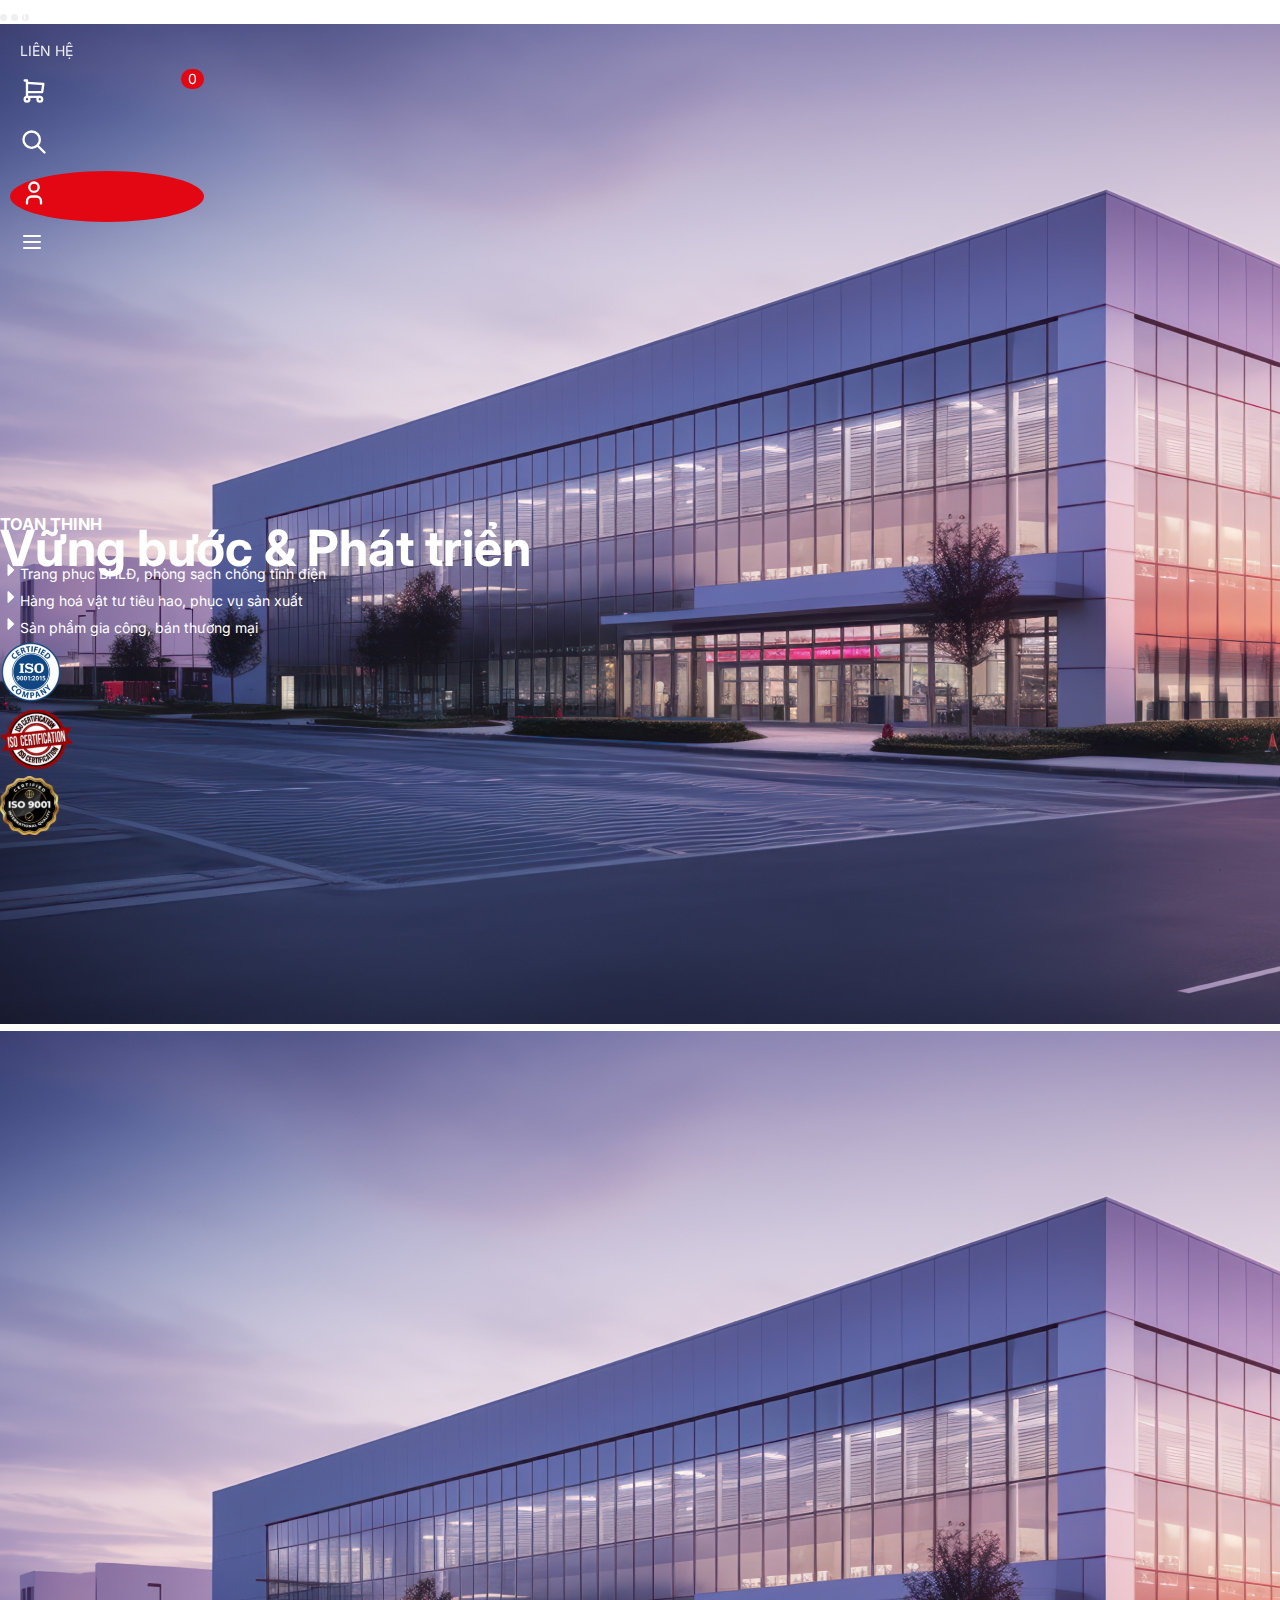
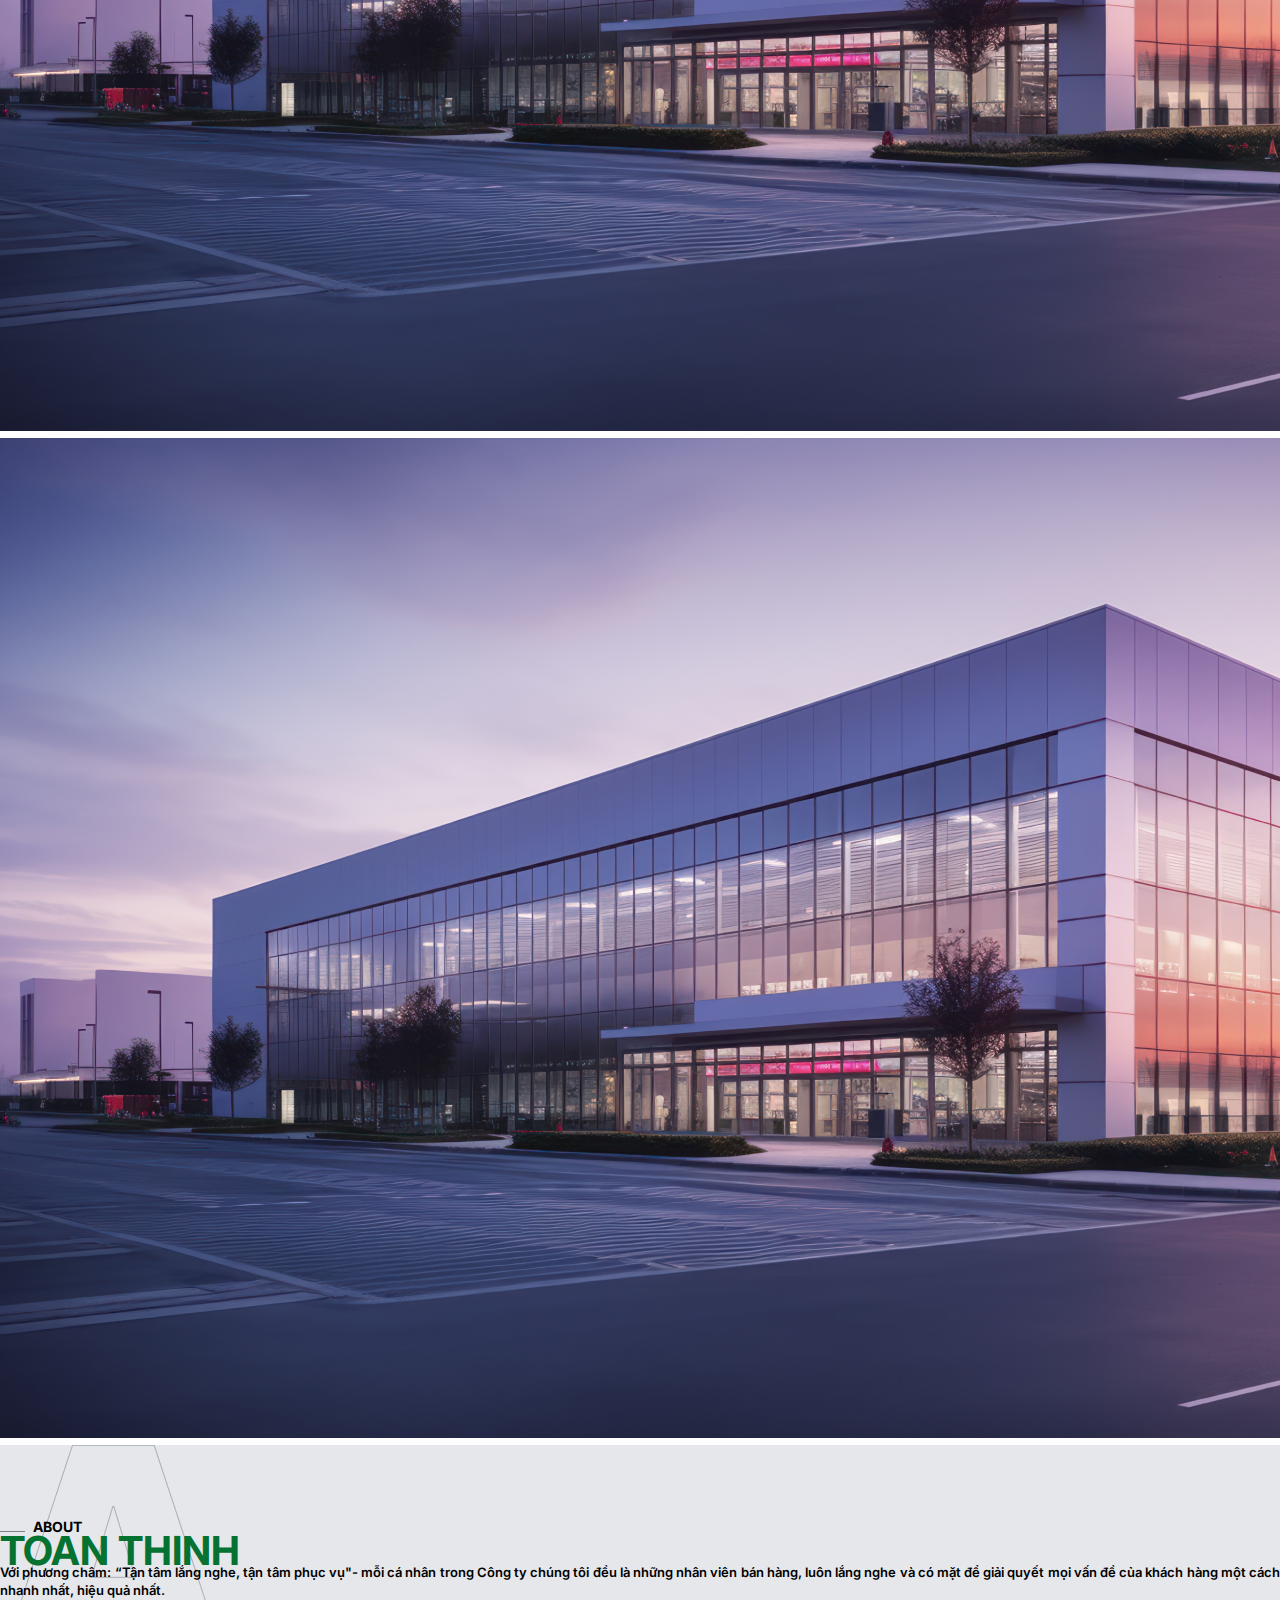
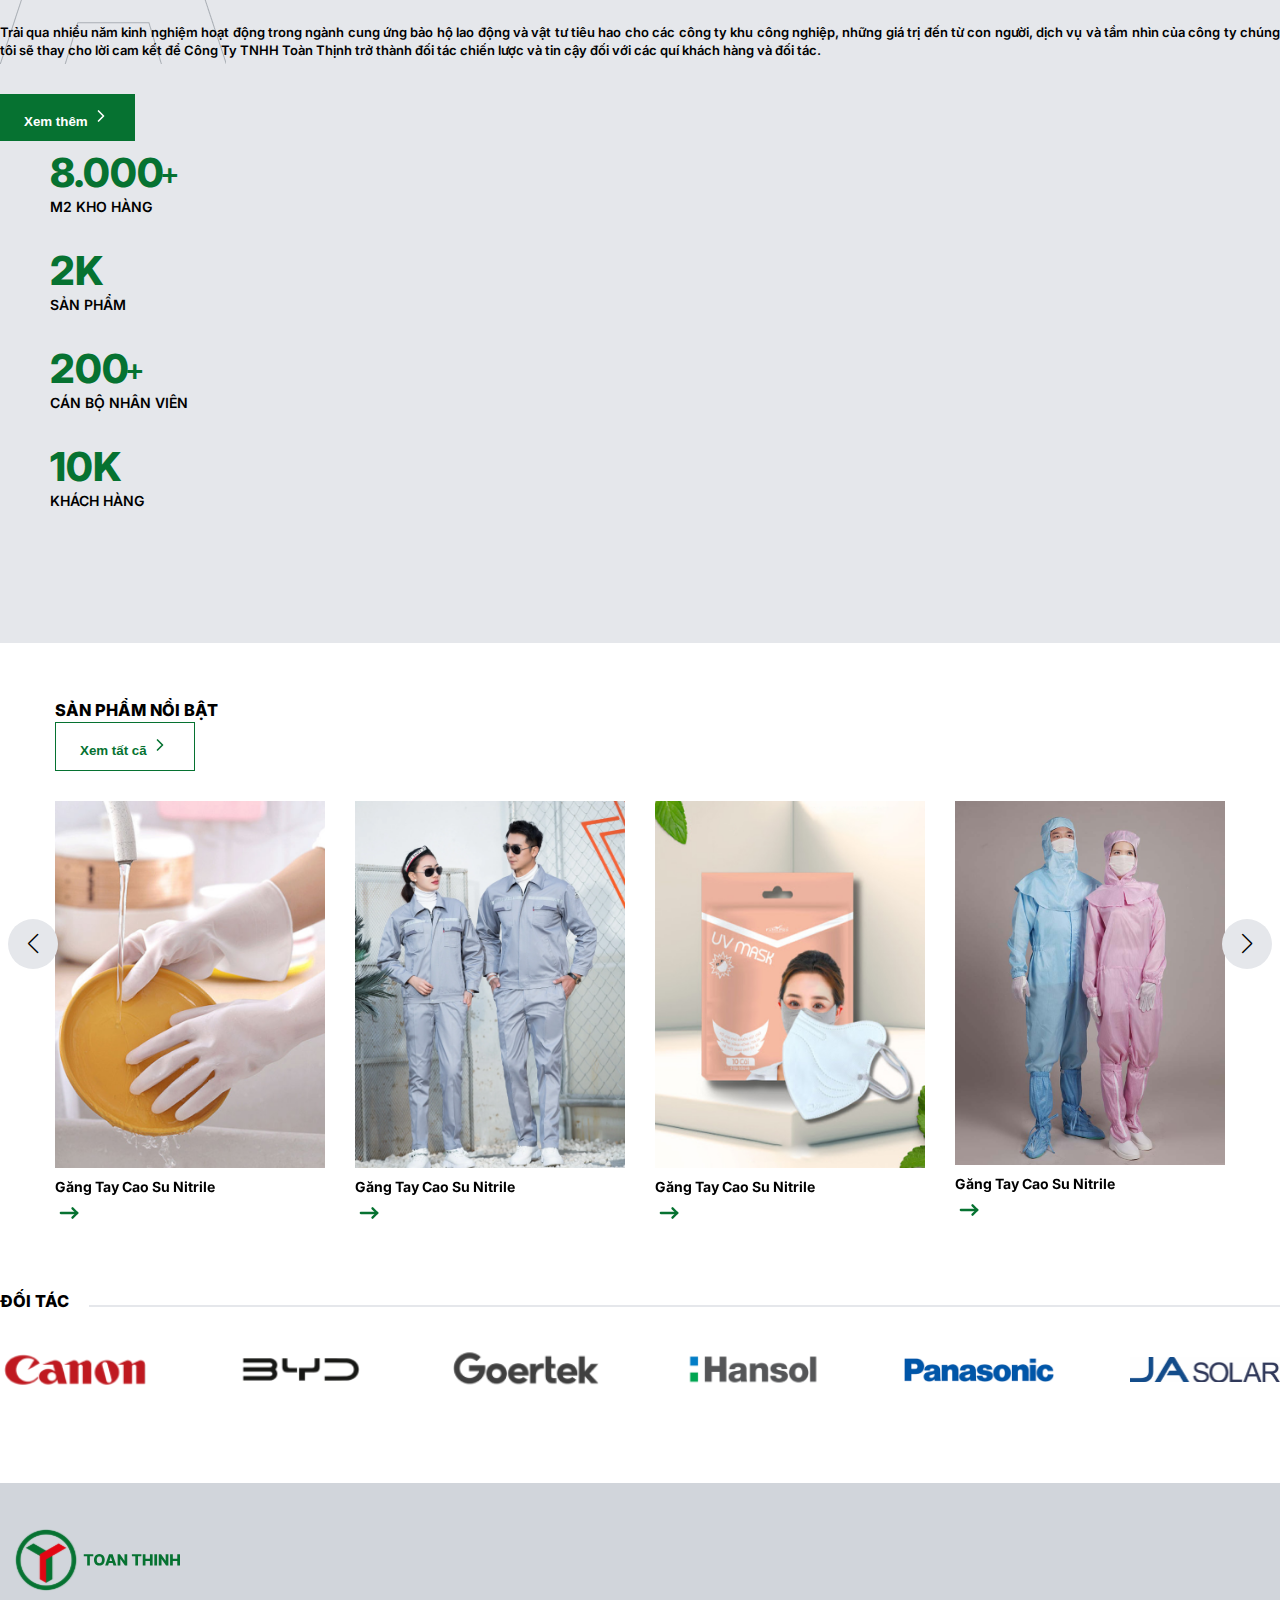
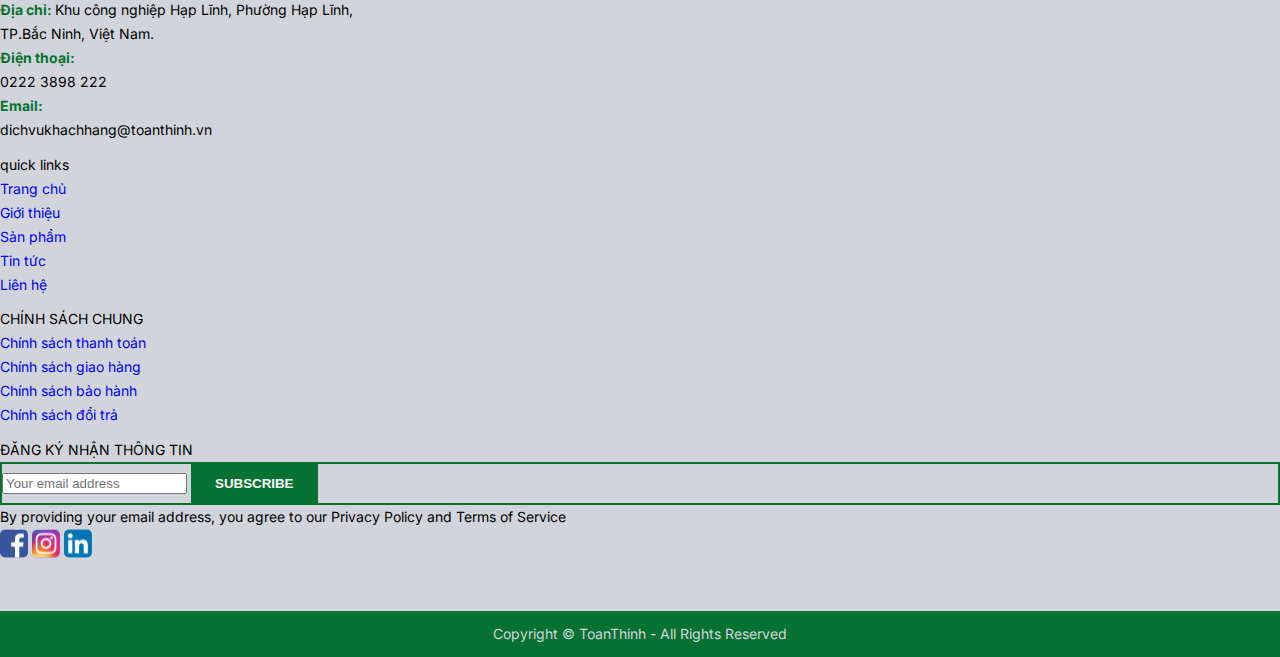
<file: index.html>
<!DOCTYPE html>
<html lang="en">
<head>
    <meta charset="UTF-8">
    <meta name="viewport" content="width=device-width, initial-scale=1.0">
    <link rel="preconnect" href="https://fonts.googleapis.com">
    <link rel="preconnect" href="https://fonts.gstatic.com" crossorigin>
    <link href="https://cdn.jsdelivr.net/npm/bootstrap@5.0.2/dist/css/bootstrap.min.css" rel="stylesheet" integrity="sha384-EVSTQN3/azprG1Anm3QDgpJLIm9Nao0Yz1ztcQTwFspd3yD65VohhpuuCOmLASjC" crossorigin="anonymous">
    <link href="https://fonts.googleapis.com/css2?family=Inter:ital,opsz,wght@0,14..32,100..900;1,14..32,100..900&display=swap" rel="stylesheet">
    <link rel="stylesheet" href="https://cdn.jsdelivr.net/npm/swiper@11/swiper-bundle.min.css"/>
    <link rel="stylesheet" href="./assets/css/reset.css">
    <link rel="stylesheet" href="./assets/css/base.css">
    <link rel="stylesheet" href="./assets/css/style.css">
    <link rel="stylesheet" href="./assets/css/index.css">
    <title>Document</title>
</head>
<body>
  <!-- -- header start -->
  <header class="header my-3">
    <div class="container">
      <div class="row align-items-center justify-content-between">
        <div class="col-lg-2 col-md-4 col-sm-4 col-4">
          <div class="header__logo">
            <img src="./assets/Frame 45994.svg" alt="">
          </div>  
        </div>
        <div class="col d-lg-block d-none">
          <ul class="header__menu d-flex justify-content-center align-items-center">
            <li class="header__menu__item item--active">
              <a href="">TRANG CHỦ</a>
            </li>
            <li class="header__menu__item">
              <a href="">GIỚI THIỆU</a>
            </li>
            <li class="header__menu__item">
              <a href="">SẢN PHẨM</a>
            </li>
            <li class="header__menu__item">
              <a href="">TIN TỨC</a>
            </li>
            <li class="header__menu__item">
              <a href="">LIÊN HỆ</a>
            </li>
          </ul>
        </div>
        <div class="col-lg-2 col-md-2 col-sm-4 col-4">
          <ul class="list__icon d-flex justify-content-center align-items-center">
            <li class="list__icon__item d-lg-block d-none">
              <a href="">
                <span class="cart-quantity">0</span>
                <svg  xmlns="http://www.w3.org/2000/svg"  width="28"  height="28"  viewBox="0 0 24 24"  fill="none"  stroke="currentColor"  stroke-width="2"  stroke-linecap="round"  stroke-linejoin="round"  class="icon icon-tabler icons-tabler-outline icon-tabler-shopping-cart"><path stroke="none" d="M0 0h24v24H0z" fill="none"/><path d="M6 19m-2 0a2 2 0 1 0 4 0a2 2 0 1 0 -4 0" /><path d="M17 19m-2 0a2 2 0 1 0 4 0a2 2 0 1 0 -4 0" /><path d="M17 17h-11v-14h-2" /><path d="M6 5l14 1l-1 7h-13" /></svg>
              </a>
            </li>
            <li class="list__icon__item d-lg-block d-none">
              <a href="" >
                <svg xmlns="http://www.w3.org/2000/svg" width="28" height="28" viewBox="0 0 24 24" fill="none" stroke="currentColor" stroke-width="2" stroke-linecap="round" stroke-linejoin="round" class="icon icon-tabler icons-tabler-outline icon-tabler-search">
                  <path stroke="none" d="M0 0h24v24H0z" fill="none" />
                  <path d="M10 10m-7 0a7 7 0 1 0 14 0a7 7 0 1 0 -14 0" />
                  <path d="M21 21l-6 -6" />
                </svg>
              </a>
            </li>
            <li class="list__icon__item list__icon__item--radius ">
              <a href="" class="">
                <svg  xmlns="http://www.w3.org/2000/svg"  width="28"  height="28"  viewBox="0 0 24 24"  fill="none"  stroke="currentColor"  stroke-width="2"  stroke-linecap="round"  stroke-linejoin="round"  class="icon icon-tabler icons-tabler-outline icon-tabler-user"><path stroke="none" d="M0 0h24v24H0z" fill="none"/><path d="M8 7a4 4 0 1 0 8 0a4 4 0 0 0 -8 0" /><path d="M6 21v-2a4 4 0 0 1 4 -4h4a4 4 0 0 1 4 4v2" /></svg>
              </a>
            </li>
            <li class="list__icon__item d-lg-none d-md-block">
              <a class="list__icon--dropdown">
                <svg  xmlns="http://www.w3.org/2000/svg"  width="24"  height="24"  viewBox="0 0 24 24"  fill="none"  stroke="currentColor"  stroke-width="2"  stroke-linecap="round"  stroke-linejoin="round"  class="icon icon-tabler icons-tabler-outline icon-tabler-menu-2"><path stroke="none" d="M0 0h24v24H0z" fill="none"/><path d="M4 6l16 0" /><path d="M4 12l16 0" /><path d="M4 18l16 0" /></svg>
              </a>
            </li>
          </ul>     
        </div>
      </div>
    </div>
    <ul class="header__dropdown ">
      <li>
        <a href="">Trang chủ</a>
      </li>
      <li>
        <a href="">Giới thiệu</a>
      </li>
      <li>
        <a href="">Sản phẩm</a>
      </li>
      <li>
        <a href="">Tin tức</a>
      </li>
      <li>
        <a href="">Liên hệ</a>
      </li>
    </ul>
  </header>
  <!-- -- header end -->
  <!-- banner header start -->
  <div class="banner">
    <div id="carouselExampleIndicators" class="carousel slide">
      <div class="banner__wrapper ">
          <div class="container">
              <div class="row">
                <div class="col-xl-6 col-lg-6 col-md-12 col-sm-12 col-12 ">
                  <div class="banner__content">
                    <div class="banner__text">
                      <h3>TOAN THINH</h3>
                      <h1 class="mb-3">Vững bước & Phát triển</h1>
                      <ul class="banner__catalog">
                        <li class="my-2">
                          <div>
                            <svg  xmlns="http://www.w3.org/2000/svg"  width="20"  height="20"  viewBox="0 0 24 24"  fill="currentColor"  class="icon icon-tabler icons-tabler-filled icon-tabler-caret-right"><path stroke="none" d="M0 0h24v24H0z" fill="none"/><path d="M9 6c0 -.852 .986 -1.297 1.623 -.783l.084 .076l6 6a1 1 0 0 1 .083 1.32l-.083 .094l-6 6l-.094 .083l-.077 .054l-.096 .054l-.036 .017l-.067 .027l-.108 .032l-.053 .01l-.06 .01l-.057 .004l-.059 .002l-.059 -.002l-.058 -.005l-.06 -.009l-.052 -.01l-.108 -.032l-.067 -.027l-.132 -.07l-.09 -.065l-.081 -.073l-.083 -.094l-.054 -.077l-.054 -.096l-.017 -.036l-.027 -.067l-.032 -.108l-.01 -.053l-.01 -.06l-.004 -.057l-.002 -12.059z" /></svg>
                          </div>
                          <div>
                          Trang phục BHLĐ, phòng sạch chống tĩnh điện
                          </div>
                        </li>
                        <li class="my-2">
                          <div>
                            <svg  xmlns="http://www.w3.org/2000/svg"  width="20"  height="20"  viewBox="0 0 24 24"  fill="currentColor"  class="icon icon-tabler icons-tabler-filled icon-tabler-caret-right"><path stroke="none" d="M0 0h24v24H0z" fill="none"/><path d="M9 6c0 -.852 .986 -1.297 1.623 -.783l.084 .076l6 6a1 1 0 0 1 .083 1.32l-.083 .094l-6 6l-.094 .083l-.077 .054l-.096 .054l-.036 .017l-.067 .027l-.108 .032l-.053 .01l-.06 .01l-.057 .004l-.059 .002l-.059 -.002l-.058 -.005l-.06 -.009l-.052 -.01l-.108 -.032l-.067 -.027l-.132 -.07l-.09 -.065l-.081 -.073l-.083 -.094l-.054 -.077l-.054 -.096l-.017 -.036l-.027 -.067l-.032 -.108l-.01 -.053l-.01 -.06l-.004 -.057l-.002 -12.059z" /></svg>
                          </div>
                          <div>
                            Hàng hoá vật tư tiêu hao, phục vụ sản xuất
                          </div>
                        </li>
                        <li class="my-2">
                          <div>
                            <svg  xmlns="http://www.w3.org/2000/svg"  width="20"  height="20"  viewBox="0 0 24 24"  fill="currentColor"  class="icon icon-tabler icons-tabler-filled icon-tabler-caret-right"><path stroke="none" d="M0 0h24v24H0z" fill="none"/><path d="M9 6c0 -.852 .986 -1.297 1.623 -.783l.084 .076l6 6a1 1 0 0 1 .083 1.32l-.083 .094l-6 6l-.094 .083l-.077 .054l-.096 .054l-.036 .017l-.067 .027l-.108 .032l-.053 .01l-.06 .01l-.057 .004l-.059 .002l-.059 -.002l-.058 -.005l-.06 -.009l-.052 -.01l-.108 -.032l-.067 -.027l-.132 -.07l-.09 -.065l-.081 -.073l-.083 -.094l-.054 -.077l-.054 -.096l-.017 -.036l-.027 -.067l-.032 -.108l-.01 -.053l-.01 -.06l-.004 -.057l-.002 -12.059z" /></svg>
                          </div>
                          <div>
                            Sản phẩm gia công, bán thương mại
                          </div>
                        </li>
                      </ul>
                    </div>
                    <ul class="list__brand d-lg-flex d-none">
                      <li class="mx-2">
                        <img src="./assets/images/certified-icon/image 8.svg" alt="">
                      </li>
                      <li class="mx-2">
                        <img src="./assets/images/certified-icon/iso-certification-label-or-sticker-vector-33985810 copy 1.svg" alt="">
                      </li>
                      <li class="mx-2">
                        <img src="./assets/images/certified-icon/pngtree-iso-9001-sticker-label-png-png-image_6659780 copy 1.svg" alt="">
                      </li>
                    </ul>
                  </div>
                </div>
              </div>
          </div>
      </div>
      <div class="carousel-indicators">
        <button type="button" data-bs-target="#carouselExampleIndicators" data-bs-slide-to="0" class="active" aria-current="true" aria-label="Slide 1"></button>
        <button type="button" data-bs-target="#carouselExampleIndicators" data-bs-slide-to="1" aria-label="Slide 2"></button>
        <button type="button" data-bs-target="#carouselExampleIndicators" data-bs-slide-to="2" aria-label="Slide 3"></button>
      </div>
      <div class="carousel-inner">
        <div class="carousel-item active">
          <img src="./assets/images/Rectangle 1.png" class="d-block w-100" alt="...">
        </div>
        <div class="carousel-item">
          <img src="./assets/images/Rectangle 1.png" class="d-block w-100" alt="...">
        </div>
        <div class="carousel-item">
          <img src="./assets/images/Rectangle 1.png" class="d-block w-100" alt="...">
        </div>
      </div>          
    </div>
  </div>
  <!-- banner header end -->
  <!-- introduce start -->
  <div class="introduce">
    <div class="container introduce--character">
      <div class="row">
        <div class="col-xl-6 col-lg-6 col-md-12 col-sm-12 col-12">
          <div class="introduce__content">
            <h4>
              <span class="introduce__content--undercase"></span>
              ABOUT
            </h4>
            <h1 class="my-3 ">
              TOAN THINH
            </h1>
            <div class="introduce__des my-3">
              <p class="my-3">
                Với phương châm: “Tận tâm lắng nghe, tận tâm phục vụ"- mỗi cá nhân trong Công ty chúng tôi đều là những nhân viên bán hàng, luôn lắng nghe và có mặt để giải quyết mọi vấn đề của khách hàng một cách nhanh nhất, hiệu quả nhất.
              </p>
              <br>
              <p class="mb-3">Trải qua nhiều năm kinh nghiệm hoạt động trong ngành cung ứng bảo hộ lao động và vật tư tiêu hao cho các công ty khu công nghiệp, những giá trị đến từ con người, dịch vụ và tầm nhìn của công ty chúng tôi sẽ thay cho lời cam kết để Công Ty TNHH Toàn Thịnh trở thành đối tác chiến lược và tin cậy đối với các quí khách hàng và đối tác.</p>
            </div>
            <div class="introduce__button">
        <button class="btn__custom btn__custom--green">Xem thêm <svg  xmlns="http://www.w3.org/2000/svg"  width="20"  height="20"  viewBox="0 0 24 24"  fill="none"  stroke="currentColor"  stroke-width="2"  stroke-linecap="round"  stroke-linejoin="round"  class="icon icon-tabler icons-tabler-outline icon-tabler-chevron-right"><path stroke="none" d="M0 0h24v24H0z" fill="none"/><path d="M9 6l6 6l-6 6" /></svg></button>
            </div>
            
          </div>
        </div>
        <div class="col-xl-6 col-lg-6 col-md-12 col-sm-12 col-12">
          <div class="introduce__quantity d-flex justify-content-between">
            <div class="introduce__item"> 
              <div class="introduce__item--wrapper">
                  <h1>8.000
                    <sup>+</sup>
                  </h1>
                  <div class="introduce__item--dec">
                    M2 KHO HÀNG
                  </div>
              </div>
              <div class="introduce__item--wrapper">
                <h1>2K</h1>
                <div class="introduce__item--dec ">
                  SẢN PHẨM
                </div>
            </div>
            </div>
            <div class="introduce__item">
              <div class="introduce__item--wrapper">
                <h1>200
                  <sup>+</sup>
                </h1>
                <div class="introduce__item--dec ">
                  CÁN BỘ NHÂN VIÊN
                </div>
              </div>
              <div class="introduce__item--wrapper">
                <h1>10K</h1>
                <div class="introduce__item--dec ">
                  KHÁCH HÀNG
                </div>
            </div>
            </div>
          </div>
        </div>
      </div>
    </div>
  </div>
  <!-- introduce end -->

  <!-- Product feature start  -->
  <div class="feature">
    <div class="container display-button-swiper">  
    <div class="container swiper">
      <div class="feature__head d-flex justify-content-between flex-wrap align-items-center">
        <h3 class="feature__title">
          SẢN PHẨM NỔI BẬT
        </h3>
    <button class="btn__custom btn__custom--green--outline">Xem tất cã <svg  xmlns="http://www.w3.org/2000/svg"  width="20"  height="20"  viewBox="0 0 24 24"  fill="none"  stroke="currentColor"  stroke-width="2"  stroke-linecap="round"  stroke-linejoin="round"  class="icon icon-tabler icons-tabler-outline icon-tabler-chevron-right"><path stroke="none" d="M0 0h24v24H0z" fill="none"/><path d="M9 6l6 6l-6 6" /></svg></button>
      </div>
        <div class="feature__wrapper ">
          <ul class="feature__list swiper-wrapper">
            <li class="feature__item swiper-slide ">
              <a href="#" class="feature__link">
                <div class="feature__img mb-3">
                  <img src="./assets/images/products/Rectangle 935.png" alt="">
                </div>
                <div class="feature__product__title my-2">
                  Găng Tay Cao Su Nitrile
                </div>
                <div class="feature__action">
                  <a href="#" class="feature__action--icon">
                    <svg  xmlns="http://www.w3.org/2000/svg"  width="28"  height="28"  viewBox="0 0 24 24"  fill="none"  stroke="currentColor"  stroke-width="2"  stroke-linecap="round"  stroke-linejoin="round"  class="icon icon-tabler icons-tabler-outline icon-tabler-arrow-narrow-right"><path stroke="none" d="M0 0h24v24H0z" fill="none"/><path d="M5 12l14 0" /><path d="M15 16l4 -4" /><path d="M15 8l4 4" /></svg>
                  </a>
                </div>
              </a>
            </li>
            <li class="feature__item swiper-slide">
              <a href="#" class="feature__link">
                <div class="feature__img mb-3">
                  <img src="./assets/images/products/Rectangle 936.png" alt="">
                </div>
                <div class="feature__product__title my-2">
                  Găng Tay Cao Su Nitrile
                </div>
                <div class="feature__action">
                  <a href="#" class="feature__action--icon">
                    <svg  xmlns="http://www.w3.org/2000/svg"  width="28"  height="28"  viewBox="0 0 24 24"  fill="none"  stroke="currentColor"  stroke-width="2"  stroke-linecap="round"  stroke-linejoin="round"  class="icon icon-tabler icons-tabler-outline icon-tabler-arrow-narrow-right"><path stroke="none" d="M0 0h24v24H0z" fill="none"/><path d="M5 12l14 0" /><path d="M15 16l4 -4" /><path d="M15 8l4 4" /></svg>
                  </a>
                </div>
              </a>
            </li>
            <li class="feature__item swiper-slide">
              <a href="#" class="feature__link">
                <div class="feature__img mb-3">
                  <img src="./assets/images/products/Rectangle 937.png" alt="">
                </div>
                <div class="feature__product__title my-2">
                  Găng Tay Cao Su Nitrile
                </div>
                <div class="feature__action">
                  <a href="#" class="feature__action--icon">
                    <svg  xmlns="http://www.w3.org/2000/svg"  width="28"  height="28"  viewBox="0 0 24 24"  fill="none"  stroke="currentColor"  stroke-width="2"  stroke-linecap="round"  stroke-linejoin="round"  class="icon icon-tabler icons-tabler-outline icon-tabler-arrow-narrow-right"><path stroke="none" d="M0 0h24v24H0z" fill="none"/><path d="M5 12l14 0" /><path d="M15 16l4 -4" /><path d="M15 8l4 4" /></svg>
                  </a>
                </div>
              </a>
            </li>
            <li class="feature__item swiper-slide">
              <a href="#" class="feature__link">
                <div class="feature__img mb-3">
                  <img src="./assets/images/products/Rectangle 938.png" alt="">
                </div>
                <div class="feature__product__title my-2">
                  Găng Tay Cao Su Nitrile
                </div>
                <div class="feature__action">
                  <a href="#" class="feature__action--icon">
                    <svg  xmlns="http://www.w3.org/2000/svg"  width="28"  height="28"  viewBox="0 0 24 24"  fill="none"  stroke="currentColor"  stroke-width="2"  stroke-linecap="round"  stroke-linejoin="round"  class="icon icon-tabler icons-tabler-outline icon-tabler-arrow-narrow-right"><path stroke="none" d="M0 0h24v24H0z" fill="none"/><path d="M5 12l14 0" /><path d="M15 16l4 -4" /><path d="M15 8l4 4" /></svg>
                  </a>
                </div>
              </a>
            </li>
            <li class="feature__item swiper-slide">
              <a href="#" class="feature__link">
                <div class="feature__img mb-3">
                  <img src="./assets/images/products/Rectangle 935.png" alt="">
                </div>
                <div class="feature__product__title my-2">
                  Găng Tay Cao Su Nitrile
                </div>
                <div class="feature__action">
                  <a href="#" class="feature__action--icon" >
                    <svg  xmlns="http://www.w3.org/2000/svg"  width="28"  height="28"  viewBox="0 0 24 24"  fill="none"  stroke="currentColor"  stroke-width="2"  stroke-linecap="round"  stroke-linejoin="round"  class="icon icon-tabler icons-tabler-outline icon-tabler-arrow-narrow-right"><path stroke="none" d="M0 0h24v24H0z" fill="none"/><path d="M5 12l14 0" /><path d="M15 16l4 -4" /><path d="M15 8l4 4" /></svg>
                  </a>
                </div>
              </a>
            </li>
          </ul>
        </div>  
    </div>
    <div class="swiper-button-prev"></div>
    <div class="swiper-button-next"></div>   
  </div>
  </div>
  <!-- Product feature end -->
   <!-- Partner start -->
  <div class="partner">
    <div class="container">
      <div class="partner__title">
        <h3>ĐỐI TÁC</h3>
        <div class="partner__undercorse"></div>
      </div>
      <ul class="partner__list">
        <li class="partner__item mb-3"><a href=""><img src="./assets/images/partnership-icon/image 9.png" alt="" ></a></li>
        <li class="partner__item mb-3"><a href=""><img src="./assets/images/partnership-icon/image 10.png" alt="" ></a></li>
        <li class="partner__item mb-3"><a href=""><img src="./assets/images/partnership-icon/image 11.png" alt="" ></a></li>
        <li class="partner__item mb-3"><a href=""><img src="./assets/images/partnership-icon/image 12.png" alt="" ></a></li>
        <li class="partner__item mb-3"><a href=""><img src="./assets/images/partnership-icon/image 13.png" alt="" ></a></li>
        <li class="partner__item mb-3"><a href=""><img src="./assets/images/partnership-icon/image 14.png" alt="" ></a></li>
      </ul>
    </div>
  </div>
   <!-- Partner end -->
  <!-- footer start -->
  <footer class="footer">
    <div class="footer__wrapper">
      <div class="container h-100">
        <div class="row h-100">
          <div class="col-lg-5 col-md-6 col-12">
            <div class="h-100 footer__wrapper__content__introduce d-flex justify-content-between flex-column">
              <a href="#" class="mb-3">
                <img src="./assets/Frame 45994.svg" height="62px" width="196px" />
              </a>
              <div class="lh-base mb-3">
                <span class="footer__wrapper__content__text"
                  >Địa chỉ: </span
                >Khu công nghiệp Hạp Lĩnh, Phường Hạp Lĩnh, TP.Bắc Ninh, Việt Nam.
              </div>
              <div class="lh-base mb-3">
                <div class="footer__wrapper__content__text">
                  Điện thoại:
                </div>
                <span> 0222 3898 222</span>
              </div>
              <div class="lh-base mb-3">
                <div class="footer__wrapper__content__text">
                  Email:
                </div>
                <span>dichvukhachhang@toanthinh.vn</span>
              </div>
            </div>
          </div>
          <div class="col-lg-2 footer__wrapper__content__detail col-md-3 col-6">
            <div class="text-uppercase fw-bold mb-4">quick links</div>
            <p class="mb-3"><a href="#" class="text-dark">Trang chủ</a></p>
            <p class="mb-3"><a href="#" class="text-dark">Giới thiệu</a></p>
            <p class="mb-3"><a href="#" class="text-dark">Sản phẩm</a></p>
            <p class="mb-3"><a href="#" class="text-dark">Tin tức</a></p>
            <p><a href="#" class="text-dark">Liên hệ</a></p>
          </div>
          <div class="col-lg-2 footer__wrapper__content__detail col-md-3 col-6">
            <div class="text-uppercase fw-bold mb-4">CHÍNH SÁCH CHUNG</div>
            <p class="mb-3">
              <a href="#" class="text-dark">Chính sách thanh toán</a>
            </p>
            <p class="mb-3">
              <a href="#" class="text-dark">Chính sách giao hàng</a>
            </p>
            <p class="mb-3">
              <a href="#" class="text-dark">Chính sách bảo hành</a>
            </p>
            <p class="mb-3">
              <a href="#" class="text-dark">Chính sách đổi trả</a>
            </p>
          </div>
          <div class=" d-flex flex-column justify-content-between h-100 col-lg-3 col-12  footer__wrapper__content__detail">
            <div class="text-uppercase fw-bold mb-4">ĐĂNG KÝ NHẬN THÔNG TIN</div>
            <div
              class="d-flex justify-content-between footer__wrapper__content__detail__register w-100 mb-4"
            >
              <input type="text" class="p-3 w-100 " placeholder="Your email address"/>
              <button class="text-uppercase btn__custom btn__custom--green w-75 p-0">SUBSCRIBE</button>
            </div>
            <p class="lh-base mb-4">
              By providing your email address, you agree to our Privacy Policy and Terms of Service
            </p>
            <div class="mb-4">
              <a href="#" class="me-2">
                <img src="./assets/images/social-icon/facebook.svg" alt="facebook">
              </a>
              <a href="#" class="me-2">
                <img src="./assets/images/social-icon/instagram.svg" alt="instagram">
              </a>
              <a href="#" class="me-2">
                <img src="./assets/images/social-icon/linkin.svg" alt="linkin">
              </a>
            </div>
          </div>
         <!-- <div class="col-7 footer__wrapper__content__detail">
          <div class="row h-100">
         
          </div>
         </div> -->
        </div>
      </div>
    </div>
    <div class="footer__copyright">
      <span>Copyright © ToanThinh - All Rights Reserved</span>
    </div>
  </footer>
  <!-- footer end -->
    <!-- -- Bootstrap -->
    <script src="https://cdn.jsdelivr.net/npm/bootstrap@5.0.2/dist/js/bootstrap.bundle.min.js" integrity="sha384-MrcW6ZMFYlzcLA8Nl+NtUVF0sA7MsXsP1UyJoMp4YLEuNSfAP+JcXn/tWtIaxVXM" crossorigin="anonymous"></script>
    <!-- -- Bootstrap -->
    <!-- swiper start -->
    <script src="https://cdn.jsdelivr.net/npm/swiper@11/swiper-bundle.min.js"></script>
    <script src="./assets/js/swiper.js"></script>
    <!-- swiper end  -->
     <script src="./assets/js/home.js"></script>
      <script src="./assets/js/script.js"></script>

</body>

</html>
</file>
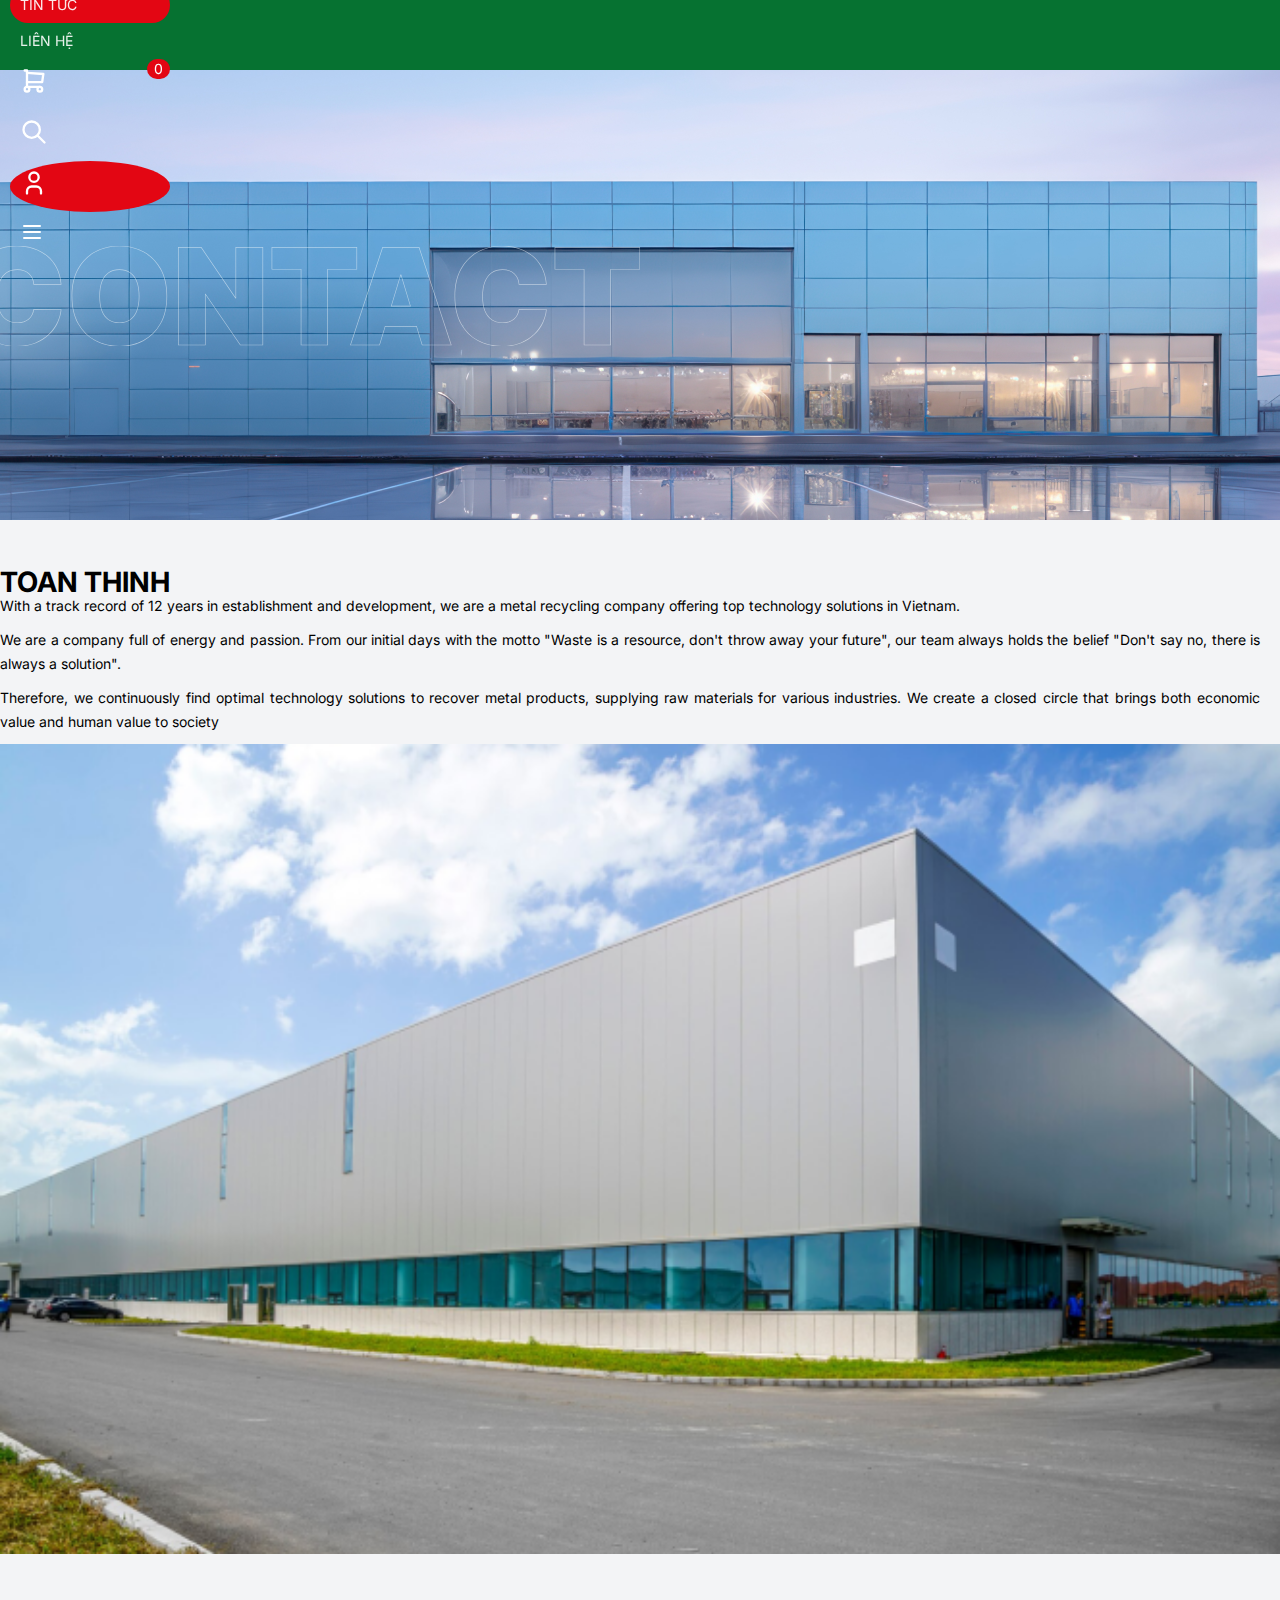
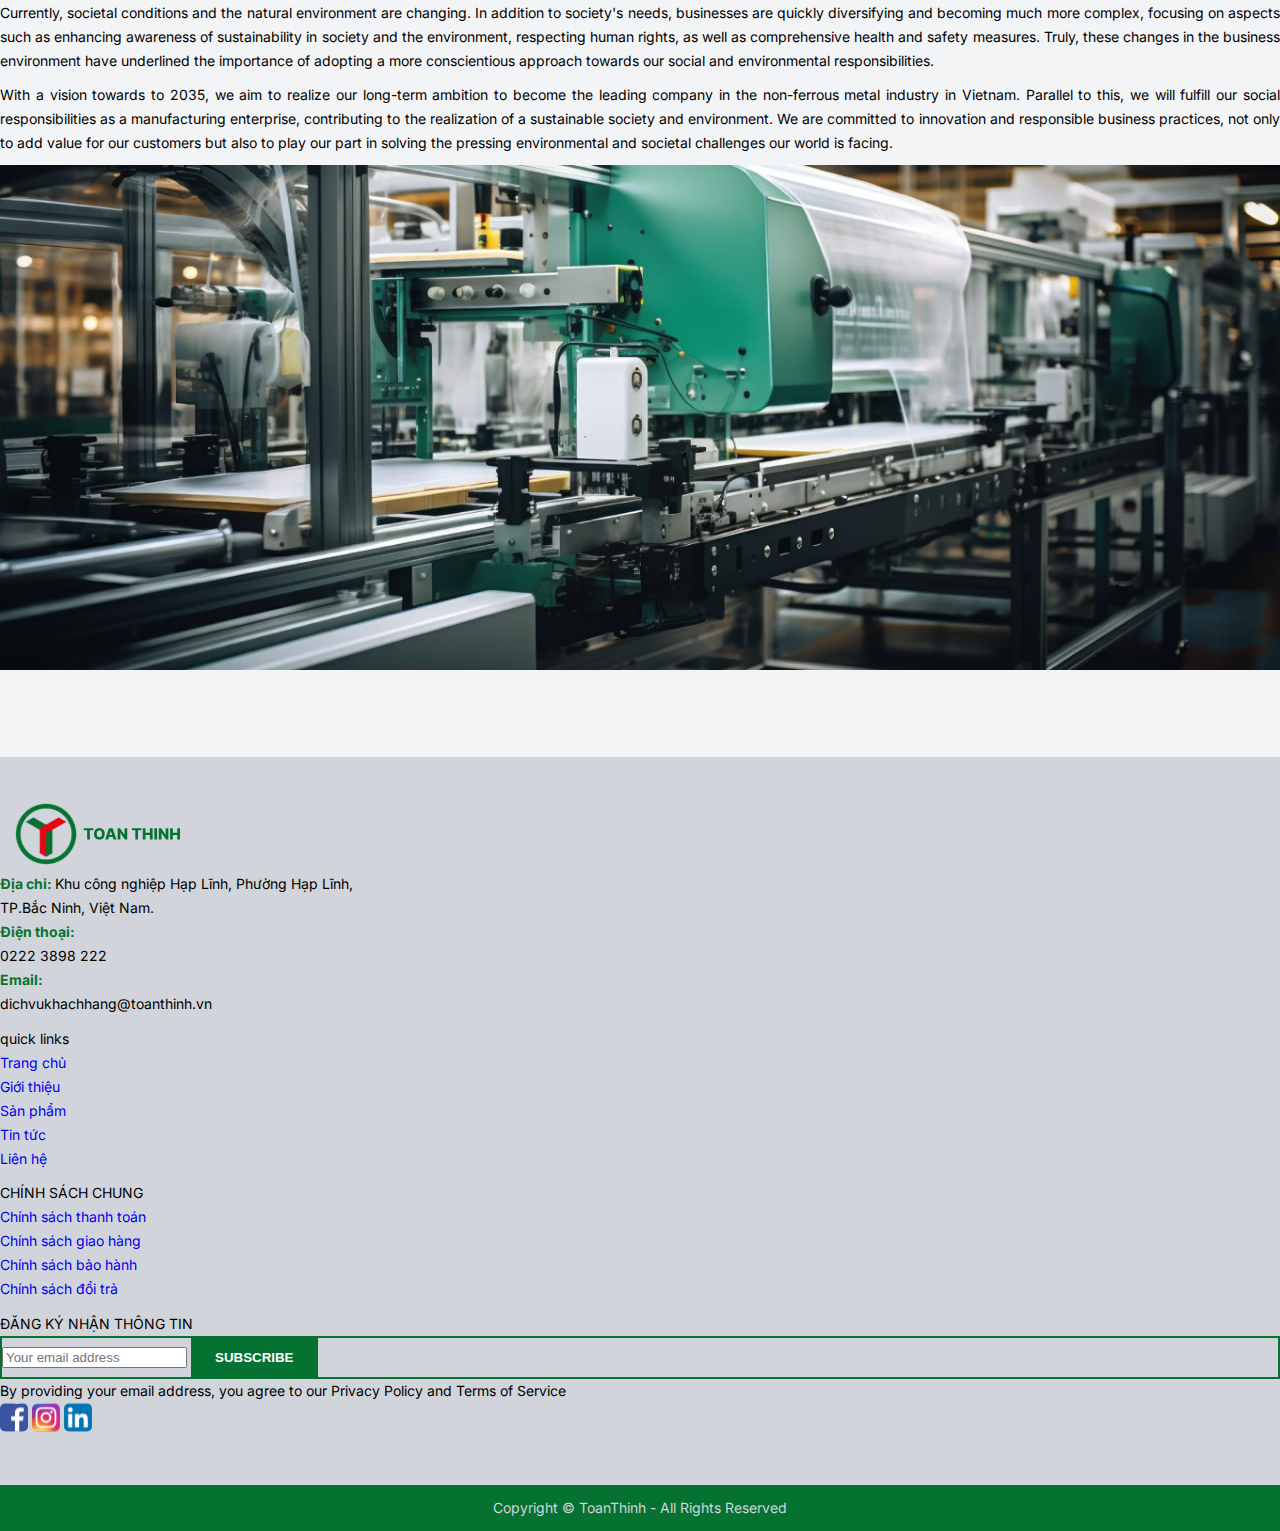
<file: about.html>
<!DOCTYPE html>
<html lang="en">

<head>
    <meta charset="UTF-8" />
    <meta name="viewport" content="width=device-width, initial-scale=1.0" />
    <link rel="preconnect" href="https://fonts.googleapis.com" />
    <link rel="preconnect" href="https://fonts.gstatic.com" crossorigin />
    <link href="https://cdn.jsdelivr.net/npm/bootstrap@5.0.2/dist/css/bootstrap.min.css" rel="stylesheet" integrity="sha384-EVSTQN3/azprG1Anm3QDgpJLIm9Nao0Yz1ztcQTwFspd3yD65VohhpuuCOmLASjC" crossorigin="anonymous" />
    <link href="https://fonts.googleapis.com/css2?family=Inter:ital,opsz,wght@0,14..32,100..900;1,14..32,100..900&display=swap" rel="stylesheet" />
    <link rel="stylesheet" href="./assets/css/reset.css" />
    <link rel="stylesheet" href="./assets/css/base.css" />
    <link rel="stylesheet" href="./assets/css/style.css" />
    <link rel="stylesheet" href="./assets/css/contact.css">
    <link rel="stylesheet" href="./assets/css/about.css">
    <title>Liên hệ</title>
</head>

<body class="bg-layout">
    <!-- -- header start -->
     <header class="header header--bgGreen">
    <div class="container">
      <div class="row align-items-center justify-content-between">
        <div class="col-lg-2 col-md-4 col-sm-4 col-4">
          <div class="header__logo">
            <img src="./assets/Logo_White.svg" alt="">
          </div>  
        </div>
        <div class="col d-lg-block d-none">
          <ul class="header__menu d-flex justify-content-center align-items-center">
            <li class="header__menu__item">
              <a href="">TRANG CHỦ</a>
            </li>
            <li class="header__menu__item">
              <a href="">GIỚI THIỆU</a>
            </li>
            <li class="header__menu__item">
              <a href="">SẢN PHẨM</a>
            </li>
            <li class="header__menu__item item--active">
              <a href="">TIN TỨC</a>
            </li>
            <li class="header__menu__item">
              <a href="">LIÊN HỆ</a>
            </li>
          </ul>
        </div>
        <div class="col-lg-2 col-md-2 col-sm-4 col-4">
          <ul class="list__icon d-flex justify-content-center align-items-center">
            <li class="list__icon__item d-lg-block d-none">
              <a href="">
                <span class="cart-quantity">0</span>
                <svg  xmlns="http://www.w3.org/2000/svg"  width="28"  height="28"  viewBox="0 0 24 24"  fill="none"  stroke="currentColor"  stroke-width="2"  stroke-linecap="round"  stroke-linejoin="round"  class="icon icon-tabler icons-tabler-outline icon-tabler-shopping-cart"><path stroke="none" d="M0 0h24v24H0z" fill="none"/><path d="M6 19m-2 0a2 2 0 1 0 4 0a2 2 0 1 0 -4 0" /><path d="M17 19m-2 0a2 2 0 1 0 4 0a2 2 0 1 0 -4 0" /><path d="M17 17h-11v-14h-2" /><path d="M6 5l14 1l-1 7h-13" /></svg>
              </a>
            </li>
            <li class="list__icon__item d-lg-block d-none">
              <a href="" >
                <svg xmlns="http://www.w3.org/2000/svg" width="28" height="28" viewBox="0 0 24 24" fill="none" stroke="currentColor" stroke-width="2" stroke-linecap="round" stroke-linejoin="round" class="icon icon-tabler icons-tabler-outline icon-tabler-search">
                  <path stroke="none" d="M0 0h24v24H0z" fill="none" />
                  <path d="M10 10m-7 0a7 7 0 1 0 14 0a7 7 0 1 0 -14 0" />
                  <path d="M21 21l-6 -6" />
                </svg>
              </a>
            </li>
            <li class="list__icon__item list__icon__item--radius ">
              <a href="" class="">
                <svg  xmlns="http://www.w3.org/2000/svg"  width="28"  height="28"  viewBox="0 0 24 24"  fill="none"  stroke="currentColor"  stroke-width="2"  stroke-linecap="round"  stroke-linejoin="round"  class="icon icon-tabler icons-tabler-outline icon-tabler-user"><path stroke="none" d="M0 0h24v24H0z" fill="none"/><path d="M8 7a4 4 0 1 0 8 0a4 4 0 0 0 -8 0" /><path d="M6 21v-2a4 4 0 0 1 4 -4h4a4 4 0 0 1 4 4v2" /></svg>
              </a>
            </li>
            <li class="list__icon__item d-lg-none d-md-block">
              <a class="list__icon--dropdown">
                <svg  xmlns="http://www.w3.org/2000/svg"  width="24"  height="24"  viewBox="0 0 24 24"  fill="none"  stroke="currentColor"  stroke-width="2"  stroke-linecap="round"  stroke-linejoin="round"  class="icon icon-tabler icons-tabler-outline icon-tabler-menu-2"><path stroke="none" d="M0 0h24v24H0z" fill="none"/><path d="M4 6l16 0" /><path d="M4 12l16 0" /><path d="M4 18l16 0" /></svg>
              </a>
            </li>
          </ul>     
        </div>
      </div>
    </div>
    <ul class="header__dropdown ">
      <li>
        <a href="">Trang chủ</a>
      </li>
      <li>
        <a href="">Giới thiệu</a>
      </li>
      <li>
        <a href="">Sản phẩm</a>
      </li>
      <li>
        <a href="">Tin tức</a>
      </li>
      <li>
        <a href="">Liên hệ</a>
      </li>
    </ul>
  </header>
    <!-- -- header end -->
    <!-- intro start -->
    <div class="intro">
        <img class="intro__banner" src="./assets/images/contact/Rectangle 950.png" alt="">
        <img class="intro__title" src="./assets/images/contact/CONTACT.svg" alt="">
    </div>
    <!-- intro end -->
    <!-- main start -->
    <div class="main">
        <div class="container">
            <div class="main__desOne">
                <div class="row align-items-center">
                    <div class="col-lg-6 col-12">
                        <div class="desOne__content">
                            <h1 class="desOne__title my-3">
                                TOAN THINH
                            </h1>
                            <div class="desOne__des">
                                <p>
                                    With a track record of 12 years in establishment and development, we are a metal recycling company offering top technology solutions in Vietnam.
                                </p>
                                <p>
                                    We are a company full of energy and passion. From our initial days with the motto "Waste is a resource, don't throw away your future", our team always holds the belief "Don't say no, there is always a solution". 
                                </p>
                                <p>
                                    Therefore, we continuously find optimal technology solutions to recover metal products, supplying raw materials for various industries. We create a closed circle that brings both economic value and human value to society
                                </p>
                            </div>
                        </div>
                    </div>
                    <div class="col-lg-6 col-12">
                        <div class="desOne__image">
                            <img src="./assets/images/about/Rectangle 947.png" width="100%" alt="">
                        </div>
                    </div>
                </div>
            </div>
            <div class="main__desTwo">
                <div class="desTwo__des">
                    <p>
                        Currently, societal conditions and the natural environment are changing. In addition to society's needs, businesses are quickly diversifying and becoming much more complex, focusing on aspects such as enhancing awareness of sustainability in society and the environment, respecting human rights, as well as comprehensive health and safety measures. Truly, these changes in the business environment have underlined the importance of adopting a more conscientious approach towards our social and environmental responsibilities.
                    </p>
                    <p>
                        With a vision towards to 2035, we aim to realize our long-term ambition to become the leading company in the non-ferrous metal industry in Vietnam. Parallel to this, we will fulfill our social responsibilities as a manufacturing enterprise, contributing to the realization of a sustainable society and environment. We are committed to innovation and responsible business practices, not only to add value for our customers but also to play our part in solving the pressing environmental and societal challenges our world is facing.
                    </p>
                </div>
                <div class="desTwo__img">
                    <img src="./assets/images/about/Rectangle 948.png" width="100%" alt="">
                </div>
            </div>
        </div>
    </div>
    <!-- main end -->

    <!-- footer start -->
    <footer class="footer">
    <div class="footer__wrapper">
      <div class="container h-100">
        <div class="row h-100">
          <div class="col-lg-5 col-md-6 col-12">
            <div class="h-100 footer__wrapper__content__introduce d-flex justify-content-between flex-column">
              <a href="#" class="mb-3">
                <img src="./assets/Frame 45994.svg" height="62px" width="196px" />
              </a>
              <div class="lh-base mb-3">
                <span class="footer__wrapper__content__text"
                  >Địa chỉ: </span
                >Khu công nghiệp Hạp Lĩnh, Phường Hạp Lĩnh, TP.Bắc Ninh, Việt Nam.
              </div>
              <div class="lh-base mb-3">
                <div class="footer__wrapper__content__text">
                  Điện thoại:
                </div>
                <span> 0222 3898 222</span>
              </div>
              <div class="lh-base mb-3">
                <div class="footer__wrapper__content__text">
                  Email:
                </div>
                <span>dichvukhachhang@toanthinh.vn</span>
              </div>
            </div>
          </div>
          <div class="col-lg-2 footer__wrapper__content__detail col-md-3 col-6">
            <div class="text-uppercase fw-bold mb-4">quick links</div>
            <p class="mb-3"><a href="#" class="text-dark">Trang chủ</a></p>
            <p class="mb-3"><a href="#" class="text-dark">Giới thiệu</a></p>
            <p class="mb-3"><a href="#" class="text-dark">Sản phẩm</a></p>
            <p class="mb-3"><a href="#" class="text-dark">Tin tức</a></p>
            <p><a href="#" class="text-dark">Liên hệ</a></p>
          </div>
          <div class="col-lg-2 footer__wrapper__content__detail col-md-3 col-6">
            <div class="text-uppercase fw-bold mb-4">CHÍNH SÁCH CHUNG</div>
            <p class="mb-3">
              <a href="#" class="text-dark">Chính sách thanh toán</a>
            </p>
            <p class="mb-3">
              <a href="#" class="text-dark">Chính sách giao hàng</a>
            </p>
            <p class="mb-3">
              <a href="#" class="text-dark">Chính sách bảo hành</a>
            </p>
            <p class="mb-3">
              <a href="#" class="text-dark">Chính sách đổi trả</a>
            </p>
          </div>
          <div class=" d-flex flex-column justify-content-between h-100 col-lg-3 col-12  footer__wrapper__content__detail">
            <div class="text-uppercase fw-bold mb-4">ĐĂNG KÝ NHẬN THÔNG TIN</div>
            <div
              class="d-flex justify-content-between footer__wrapper__content__detail__register w-100 mb-4"
            >
              <input type="text" class="p-3 w-100 " placeholder="Your email address"/>
              <button class="text-uppercase btn__custom btn__custom--green w-75 p-0">SUBSCRIBE</button>
            </div>
            <p class="lh-base mb-4">
              By providing your email address, you agree to our Privacy Policy and Terms of Service
            </p>
            <div class="mb-4">
              <a href="#" class="me-2">
                <img src="./assets/images/social-icon/facebook.svg" alt="facebook">
              </a>
              <a href="#" class="me-2">
                <img src="./assets/images/social-icon/instagram.svg" alt="instagram">
              </a>
              <a href="#" class="me-2">
                <img src="./assets/images/social-icon/linkin.svg" alt="linkin">
              </a>
            </div>
          </div>
         <!-- <div class="col-7 footer__wrapper__content__detail">
          <div class="row h-100">
         
          </div>
         </div> -->
        </div>
      </div>
    </div>
    <div class="footer__copyright">
      <span>Copyright © ToanThinh - All Rights Reserved</span>
    </div>
  </footer>
    <!-- footer end -->

    <!-- -- Bootstrap -->
    <script src="https://cdn.jsdelivr.net/npm/bootstrap@5.0.2/dist/js/bootstrap.bundle.min.js" integrity="sha384-MrcW6ZMFYlzcLA8Nl+NtUVF0sA7MsXsP1UyJoMp4YLEuNSfAP+JcXn/tWtIaxVXM" crossorigin="anonymous"></script>
    <!-- -- Bootstrap -->
     <script src="./assets/js/script.js"></script>
</body>

</html>
</file>
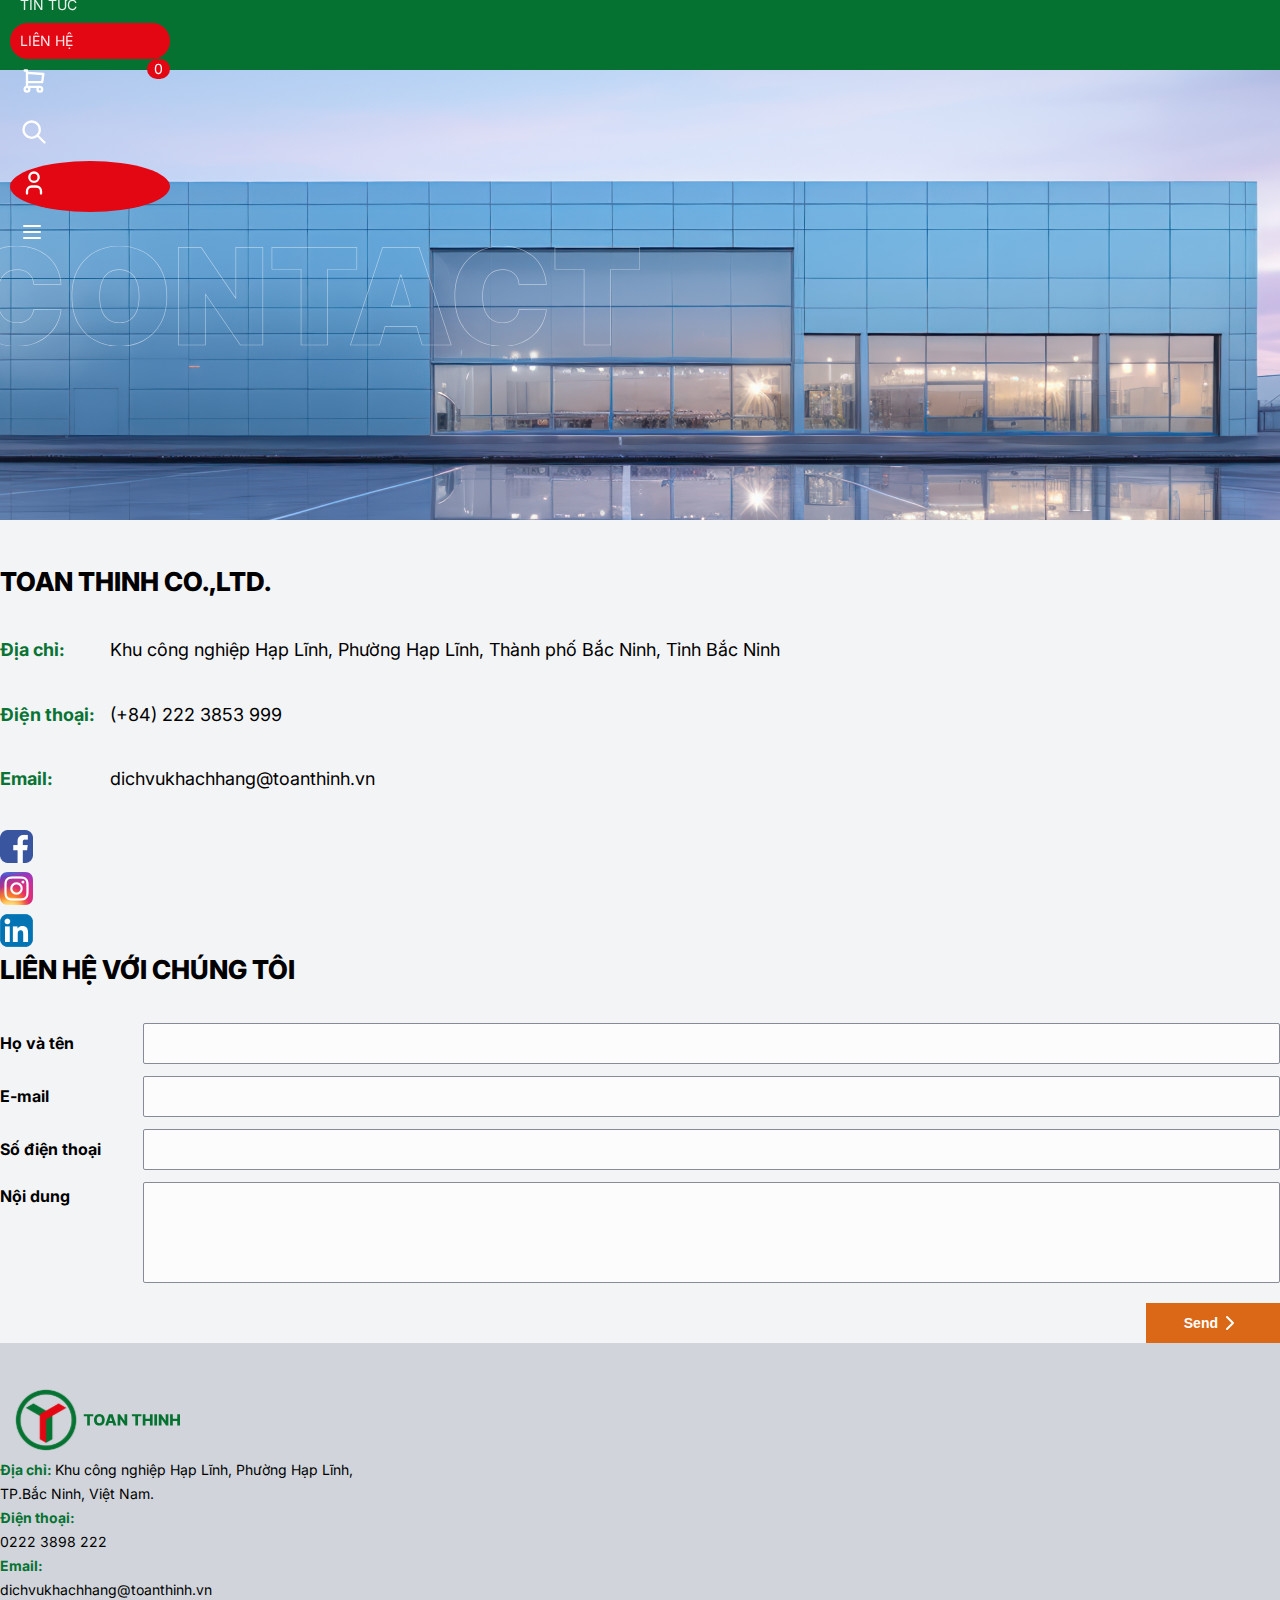
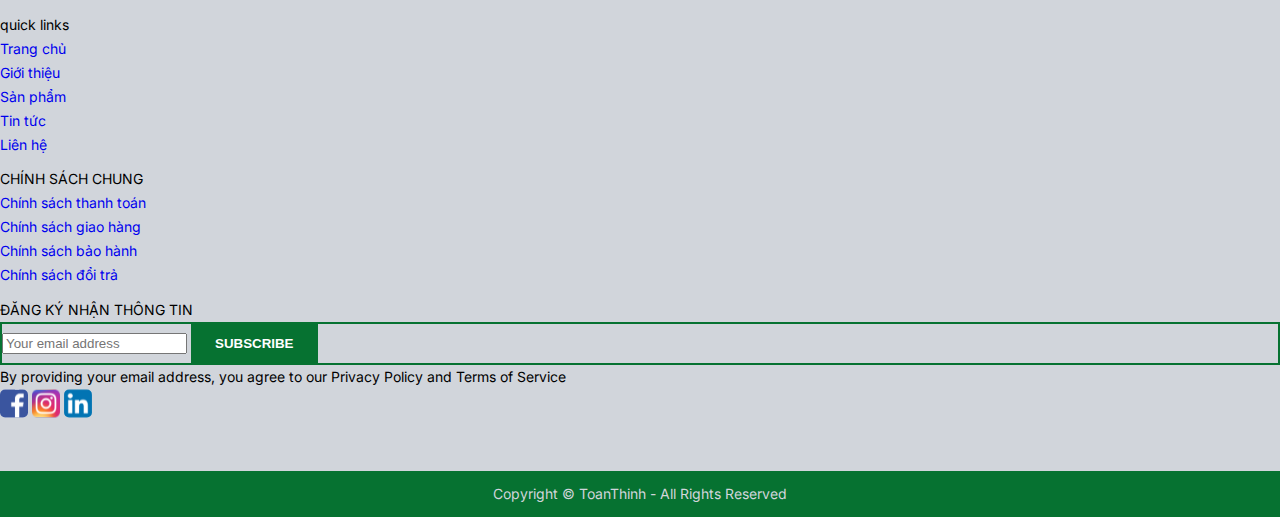
<file: contact.html>
<!DOCTYPE html>
<html lang="en">

<head>
    <meta charset="UTF-8" />
    <meta name="viewport" content="width=device-width, initial-scale=1.0" />
    <link rel="preconnect" href="https://fonts.googleapis.com" />
    <link rel="preconnect" href="https://fonts.gstatic.com" crossorigin />
    <link href="https://cdn.jsdelivr.net/npm/bootstrap@5.0.2/dist/css/bootstrap.min.css" rel="stylesheet" integrity="sha384-EVSTQN3/azprG1Anm3QDgpJLIm9Nao0Yz1ztcQTwFspd3yD65VohhpuuCOmLASjC" crossorigin="anonymous" />
    <link href="https://fonts.googleapis.com/css2?family=Inter:ital,opsz,wght@0,14..32,100..900;1,14..32,100..900&display=swap" rel="stylesheet" />
    <link rel="stylesheet" href="./assets/css/reset.css" />
    <link rel="stylesheet" href="./assets/css/base.css" />
    <link rel="stylesheet" href="./assets/css/style.css" />
    <link rel="stylesheet" href="./assets/css/contact.css" />
    <title>Liên hệ</title>
</head>

<body class="bg-layout">
    <!-- -- header start -->
     <header class="header header--bgGreen">
    <div class="container">
      <div class="row align-items-center justify-content-between">
        <div class="col-lg-2 col-md-4 col-sm-4 col-4">
          <div class="header__logo">
            <img src="./assets/Logo_White.svg" alt="">
          </div>  
        </div>
        <div class="col d-lg-block d-none">
          <ul class="header__menu d-flex justify-content-center align-items-center">
            <li class="header__menu__item">
              <a href="">TRANG CHỦ</a>
            </li>
            <li class="header__menu__item">
              <a href="">GIỚI THIỆU</a>
            </li>
            <li class="header__menu__item">
              <a href="">SẢN PHẨM</a>
            </li>
            <li class="header__menu__item">
              <a href="">TIN TỨC</a>
            </li>
            <li class="header__menu__item item--active">
              <a href="">LIÊN HỆ</a>
            </li>
          </ul>
        </div>
        <div class="col-lg-2 col-md-2 col-sm-4 col-4">
          <ul class="list__icon d-flex justify-content-center align-items-center">
            <li class="list__icon__item d-lg-block d-none">
              <a href="">
                <span class="cart-quantity">0</span>
                <svg  xmlns="http://www.w3.org/2000/svg"  width="28"  height="28"  viewBox="0 0 24 24"  fill="none"  stroke="currentColor"  stroke-width="2"  stroke-linecap="round"  stroke-linejoin="round"  class="icon icon-tabler icons-tabler-outline icon-tabler-shopping-cart"><path stroke="none" d="M0 0h24v24H0z" fill="none"/><path d="M6 19m-2 0a2 2 0 1 0 4 0a2 2 0 1 0 -4 0" /><path d="M17 19m-2 0a2 2 0 1 0 4 0a2 2 0 1 0 -4 0" /><path d="M17 17h-11v-14h-2" /><path d="M6 5l14 1l-1 7h-13" /></svg>
              </a>
            </li>
            <li class="list__icon__item d-lg-block d-none">
              <a href="" >
                <svg xmlns="http://www.w3.org/2000/svg" width="28" height="28" viewBox="0 0 24 24" fill="none" stroke="currentColor" stroke-width="2" stroke-linecap="round" stroke-linejoin="round" class="icon icon-tabler icons-tabler-outline icon-tabler-search">
                  <path stroke="none" d="M0 0h24v24H0z" fill="none" />
                  <path d="M10 10m-7 0a7 7 0 1 0 14 0a7 7 0 1 0 -14 0" />
                  <path d="M21 21l-6 -6" />
                </svg>
              </a>
            </li>
            <li class="list__icon__item list__icon__item--radius ">
              <a href="" class="">
                <svg  xmlns="http://www.w3.org/2000/svg"  width="28"  height="28"  viewBox="0 0 24 24"  fill="none"  stroke="currentColor"  stroke-width="2"  stroke-linecap="round"  stroke-linejoin="round"  class="icon icon-tabler icons-tabler-outline icon-tabler-user"><path stroke="none" d="M0 0h24v24H0z" fill="none"/><path d="M8 7a4 4 0 1 0 8 0a4 4 0 0 0 -8 0" /><path d="M6 21v-2a4 4 0 0 1 4 -4h4a4 4 0 0 1 4 4v2" /></svg>
              </a>
            </li>
            <li class="list__icon__item d-lg-none d-md-block">
              <a class="list__icon--dropdown">
                <svg  xmlns="http://www.w3.org/2000/svg"  width="24"  height="24"  viewBox="0 0 24 24"  fill="none"  stroke="currentColor"  stroke-width="2"  stroke-linecap="round"  stroke-linejoin="round"  class="icon icon-tabler icons-tabler-outline icon-tabler-menu-2"><path stroke="none" d="M0 0h24v24H0z" fill="none"/><path d="M4 6l16 0" /><path d="M4 12l16 0" /><path d="M4 18l16 0" /></svg>
              </a>
            </li>
          </ul>     
        </div>
      </div>
    </div>
    <ul class="header__dropdown ">
      <li>
        <a href="">Trang chủ</a>
      </li>
      <li>
        <a href="">Giới thiệu</a>
      </li>
      <li>
        <a href="">Sản phẩm</a>
      </li>
      <li>
        <a href="">Tin tức</a>
      </li>
      <li>
        <a href="">Liên hệ</a>
      </li>
    </ul>
  </header>
    <!-- -- header end -->

    <!-- intro start -->
    <div class="intro">
        <img class="intro__banner" src="./assets/images/contact/Rectangle 950.png" alt="">
        <img class="intro__title" src="./assets/images/contact/CONTACT.svg" alt="">
    </div>
    <!-- intro end -->

    <!-- contact start -->
    <div class="contact">
        <div class="container">
            <div class="row">
                <div class="col-lg-5 col-sm-12 contact__info">
                    <p class="contact__info__header content__header">
                        TOAN THINH CO.,LTD.
                    </p>
                    <ul class="contact__info__content">
                        <li>
                            <p>Địa chỉ:</p>
                            <p>
                                Khu công nghiệp Hạp Lĩnh, Phường Hạp Lĩnh, Thành phố Bắc Ninh, Tỉnh Bắc Ninh
                            </p>
                        </li>
                        <li>
                            <p>
                                Điện thoại:
                            </p>
                            <p>
                                (+84) 222 3853 999
                            </p>
                        </li>
                        <li>
                            <p>
                                Email:
                            </p>
                            <p>
                                dichvukhachhang@toanthinh.vn
                            </p>
                        </li>
                    </ul>
                    <ul class="d-flex contact__info__brand">
                        <li>
                            <a href="#">
                                <img src="./assets/images/brand/facebook.png" alt="">
                            </a>
                        </li>
                        <li>
                            <a href="#">
                                <img src="./assets/images/brand/instagram.png" alt="">
                            </a>
                        </li>
                        <li>
                            <a href="#">
                                <img src="./assets/images/brand/linkedln.png" alt="">
                            </a>
                        </li>
                    </ul>
                </div>
                <div class="col-lg-1 col-sm-0"></div>
                <div class="col-lg-6 col-sm-12 contact__form mt-lg-0 mt-5">
                    <p class="contact__form__header content__header">
                        LIÊN HỆ VỚI CHÚNG TÔI
                    </p>
                    <ul class="contact__form__content">
                        <li>
                            <label for="full-name">
                                Họ và tên
                            </label>
                            <input id="full-name" type="text">
                        </li>
                        <li>
                            <label for="email">
                                E-mail
                            </label>
                            <input id="email" type="email">
                        </li>
                        <li>
                            <label for="phone-number">
                                Số điện thoại
                            </label>
                            <input id="phone-number" type="number">
                        </li>
                        <li class="textarea">
                            <label for="content">
                                Nội dung
                            </label>
                            <textarea name="" id="content" rows="5"></textarea>
                        </li>
                    </ul>
                    <div>
                        <button class="text-uppercase d-flex justify-content-center"> Send
                        <svg xmlns="http://www.w3.org/2000/svg" width="24" height="24" viewBox="0 0 24 24" fill="none" stroke="currentColor" stroke-width="2" stroke-linecap="round" stroke-linejoin="round" class="icon icon-tabler icons-tabler-outline icon-tabler-chevron-right"><path stroke="none" d="M0 0h24v24H0z" fill="none"/><path d="M9 6l6 6l-6 6" /></svg>
                        </button>
                    </div>
                </div>
            </div>
        </div>
    </div>
    <!-- contact end -->

    <!-- footer start -->
    <footer class="footer">
    <div class="footer__wrapper">
      <div class="container h-100">
        <div class="row h-100">
          <div class="col-lg-5 col-md-6 col-12">
            <div class="h-100 footer__wrapper__content__introduce d-flex justify-content-between flex-column">
              <a href="#" class="mb-3">
                <img src="./assets/Frame 45994.svg" height="62px" width="196px" />
              </a>
              <div class="lh-base mb-3">
                <span class="footer__wrapper__content__text"
                  >Địa chỉ: </span
                >Khu công nghiệp Hạp Lĩnh, Phường Hạp Lĩnh, TP.Bắc Ninh, Việt Nam.
              </div>
              <div class="lh-base mb-3">
                <div class="footer__wrapper__content__text">
                  Điện thoại:
                </div>
                <span> 0222 3898 222</span>
              </div>
              <div class="lh-base mb-3">
                <div class="footer__wrapper__content__text">
                  Email:
                </div>
                <span>dichvukhachhang@toanthinh.vn</span>
              </div>
            </div>
          </div>
          <div class="col-lg-2 footer__wrapper__content__detail col-md-3 col-6">
            <div class="text-uppercase fw-bold mb-4">quick links</div>
            <p class="mb-3"><a href="#" class="text-dark">Trang chủ</a></p>
            <p class="mb-3"><a href="#" class="text-dark">Giới thiệu</a></p>
            <p class="mb-3"><a href="#" class="text-dark">Sản phẩm</a></p>
            <p class="mb-3"><a href="#" class="text-dark">Tin tức</a></p>
            <p><a href="#" class="text-dark">Liên hệ</a></p>
          </div>
          <div class="col-lg-2 footer__wrapper__content__detail col-md-3 col-6">
            <div class="text-uppercase fw-bold mb-4">CHÍNH SÁCH CHUNG</div>
            <p class="mb-3">
              <a href="#" class="text-dark">Chính sách thanh toán</a>
            </p>
            <p class="mb-3">
              <a href="#" class="text-dark">Chính sách giao hàng</a>
            </p>
            <p class="mb-3">
              <a href="#" class="text-dark">Chính sách bảo hành</a>
            </p>
            <p class="mb-3">
              <a href="#" class="text-dark">Chính sách đổi trả</a>
            </p>
          </div>
          <div class=" d-flex flex-column justify-content-between h-100 col-lg-3 col-12  footer__wrapper__content__detail">
            <div class="text-uppercase fw-bold mb-4">ĐĂNG KÝ NHẬN THÔNG TIN</div>
            <div
              class="d-flex justify-content-between footer__wrapper__content__detail__register w-100 mb-4"
            >
              <input type="text" class="p-3 w-100 " placeholder="Your email address"/>
              <button class="text-uppercase btn__custom btn__custom--green w-75 p-0">SUBSCRIBE</button>
            </div>
            <p class="lh-base mb-4">
              By providing your email address, you agree to our Privacy Policy and Terms of Service
            </p>
            <div class="mb-4">
              <a href="#" class="me-2">
                <img src="./assets/images/social-icon/facebook.svg" alt="facebook">
              </a>
              <a href="#" class="me-2">
                <img src="./assets/images/social-icon/instagram.svg" alt="instagram">
              </a>
              <a href="#" class="me-2">
                <img src="./assets/images/social-icon/linkin.svg" alt="linkin">
              </a>
            </div>
          </div>
         <!-- <div class="col-7 footer__wrapper__content__detail">
          <div class="row h-100">
         
          </div>
         </div> -->
        </div>
      </div>
    </div>
    <div class="footer__copyright">
      <span>Copyright © ToanThinh - All Rights Reserved</span>
    </div>
  </footer>
    <!-- footer end -->

    <!-- -- Bootstrap -->
    <script src="https://cdn.jsdelivr.net/npm/bootstrap@5.0.2/dist/js/bootstrap.bundle.min.js" integrity="sha384-MrcW6ZMFYlzcLA8Nl+NtUVF0sA7MsXsP1UyJoMp4YLEuNSfAP+JcXn/tWtIaxVXM" crossorigin="anonymous"></script>
    <!-- -- Bootstrap -->
     <script src="./assets/js/script.js"></script>
</body>

</html>
</file>
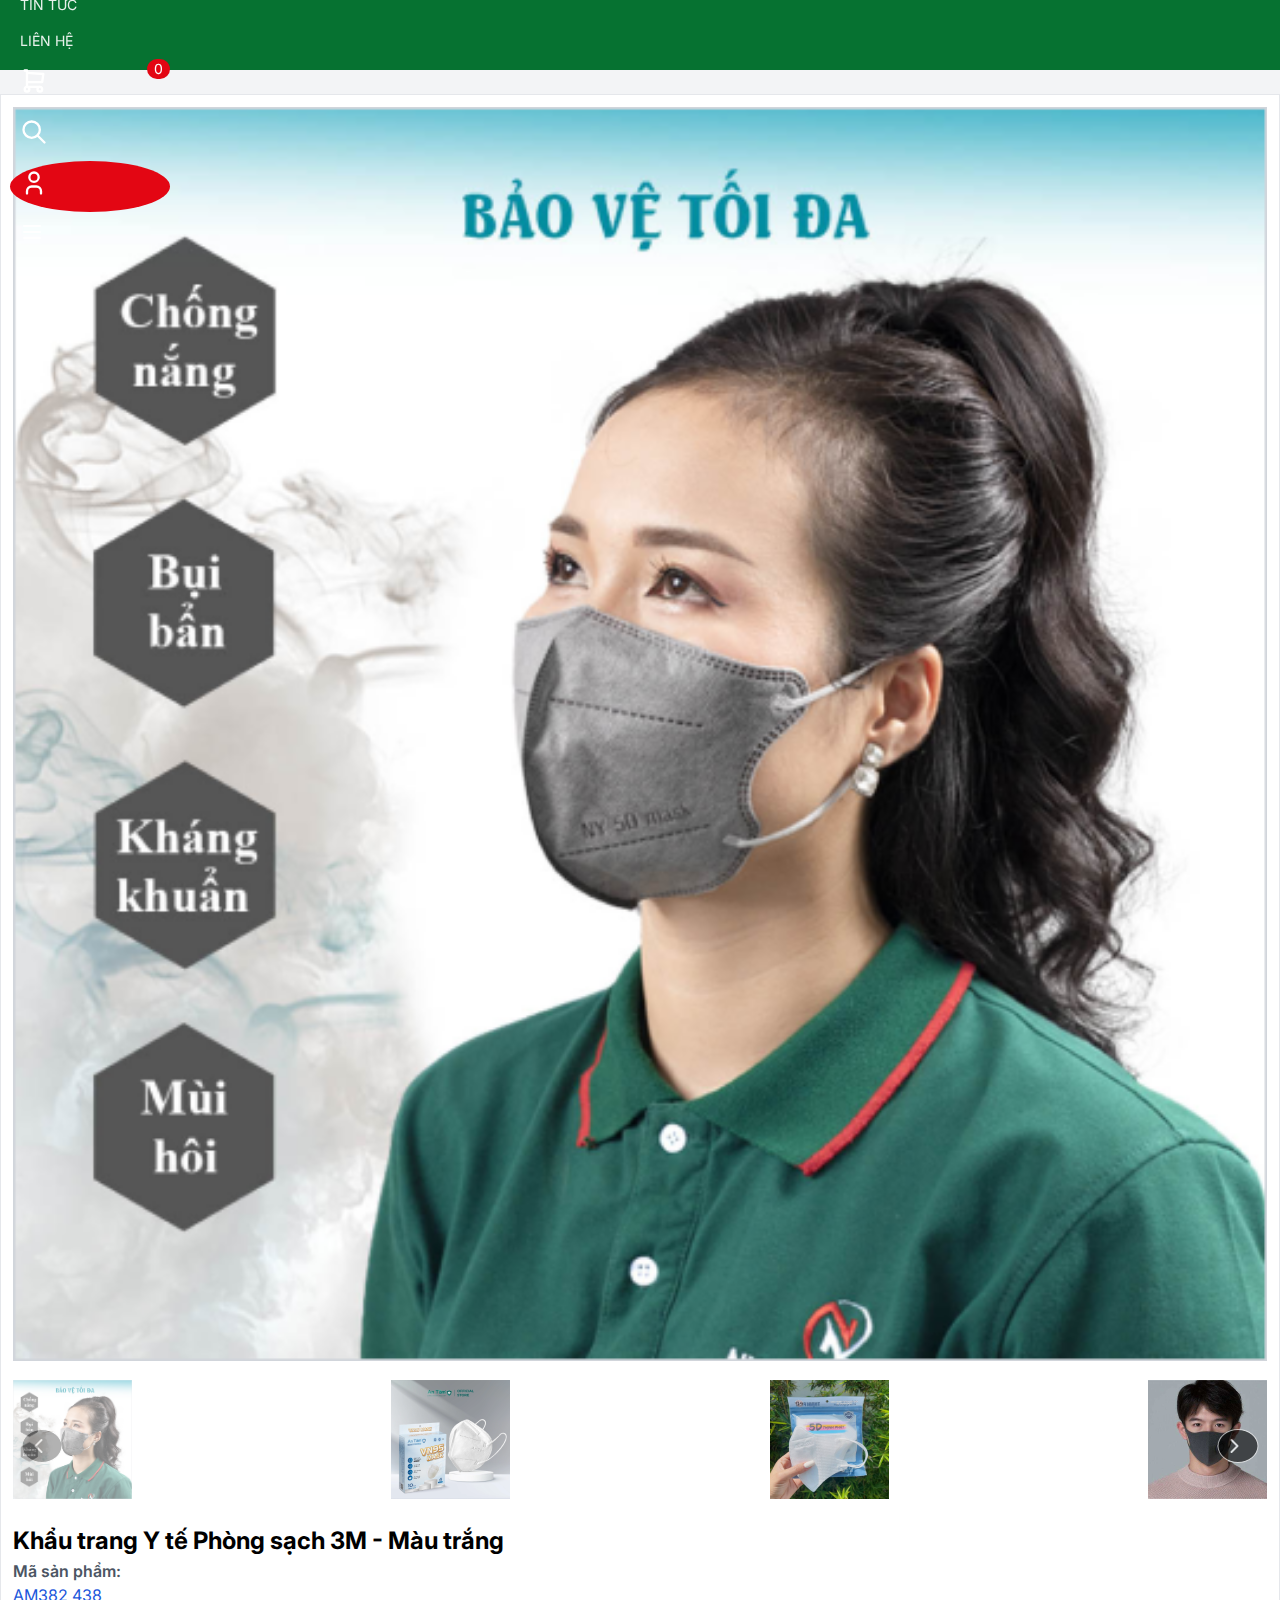
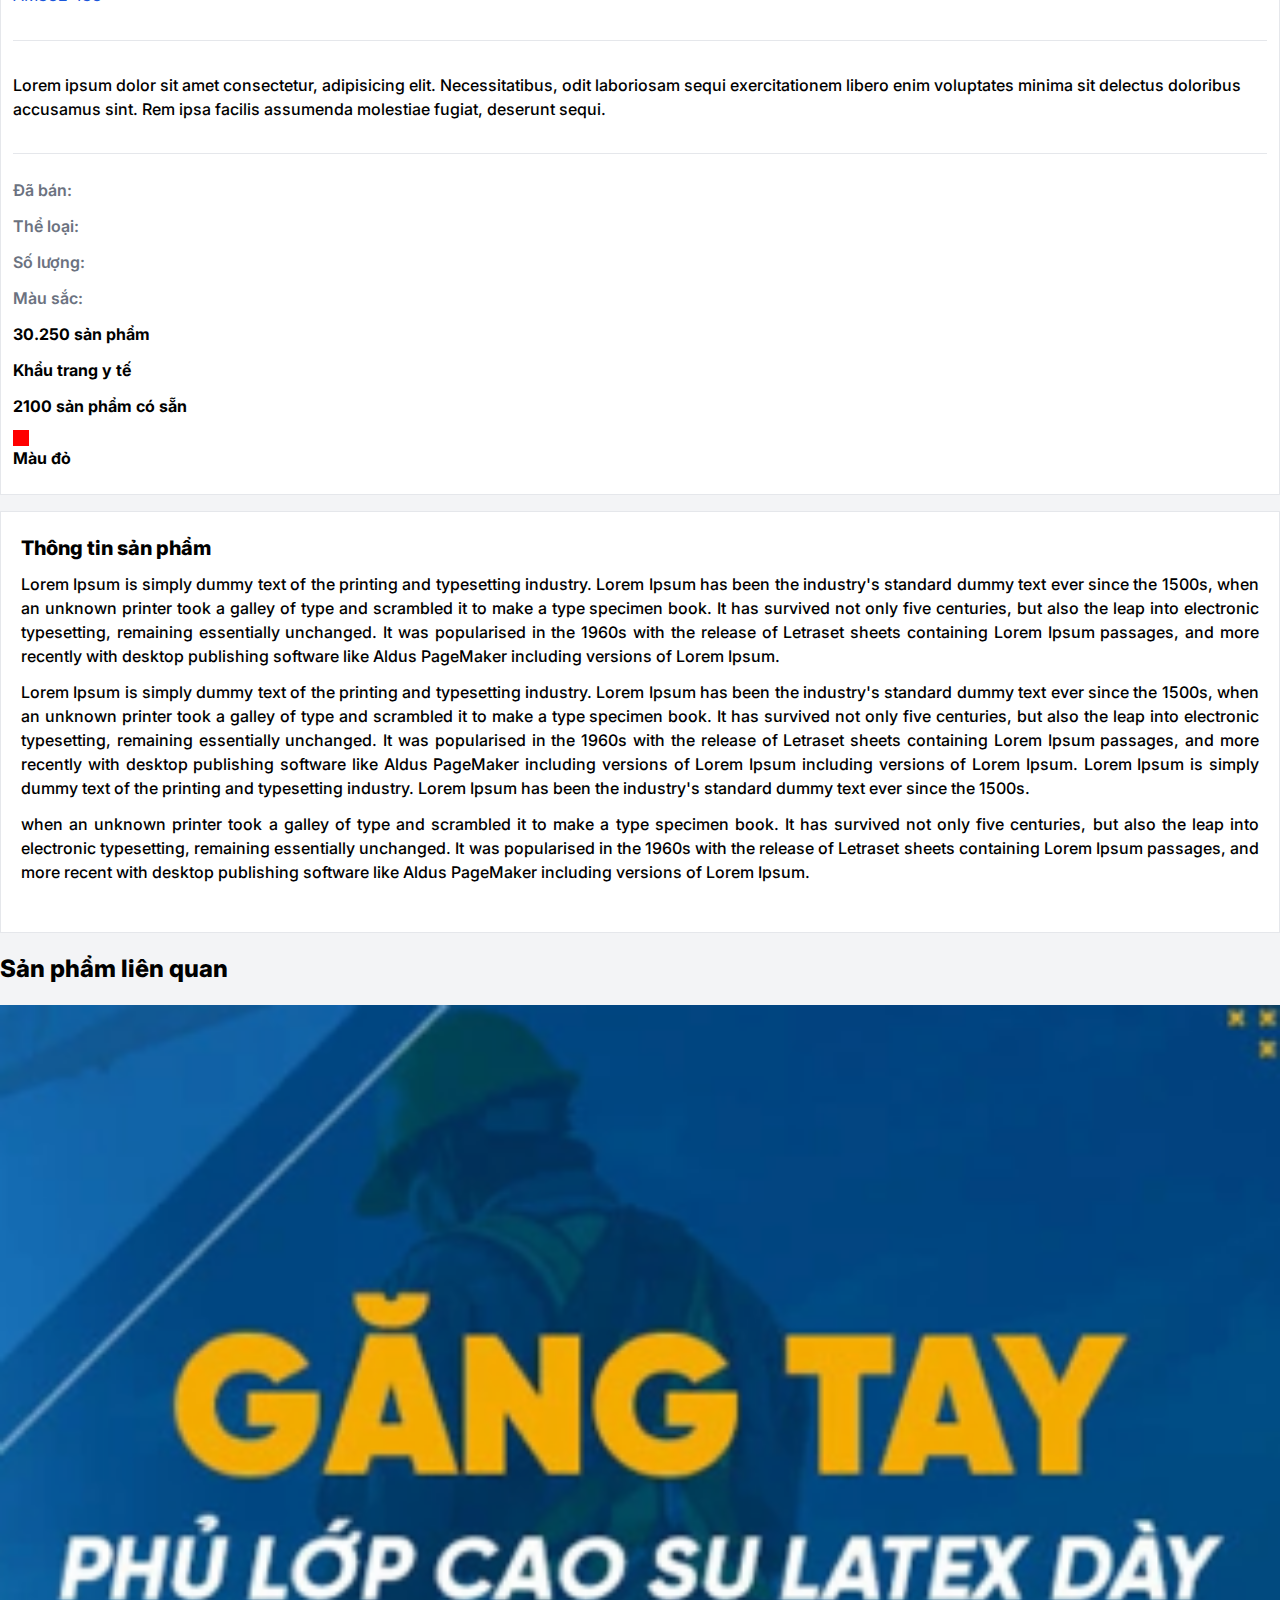
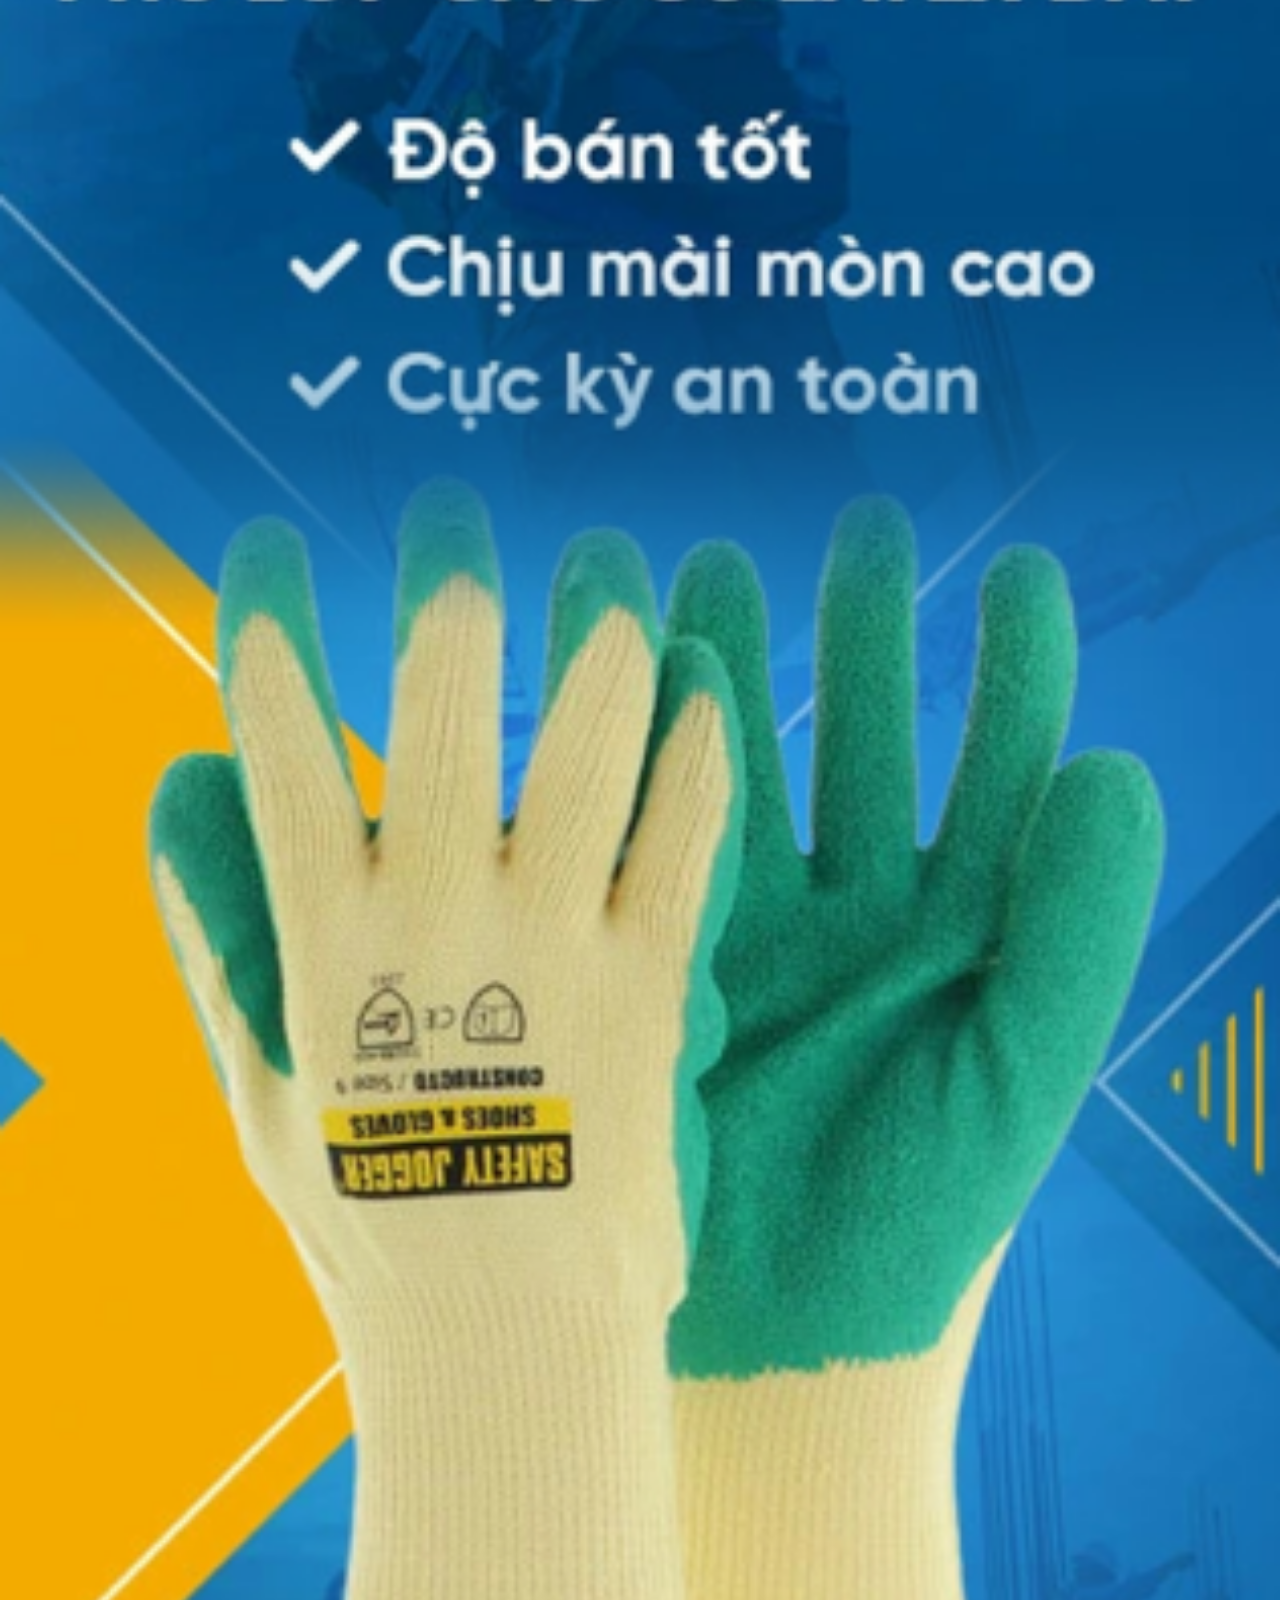
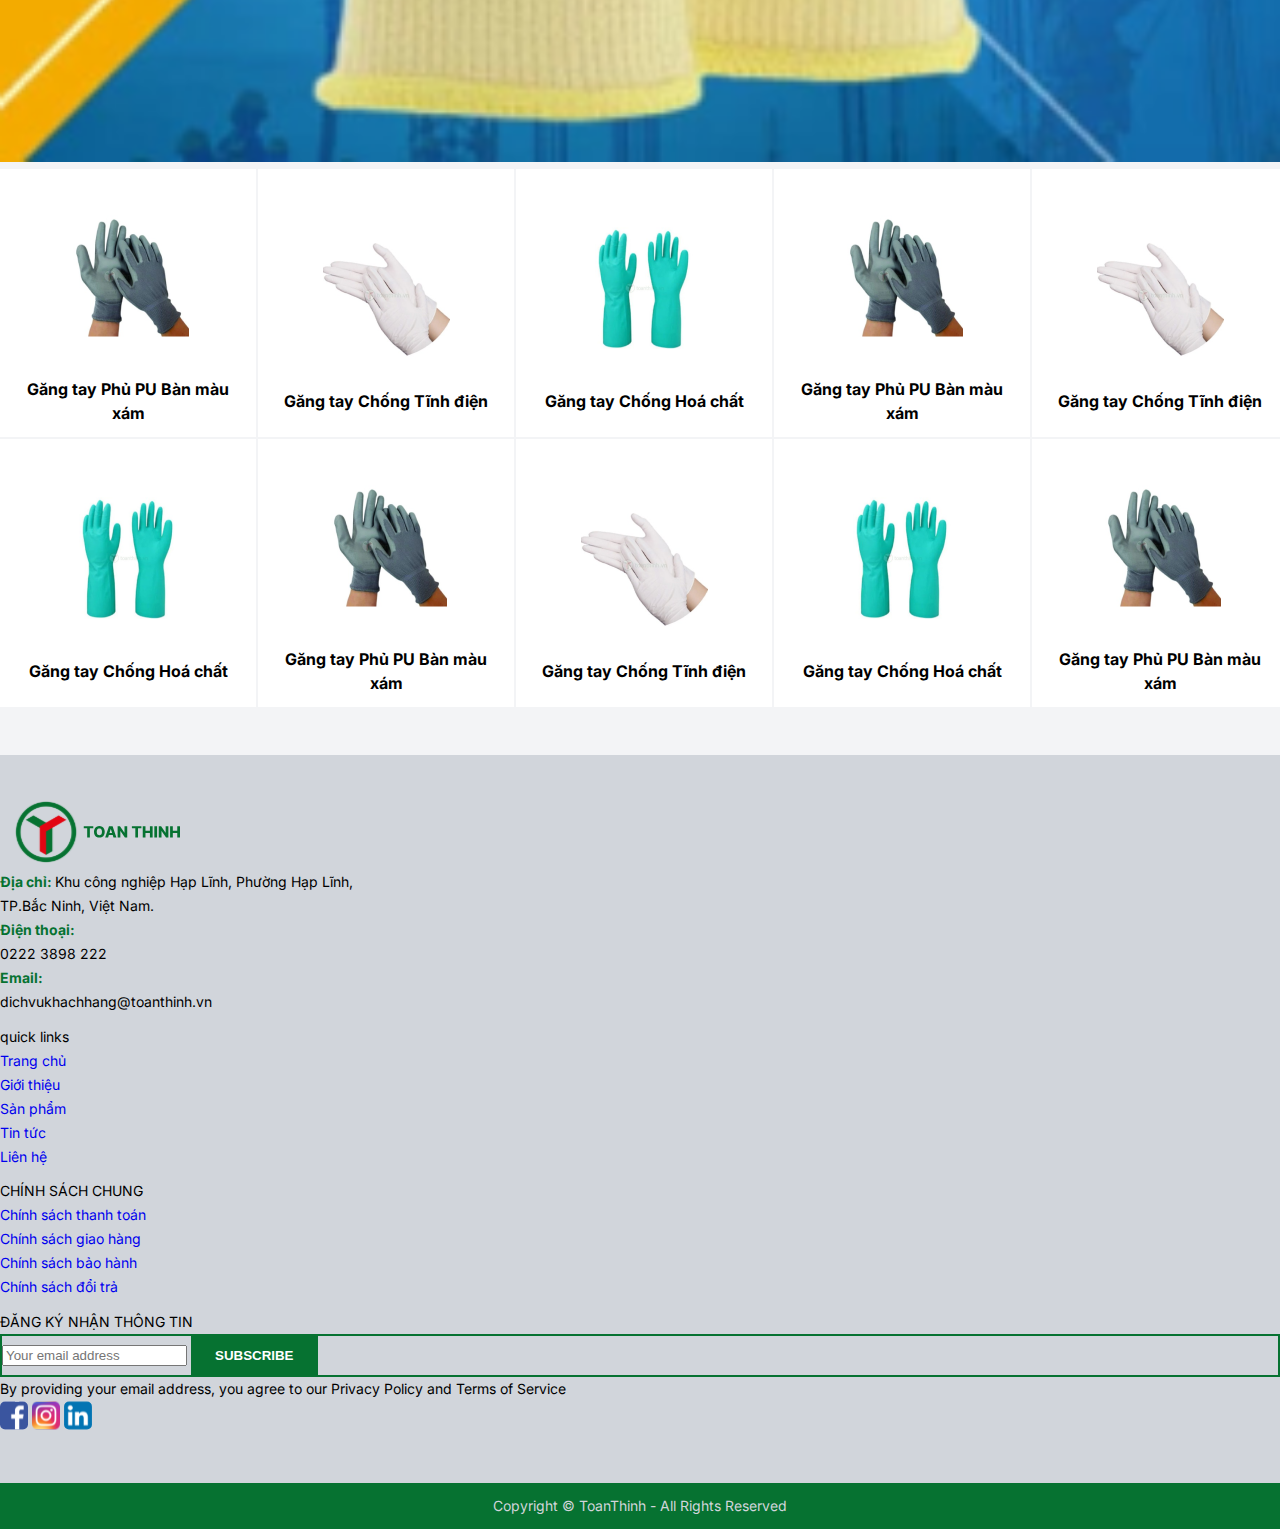
<file: detail.html>
<!DOCTYPE html>
<html lang="en">

<head>
    <meta charset="UTF-8" />
    <meta name="viewport" content="width=device-width, initial-scale=1.0" />
    <link rel="preconnect" href="https://fonts.googleapis.com" />
    <link rel="preconnect" href="https://fonts.gstatic.com" crossorigin />
    <link href="https://cdn.jsdelivr.net/npm/bootstrap@5.0.2/dist/css/bootstrap.min.css" rel="stylesheet" integrity="sha384-EVSTQN3/azprG1Anm3QDgpJLIm9Nao0Yz1ztcQTwFspd3yD65VohhpuuCOmLASjC" crossorigin="anonymous" />
    <link href="https://fonts.googleapis.com/css2?family=Inter:ital,opsz,wght@0,14..32,100..900;1,14..32,100..900&display=swap" rel="stylesheet" />

    <link rel="stylesheet" href="./assets/css/reset.css" />
    <link rel="stylesheet" href="./assets/css/base.css" />
    <link rel="stylesheet" href="./assets/css/style.css" />
    <link rel="stylesheet" href="./assets/css/detail.css" />
    <title>Chi tiết sản phẩm</title>
</head>

<body class="bg-layout">
    <!-- -- header start -->
    <header class="header header--bgGreen">
    <div class="container">
      <div class="row align-items-center justify-content-between">
        <div class="col-lg-2 col-md-4 col-sm-4 col-4">
          <div class="header__logo">
            <img src="./assets/Logo_White.svg" alt="">
          </div>  
        </div>
        <div class="col d-lg-block d-none">
          <ul class="header__menu d-flex justify-content-center align-items-center">
            <li class="header__menu__item">
              <a href="">TRANG CHỦ</a>
            </li>
            <li class="header__menu__item">
              <a href="">GIỚI THIỆU</a>
            </li>
            <li class="header__menu__item item--active">
              <a href="">SẢN PHẨM</a>
            </li>
            <li class="header__menu__item">
              <a href="">TIN TỨC</a>
            </li>
            <li class="header__menu__item">
              <a href="">LIÊN HỆ</a>
            </li>
          </ul>
        </div>
        <div class="col-lg-2 col-md-2 col-sm-4 col-4">
          <ul class="list__icon d-flex justify-content-center align-items-center">
            <li class="list__icon__item d-lg-block d-none">
              <a href="">
                <span class="cart-quantity">0</span>
                <svg  xmlns="http://www.w3.org/2000/svg"  width="28"  height="28"  viewBox="0 0 24 24"  fill="none"  stroke="currentColor"  stroke-width="2"  stroke-linecap="round"  stroke-linejoin="round"  class="icon icon-tabler icons-tabler-outline icon-tabler-shopping-cart"><path stroke="none" d="M0 0h24v24H0z" fill="none"/><path d="M6 19m-2 0a2 2 0 1 0 4 0a2 2 0 1 0 -4 0" /><path d="M17 19m-2 0a2 2 0 1 0 4 0a2 2 0 1 0 -4 0" /><path d="M17 17h-11v-14h-2" /><path d="M6 5l14 1l-1 7h-13" /></svg>
              </a>
            </li>
            <li class="list__icon__item d-lg-block d-none">
              <a href="" >
                <svg xmlns="http://www.w3.org/2000/svg" width="28" height="28" viewBox="0 0 24 24" fill="none" stroke="currentColor" stroke-width="2" stroke-linecap="round" stroke-linejoin="round" class="icon icon-tabler icons-tabler-outline icon-tabler-search">
                  <path stroke="none" d="M0 0h24v24H0z" fill="none" />
                  <path d="M10 10m-7 0a7 7 0 1 0 14 0a7 7 0 1 0 -14 0" />
                  <path d="M21 21l-6 -6" />
                </svg>
              </a>
            </li>
            <li class="list__icon__item list__icon__item--radius ">
              <a href="" class="">
                <svg  xmlns="http://www.w3.org/2000/svg"  width="28"  height="28"  viewBox="0 0 24 24"  fill="none"  stroke="currentColor"  stroke-width="2"  stroke-linecap="round"  stroke-linejoin="round"  class="icon icon-tabler icons-tabler-outline icon-tabler-user"><path stroke="none" d="M0 0h24v24H0z" fill="none"/><path d="M8 7a4 4 0 1 0 8 0a4 4 0 0 0 -8 0" /><path d="M6 21v-2a4 4 0 0 1 4 -4h4a4 4 0 0 1 4 4v2" /></svg>
              </a>
            </li>
            <li class="list__icon__item d-lg-none d-md-block">
              <a class="list__icon--dropdown">
                <svg  xmlns="http://www.w3.org/2000/svg"  width="24"  height="24"  viewBox="0 0 24 24"  fill="none"  stroke="currentColor"  stroke-width="2"  stroke-linecap="round"  stroke-linejoin="round"  class="icon icon-tabler icons-tabler-outline icon-tabler-menu-2"><path stroke="none" d="M0 0h24v24H0z" fill="none"/><path d="M4 6l16 0" /><path d="M4 12l16 0" /><path d="M4 18l16 0" /></svg>
              </a>
            </li>
          </ul>     
        </div>
      </div>
    </div>
    <ul class="header__dropdown ">
      <li>
        <a href="">Trang chủ</a>
      </li>
      <li>
        <a href="">Giới thiệu</a>
      </li>
      <li>
        <a href="">Sản phẩm</a>
      </li>
      <li>
        <a href="">Tin tức</a>
      </li>
      <li>
        <a href="">Liên hệ</a>
      </li>
    </ul>
    </header>
    <!-- -- header end -->

    <!-- product intro -->
    <div class="product">
        <div class="container">
            <div class="product__wrapper">
                <div class="row">
                    <div class="product__image col-lg-6">
                        <ul class="product__image__list">
                          <div class="product__image__list__up product__image__list__button">
                            <svg  xmlns="http://www.w3.org/2000/svg"  width="24"  height="24"  viewBox="0 0 24 24"  fill="none"  stroke="currentColor"  stroke-width="2"  stroke-linecap="round"  stroke-linejoin="round"  class="icon icon-tabler icons-tabler-outline icon-tabler-chevron-up"><path stroke="none" d="M0 0h24v24H0z" fill="none"/><path d="M6 15l6 -6l6 6" /></svg>
                          </div>
                          <li id="1" class="product__image__list__item active">
                              <img src="./assets/images/product-detai/product1.png" alt="">
                          </li>
                          <li id="2" class="product__image__list__item">
                              <img src="./assets/images/product-detai/product3.png" alt="">
                          </li>
                          <li id="3" class="product__image__list__item">
                              <img src="./assets/images/product-detai/product4.png" alt="">
                          </li>
                          <li id="4" class="product__image__list__item end">
                              <img src="./assets/images/product-detai/product5.png" alt="">
                          </li>
                          <div class="product__image__list__down product__image__list__button">
                            <svg  xmlns="http://www.w3.org/2000/svg"  width="24"  height="24"  viewBox="0 0 24 24"  fill="none"  stroke="currentColor"  stroke-width="2"  stroke-linecap="round"  stroke-linejoin="round"  class="icon icon-tabler icons-tabler-outline icon-tabler-chevron-down"><path stroke="none" d="M0 0h24v24H0z" fill="none"/><path d="M6 9l6 6l6 -6" /></svg>
                          </div>
                        </ul>
                        <div class="product__image__main">
                            <img src="./assets/images/product-detai/product1.png" alt="">
                        </div>
                    </div>
                    <div class="product__info col-lg-6">
                      <div class="product__info__header">
                        <h3 class="bold">Khẩu trang Y tế Phòng sạch 3M - Màu trắng</h3>
                        <div class="d-flex product__info__code">  
                          <p>Mã sản phẩm:</p>
                          <a href="#" class="bold">AM382 438</a>
                        </div>
                      </div>

                      <div class="product__info__content">
                        Lorem ipsum dolor sit amet consectetur, adipisicing elit. Necessitatibus, odit laboriosam sequi exercitationem libero enim voluptates minima sit delectus doloribus accusamus sint. Rem ipsa facilis assumenda molestiae fugiat, deserunt sequi.
                      </div>

                      <div class="product__info__detail d-flex">
                        <ul class="product__info__detail__title">
                          <li>Đã bán:</li>
                          <li>Thể loại:</li>
                          <li>Số lượng:</li>
                          <li>Màu sắc:</li>
                        </ul>
                        <ul class="product__info__detail__data">
                          <li>30.250 sản phẩm</li>
                          <li>Khẩu trang y tế</li>
                          <li>2100 sản phẩm có sẵn</li>
                          <li class="d-flex align-items-center">
                            <div class="" style="width: 16px; height: 16px; background-color:red; margin-right: 8px;"></div>
                            Màu đỏ
                          </li>
                        </ul>
                      </div>
                    </div>
                </div>
            </div>
        </div>
    </div>
    <!-- end product intro -->

    <!-- product info -->
    <div class="product__detail-info container">
      <div class="product__detail-info__wrapper">
        <div class="product__detail-info__content">
            <h4>Thông tin sản phẩm</h4>
            <p>
              Lorem Ipsum is simply dummy text of the printing and typesetting industry. Lorem Ipsum has been the industry's standard dummy text ever since the 1500s, when an unknown printer took a galley of type and scrambled it to make a type specimen book. It has survived not only five centuries, but also the leap into electronic typesetting, remaining essentially unchanged. It was popularised in the 1960s with the release of Letraset sheets containing Lorem Ipsum passages, and more recently with desktop publishing software like Aldus PageMaker including versions of Lorem Ipsum.
            </p>
            <p>
              Lorem Ipsum is simply dummy text of the printing and typesetting industry. Lorem Ipsum has been the industry's standard dummy text ever since the 1500s, when an unknown printer took a galley of type and scrambled it to make a type specimen book. It has survived not only five centuries, but also the leap into electronic typesetting, remaining essentially unchanged. It was popularised in the 1960s with the release of Letraset sheets containing Lorem Ipsum passages, and more recently with desktop publishing software like Aldus PageMaker including versions of Lorem Ipsum  including versions of Lorem Ipsum. Lorem Ipsum is simply dummy text of the printing and typesetting industry. Lorem Ipsum has been the industry's standard dummy text ever since the 1500s.
            </p>
            <p>
              when an unknown printer took a galley of type and scrambled it to make a type specimen book. It has survived not only five centuries, but also the leap into electronic typesetting, remaining essentially unchanged. It was popularised in the 1960s with the release of Letraset sheets containing Lorem Ipsum passages, and more recent with desktop publishing software like Aldus PageMaker including versions
of Lorem Ipsum.
            </p>
        </div>
      </div>
    </div>
    <!-- product info end -->

    <!-- relate product -->
    <div class="products">
      <div class="container">
        <div class="products__container">
          <div class="products__header d-flex justify-content-between">
            <p>Sản phẩm liên quan</p>
          </div>
          <div class="row g-0">
            <div class="col-lg-3 col-sm-12 products__banner">
              <img src="./assets/images/products/product_banner1.png" alt="">
            </div>
            <ul class="col-lg-9 col-sm-12 products__list">
              <li class="products__list__item">
                <div>
                  <img src="./assets/images/products/gloves2.png" alt="">
                </div>
                <p>Găng tay Phủ PU Bàn màu xám</p>
              </li>
              <li class="products__list__item">
                <div>
                  <img src="./assets/images/products/gloves3.png" alt="">
                </div>
                <p>Găng tay Chống Tĩnh điện</p>
              </li>
              <li class="products__list__item">
                <div>
                  <img src="./assets/images/products/gloves1.png" alt="">
                </div>
                <p>Găng tay Chống Hoá chất</p>
              </li>
              <li class="products__list__item">
                <div>
                  <img src="./assets/images/products/gloves2.png" alt="">
                </div>
                <p>Găng tay Phủ PU Bàn màu xám</p>
              </li>
              <li class="products__list__item">
                <div>
                  <img src="./assets/images/products/gloves3.png" alt="">
                </div>
                <p>Găng tay Chống Tĩnh điện</p>
              </li>
              <li class="products__list__item">
                <div>
                  <img src="./assets/images/products/gloves1.png" alt="">
                </div>
                <p>Găng tay Chống Hoá chất</p>
              </li>
              <li class="products__list__item">
                <div>
                  <img src="./assets/images/products/gloves2.png" alt="">
                </div>
                <p>Găng tay Phủ PU Bàn màu xám</p>
              </li>
              <li class="products__list__item">
                <div>
                  <img src="./assets/images/products/gloves3.png" alt="">
                </div>
                <p>Găng tay Chống Tĩnh điện</p>
              </li>
              <li class="products__list__item">
                <div>
                  <img src="./assets/images/products/gloves1.png" alt="">
                </div>
                <p>Găng tay Chống Hoá chất</p>
              </li>
              <li class="products__list__item">
                <div>
                  <img src="./assets/images/products/gloves2.png" alt="">
                </div>
                <p>Găng tay Phủ PU Bàn màu xám</p>
              </li>
            </ul>
          </div>
        </div>
      </div>
    </div>
    <!-- relate product end -->
    

    <!-- footer start -->
    <footer class="footer">
    <div class="footer__wrapper">
      <div class="container h-100">
        <div class="row h-100">
          <div class="col-lg-5 col-md-6 col-12">
            <div class="h-100 footer__wrapper__content__introduce d-flex justify-content-between flex-column">
              <a href="#" class="mb-3">
                <img src="./assets/Frame 45994.svg" height="62px" width="196px" />
              </a>
              <div class="lh-base mb-3">
                <span class="footer__wrapper__content__text"
                  >Địa chỉ: </span
                >Khu công nghiệp Hạp Lĩnh, Phường Hạp Lĩnh, TP.Bắc Ninh, Việt Nam.
              </div>
              <div class="lh-base mb-3">
                <div class="footer__wrapper__content__text">
                  Điện thoại:
                </div>
                <span> 0222 3898 222</span>
              </div>
              <div class="lh-base mb-3">
                <div class="footer__wrapper__content__text">
                  Email:
                </div>
                <span>dichvukhachhang@toanthinh.vn</span>
              </div>
            </div>
          </div>
          <div class="col-lg-2 footer__wrapper__content__detail col-md-3 col-6">
            <div class="text-uppercase fw-bold mb-4">quick links</div>
            <p class="mb-3"><a href="#" class="text-dark">Trang chủ</a></p>
            <p class="mb-3"><a href="#" class="text-dark">Giới thiệu</a></p>
            <p class="mb-3"><a href="#" class="text-dark">Sản phẩm</a></p>
            <p class="mb-3"><a href="#" class="text-dark">Tin tức</a></p>
            <p><a href="#" class="text-dark">Liên hệ</a></p>
          </div>
          <div class="col-lg-2 footer__wrapper__content__detail col-md-3 col-6">
            <div class="text-uppercase fw-bold mb-4">CHÍNH SÁCH CHUNG</div>
            <p class="mb-3">
              <a href="#" class="text-dark">Chính sách thanh toán</a>
            </p>
            <p class="mb-3">
              <a href="#" class="text-dark">Chính sách giao hàng</a>
            </p>
            <p class="mb-3">
              <a href="#" class="text-dark">Chính sách bảo hành</a>
            </p>
            <p class="mb-3">
              <a href="#" class="text-dark">Chính sách đổi trả</a>
            </p>
          </div>
          <div class=" d-flex flex-column justify-content-between h-100 col-lg-3 col-12  footer__wrapper__content__detail">
            <div class="text-uppercase fw-bold mb-4">ĐĂNG KÝ NHẬN THÔNG TIN</div>
            <div
              class="d-flex justify-content-between footer__wrapper__content__detail__register w-100 mb-4"
            >
              <input type="text" class="p-3 w-100 " placeholder="Your email address"/>
              <button class="text-uppercase btn__custom btn__custom--green w-75 p-0">SUBSCRIBE</button>
            </div>
            <p class="lh-base mb-4">
              By providing your email address, you agree to our Privacy Policy and Terms of Service
            </p>
            <div class="mb-4">
              <a href="#" class="me-2">
                <img src="./assets/images/social-icon/facebook.svg" alt="facebook">
              </a>
              <a href="#" class="me-2">
                <img src="./assets/images/social-icon/instagram.svg" alt="instagram">
              </a>
              <a href="#" class="me-2">
                <img src="./assets/images/social-icon/linkin.svg" alt="linkin">
              </a>
            </div>
          </div>
         <!-- <div class="col-7 footer__wrapper__content__detail">
          <div class="row h-100">
         
          </div>
         </div> -->
        </div>
      </div>
    </div>
    <div class="footer__copyright">
      <span>Copyright © ToanThinh - All Rights Reserved</span>
    </div>
    </footer>
    <!-- footer end -->

    <!-- -- Bootstrap -->
    <script src="https://cdn.jsdelivr.net/npm/bootstrap@5.0.2/dist/js/bootstrap.bundle.min.js" integrity="sha384-MrcW6ZMFYlzcLA8Nl+NtUVF0sA7MsXsP1UyJoMp4YLEuNSfAP+JcXn/tWtIaxVXM" crossorigin="anonymous"></script>
    <!-- -- Bootstrap -->
    <script src="./assets/js/script.js"></script>
    <script src="./assets/js/detail.js"></script>
</body>

</html>
</file>
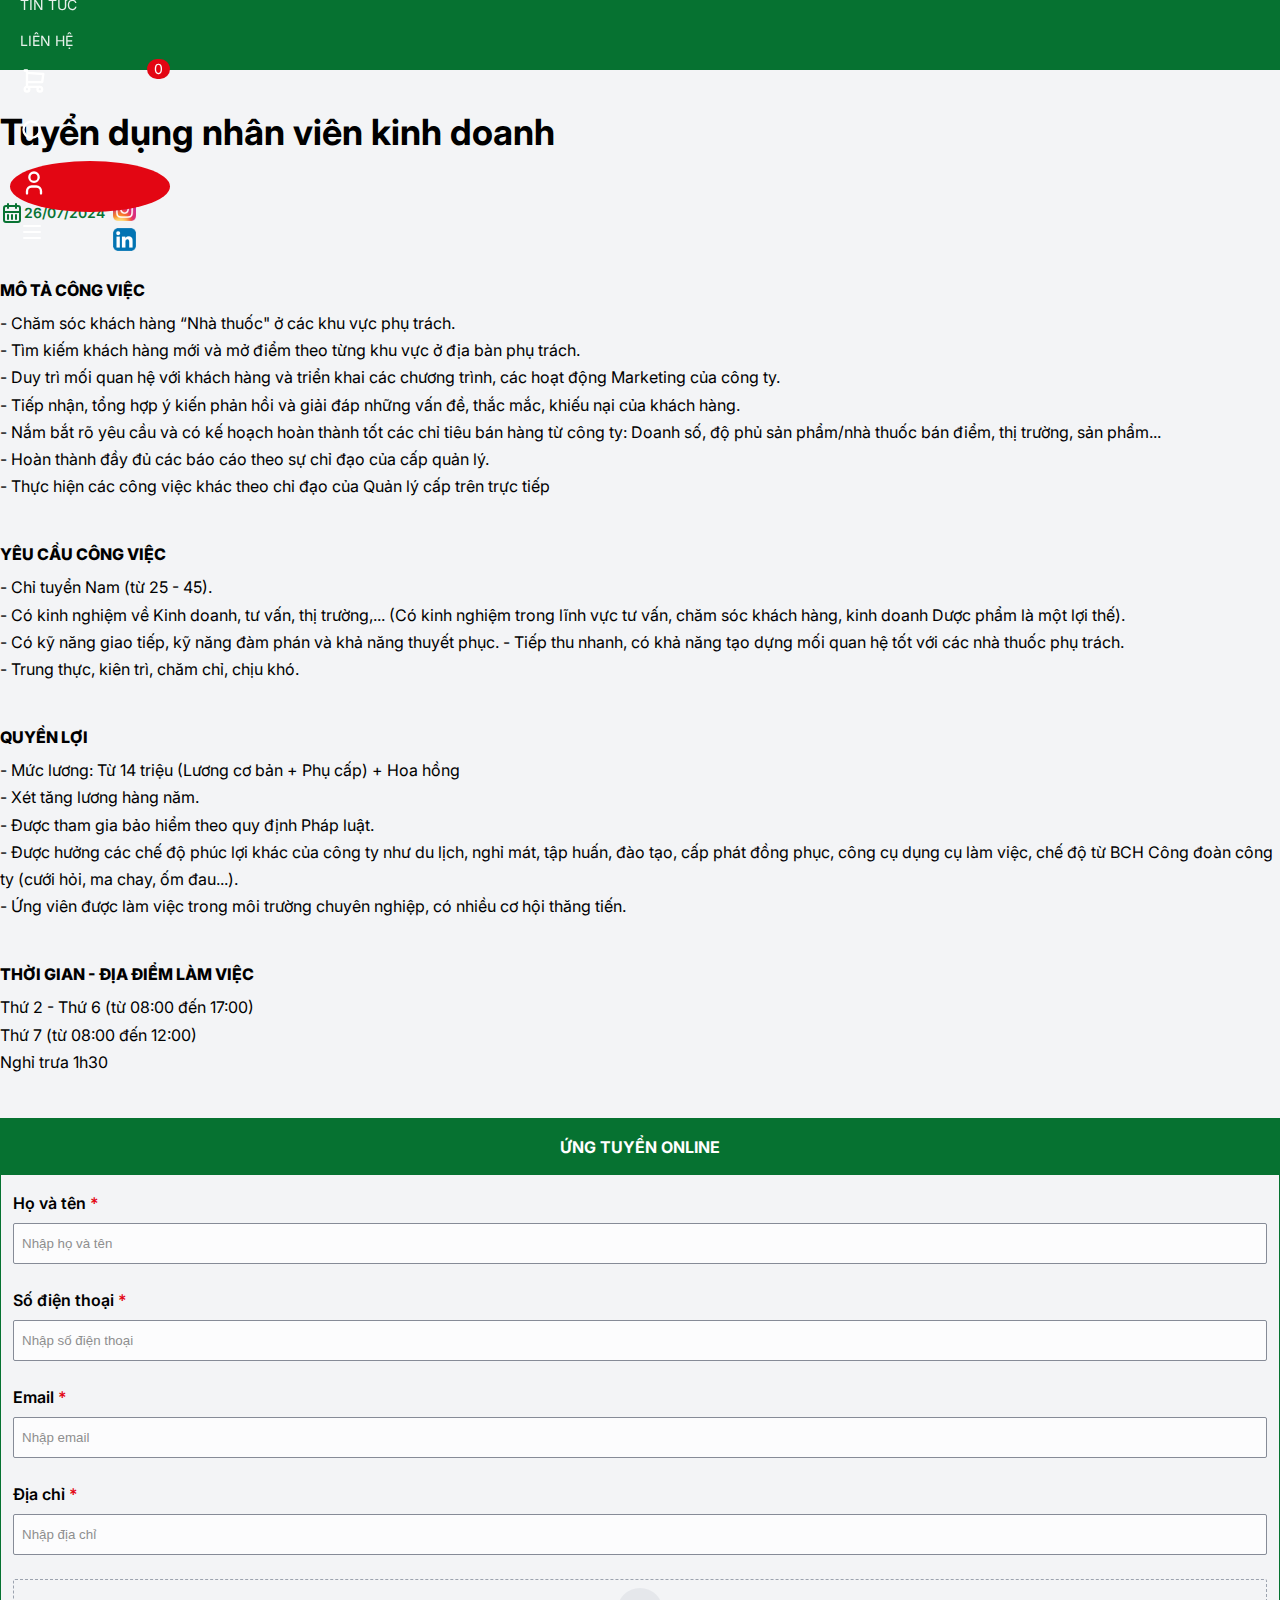
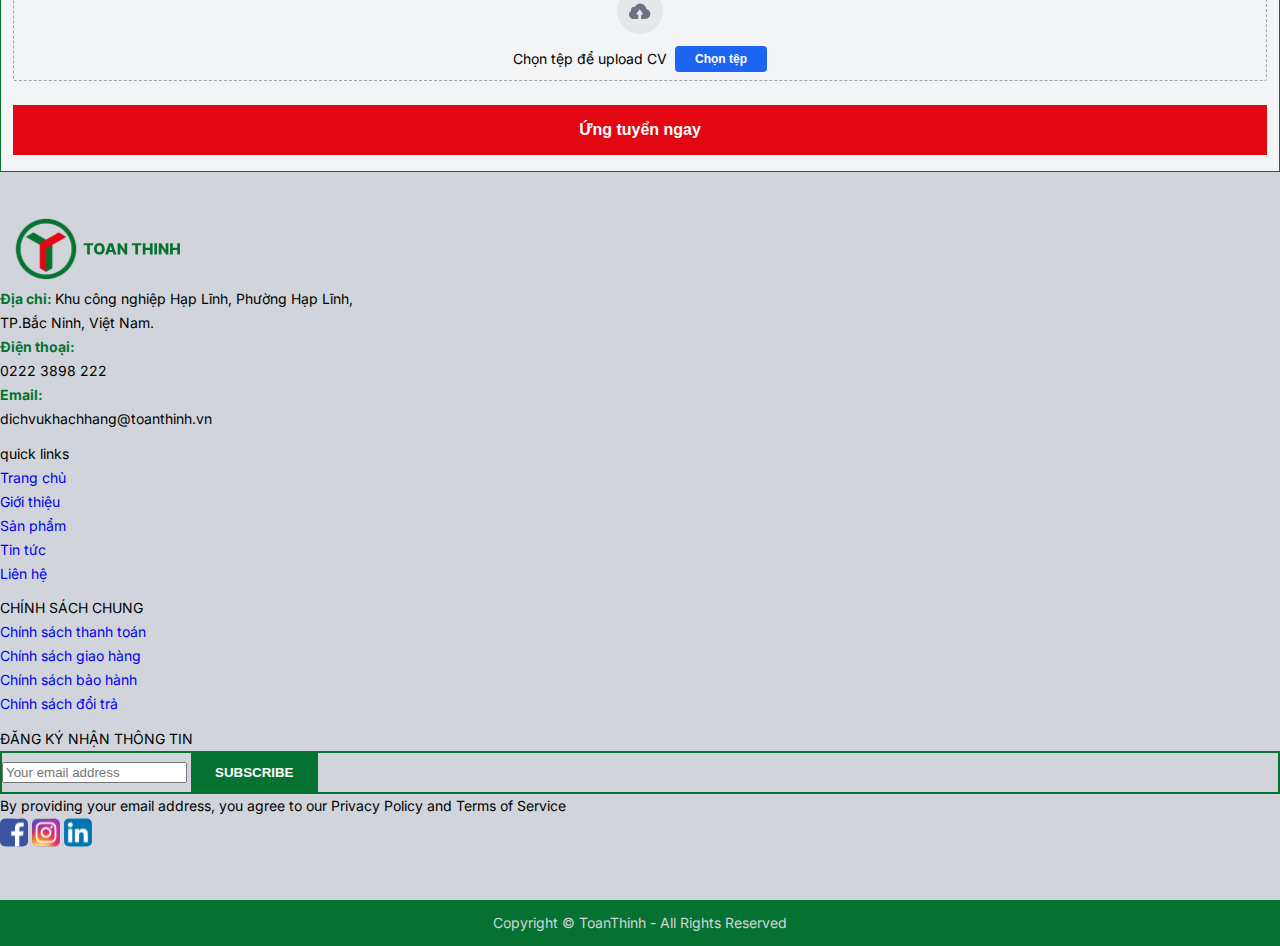
<file: hire-detail.html>
<!DOCTYPE html>
<html lang="en">

<head>
    <meta charset="UTF-8" />
    <meta name="viewport" content="width=device-width, initial-scale=1.0" />
    <link rel="preconnect" href="https://fonts.googleapis.com" />
    <link rel="preconnect" href="https://fonts.gstatic.com" crossorigin />
    <link href="https://cdn.jsdelivr.net/npm/bootstrap@5.0.2/dist/css/bootstrap.min.css" rel="stylesheet" integrity="sha384-EVSTQN3/azprG1Anm3QDgpJLIm9Nao0Yz1ztcQTwFspd3yD65VohhpuuCOmLASjC" crossorigin="anonymous" />
    <link href="https://fonts.googleapis.com/css2?family=Inter:ital,opsz,wght@0,14..32,100..900;1,14..32,100..900&display=swap" rel="stylesheet" />

    <link rel="stylesheet" href="./assets/css/reset.css" />
    <link rel="stylesheet" href="./assets/css/base.css" />
    <link rel="stylesheet" href="./assets/css/style.css" />
    <link rel="stylesheet" href="./assets/css/hire-detail.css" />
    <title>Chi tiết tuyển dụng</title>
</head>

<body class="bg-layout">
    <!-- -- header start -->
     <header class="header header--bgGreen">
    <div class="container">
      <div class="row align-items-center justify-content-between">
        <div class="col-lg-2 col-md-4 col-sm-4 col-4">
          <div class="header__logo">
            <img src="./assets/Logo_White.svg" alt="">
          </div>  
        </div>
        <div class="col d-lg-block d-none">
          <ul class="header__menu d-flex justify-content-center align-items-center">
            <li class="header__menu__item item--active">
              <a href="">TRANG CHỦ</a>
            </li>
            <li class="header__menu__item">
              <a href="">GIỚI THIỆU</a>
            </li>
            <li class="header__menu__item">
              <a href="">SẢN PHẨM</a>
            </li>
            <li class="header__menu__item">
              <a href="">TIN TỨC</a>
            </li>
            <li class="header__menu__item">
              <a href="">LIÊN HỆ</a>
            </li>
          </ul>
        </div>
        <div class="col-lg-2 col-md-2 col-sm-4 col-4">
          <ul class="list__icon d-flex justify-content-center align-items-center">
            <li class="list__icon__item d-lg-block d-none">
              <a href="">
                <span class="cart-quantity">0</span>
                <svg  xmlns="http://www.w3.org/2000/svg"  width="28"  height="28"  viewBox="0 0 24 24"  fill="none"  stroke="currentColor"  stroke-width="2"  stroke-linecap="round"  stroke-linejoin="round"  class="icon icon-tabler icons-tabler-outline icon-tabler-shopping-cart"><path stroke="none" d="M0 0h24v24H0z" fill="none"/><path d="M6 19m-2 0a2 2 0 1 0 4 0a2 2 0 1 0 -4 0" /><path d="M17 19m-2 0a2 2 0 1 0 4 0a2 2 0 1 0 -4 0" /><path d="M17 17h-11v-14h-2" /><path d="M6 5l14 1l-1 7h-13" /></svg>
              </a>
            </li>
            <li class="list__icon__item d-lg-block d-none">
              <a href="" >
                <svg xmlns="http://www.w3.org/2000/svg" width="28" height="28" viewBox="0 0 24 24" fill="none" stroke="currentColor" stroke-width="2" stroke-linecap="round" stroke-linejoin="round" class="icon icon-tabler icons-tabler-outline icon-tabler-search">
                  <path stroke="none" d="M0 0h24v24H0z" fill="none" />
                  <path d="M10 10m-7 0a7 7 0 1 0 14 0a7 7 0 1 0 -14 0" />
                  <path d="M21 21l-6 -6" />
                </svg>
              </a>
            </li>
            <li class="list__icon__item list__icon__item--radius ">
              <a href="" class="">
                <svg  xmlns="http://www.w3.org/2000/svg"  width="28"  height="28"  viewBox="0 0 24 24"  fill="none"  stroke="currentColor"  stroke-width="2"  stroke-linecap="round"  stroke-linejoin="round"  class="icon icon-tabler icons-tabler-outline icon-tabler-user"><path stroke="none" d="M0 0h24v24H0z" fill="none"/><path d="M8 7a4 4 0 1 0 8 0a4 4 0 0 0 -8 0" /><path d="M6 21v-2a4 4 0 0 1 4 -4h4a4 4 0 0 1 4 4v2" /></svg>
              </a>
            </li>
            <li class="list__icon__item d-lg-none d-md-block">
              <a class="list__icon--dropdown">
                <svg  xmlns="http://www.w3.org/2000/svg"  width="24"  height="24"  viewBox="0 0 24 24"  fill="none"  stroke="currentColor"  stroke-width="2"  stroke-linecap="round"  stroke-linejoin="round"  class="icon icon-tabler icons-tabler-outline icon-tabler-menu-2"><path stroke="none" d="M0 0h24v24H0z" fill="none"/><path d="M4 6l16 0" /><path d="M4 12l16 0" /><path d="M4 18l16 0" /></svg>
              </a>
            </li>
          </ul>     
        </div>
      </div>
    </div>
    <ul class="header__dropdown ">
      <li>
        <a href="">Trang chủ</a>
      </li>
      <li>
        <a href="">Giới thiệu</a>
      </li>
      <li>
        <a href="">Sản phẩm</a>
      </li>
      <li>
        <a href="">Tin tức</a>
      </li>
      <li>
        <a href="">Liên hệ</a>
      </li>
    </ul>
  </header>
    <!-- -- header end -->

    <!-- content start -->
    <div class="content">
        <div class="container">
            <div class="row">
                <div class="col-lg-8 col-sm-12 content__blog">
                    <h1 class="content__blog__header">Tuyển dụng nhân viên kinh doanh</h1>
                    <div class="d-flex justify-content-between content__blog__sub-header">
                        <p class="text-green">
                            <svg xmlns="http://www.w3.org/2000/svg" width="24" height="24" viewBox="0 0 24 24" fill="none" stroke="currentColor" stroke-width="2" stroke-linecap="round" stroke-linejoin="round" class="icon icon-tabler icons-tabler-outline icon-tabler-calendar-week"><path stroke="none" d="M0 0h24v24H0z" fill="none"/><path d="M4 7a2 2 0 0 1 2 -2h12a2 2 0 0 1 2 2v12a2 2 0 0 1 -2 2h-12a2 2 0 0 1 -2 -2v-12z" /><path d="M16 3v4" /><path d="M8 3v4" /><path d="M4 11h16" /><path d="M8 14v4" /><path d="M12 14v4" /><path d="M16 14v4" /></svg>                            26/07/2024
                        </p>
                        <ul class="d-flex">
                            <li>
                                <a href="#">
                                    <img src="./assets/images/brand/facebook.png" alt="">
                                </a>
                            </li>
                            <li>
                                <a href="#">
                                    <img src="./assets/images/brand/instagram.png" alt="">
                                </a>
                            </li>
                            <li>
                                <a href="#">
                                    <img src="./assets/images/brand/linkedln.png" alt="">
                                </a>
                            </li>
                        </ul>
                    </div>
                    <ul class="content__blog__content">
                        <li class="content__blog__content-item">
                            <h4>MÔ TẢ CÔNG VIỆC</h4>
                            <p>
                                - Chăm sóc khách hàng “Nhà thuốc" ở các khu vực phụ trách.
                                <br> - Tìm kiếm khách hàng mới và mở điểm theo từng khu vực ở địa bàn phụ trách.
                                <br>- Duy trì mối quan hệ với khách hàng và triển khai các chương trình, các hoạt động Marketing của công ty.
                                <br>- Tiếp nhận, tổng hợp ý kiến phản hồi và giải đáp những vấn đề, thắc mắc, khiếu nại của khách hàng.
                                <br>- Nắm bắt rõ yêu cầu và có kế hoạch hoàn thành tốt các chỉ tiêu bán hàng từ công ty: Doanh số, độ phủ sản phẩm/nhà thuốc bán điểm, thị trường, sản phẩm...
                                <br>- Hoàn thành đầy đủ các báo cáo theo sự chỉ đạo của cấp quản lý.
                                <br>- Thực hiện các công việc khác theo chỉ đạo của Quản lý cấp trên trực tiếp
                            </p>
                        </li>
                        <li class="content__blog__content-item">
                            <h4>YÊU CẦU CÔNG VIỆC</h4>
                            <p>
                                - Chỉ tuyển Nam (từ 25 - 45).
                                <br>- Có kinh nghiệm về Kinh doanh, tư vấn, thị trường,... (Có kinh nghiệm trong lĩnh vực tư vấn, chăm sóc khách hàng, kinh doanh Dược phẩm là một lợi thế).
                                <br>- Có kỹ năng giao tiếp, kỹ năng đàm phán và khả năng thuyết phục. - Tiếp thu nhanh, có khả năng tạo dựng mối quan hệ tốt với các nhà thuốc phụ trách.
                                <br>- Trung thực, kiên trì, chăm chỉ, chịu khó.
                            </p>
                        </li>
                        <li class="content__blog__content-item">
                            <h4>QUYỀN LỢI</h4>
                            <p>
                                - Mức lương: Từ 14 triệu (Lương cơ bản + Phụ cấp) + Hoa hồng
                                <br>- Xét tăng lương hàng năm.
                                <br>- Được tham gia bảo hiểm theo quy định Pháp luật.
                                <br>- Được hưởng các chế độ phúc lợi khác của công ty như du lịch, nghỉ mát, tập huấn, đào tạo, cấp phát đồng phục, công cụ dụng cụ làm việc, chế độ từ BCH Công đoàn công ty (cưới hỏi, ma chay, ốm đau...).
                                <br>- Ứng viên được làm việc trong môi trường chuyên nghiệp, có nhiều cơ hội thăng tiến.
                            </p>
                        </li>
                        <li class="content__blog__content-item">
                            <h4>THỜI GIAN - ĐỊA ĐIỂM LÀM VIỆC</h4>
                            <p>
                                Thứ 2 - Thứ 6 (từ 08:00 đến 17:00)
                                <br> Thứ 7 (từ 08:00 đến 12:00)
                                <br> Nghỉ trưa 1h30
                            </p>
                        </li>
                    </ul>
                </div>
                <div class="col-lg-4 col-sm-12 content__form mb-lg-0 mb-5">
                    <div class="content__form__wrapper">
                        <div class="content__form__header">ỨNG TUYỂN ONLINE</div>
                        <div class="content__form__content">
                            <div>
                                <label for="name">
                                Họ và tên
                                <span class="text-red">*</span>
                                </label>
                                <input id="name" type="text" placeholder="Nhập họ và tên"></div>
                            <div>
                                <label for="phone-number">
                                Số điện thoại
                                <span class="text-red">*</span>
                                </label>
                                <input id="phone-number" type="number" placeholder="Nhập số điện thoại"></div>
                            <div>
                                <label for="email">
                                Email
                                <span class="text-red">*</span>
                            </label>
                                <input id="email" type="email" placeholder="Nhập email"></div>
                            <div>
                                <label for="address">
                                Địa chỉ
                                <span class="text-red">*</span>
                            </label>
                                <input id="address" type="text" placeholder="Nhập địa chỉ">
                            </div>
                            <div class="file">
                                <img src="./assets/images/certified-icon/empty-file-icon.svg" alt="">
                                <div class="d-flex">
                                    <p>Chọn tệp để upload CV</p>
                                    <button>Chọn tệp</button>
                                </div>
                            </div>
                            <button>Ứng tuyển ngay</button>
                        </div>

                    </div>
                </div>
            </div>
        </div>
    </div>
    <!-- content end -->

    <!-- footer start -->
   <footer class="footer">
    <div class="footer__wrapper">
      <div class="container h-100">
        <div class="row h-100">
          <div class="col-lg-5 col-md-6 col-12">
            <div class="h-100 footer__wrapper__content__introduce d-flex justify-content-between flex-column">
              <a href="#" class="mb-3">
                <img src="./assets/Frame 45994.svg" height="62px" width="196px" />
              </a>
              <div class="lh-base mb-3">
                <span class="footer__wrapper__content__text"
                  >Địa chỉ: </span
                >Khu công nghiệp Hạp Lĩnh, Phường Hạp Lĩnh, TP.Bắc Ninh, Việt Nam.
              </div>
              <div class="lh-base mb-3">
                <div class="footer__wrapper__content__text">
                  Điện thoại:
                </div>
                <span> 0222 3898 222</span>
              </div>
              <div class="lh-base mb-3">
                <div class="footer__wrapper__content__text">
                  Email:
                </div>
                <span>dichvukhachhang@toanthinh.vn</span>
              </div>
            </div>
          </div>
          <div class="col-lg-2 footer__wrapper__content__detail col-md-3 col-6">
            <div class="text-uppercase fw-bold mb-4">quick links</div>
            <p class="mb-3"><a href="#" class="text-dark">Trang chủ</a></p>
            <p class="mb-3"><a href="#" class="text-dark">Giới thiệu</a></p>
            <p class="mb-3"><a href="#" class="text-dark">Sản phẩm</a></p>
            <p class="mb-3"><a href="#" class="text-dark">Tin tức</a></p>
            <p><a href="#" class="text-dark">Liên hệ</a></p>
          </div>
          <div class="col-lg-2 footer__wrapper__content__detail col-md-3 col-6">
            <div class="text-uppercase fw-bold mb-4">CHÍNH SÁCH CHUNG</div>
            <p class="mb-3">
              <a href="#" class="text-dark">Chính sách thanh toán</a>
            </p>
            <p class="mb-3">
              <a href="#" class="text-dark">Chính sách giao hàng</a>
            </p>
            <p class="mb-3">
              <a href="#" class="text-dark">Chính sách bảo hành</a>
            </p>
            <p class="mb-3">
              <a href="#" class="text-dark">Chính sách đổi trả</a>
            </p>
          </div>
          <div class=" d-flex flex-column justify-content-between h-100 col-lg-3 col-12  footer__wrapper__content__detail">
            <div class="text-uppercase fw-bold mb-4">ĐĂNG KÝ NHẬN THÔNG TIN</div>
            <div
              class="d-flex justify-content-between footer__wrapper__content__detail__register w-100 mb-4"
            >
              <input type="text" class="p-3 w-100 " placeholder="Your email address"/>
              <button class="text-uppercase btn__custom btn__custom--green w-75 p-0">SUBSCRIBE</button>
            </div>
            <p class="lh-base mb-4">
              By providing your email address, you agree to our Privacy Policy and Terms of Service
            </p>
            <div class="mb-4">
              <a href="#" class="me-2">
                <img src="./assets/images/social-icon/facebook.svg" alt="facebook">
              </a>
              <a href="#" class="me-2">
                <img src="./assets/images/social-icon/instagram.svg" alt="instagram">
              </a>
              <a href="#" class="me-2">
                <img src="./assets/images/social-icon/linkin.svg" alt="linkin">
              </a>
            </div>
          </div>
         <!-- <div class="col-7 footer__wrapper__content__detail">
          <div class="row h-100">
         
          </div>
         </div> -->
        </div>
      </div>
    </div>
    <div class="footer__copyright">
      <span>Copyright © ToanThinh - All Rights Reserved</span>
    </div>
  </footer>
    <!-- footer end -->

    <!-- -- Bootstrap -->
    <script src="https://cdn.jsdelivr.net/npm/bootstrap@5.0.2/dist/js/bootstrap.bundle.min.js " integrity="sha384-MrcW6ZMFYlzcLA8Nl+NtUVF0sA7MsXsP1UyJoMp4YLEuNSfAP+JcXn/tWtIaxVXM " crossorigin="anonymous "></script>
    <script src="./assets/js/script.js"></script>
    <!-- -- Bootstrap -->
</body>

</html>

</html>
</file>
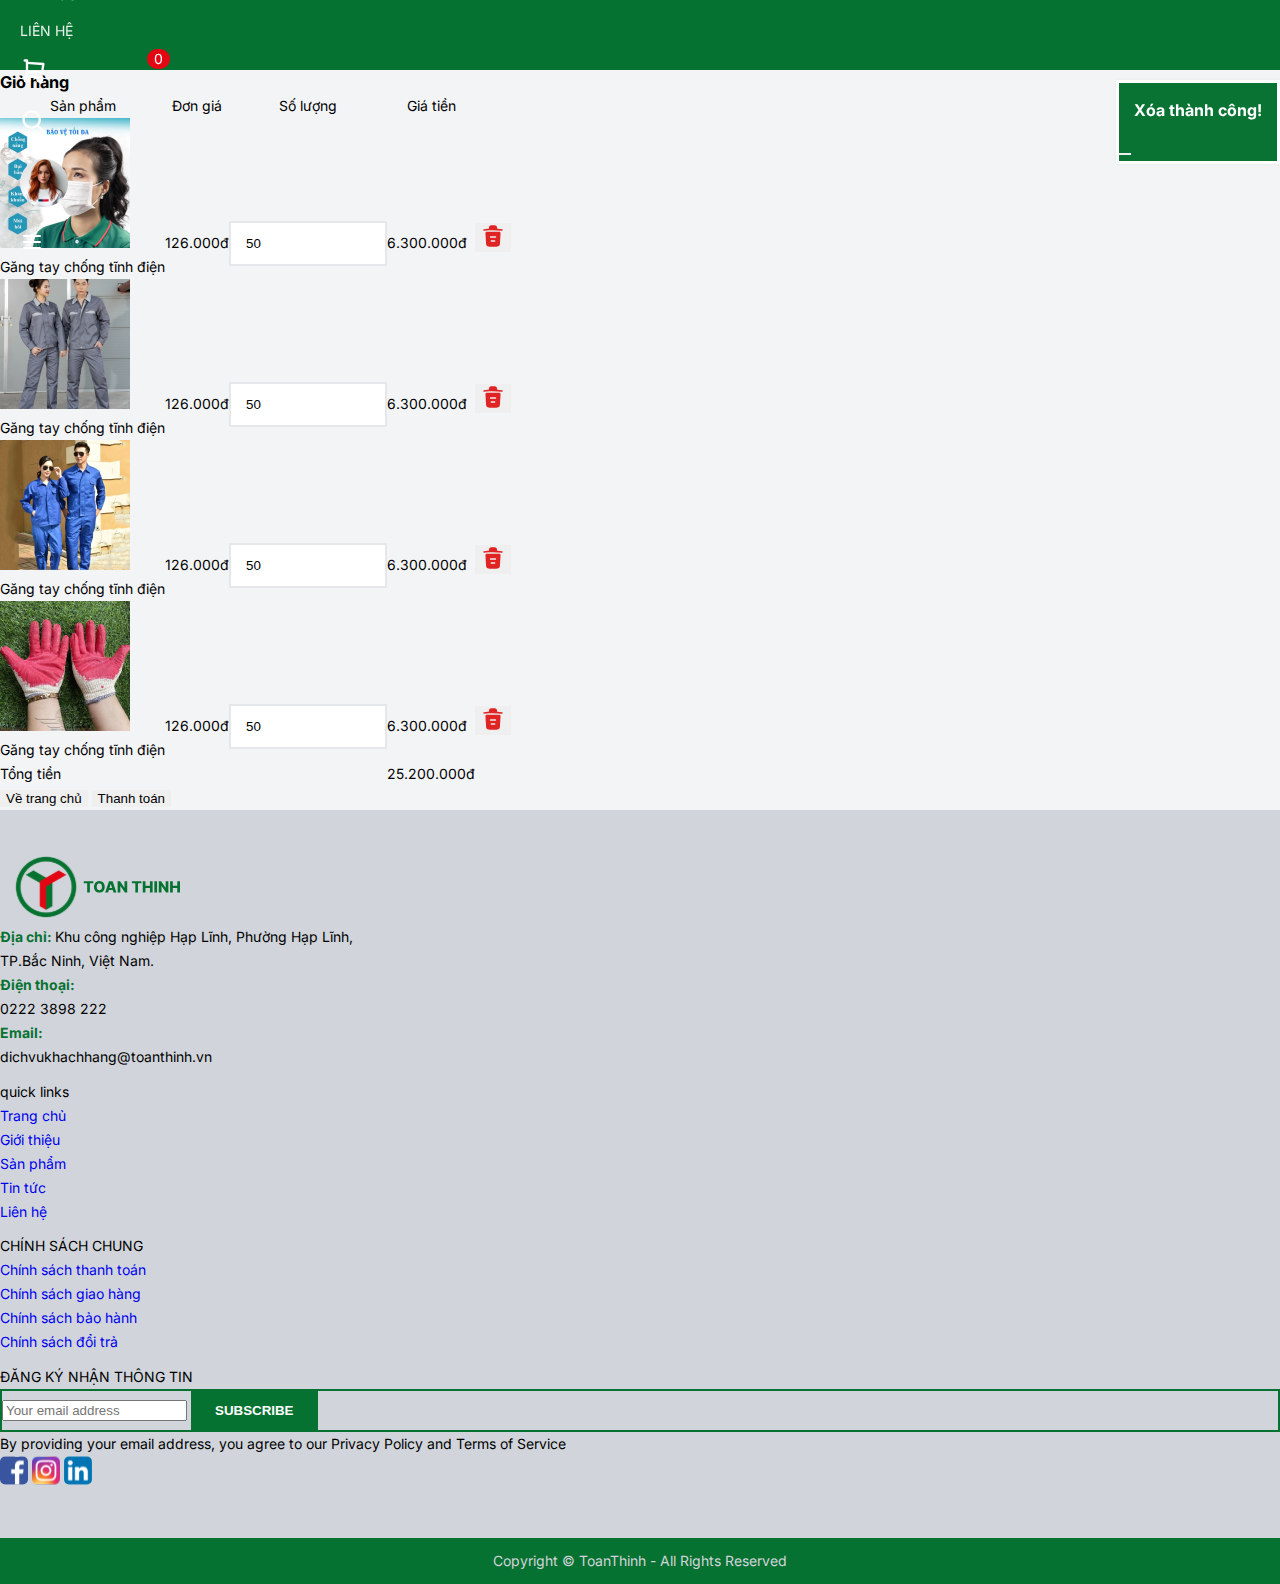
<file: login_cart.html>
<!DOCTYPE html>
<html lang="en">
  <head>
    <meta charset="UTF-8" />
    <meta name="viewport" content="width=device-width, initial-scale=1.0" />
    <link rel="preconnect" href="https://fonts.googleapis.com" />
    <link rel="preconnect" href="https://fonts.gstatic.com" crossorigin />
    <link
      href="https://cdn.jsdelivr.net/npm/bootstrap@5.0.2/dist/css/bootstrap.min.css"
      rel="stylesheet"
      integrity="sha384-EVSTQN3/azprG1Anm3QDgpJLIm9Nao0Yz1ztcQTwFspd3yD65VohhpuuCOmLASjC"
      crossorigin="anonymous"
    />
    <link
      href="https://fonts.googleapis.com/css2?family=Inter:ital,opsz,wght@0,14..32,100..900;1,14..32,100..900&display=swap"
      rel="stylesheet"
    />

    <link rel="stylesheet" href="./assets/css/reset.css" />
    <link rel="stylesheet" href="./assets/css/base.css" />
    <link rel="stylesheet" href="./assets/css/style.css" />
    <link rel="stylesheet" href="./assets/css/login_cart.css" />
    <title>Chi tiết sản phẩm</title>
  </head>
  <body>
    <!-- -- header start -->
    <header class="header header--bgGreen">
      <div class="container">
        <div class="row align-items-center justify-content-between">
          <div class="col-lg-2 col-md-4 col-sm-4 col-4">
            <div class="header__logo">
              <img src="./assets/Logo_White.svg" alt="" />
            </div>
          </div>
          <div class="col d-lg-block d-none">
            <ul
              class="header__menu d-flex justify-content-center align-items-center"
            >
              <li class="header__menu__item ">
                <a href="">TRANG CHỦ</a>
              </li>
              <li class="header__menu__item">
                <a href="">GIỚI THIỆU</a>
              </li>
              <li class="header__menu__item item--active">
                <a href="">SẢN PHẨM</a>
              </li>
              <li class="header__menu__item">
                <a href="">TIN TỨC</a>
              </li>
              <li class="header__menu__item">
                <a href="">LIÊN HỆ</a>
              </li>
            </ul>
          </div>
          <div class="col-lg-2 col-md-2 col-sm-4 col-4">
            <ul
              class="list__icon d-flex justify-content-center align-items-center"
            >
              <li class="list__icon__item d-lg-block d-none">
                <a href="">
                  <span class="cart-quantity">0</span>
                  <svg
                    xmlns="http://www.w3.org/2000/svg"
                    width="28"
                    height="28"
                    viewBox="0 0 24 24"
                    fill="none"
                    stroke="currentColor"
                    stroke-width="2"
                    stroke-linecap="round"
                    stroke-linejoin="round"
                    class="icon icon-tabler icons-tabler-outline icon-tabler-shopping-cart"
                  >
                    <path stroke="none" d="M0 0h24v24H0z" fill="none" />
                    <path d="M6 19m-2 0a2 2 0 1 0 4 0a2 2 0 1 0 -4 0" />
                    <path d="M17 19m-2 0a2 2 0 1 0 4 0a2 2 0 1 0 -4 0" />
                    <path d="M17 17h-11v-14h-2" />
                    <path d="M6 5l14 1l-1 7h-13" />
                  </svg>
                </a>
              </li>
              <li class="list__icon__item d-lg-block d-none">
                <a href="">
                  <svg
                    xmlns="http://www.w3.org/2000/svg"
                    width="28"
                    height="28"
                    viewBox="0 0 24 24"
                    fill="none"
                    stroke="currentColor"
                    stroke-width="2"
                    stroke-linecap="round"
                    stroke-linejoin="round"
                    class="icon icon-tabler icons-tabler-outline icon-tabler-search"
                  >
                    <path stroke="none" d="M0 0h24v24H0z" fill="none" />
                    <path d="M10 10m-7 0a7 7 0 1 0 14 0a7 7 0 1 0 -14 0" />
                    <path d="M21 21l-6 -6" />
                  </svg>
                </a>
              </li>
              <li
                class="list__icon__item rounded-pill position-relative"
                id="avt"
              >
                <img src="./assets/images/avt/girl.png" alt="avt" />
                <div
                  class="position-absolute end-0 top-100 header__propper rounded-3 bg-white shadow-sm"
                >
                  <div class="px-1-2rem">
                    <div
                      class="d-flex align-items-center justify-content-between cursor-pointer py-1-2rem border-bottom border-2"
                    >
                      <div
                        class="d-flex gap-2 justify-content-center align-items-center lh-base"
                      >
                        <img
                          width="64px"
                          height="64px"
                          class="rounded-circle border-2 border border-secondary p-1"
                          src="./assets/images/avt/girl.png"
                          alt="avt"
                        />
                        <div class="">
                          <p class="fw-bold">Nguyễn Trâm Anh</p>
                          <span class="text-secondary fs-12 text-gray"
                            >Tramanhnguyen@gmail.com</span
                          >
                        </div>
                      </div>
                      <span
                        ><svg
                          xmlns="http://www.w3.org/2000/svg"
                          width="24"
                          height="24"
                          viewBox="0 0 24 24"
                          fill="none"
                          stroke="#6B7280"
                          stroke-width="2"
                          stroke-linecap="round"
                          stroke-linejoin="round"
                          class="icon icon-tabler icons-tabler-outline icon-tabler-chevron-right"
                        >
                          <path stroke="none" d="M0 0h24v24H0z" fill="none" />
                          <path d="M9 6l6 6l-6 6" /></svg
                      ></span>
                    </div>
                  </div>
                  <div
                    class="d-flex align-items-center justify-content-between p-1-2rem cursor-pointer border-bottom border-2"
                  >
                    <div class="d-flex gap-3 lh-base align-items-center">
                      <span
                        ><svg
                          xmlns="http://www.w3.org/2000/svg"
                          width="24"
                          height="24"
                          viewBox="0 0 24 24"
                          fill="#6B7280"
                          class="icon icon-tabler icons-tabler-filled icon-tabler-briefcase-2"
                        >
                          <path stroke="none" d="M0 0h24v24H0z" fill="none" />
                          <path
                            d="M14 2a3 3 0 0 1 3 3v1h2a3 3 0 0 1 3 3v9a3 3 0 0 1 -3 3h-14a3 3 0 0 1 -3 -3v-9a3 3 0 0 1 3 -3h2v-1a3 3 0 0 1 3 -3zm0 2h-4a1 1 0 0 0 -1 1v1h6v-1a1 1 0 0 0 -1 -1"
                          /></svg
                      ></span>
                      <p class="fw-bold">Quản lý đơn hàng</p>
                    </div>
                    <span
                      ><svg
                        xmlns="http://www.w3.org/2000/svg"
                        width="24"
                        height="24"
                        viewBox="0 0 24 24"
                        fill="none"
                        stroke="#6B7280"
                        stroke-width="2"
                        stroke-linecap="round"
                        stroke-linejoin="round"
                        class="icon icon-tabler icons-tabler-outline icon-tabler-chevron-right"
                      >
                        <path stroke="none" d="M0 0h24v24H0z" fill="none" />
                        <path d="M9 6l6 6l-6 6" /></svg
                    ></span>
                  </div>
                  <div
                    class="d-flex align-items-center justify-content-between p-1-2rem cursor-pointer border-bottom border-2"
                  >
                    <div class="d-flex gap-3 lh-base align-items-center">
                      <span>
                        <svg
                          xmlns="http://www.w3.org/2000/svg"
                          width="24"
                          height="24"
                          viewBox="0 0 24 24"
                          fill="#6B7280"
                          class="icon icon-tabler icons-tabler-filled icon-tabler-clock"
                        >
                          <path stroke="none" d="M0 0h24v24H0z" fill="none" />
                          <path
                            d="M17 3.34a10 10 0 1 1 -14.995 8.984l-.005 -.324l.005 -.324a10 10 0 0 1 14.995 -8.336zm-5 2.66a1 1 0 0 0 -.993 .883l-.007 .117v5l.009 .131a1 1 0 0 0 .197 .477l.087 .1l3 3l.094 .082a1 1 0 0 0 1.226 0l.094 -.083l.083 -.094a1 1 0 0 0 0 -1.226l-.083 -.094l-2.707 -2.708v-4.585l-.007 -.117a1 1 0 0 0 -.993 -.883z"
                          />
                        </svg>
                      </span>
                      <p class="fw-bold">Lịch sử mua hàng</p>
                    </div>
                    <span
                      ><svg
                        xmlns="http://www.w3.org/2000/svg"
                        width="24"
                        height="24"
                        viewBox="0 0 24 24"
                        fill="none"
                        stroke="#6B7280"
                        stroke-width="2"
                        stroke-linecap="round"
                        stroke-linejoin="round"
                        class="icon icon-tabler icons-tabler-outline icon-tabler-chevron-right"
                      >
                        <path stroke="none" d="M0 0h24v24H0z" fill="none" />
                        <path d="M9 6l6 6l-6 6" /></svg
                    ></span>
                  </div>
                  <div
                    class="d-flex align-items-center justify-content-between p-1-2rem cursor-pointer border-bottom border-2"
                  >
                    <div class="d-flex gap-3 lh-base align-items-center">
                      <span>
                        <svg
                          xmlns="http://www.w3.org/2000/svg"
                          width="24"
                          height="24"
                          viewBox="0 0 24 24"
                          fill="#6B7280"
                          class="icon icon-tabler icons-tabler-filled icon-tabler-bell"
                        >
                          <path stroke="none" d="M0 0h24v24H0z" fill="none" />
                          <path
                            d="M14.235 19c.865 0 1.322 1.024 .745 1.668a3.992 3.992 0 0 1 -2.98 1.332a3.992 3.992 0 0 1 -2.98 -1.332c-.552 -.616 -.158 -1.579 .634 -1.661l.11 -.006h4.471z"
                          />
                          <path
                            d="M12 2c1.358 0 2.506 .903 2.875 2.141l.046 .171l.008 .043a8.013 8.013 0 0 1 4.024 6.069l.028 .287l.019 .289v2.931l.021 .136a3 3 0 0 0 1.143 1.847l.167 .117l.162 .099c.86 .487 .56 1.766 -.377 1.864l-.116 .006h-16c-1.028 0 -1.387 -1.364 -.493 -1.87a3 3 0 0 0 1.472 -2.063l.021 -.143l.001 -2.97a8 8 0 0 1 3.821 -6.454l.248 -.146l.01 -.043a3.003 3.003 0 0 1 2.562 -2.29l.182 -.017l.176 -.004z"
                          />
                        </svg>
                      </span>
                      <p class="fw-bold">Thông báo</p>
                    </div>
                    <span
                      ><svg
                        xmlns="http://www.w3.org/2000/svg"
                        width="24"
                        height="24"
                        viewBox="0 0 24 24"
                        fill="none"
                        stroke="#6B7280"
                        stroke-width="2"
                        stroke-linecap="round"
                        stroke-linejoin="round"
                        class="icon icon-tabler icons-tabler-outline icon-tabler-chevron-right"
                      >
                        <path stroke="none" d="M0 0h24v24H0z" fill="none" />
                        <path d="M9 6l6 6l-6 6" /></svg
                    ></span>
                  </div>
                  <div
                    class="d-flex align-items-center justify-content-between p-1-2rem cursor-pointer border-bottom border-2"
                  >
                    <div class="d-flex gap-3 lh-base align-items-center">
                      <span>
                        <svg
                          xmlns="http://www.w3.org/2000/svg"
                          width="24"
                          height="24"
                          viewBox="0 0 24 24"
                          fill="#6B7280"
                          class="icon icon-tabler icons-tabler-filled icon-tabler-map-pin"
                        >
                          <path stroke="none" d="M0 0h24v24H0z" fill="none" />
                          <path
                            d="M18.364 4.636a9 9 0 0 1 .203 12.519l-.203 .21l-4.243 4.242a3 3 0 0 1 -4.097 .135l-.144 -.135l-4.244 -4.243a9 9 0 0 1 12.728 -12.728zm-6.364 3.364a3 3 0 1 0 0 6a3 3 0 0 0 0 -6z"
                          />
                        </svg>
                      </span>
                      <p class="fw-bold">Địa chỉ giao hàng</p>
                    </div>
                    <span
                      ><svg
                        xmlns="http://www.w3.org/2000/svg"
                        width="24"
                        height="24"
                        viewBox="0 0 24 24"
                        fill="none"
                        stroke="#6B7280"
                        stroke-width="2"
                        stroke-linecap="round"
                        stroke-linejoin="round"
                        class="icon icon-tabler icons-tabler-outline icon-tabler-chevron-right"
                      >
                        <path stroke="none" d="M0 0h24v24H0z" fill="none" />
                        <path d="M9 6l6 6l-6 6" /></svg
                    ></span>
                  </div>
                  <div
                    class="d-flex align-items-center justify-content-between p-1-2rem cursor-pointer border-bottom border-2"
                  >
                    <div class="d-flex gap-3 lh-base align-items-center">
                      <span>
                        <svg
                          xmlns="http://www.w3.org/2000/svg"
                          width="24"
                          height="24"
                          viewBox="0 0 24 24"
                          fill="#6B7280"
                          class="icon icon-tabler icons-tabler-filled icon-tabler-message"
                        >
                          <path stroke="none" d="M0 0h24v24H0z" fill="none" />
                          <path
                            d="M18 3a4 4 0 0 1 4 4v8a4 4 0 0 1 -4 4h-4.724l-4.762 2.857a1 1 0 0 1 -1.508 -.743l-.006 -.114v-2h-1a4 4 0 0 1 -3.995 -3.8l-.005 -.2v-8a4 4 0 0 1 4 -4zm-4 9h-6a1 1 0 0 0 0 2h6a1 1 0 0 0 0 -2m2 -4h-8a1 1 0 1 0 0 2h8a1 1 0 0 0 0 -2"
                          />
                        </svg>
                      </span>
                      <p class="fw-bold">Tư vấn</p>
                    </div>
                    <span
                      ><svg
                        xmlns="http://www.w3.org/2000/svg"
                        width="24"
                        height="24"
                        viewBox="0 0 24 24"
                        fill="none"
                        stroke="#6B7280"
                        stroke-width="2"
                        stroke-linecap="round"
                        stroke-linejoin="round"
                        class="icon icon-tabler icons-tabler-outline icon-tabler-chevron-right"
                      >
                        <path stroke="none" d="M0 0h24v24H0z" fill="none" />
                        <path d="M9 6l6 6l-6 6" /></svg
                    ></span>
                  </div>
                  <div
                    class="d-flex align-items-center justify-content-between p-1-2rem cursor-pointer"
                  >
                    <div class="d-flex gap-3 lh-base align-items-center">
                      <span>
                        <svg
                          xmlns="http://www.w3.org/2000/svg"
                          width="24"
                          height="24"
                          viewBox="0 0 24 24"
                          fill="#6B7280"
                          class="icon icon-tabler icons-tabler-filled icon-tabler-settings"
                        >
                          <path stroke="none" d="M0 0h24v24H0z" fill="none" />
                          <path
                            d="M14.647 4.081a.724 .724 0 0 0 1.08 .448c2.439 -1.485 5.23 1.305 3.745 3.744a.724 .724 0 0 0 .447 1.08c2.775 .673 2.775 4.62 0 5.294a.724 .724 0 0 0 -.448 1.08c1.485 2.439 -1.305 5.23 -3.744 3.745a.724 .724 0 0 0 -1.08 .447c-.673 2.775 -4.62 2.775 -5.294 0a.724 .724 0 0 0 -1.08 -.448c-2.439 1.485 -5.23 -1.305 -3.745 -3.744a.724 .724 0 0 0 -.447 -1.08c-2.775 -.673 -2.775 -4.62 0 -5.294a.724 .724 0 0 0 .448 -1.08c-1.485 -2.439 1.305 -5.23 3.744 -3.745a.722 .722 0 0 0 1.08 -.447c.673 -2.775 4.62 -2.775 5.294 0zm-2.647 4.919a3 3 0 1 0 0 6a3 3 0 0 0 0 -6z"
                          />
                        </svg>
                      </span>
                      <p class="fw-bold">Cài đặt</p>
                    </div>
                  </div>
                  <div class="px-1-2rem">
                    <div
                      class="d-flex align-items-center justify-content-between py-1-2rem cursor-pointer border-2 border-bottom"
                    >
                      <div class="d-flex gap-3 lh-base align-items-center">
                        <span>
                          <svg
                            xmlns="http://www.w3.org/2000/svg"
                            width="24"
                            height="24"
                            viewBox="0 0 24 24"
                            fill="#6B7280"
                            class="icon icon-tabler icons-tabler-filled icon-tabler-shield-check"
                          >
                            <path stroke="none" d="M0 0h24v24H0z" fill="none" />
                            <path
                              d="M11.998 2l.118 .007l.059 .008l.061 .013l.111 .034a.993 .993 0 0 1 .217 .112l.104 .082l.255 .218a11 11 0 0 0 7.189 2.537l.342 -.01a1 1 0 0 1 1.005 .717a13 13 0 0 1 -9.208 16.25a1 1 0 0 1 -.502 0a13 13 0 0 1 -9.209 -16.25a1 1 0 0 1 1.005 -.717a11 11 0 0 0 7.531 -2.527l.263 -.225l.096 -.075a.993 .993 0 0 1 .217 -.112l.112 -.034a.97 .97 0 0 1 .119 -.021l.115 -.007zm3.71 7.293a1 1 0 0 0 -1.415 0l-3.293 3.292l-1.293 -1.292l-.094 -.083a1 1 0 0 0 -1.32 1.497l2 2l.094 .083a1 1 0 0 0 1.32 -.083l4 -4l.083 -.094a1 1 0 0 0 -.083 -1.32z"
                            />
                          </svg>
                        </span>
                        <p class="fw-bold">Chính sách & điều khoản sử dụng</p>
                      </div>
                    </div>
                  </div>
                  <div
                    class="d-flex align-items-center justify-content-between p-1-2rem cursor-pointer"
                  >
                    <div class="d-flex gap-3 lh-base align-items-center">
                      <span>
                        <svg
                          xmlns="http://www.w3.org/2000/svg"
                          width="24"
                          height="24"
                          viewBox="0 0 24 24"
                          fill="none"
                          stroke="#E30613"
                          stroke-width="2"
                          stroke-linecap="round"
                          stroke-linejoin="round"
                          class="icon icon-tabler icons-tabler-outline icon-tabler-logout-2"
                        >
                          <path stroke="none" d="M0 0h24v24H0z" fill="none" />
                          <path
                            d="M10 8v-2a2 2 0 0 1 2 -2h7a2 2 0 0 1 2 2v12a2 2 0 0 1 -2 2h-7a2 2 0 0 1 -2 -2v-2"
                          />
                          <path d="M15 12h-12l3 -3" />
                          <path d="M6 15l-3 -3" />
                        </svg>
                      </span>
                      <p class="fw-bold text-red">Đăng xuất</p>
                    </div>
                  </div>
                  <div
                    class="d-flex align-items-center justify-content-between pb-1-2rem px-1-2rem cursor-pointer gap-3"
                  >
                    <button
                      class="w-100 py-2 rounded-pill d-flex align-items-center gap-1 justify-content-center"
                    >
                      <img
                        src="./assets/images/avt/icon_profile/mobile.svg"
                        alt="mobile"
                      />
                      <span>Tải App</span>
                    </button>
                    <button
                      class="w-100 py-2 rounded-pill d-flex align-items-center justify-content-center gap-1"
                    >
                      <img
                        src="./assets/images/avt/icon_profile/facebook.svg"
                        alt="mobile"
                      />
                      <span>Fanpage</span>
                    </button>
                  </div>
                </div>
              </li>
              <li class="list__icon__item d-lg-none d-md-block">
                <a class="list__icon--dropdown">
                  <svg
                    xmlns="http://www.w3.org/2000/svg"
                    width="24"
                    height="24"
                    viewBox="0 0 24 24"
                    fill="none"
                    stroke="currentColor"
                    stroke-width="2"
                    stroke-linecap="round"
                    stroke-linejoin="round"
                    class="icon icon-tabler icons-tabler-outline icon-tabler-menu-2"
                  >
                    <path stroke="none" d="M0 0h24v24H0z" fill="none" />
                    <path d="M4 6l16 0" />
                    <path d="M4 12l16 0" />
                    <path d="M4 18l16 0" />
                  </svg>
                </a>
              </li>
            </ul>
          </div>
        </div>
      </div>
      <ul class="header__dropdown">
        <li>
          <a href="">Trang chủ</a>
        </li>
        <li>
          <a href="">Giới thiệu</a>
        </li>
        <li>
          <a href="">Sản phẩm</a>
        </li>
        <li>
          <a href="">Tin tức</a>
        </li>
        <li>
          <a href="">Liên hệ</a>
        </li>
      </ul>
    </header>
    <!-- -- header end -->
    <div class="cart py-5">
      <div class="container-lg container-fluid">
        <h3 class="fw-bold mb-4">Giỏ hàng</h3>
        <div class="px-3 pt-3 border bg-white">
          <div class="table-responsive">
            <table class="table align-middle mb-0">
              <thead>
                <tr>
                  <!-- Sản phẩm chiếm 2 cột -->
                  <th scope="col" class="fw-bold">Sản phẩm</th>
                  <th scope="col" class="fw-bold">Đơn giá</th>
                  <th scope="col" class="fw-bold">Số lượng</th>
                  <th scope="col" class="fw-bold">Giá tiền</th>
                  <th scope="col" class="fw-bold"></th>
                </tr>
              </thead>
              <tbody>
                <tr class="border-bottom align-middle cart-item">
                  <td scope="row" class="d-flex align-items-center gap-4 py-4">
                    <img src="./assets/images/products_detail/1.png" alt="#" />
                    <p class="fw-bold mb-0">Găng tay chống tĩnh điện</p>
                  </td>
                  <td class="fw-bold align-middle">126.000đ</td>
                  <td class="align-middle">
                    <input type="number" value="50" class="cart__number" />
                  </td>
                  <td class="align-middle fw-bold">6.300.000đ</td>
                  <td class="align-middle">
                    <button class="bg-transparent remove-btn">
                      <img src="./assets/images/icon/trash.svg" alt="" />
                    </button>
                  </td>
                </tr>

                <tr class="border-bottom align-middle cart-item">
                  <td scope="row" class="d-flex align-items-center gap-4 py-4">
                    <img src="./assets/images/products_detail/2.png" alt="#" />
                    <p class="fw-bold mb-0">Găng tay chống tĩnh điện</p>
                  </td>
                  <td class="fw-bold align-middle">126.000đ</td>
                  <td class="align-middle">
                    <input type="number" value="50" class="cart__number" />
                  </td>
                  <td class="align-middle fw-bold">6.300.000đ</td>
                  <td class="align-middle">
                    <button class="bg-transparent remove-btn">
                      <img src="./assets/images/icon/trash.svg" alt="" />
                    </button>
                  </td>
                </tr>

                <tr class="border-bottom align-middle cart-item">
                  <td scope="row" class="d-flex align-items-center gap-4 py-4">
                    <img src="./assets/images/products_detail/3.png" alt="#" />
                    <p class="fw-bold mb-0">Găng tay chống tĩnh điện</p>
                  </td>
                  <td class="fw-bold align-middle">126.000đ</td>
                  <td class="align-middle">
                    <input type="number" value="50" class="cart__number" />
                  </td>
                  <td class="align-middle fw-bold">6.300.000đ</td>
                  <td class="align-middle">
                    <button class="bg-transparent remove-btn">
                      <img src="./assets/images/icon/trash.svg" alt="" />
                    </button>
                  </td>
                </tr>

                <tr class="border-bottom align-middle cart-item">
                  <td scope="row" class="d-flex align-items-center gap-4 py-4">
                    <img src="./assets/images/products_detail/4.png" alt="#" />
                    <p class="fw-bold mb-0">Găng tay chống tĩnh điện</p>
                  </td>
                  <td class="fw-bold align-middle">126.000đ</td>
                  <td class="align-middle">
                    <input type="number" value="50" class="cart__number" />
                  </td>
                  <td class="align-middle fw-bold">6.300.000đ</td>
                  <td class="align-middle">
                    <button class="bg-transparent remove-btn">
                      <img src="./assets/images/icon/trash.svg" alt="" />
                    </button>
                  </td>
                </tr>

                <tr class="border-bottom align-middle">
                  <td scope="row" class="py-5 fw-bold align-middle">
                    Tổng tiền
                  </td>
                  <td class="fw-bold align-middle"></td>
                  <td class="align-middle"></td>
                  <td class="align-middle fw-bold fs-2 text-danger">
                    25.200.000đ
                  </td>
                </tr>
              </tbody>
            </table>
          </div>
        </div>
        <div class="d-flex justify-content-between align-items-center my-4">
          <div></div>
          <div class="">
            <button
              class="btn btn-success text-white border-0 py-3 px-5 rounded-0 me-2"
            >
              Về trang chủ
            </button>
            <button
              class="btn btn-danger text-white border-0 py-3 px-5 rounded-0"
            >
              Thanh toán
            </button>
          </div>
        </div>
      </div>
    </div>

    <!-- introduce end -->
    <!-- footer start -->
    <footer class="footer">
      <div class="footer__wrapper">
        <div class="container h-100">
          <div class="row h-100">
            <div class="col-lg-5 col-md-6 col-12">
              <div
                class="h-100 footer__wrapper__content__introduce d-flex justify-content-between flex-column"
              >
                <a href="#" class="mb-3">
                  <img
                    src="./assets/Frame 45994.svg"
                    height="62px"
                    width="196px"
                  />
                </a>
                <div class="lh-base mb-3">
                  <span class="footer__wrapper__content__text">Địa chỉ: </span
                  >Khu công nghiệp Hạp Lĩnh, Phường Hạp Lĩnh, TP.Bắc Ninh, Việt
                  Nam.
                </div>
                <div class="lh-base mb-3">
                  <div class="footer__wrapper__content__text">Điện thoại:</div>
                  <span> 0222 3898 222</span>
                </div>
                <div class="lh-base mb-3">
                  <div class="footer__wrapper__content__text">Email:</div>
                  <span>dichvukhachhang@toanthinh.vn</span>
                </div>
              </div>
            </div>
            <div
              class="col-lg-2 footer__wrapper__content__detail col-md-3 col-6"
            >
              <div class="text-uppercase fw-bold mb-4">quick links</div>
              <p class="mb-3"><a href="#" class="text-dark">Trang chủ</a></p>
              <p class="mb-3"><a href="#" class="text-dark">Giới thiệu</a></p>
              <p class="mb-3"><a href="#" class="text-dark">Sản phẩm</a></p>
              <p class="mb-3"><a href="#" class="text-dark">Tin tức</a></p>
              <p><a href="#" class="text-dark">Liên hệ</a></p>
            </div>
            <div
              class="col-lg-2 footer__wrapper__content__detail col-md-3 col-6"
            >
              <div class="text-uppercase fw-bold mb-4">CHÍNH SÁCH CHUNG</div>
              <p class="mb-3">
                <a href="#" class="text-dark">Chính sách thanh toán</a>
              </p>
              <p class="mb-3">
                <a href="#" class="text-dark">Chính sách giao hàng</a>
              </p>
              <p class="mb-3">
                <a href="#" class="text-dark">Chính sách bảo hành</a>
              </p>
              <p class="mb-3">
                <a href="#" class="text-dark">Chính sách đổi trả</a>
              </p>
            </div>
            <div
              class="d-flex flex-column justify-content-between h-100 col-lg-3 col-12 footer__wrapper__content__detail"
            >
              <div class="text-uppercase fw-bold mb-4">
                ĐĂNG KÝ NHẬN THÔNG TIN
              </div>
              <div
                class="d-flex justify-content-between footer__wrapper__content__detail__register w-100 mb-4"
              >
                <input
                  type="text"
                  class="p-3 w-100"
                  placeholder="Your email address"
                />
                <button
                  class="text-uppercase btn__custom btn__custom--green w-75 p-0"
                >
                  SUBSCRIBE
                </button>
              </div>
              <p class="lh-base mb-4">
                By providing your email address, you agree to our Privacy Policy
                and Terms of Service
              </p>
              <div class="mb-4">
                <a href="#" class="me-2">
                  <img
                    src="./assets/images/social-icon/facebook.svg"
                    alt="facebook"
                  />
                </a>
                <a href="#" class="me-2">
                  <img
                    src="./assets/images/social-icon/instagram.svg"
                    alt="instagram"
                  />
                </a>
                <a href="#" class="me-2">
                  <img
                    src="./assets/images/social-icon/linkin.svg"
                    alt="linkin"
                  />
                </a>
              </div>
            </div>
            <!-- <div class="col-7 footer__wrapper__content__detail">
          <div class="row h-100">
         
          </div>
         </div> -->
          </div>
        </div>
      </div>
      <div class="footer__copyright">
        <span>Copyright © ToanThinh - All Rights Reserved</span>
      </div>
    </footer>
    <!-- Toast -->
    <div class="toast-container">
      <div id="toast-success" class="toast align-items-center" role="alert" aria-live="assertive" aria-atomic="true">
        <div class="d-flex">
          <div class="toast-body">
            Xóa thành công!
          </div>
          <button type="button" class="btn-close btn-close-white me-2 m-auto" data-bs-dismiss="toast" aria-label="Close"></button>
        </div>
      </div>
    </div>
    
    
    <!-- footer end -->
    <!-- -- Bootstrap -->
    <script
      src="https://cdn.jsdelivr.net/npm/bootstrap@5.0.2/dist/js/bootstrap.bundle.min.js"
      integrity="sha384-MrcW6ZMFYlzcLA8Nl+NtUVF0sA7MsXsP1UyJoMp4YLEuNSfAP+JcXn/tWtIaxVXM"
      crossorigin="anonymous"
    ></script>
    <!-- -- Bootstrap -->
    <script src="./assets/js/script.js"></script>
    <script src="./assets/js/login_cart.js"></script>
  </body>
</html>
</file>
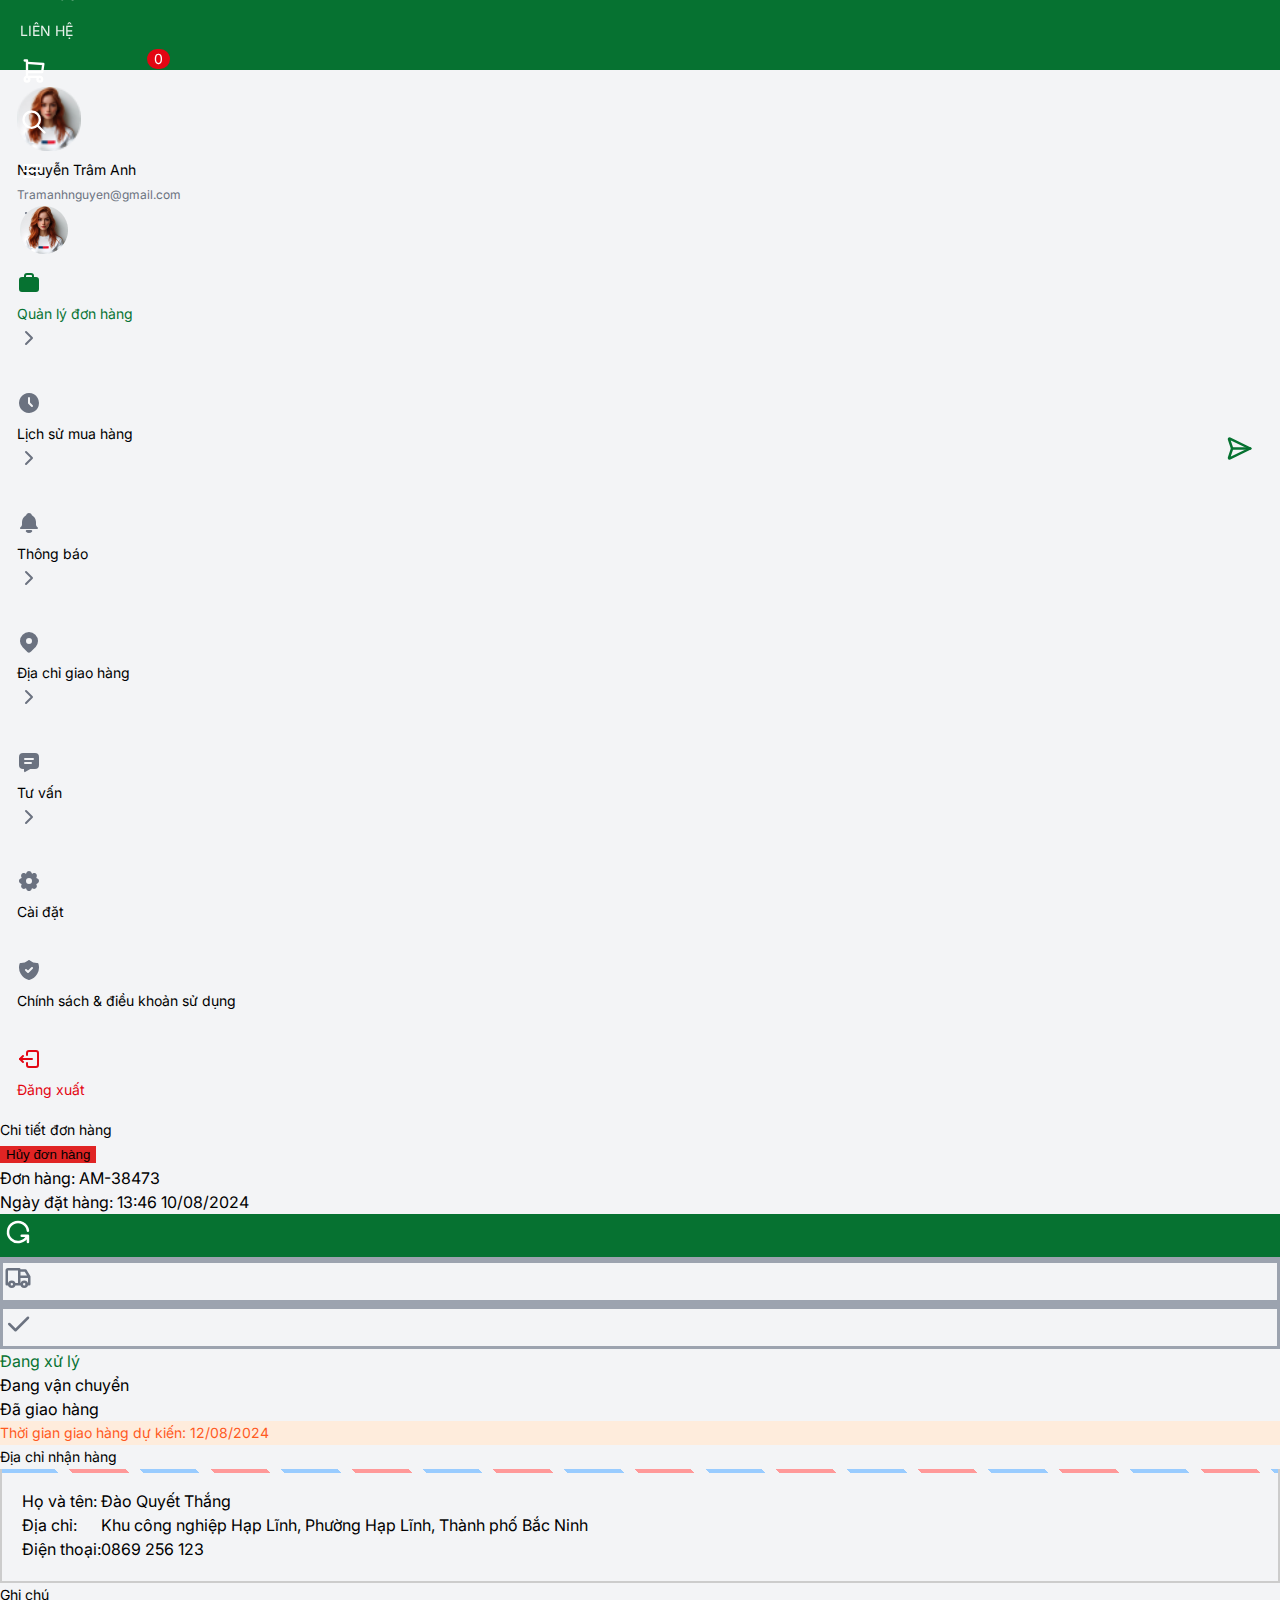
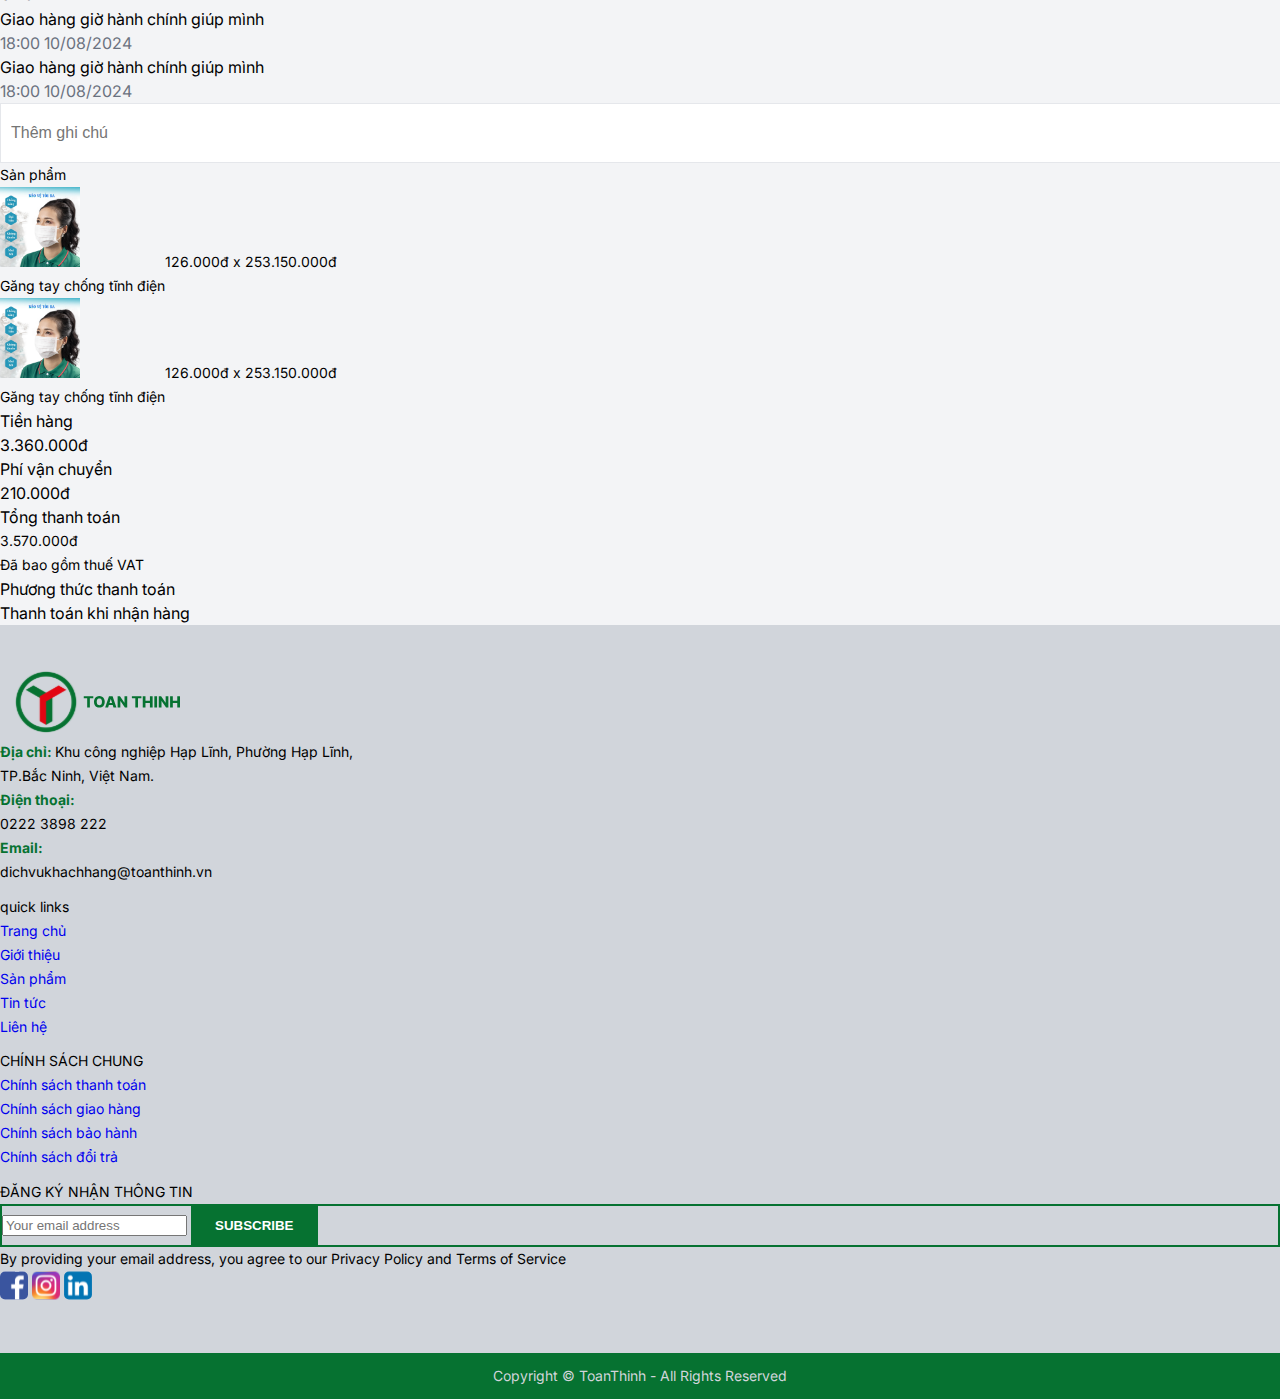
<file: login_info.html>
<!DOCTYPE html>
<html lang="en">
  <head>
    <meta charset="UTF-8" />
    <meta name="viewport" content="width=device-width, initial-scale=1.0" />
    <link rel="preconnect" href="https://fonts.googleapis.com" />
    <link rel="preconnect" href="https://fonts.gstatic.com" crossorigin />
    <link
      href="https://cdn.jsdelivr.net/npm/bootstrap@5.0.2/dist/css/bootstrap.min.css"
      rel="stylesheet"
      integrity="sha384-EVSTQN3/azprG1Anm3QDgpJLIm9Nao0Yz1ztcQTwFspd3yD65VohhpuuCOmLASjC"
      crossorigin="anonymous"
    />
    <link
      href="https://fonts.googleapis.com/css2?family=Inter:ital,opsz,wght@0,14..32,100..900;1,14..32,100..900&display=swap"
      rel="stylesheet"
    />

    <link rel="stylesheet" href="./assets/css/reset.css" />
    <link rel="stylesheet" href="./assets/css/base.css" />
    <link rel="stylesheet" href="./assets/css/style.css" />
    <link rel="stylesheet" href="./assets/css/login_info.css" />
    <title>Thông tin cá nhân</title>
  </head>
  <body>
    <!-- -- header start -->
    <header class="header header--bgGreen">
      <div class="container">
        <div class="row align-items-center justify-content-between">
          <div class="col-lg-2 col-md-4 col-sm-4 col-4">
            <div class="header__logo">
              <img src="./assets/Logo_White.svg" alt="" />
            </div>
          </div>
          <div class="col d-lg-block d-none">
            <ul
              class="header__menu d-flex justify-content-center align-items-center"
            >
              <li class="header__menu__item">
                <a href="">TRANG CHỦ</a>
              </li>
              <li class="header__menu__item">
                <a href="">GIỚI THIỆU</a>
              </li>
              <li class="header__menu__item item--active">
                <a href="">SẢN PHẨM</a>
              </li>
              <li class="header__menu__item">
                <a href="">TIN TỨC</a>
              </li>
              <li class="header__menu__item">
                <a href="">LIÊN HỆ</a>
              </li>
            </ul>
          </div>
          <div class="col-lg-2 col-md-2 col-sm-4 col-4">
            <ul
              class="list__icon d-flex justify-content-center align-items-center"
            >
              <li class="list__icon__item d-lg-block d-none">
                <a href="">
                  <span class="cart-quantity">0</span>
                  <svg
                    xmlns="http://www.w3.org/2000/svg"
                    width="28"
                    height="28"
                    viewBox="0 0 24 24"
                    fill="none"
                    stroke="currentColor"
                    stroke-width="2"
                    stroke-linecap="round"
                    stroke-linejoin="round"
                    class="icon icon-tabler icons-tabler-outline icon-tabler-shopping-cart"
                  >
                    <path stroke="none" d="M0 0h24v24H0z" fill="none" />
                    <path d="M6 19m-2 0a2 2 0 1 0 4 0a2 2 0 1 0 -4 0" />
                    <path d="M17 19m-2 0a2 2 0 1 0 4 0a2 2 0 1 0 -4 0" />
                    <path d="M17 17h-11v-14h-2" />
                    <path d="M6 5l14 1l-1 7h-13" />
                  </svg>
                </a>
              </li>
              <li class="list__icon__item d-lg-block d-none">
                <a href="">
                  <svg
                    xmlns="http://www.w3.org/2000/svg"
                    width="28"
                    height="28"
                    viewBox="0 0 24 24"
                    fill="none"
                    stroke="currentColor"
                    stroke-width="2"
                    stroke-linecap="round"
                    stroke-linejoin="round"
                    class="icon icon-tabler icons-tabler-outline icon-tabler-search"
                  >
                    <path stroke="none" d="M0 0h24v24H0z" fill="none" />
                    <path d="M10 10m-7 0a7 7 0 1 0 14 0a7 7 0 1 0 -14 0" />
                    <path d="M21 21l-6 -6" />
                  </svg>
                </a>
              </li>
              <li class="list__icon__item d-lg-none d-md-block">
                <a class="list__icon--dropdown">
                  <svg
                    xmlns="http://www.w3.org/2000/svg"
                    width="24"
                    height="24"
                    viewBox="0 0 24 24"
                    fill="none"
                    stroke="currentColor"
                    stroke-width="2"
                    stroke-linecap="round"
                    stroke-linejoin="round"
                    class="icon icon-tabler icons-tabler-outline icon-tabler-menu-2"
                  >
                    <path stroke="none" d="M0 0h24v24H0z" fill="none" />
                    <path d="M4 6l16 0" />
                    <path d="M4 12l16 0" />
                    <path d="M4 18l16 0" />
                  </svg>
                </a>
              </li>
              <li
                class="list__icon__item rounded-pill position-relative"
                id="avt"
              >
                <img src="./assets/images/avt/girl.png" alt="avt" />
                <div
                  class="position-absolute end-0 top-100 header__propper rounded-3 bg-white shadow-sm overflow-auto"
                >
                  <div class="px-1-2rem">
                    <div
                      class="d-flex align-items-center justify-content-between cursor-pointer py-1-2rem border-bottom border-2"
                    >
                      <div
                        class="d-flex gap-2 justify-content-center align-items-center lh-base overflow-hidden"
                      >
                        <img
                          width="64px"
                          height="64px"
                          class="rounded-circle border-2 border border-secondary p-1"
                          src="./assets/images/avt/girl.png"
                          alt="avt"
                        />
                        <div class="">
                          <p class="fw-bold">Nguyễn Trâm Anh</p>
                          <span class="fs-12 text-gray"
                            >Tramanhnguyen@gmail.com</span
                          >
                        </div>
                      </div>
                      <span class="d-xl-block d-none"
                        ><svg
                          xmlns="http://www.w3.org/2000/svg"
                          width="24"
                          height="24"
                          viewBox="0 0 24 24"
                          fill="none"
                          stroke="#6B7280"
                          stroke-width="2"
                          stroke-linecap="round"
                          stroke-linejoin="round"
                          class="icon icon-tabler icons-tabler-outline icon-tabler-chevron-right"
                        >
                          <path stroke="none" d="M0 0h24v24H0z" fill="none" />
                          <path d="M9 6l6 6l-6 6" /></svg
                      ></span>
                    </div>
                  </div>
                  <div
                    class="d-flex align-items-center justify-content-between p-1-2rem cursor-pointer border-bottom border-2"
                  >
                    <div class="d-flex gap-3 lh-base align-items-center">
                      <span
                        ><svg
                          xmlns="http://www.w3.org/2000/svg"
                          width="24"
                          height="24"
                          viewBox="0 0 24 24"
                          fill="#6B7280"
                          class="icon icon-tabler icons-tabler-filled icon-tabler-briefcase-2"
                        >
                          <path stroke="none" d="M0 0h24v24H0z" fill="none" />
                          <path
                            d="M14 2a3 3 0 0 1 3 3v1h2a3 3 0 0 1 3 3v9a3 3 0 0 1 -3 3h-14a3 3 0 0 1 -3 -3v-9a3 3 0 0 1 3 -3h2v-1a3 3 0 0 1 3 -3zm0 2h-4a1 1 0 0 0 -1 1v1h6v-1a1 1 0 0 0 -1 -1"
                          /></svg
                      ></span>
                      <p class="fw-bold">Quản lý đơn hàng</p>
                    </div>
                    <span
                      ><svg
                        xmlns="http://www.w3.org/2000/svg"
                        width="24"
                        height="24"
                        viewBox="0 0 24 24"
                        fill="none"
                        stroke="#6B7280"
                        stroke-width="2"
                        stroke-linecap="round"
                        stroke-linejoin="round"
                        class="icon icon-tabler icons-tabler-outline icon-tabler-chevron-right"
                      >
                        <path stroke="none" d="M0 0h24v24H0z" fill="none" />
                        <path d="M9 6l6 6l-6 6" /></svg
                    ></span>
                  </div>
                  <div
                    class="d-flex align-items-center justify-content-between p-1-2rem cursor-pointer border-bottom border-2"
                  >
                    <div class="d-flex gap-3 lh-base align-items-center">
                      <span>
                        <svg
                          xmlns="http://www.w3.org/2000/svg"
                          width="24"
                          height="24"
                          viewBox="0 0 24 24"
                          fill="#6B7280"
                          class="icon icon-tabler icons-tabler-filled icon-tabler-clock"
                        >
                          <path stroke="none" d="M0 0h24v24H0z" fill="none" />
                          <path
                            d="M17 3.34a10 10 0 1 1 -14.995 8.984l-.005 -.324l.005 -.324a10 10 0 0 1 14.995 -8.336zm-5 2.66a1 1 0 0 0 -.993 .883l-.007 .117v5l.009 .131a1 1 0 0 0 .197 .477l.087 .1l3 3l.094 .082a1 1 0 0 0 1.226 0l.094 -.083l.083 -.094a1 1 0 0 0 0 -1.226l-.083 -.094l-2.707 -2.708v-4.585l-.007 -.117a1 1 0 0 0 -.993 -.883z"
                          />
                        </svg>
                      </span>
                      <p class="fw-bold">Lịch sử mua hàng</p>
                    </div>
                    <span
                      ><svg
                        xmlns="http://www.w3.org/2000/svg"
                        width="24"
                        height="24"
                        viewBox="0 0 24 24"
                        fill="none"
                        stroke="#6B7280"
                        stroke-width="2"
                        stroke-linecap="round"
                        stroke-linejoin="round"
                        class="icon icon-tabler icons-tabler-outline icon-tabler-chevron-right"
                      >
                        <path stroke="none" d="M0 0h24v24H0z" fill="none" />
                        <path d="M9 6l6 6l-6 6" /></svg
                    ></span>
                  </div>
                  <div
                    class="d-flex align-items-center justify-content-between p-1-2rem cursor-pointer border-bottom border-2"
                  >
                    <div class="d-flex gap-3 lh-base align-items-center">
                      <span>
                        <svg
                          xmlns="http://www.w3.org/2000/svg"
                          width="24"
                          height="24"
                          viewBox="0 0 24 24"
                          fill="#6B7280"
                          class="icon icon-tabler icons-tabler-filled icon-tabler-bell"
                        >
                          <path stroke="none" d="M0 0h24v24H0z" fill="none" />
                          <path
                            d="M14.235 19c.865 0 1.322 1.024 .745 1.668a3.992 3.992 0 0 1 -2.98 1.332a3.992 3.992 0 0 1 -2.98 -1.332c-.552 -.616 -.158 -1.579 .634 -1.661l.11 -.006h4.471z"
                          />
                          <path
                            d="M12 2c1.358 0 2.506 .903 2.875 2.141l.046 .171l.008 .043a8.013 8.013 0 0 1 4.024 6.069l.028 .287l.019 .289v2.931l.021 .136a3 3 0 0 0 1.143 1.847l.167 .117l.162 .099c.86 .487 .56 1.766 -.377 1.864l-.116 .006h-16c-1.028 0 -1.387 -1.364 -.493 -1.87a3 3 0 0 0 1.472 -2.063l.021 -.143l.001 -2.97a8 8 0 0 1 3.821 -6.454l.248 -.146l.01 -.043a3.003 3.003 0 0 1 2.562 -2.29l.182 -.017l.176 -.004z"
                          />
                        </svg>
                      </span>
                      <p class="fw-bold">Thông báo</p>
                    </div>
                    <span
                      ><svg
                        xmlns="http://www.w3.org/2000/svg"
                        width="24"
                        height="24"
                        viewBox="0 0 24 24"
                        fill="none"
                        stroke="#6B7280"
                        stroke-width="2"
                        stroke-linecap="round"
                        stroke-linejoin="round"
                        class="icon icon-tabler icons-tabler-outline icon-tabler-chevron-right"
                      >
                        <path stroke="none" d="M0 0h24v24H0z" fill="none" />
                        <path d="M9 6l6 6l-6 6" /></svg
                    ></span>
                  </div>
                  <div
                    class="d-flex align-items-center justify-content-between p-1-2rem cursor-pointer border-bottom border-2"
                  >
                    <div class="d-flex gap-3 lh-base align-items-center">
                      <span>
                        <svg
                          xmlns="http://www.w3.org/2000/svg"
                          width="24"
                          height="24"
                          viewBox="0 0 24 24"
                          fill="#6B7280"
                          class="icon icon-tabler icons-tabler-filled icon-tabler-map-pin"
                        >
                          <path stroke="none" d="M0 0h24v24H0z" fill="none" />
                          <path
                            d="M18.364 4.636a9 9 0 0 1 .203 12.519l-.203 .21l-4.243 4.242a3 3 0 0 1 -4.097 .135l-.144 -.135l-4.244 -4.243a9 9 0 0 1 12.728 -12.728zm-6.364 3.364a3 3 0 1 0 0 6a3 3 0 0 0 0 -6z"
                          />
                        </svg>
                      </span>
                      <p class="fw-bold">Địa chỉ giao hàng</p>
                    </div>
                    <span
                      ><svg
                        xmlns="http://www.w3.org/2000/svg"
                        width="24"
                        height="24"
                        viewBox="0 0 24 24"
                        fill="none"
                        stroke="#6B7280"
                        stroke-width="2"
                        stroke-linecap="round"
                        stroke-linejoin="round"
                        class="icon icon-tabler icons-tabler-outline icon-tabler-chevron-right"
                      >
                        <path stroke="none" d="M0 0h24v24H0z" fill="none" />
                        <path d="M9 6l6 6l-6 6" /></svg
                    ></span>
                  </div>
                  <div
                    class="d-flex align-items-center justify-content-between p-1-2rem cursor-pointer border-bottom border-2"
                  >
                    <div class="d-flex gap-3 lh-base align-items-center">
                      <span>
                        <svg
                          xmlns="http://www.w3.org/2000/svg"
                          width="24"
                          height="24"
                          viewBox="0 0 24 24"
                          fill="#6B7280"
                          class="icon icon-tabler icons-tabler-filled icon-tabler-message"
                        >
                          <path stroke="none" d="M0 0h24v24H0z" fill="none" />
                          <path
                            d="M18 3a4 4 0 0 1 4 4v8a4 4 0 0 1 -4 4h-4.724l-4.762 2.857a1 1 0 0 1 -1.508 -.743l-.006 -.114v-2h-1a4 4 0 0 1 -3.995 -3.8l-.005 -.2v-8a4 4 0 0 1 4 -4zm-4 9h-6a1 1 0 0 0 0 2h6a1 1 0 0 0 0 -2m2 -4h-8a1 1 0 1 0 0 2h8a1 1 0 0 0 0 -2"
                          />
                        </svg>
                      </span>
                      <p class="fw-bold">Tư vấn</p>
                    </div>
                    <span
                      ><svg
                        xmlns="http://www.w3.org/2000/svg"
                        width="24"
                        height="24"
                        viewBox="0 0 24 24"
                        fill="none"
                        stroke="#6B7280"
                        stroke-width="2"
                        stroke-linecap="round"
                        stroke-linejoin="round"
                        class="icon icon-tabler icons-tabler-outline icon-tabler-chevron-right"
                      >
                        <path stroke="none" d="M0 0h24v24H0z" fill="none" />
                        <path d="M9 6l6 6l-6 6" /></svg
                    ></span>
                  </div>
                  <div
                    class="d-flex align-items-center justify-content-between p-1-2rem cursor-pointer"
                  >
                    <div class="d-flex gap-3 lh-base align-items-center">
                      <span>
                        <svg
                          xmlns="http://www.w3.org/2000/svg"
                          width="24"
                          height="24"
                          viewBox="0 0 24 24"
                          fill="#6B7280"
                          class="icon icon-tabler icons-tabler-filled icon-tabler-settings"
                        >
                          <path stroke="none" d="M0 0h24v24H0z" fill="none" />
                          <path
                            d="M14.647 4.081a.724 .724 0 0 0 1.08 .448c2.439 -1.485 5.23 1.305 3.745 3.744a.724 .724 0 0 0 .447 1.08c2.775 .673 2.775 4.62 0 5.294a.724 .724 0 0 0 -.448 1.08c1.485 2.439 -1.305 5.23 -3.744 3.745a.724 .724 0 0 0 -1.08 .447c-.673 2.775 -4.62 2.775 -5.294 0a.724 .724 0 0 0 -1.08 -.448c-2.439 1.485 -5.23 -1.305 -3.745 -3.744a.724 .724 0 0 0 -.447 -1.08c-2.775 -.673 -2.775 -4.62 0 -5.294a.724 .724 0 0 0 .448 -1.08c-1.485 -2.439 1.305 -5.23 3.744 -3.745a.722 .722 0 0 0 1.08 -.447c.673 -2.775 4.62 -2.775 5.294 0zm-2.647 4.919a3 3 0 1 0 0 6a3 3 0 0 0 0 -6z"
                          />
                        </svg>
                      </span>
                      <p class="fw-bold">Cài đặt</p>
                    </div>
                  </div>
                  <div class="px-1-2rem">
                    <div
                      class="d-flex align-items-center justify-content-between py-1-2rem cursor-pointer border-2 border-bottom"
                    >
                      <div class="d-flex gap-3 lh-base align-items-center">
                        <span>
                          <svg
                            xmlns="http://www.w3.org/2000/svg"
                            width="24"
                            height="24"
                            viewBox="0 0 24 24"
                            fill="#6B7280"
                            class="icon icon-tabler icons-tabler-filled icon-tabler-shield-check"
                          >
                            <path stroke="none" d="M0 0h24v24H0z" fill="none" />
                            <path
                              d="M11.998 2l.118 .007l.059 .008l.061 .013l.111 .034a.993 .993 0 0 1 .217 .112l.104 .082l.255 .218a11 11 0 0 0 7.189 2.537l.342 -.01a1 1 0 0 1 1.005 .717a13 13 0 0 1 -9.208 16.25a1 1 0 0 1 -.502 0a13 13 0 0 1 -9.209 -16.25a1 1 0 0 1 1.005 -.717a11 11 0 0 0 7.531 -2.527l.263 -.225l.096 -.075a.993 .993 0 0 1 .217 -.112l.112 -.034a.97 .97 0 0 1 .119 -.021l.115 -.007zm3.71 7.293a1 1 0 0 0 -1.415 0l-3.293 3.292l-1.293 -1.292l-.094 -.083a1 1 0 0 0 -1.32 1.497l2 2l.094 .083a1 1 0 0 0 1.32 -.083l4 -4l.083 -.094a1 1 0 0 0 -.083 -1.32z"
                            />
                          </svg>
                        </span>
                        <p class="fw-bold">Chính sách & điều khoản sử dụng</p>
                      </div>
                    </div>
                  </div>
                  <div
                    class="d-flex align-items-center justify-content-between p-1-2rem cursor-pointer"
                  >
                    <div class="d-flex gap-3 lh-base align-items-center">
                      <span>
                        <svg
                          xmlns="http://www.w3.org/2000/svg"
                          width="24"
                          height="24"
                          viewBox="0 0 24 24"
                          fill="none"
                          stroke="#E30613"
                          stroke-width="2"
                          stroke-linecap="round"
                          stroke-linejoin="round"
                          class="icon icon-tabler icons-tabler-outline icon-tabler-logout-2"
                        >
                          <path stroke="none" d="M0 0h24v24H0z" fill="none" />
                          <path
                            d="M10 8v-2a2 2 0 0 1 2 -2h7a2 2 0 0 1 2 2v12a2 2 0 0 1 -2 2h-7a2 2 0 0 1 -2 -2v-2"
                          />
                          <path d="M15 12h-12l3 -3" />
                          <path d="M6 15l-3 -3" />
                        </svg>
                      </span>
                      <p class="fw-bold text-red">Đăng xuất</p>
                    </div>
                  </div>
                  <div
                    class="d-flex align-items-center justify-content-between pb-1-2rem px-1-2rem cursor-pointer gap-3"
                  >
                    <button
                      class="w-100 py-2 rounded-pill d-flex align-items-center gap-1 justify-content-center"
                    >
                      <img
                        src="./assets/images/avt/icon_profile/mobile.svg"
                        alt="mobile"
                      />
                      <span>Tải App</span>
                    </button>
                    <button
                      class="w-100 py-2 rounded-pill d-flex align-items-center justify-content-center gap-1"
                    >
                      <img
                        src="./assets/images/avt/icon_profile/facebook.svg"
                        alt="mobile"
                      />
                      <span>Fanpage</span>
                    </button>
                  </div>
                </div>
              </li>
            </ul>
          </div>
        </div>
      </div>
      <ul class="header__dropdown">
        <li>
          <a href="">Trang chủ</a>
        </li>
        <li>
          <a href="">Giới thiệu</a>
        </li>
        <li>
          <a href="">Sản phẩm</a>
        </li>
        <li>
          <a href="">Tin tức</a>
        </li>
        <li>
          <a href="">Liên hệ</a>
        </li>
      </ul>
    </header>
    <!-- -- header end -->
    <div class="info py-5">
      <div class="container-lg container-fluid">
        <div class="row">
          <aside class="col-3 d-lg-block d-none">
            <div class="rounded-3 bg-white shadow-sm w-100">
              <div class="px-1-2rem">
                <div
                  class="d-flex align-items-center justify-content-between cursor-pointer py-1-2rem border-bottom border-2"
                >
                  <div
                    class="d-flex gap-2 justify-content-center align-items-center lh-base overflow-hidden"
                  >
                    <img
                      width="64px"
                      height="64px"
                      class="rounded-circle border-2 border border-secondary p-1"
                      src="./assets/images/avt/girl.png"
                      alt="avt"
                    />
                    <div class="">
                      <p class="fw-bold">Nguyễn Trâm Anh</p>
                      <span class="fs-12 text-gray"
                        >Tramanhnguyen@gmail.com</span
                      >
                    </div>
                  </div>
                  <span class="d-xl-block d-none"
                    ><svg
                      xmlns="http://www.w3.org/2000/svg"
                      width="24"
                      height="24"
                      viewBox="0 0 24 24"
                      fill="none"
                      stroke="#6B7280"
                      stroke-width="2"
                      stroke-linecap="round"
                      stroke-linejoin="round"
                      class="icon icon-tabler icons-tabler-outline icon-tabler-chevron-right"
                    >
                      <path stroke="none" d="M0 0h24v24H0z" fill="none" />
                      <path d="M9 6l6 6l-6 6" /></svg
                  ></span>
                </div>
              </div>
              <div
                class="d-flex align-items-center justify-content-between p-1-2rem cursor-pointer border-bottom border-2"
              >
                <div class="d-flex gap-3 lh-base align-items-center">
                  <span
                    ><svg
                      xmlns="http://www.w3.org/2000/svg"
                      width="24"
                      height="24"
                      viewBox="0 0 24 24"
                      fill="#067231"
                      class="icon icon-tabler icons-tabler-filled icon-tabler-briefcase-2"
                    >
                      <path stroke="none" d="M0 0h24v24H0z" fill="none" />
                      <path
                        d="M14 2a3 3 0 0 1 3 3v1h2a3 3 0 0 1 3 3v9a3 3 0 0 1 -3 3h-14a3 3 0 0 1 -3 -3v-9a3 3 0 0 1 3 -3h2v-1a3 3 0 0 1 3 -3zm0 2h-4a1 1 0 0 0 -1 1v1h6v-1a1 1 0 0 0 -1 -1"
                      /></svg
                  ></span>
                  <p class="fw-bold text-green">Quản lý đơn hàng</p>
                </div>
                <span
                  ><svg
                    xmlns="http://www.w3.org/2000/svg"
                    width="24"
                    height="24"
                    viewBox="0 0 24 24"
                    fill="none"
                    stroke="#6B7280"
                    stroke-width="2"
                    stroke-linecap="round"
                    stroke-linejoin="round"
                    class="icon icon-tabler icons-tabler-outline icon-tabler-chevron-right"
                  >
                    <path stroke="none" d="M0 0h24v24H0z" fill="none" />
                    <path d="M9 6l6 6l-6 6" /></svg
                ></span>
              </div>
              <div
                class="d-flex align-items-center justify-content-between p-1-2rem cursor-pointer border-bottom border-2"
              >
                <div class="d-flex gap-3 lh-base align-items-center">
                  <span>
                    <svg
                      xmlns="http://www.w3.org/2000/svg"
                      width="24"
                      height="24"
                      viewBox="0 0 24 24"
                      fill="#6B7280"
                      class="icon icon-tabler icons-tabler-filled icon-tabler-clock"
                    >
                      <path stroke="none" d="M0 0h24v24H0z" fill="none" />
                      <path
                        d="M17 3.34a10 10 0 1 1 -14.995 8.984l-.005 -.324l.005 -.324a10 10 0 0 1 14.995 -8.336zm-5 2.66a1 1 0 0 0 -.993 .883l-.007 .117v5l.009 .131a1 1 0 0 0 .197 .477l.087 .1l3 3l.094 .082a1 1 0 0 0 1.226 0l.094 -.083l.083 -.094a1 1 0 0 0 0 -1.226l-.083 -.094l-2.707 -2.708v-4.585l-.007 -.117a1 1 0 0 0 -.993 -.883z"
                      />
                    </svg>
                  </span>
                  <p class="fw-bold">Lịch sử mua hàng</p>
                </div>
                <span
                  ><svg
                    xmlns="http://www.w3.org/2000/svg"
                    width="24"
                    height="24"
                    viewBox="0 0 24 24"
                    fill="none"
                    stroke="#6B7280"
                    stroke-width="2"
                    stroke-linecap="round"
                    stroke-linejoin="round"
                    class="icon icon-tabler icons-tabler-outline icon-tabler-chevron-right"
                  >
                    <path stroke="none" d="M0 0h24v24H0z" fill="none" />
                    <path d="M9 6l6 6l-6 6" /></svg
                ></span>
              </div>
              <div
                class="d-flex align-items-center justify-content-between p-1-2rem cursor-pointer border-bottom border-2"
              >
                <div class="d-flex gap-3 lh-base align-items-center">
                  <span>
                    <svg
                      xmlns="http://www.w3.org/2000/svg"
                      width="24"
                      height="24"
                      viewBox="0 0 24 24"
                      fill="#6B7280"
                      class="icon icon-tabler icons-tabler-filled icon-tabler-bell"
                    >
                      <path stroke="none" d="M0 0h24v24H0z" fill="none" />
                      <path
                        d="M14.235 19c.865 0 1.322 1.024 .745 1.668a3.992 3.992 0 0 1 -2.98 1.332a3.992 3.992 0 0 1 -2.98 -1.332c-.552 -.616 -.158 -1.579 .634 -1.661l.11 -.006h4.471z"
                      />
                      <path
                        d="M12 2c1.358 0 2.506 .903 2.875 2.141l.046 .171l.008 .043a8.013 8.013 0 0 1 4.024 6.069l.028 .287l.019 .289v2.931l.021 .136a3 3 0 0 0 1.143 1.847l.167 .117l.162 .099c.86 .487 .56 1.766 -.377 1.864l-.116 .006h-16c-1.028 0 -1.387 -1.364 -.493 -1.87a3 3 0 0 0 1.472 -2.063l.021 -.143l.001 -2.97a8 8 0 0 1 3.821 -6.454l.248 -.146l.01 -.043a3.003 3.003 0 0 1 2.562 -2.29l.182 -.017l.176 -.004z"
                      />
                    </svg>
                  </span>
                  <p class="fw-bold">Thông báo</p>
                </div>
                <span
                  ><svg
                    xmlns="http://www.w3.org/2000/svg"
                    width="24"
                    height="24"
                    viewBox="0 0 24 24"
                    fill="none"
                    stroke="#6B7280"
                    stroke-width="2"
                    stroke-linecap="round"
                    stroke-linejoin="round"
                    class="icon icon-tabler icons-tabler-outline icon-tabler-chevron-right"
                  >
                    <path stroke="none" d="M0 0h24v24H0z" fill="none" />
                    <path d="M9 6l6 6l-6 6" /></svg
                ></span>
              </div>
              <div
                class="d-flex align-items-center justify-content-between p-1-2rem cursor-pointer border-bottom border-2"
              >
                <div class="d-flex gap-3 lh-base align-items-center">
                  <span>
                    <svg
                      xmlns="http://www.w3.org/2000/svg"
                      width="24"
                      height="24"
                      viewBox="0 0 24 24"
                      fill="#6B7280"
                      class="icon icon-tabler icons-tabler-filled icon-tabler-map-pin"
                    >
                      <path stroke="none" d="M0 0h24v24H0z" fill="none" />
                      <path
                        d="M18.364 4.636a9 9 0 0 1 .203 12.519l-.203 .21l-4.243 4.242a3 3 0 0 1 -4.097 .135l-.144 -.135l-4.244 -4.243a9 9 0 0 1 12.728 -12.728zm-6.364 3.364a3 3 0 1 0 0 6a3 3 0 0 0 0 -6z"
                      />
                    </svg>
                  </span>
                  <p class="fw-bold">Địa chỉ giao hàng</p>
                </div>
                <span
                  ><svg
                    xmlns="http://www.w3.org/2000/svg"
                    width="24"
                    height="24"
                    viewBox="0 0 24 24"
                    fill="none"
                    stroke="#6B7280"
                    stroke-width="2"
                    stroke-linecap="round"
                    stroke-linejoin="round"
                    class="icon icon-tabler icons-tabler-outline icon-tabler-chevron-right"
                  >
                    <path stroke="none" d="M0 0h24v24H0z" fill="none" />
                    <path d="M9 6l6 6l-6 6" /></svg
                ></span>
              </div>
              <div
                class="d-flex align-items-center justify-content-between p-1-2rem cursor-pointer border-bottom border-2"
              >
                <div class="d-flex gap-3 lh-base align-items-center">
                  <span>
                    <svg
                      xmlns="http://www.w3.org/2000/svg"
                      width="24"
                      height="24"
                      viewBox="0 0 24 24"
                      fill="#6B7280"
                      class="icon icon-tabler icons-tabler-filled icon-tabler-message"
                    >
                      <path stroke="none" d="M0 0h24v24H0z" fill="none" />
                      <path
                        d="M18 3a4 4 0 0 1 4 4v8a4 4 0 0 1 -4 4h-4.724l-4.762 2.857a1 1 0 0 1 -1.508 -.743l-.006 -.114v-2h-1a4 4 0 0 1 -3.995 -3.8l-.005 -.2v-8a4 4 0 0 1 4 -4zm-4 9h-6a1 1 0 0 0 0 2h6a1 1 0 0 0 0 -2m2 -4h-8a1 1 0 1 0 0 2h8a1 1 0 0 0 0 -2"
                      />
                    </svg>
                  </span>
                  <p class="fw-bold">Tư vấn</p>
                </div>
                <span
                  ><svg
                    xmlns="http://www.w3.org/2000/svg"
                    width="24"
                    height="24"
                    viewBox="0 0 24 24"
                    fill="none"
                    stroke="#6B7280"
                    stroke-width="2"
                    stroke-linecap="round"
                    stroke-linejoin="round"
                    class="icon icon-tabler icons-tabler-outline icon-tabler-chevron-right"
                  >
                    <path stroke="none" d="M0 0h24v24H0z" fill="none" />
                    <path d="M9 6l6 6l-6 6" /></svg
                ></span>
              </div>
              <div
                class="d-flex align-items-center justify-content-between p-1-2rem cursor-pointer"
              >
                <div class="d-flex gap-3 lh-base align-items-center">
                  <span>
                    <svg
                      xmlns="http://www.w3.org/2000/svg"
                      width="24"
                      height="24"
                      viewBox="0 0 24 24"
                      fill="#6B7280"
                      class="icon icon-tabler icons-tabler-filled icon-tabler-settings"
                    >
                      <path stroke="none" d="M0 0h24v24H0z" fill="none" />
                      <path
                        d="M14.647 4.081a.724 .724 0 0 0 1.08 .448c2.439 -1.485 5.23 1.305 3.745 3.744a.724 .724 0 0 0 .447 1.08c2.775 .673 2.775 4.62 0 5.294a.724 .724 0 0 0 -.448 1.08c1.485 2.439 -1.305 5.23 -3.744 3.745a.724 .724 0 0 0 -1.08 .447c-.673 2.775 -4.62 2.775 -5.294 0a.724 .724 0 0 0 -1.08 -.448c-2.439 1.485 -5.23 -1.305 -3.745 -3.744a.724 .724 0 0 0 -.447 -1.08c-2.775 -.673 -2.775 -4.62 0 -5.294a.724 .724 0 0 0 .448 -1.08c-1.485 -2.439 1.305 -5.23 3.744 -3.745a.722 .722 0 0 0 1.08 -.447c.673 -2.775 4.62 -2.775 5.294 0zm-2.647 4.919a3 3 0 1 0 0 6a3 3 0 0 0 0 -6z"
                      />
                    </svg>
                  </span>
                  <p class="fw-bold">Cài đặt</p>
                </div>
              </div>
              <div class="px-1-2rem">
                <div
                  class="d-flex align-items-center justify-content-between py-1-2rem cursor-pointer border-2 border-bottom"
                >
                  <div class="d-flex gap-3 lh-base align-items-center">
                    <span>
                      <svg
                        xmlns="http://www.w3.org/2000/svg"
                        width="24"
                        height="24"
                        viewBox="0 0 24 24"
                        fill="#6B7280"
                        class="icon icon-tabler icons-tabler-filled icon-tabler-shield-check"
                      >
                        <path stroke="none" d="M0 0h24v24H0z" fill="none" />
                        <path
                          d="M11.998 2l.118 .007l.059 .008l.061 .013l.111 .034a.993 .993 0 0 1 .217 .112l.104 .082l.255 .218a11 11 0 0 0 7.189 2.537l.342 -.01a1 1 0 0 1 1.005 .717a13 13 0 0 1 -9.208 16.25a1 1 0 0 1 -.502 0a13 13 0 0 1 -9.209 -16.25a1 1 0 0 1 1.005 -.717a11 11 0 0 0 7.531 -2.527l.263 -.225l.096 -.075a.993 .993 0 0 1 .217 -.112l.112 -.034a.97 .97 0 0 1 .119 -.021l.115 -.007zm3.71 7.293a1 1 0 0 0 -1.415 0l-3.293 3.292l-1.293 -1.292l-.094 -.083a1 1 0 0 0 -1.32 1.497l2 2l.094 .083a1 1 0 0 0 1.32 -.083l4 -4l.083 -.094a1 1 0 0 0 -.083 -1.32z"
                        />
                      </svg>
                    </span>
                    <p class="fw-bold">Chính sách & điều khoản sử dụng</p>
                  </div>
                </div>
              </div>
              <div
                class="d-flex align-items-center justify-content-between p-1-2rem cursor-pointer"
              >
                <div class="d-flex gap-3 lh-base align-items-center">
                  <span>
                    <svg
                      xmlns="http://www.w3.org/2000/svg"
                      width="24"
                      height="24"
                      viewBox="0 0 24 24"
                      fill="none"
                      stroke="#E30613"
                      stroke-width="2"
                      stroke-linecap="round"
                      stroke-linejoin="round"
                      class="icon icon-tabler icons-tabler-outline icon-tabler-logout-2"
                    >
                      <path stroke="none" d="M0 0h24v24H0z" fill="none" />
                      <path
                        d="M10 8v-2a2 2 0 0 1 2 -2h7a2 2 0 0 1 2 2v12a2 2 0 0 1 -2 2h-7a2 2 0 0 1 -2 -2v-2"
                      />
                      <path d="M15 12h-12l3 -3" />
                      <path d="M6 15l-3 -3" />
                    </svg>
                  </span>
                  <p class="fw-bold text-red">Đăng xuất</p>
                </div>
              </div>
            </div>
          </aside>
          <main class="col-lg-9 col-12 info__main">
            <div class="pt-4 border bg-white w-100 h-100">
              <!-- Thông tin tài khoản -->
              <form class="info__item">
                <div
                  class="d-flex flex-column justify-content-between w-100 h-100 px-4"
                >
                  <div class="">
                    <div class="mb-4">
                      <div class="fw-bold fs-4">Thông tin tài khoản</div>
                    </div>
                    <div class="row">
                      <div class="col-6 mb-4">
                        <label for="fullname" class="form-label fw-bold"
                          >Họ và tên<span class="text-danger">*</span></label
                        >
                        <input
                          type="text"
                          class="form-control py-3"
                          id="fullname"
                          placeholder="Nhập họ và tên"
                        />
                        <span class="form-text"></span>
                      </div>
                      <div class="col-6 mb-4">
                        <label for="phone" class="form-label fw-bold"
                          >Số điện thoại<span class="text-danger"
                            >*</span
                          ></label
                        >
                        <input
                          type="number"
                          class="form-control py-3"
                          id="phone"
                          placeholder="Nhập số điện thoại"
                        />
                        <span class="form-text"></span>
                      </div>
                      <div class="col-6 mb-4">
                        <label for="email" class="form-label fw-bold"
                          >Email<span class="text-danger">*</span></label
                        >
                        <input
                          type="email"
                          class="form-control py-3"
                          id="houseNumber"
                          placeholder="Nhập email"
                        />
                        <span class="form-text"></span>
                      </div>
                      <div class="col-6 mb-4">
                        <label for="company" class="form-label fw-bold"
                          >Tên công ty<span class="text-danger">*</span></label
                        >
                        <input
                          type="text"
                          class="form-control py-3"
                          id="company"
                          placeholder="Nhập tên công ty"
                        />
                        <span class="form-text"></span>
                      </div>
                      <div class="col-6 mb-4">
                        <label for="hotline" class="form-label fw-bold"
                          >Hotline công ty<span class="text-danger"
                            >*</span
                          ></label
                        >
                        <input
                          type="text"
                          class="form-control py-3"
                          id="hotline"
                          placeholder="Nhập hotline công ty"
                        />
                        <span class="form-text"></span>
                      </div>
                      <div class="col-6 mb-4">
                        <label for="tax" class="form-label fw-bold"
                          >Mã số thuế<span class="text-danger">*</span></label
                        >
                        <input
                          type="text"
                          class="form-control py-3"
                          id="tax"
                          placeholder="Nhập mã số thuế"
                        />
                        <span class="form-text"></span>
                      </div>
                    </div>
                  </div>
                  <div class="d-flex justify-content-center">
                    <button
                      class="btn__custom btn__custom--green px-5 py-3"
                      type="submit"
                    >
                      Lưu lại
                    </button>
                  </div>
                </div>
              </form>
              <!-- Quản lý đơn hàng -->
              <form class="info__item">
                <div class="mb-4 px-4">
                  <div class="fw-bold fs-4">Quản lý đơn hàng</div>
                </div>
                <div class="mb-4 bg-gray py-3">
                  <div
                    class="px-4 d-flex justify-content-between align-items-center"
                  >
                    <p>
                      Tiền giao dịch: <span class="fw-bold">45.610.000đ</span>
                    </p>
                    <p>Công nợ: <span class="fw-bold">5.000.000đ</span></p>
                    <p>Tồn kho: <span class="fw-bold">0</span></p>
                  </div>
                </div>
                <div class="table-responsive px-4">
                  <table class="table align-middle mb-0">
                    <thead>
                      <tr>
                        <!-- Sản phẩm chiếm 2 cột -->
                        <th scope="col" class="fw-bold text-gray">
                          Mã đơn hàng
                        </th>
                        <th scope="col" class="fw-bold text-gray">Ngày mua</th>
                        <th scope="col" class="fw-bold text-gray">Tổng tiền</th>
                        <th scope="col" class="fw-bold text-gray">
                          Trạng thái thanh toán
                        </th>
                        <th scope="col" class="fw-bold text-gray">
                          Trạng thái đơn hàng
                        </th>
                      </tr>
                    </thead>
                    <tbody>
                      <tr class="border-bottom align-middle order-item">
                        <td class="text-green fw-bold fs-16 align-middle">
                          AM-387384
                        </td>
                        <td class="fw-bold align-middle fs-16">10/08/2024</td>
                        <td class="align-middle fw-bold fs-16">1.259.000đ</td>
                        <td class="align-middle fw-bold fs-16">
                          Chưa thanh toán
                        </td>
                        <td class="align-middle fw-bold text-sub-orange fs-16">
                          Đang vận chuyển
                        </td>
                      </tr>
                      <tr class="border-bottom align-middle order-item">
                        <td class="text-green fw-bold fs-16 align-middle">
                          AM-387384
                        </td>
                        <td class="fw-bold align-middle fs-16">10/08/2024</td>
                        <td class="align-middle fw-bold fs-16">1.259.000đ</td>
                        <td class="align-middle fw-bold fs-16">
                          Chưa thanh toán
                        </td>
                        <td class="align-middle fw-bold text-purple fs-16">
                          Đang xử lý
                        </td>
                      </tr>
                      <tr class="border-bottom align-middle order-item">
                        <td class="text-green fw-bold fs-16 align-middle">
                          AM-387384
                        </td>
                        <td class="fw-bold align-middle fs-16">10/08/2024</td>
                        <td class="align-middle fw-bold fs-16">1.259.000đ</td>
                        <td class="align-middle fw-bold fs-16">
                          Chưa thanh toán
                        </td>
                        <td class="align-middle fw-bold text-sub-red fs-16">
                          Đơn hàng đã hủy
                        </td>
                      </tr>
                      <tr class="border-bottom align-middle order-item">
                        <td class="text-green fw-bold fs-16 align-middle">
                          AM-387384
                        </td>
                        <td class="fw-bold align-middle fs-16">10/08/2024</td>
                        <td class="align-middle fw-bold fs-16">1.259.000đ</td>
                        <td class="align-middle fw-bold fs-16">
                          Đã thanh toán
                        </td>
                        <td
                          class="align-middle fw-bold text-second-green fs-16"
                        >
                          Giao hàng thành công
                        </td>
                      </tr>
                      <tr class="border-bottom align-middle order-item">
                        <td class="text-green fw-bold fs-16 align-middle">
                          AM-387384
                        </td>
                        <td class="fw-bold align-middle fs-16">10/08/2024</td>
                        <td class="align-middle fw-bold fs-16">1.259.000đ</td>
                        <td class="align-middle fw-bold fs-16">
                          Đã thanh toán
                        </td>
                        <td
                          class="align-middle fw-bold text-second-green fs-16"
                        >
                          Giao hàng thành công
                        </td>
                      </tr>
                    </tbody>
                  </table>
                </div>
              </form>
              <!-- Chi tiết đơn hàng -->
              <div class="info__item active">
                <div
                  class="d-flex justify-content-between align-items-center mb-4 px-4"
                >
                  <div class="fw-bold fs-4">Chi tiết đơn hàng</div>
                  <button
                    class="btn bg-sub-red text-white border-0 px-4 py-2 rounded-pill"
                    id="address__btn"
                  >
                    Hủy đơn hàng
                  </button>
                </div>
                <div
                  class="d-flex justify-content-between align-items-center mb-5 px-4"
                >
                  <div class="fs-16">
                    Đơn hàng: <span class="fw-bold">AM-38473</span>
                  </div>
                  <div class="fs-16">
                    Ngày đặt hàng: <span class="fw-bold">13:46 10/08/2024</span>
                  </div>
                </div>
                <div class="mb-5 px-5">
                  <div
                    class="d-flex justify-content-between align-items-center mb-3 px-3"
                  >
                    <div class="p-3 bg-green border-green rounded-circle">
                      <svg
                        xmlns="http://www.w3.org/2000/svg"
                        width="30"
                        height="30"
                        viewBox="0 0 24 24"
                        fill="none"
                        stroke="#fff"
                        stroke-width="2"
                        stroke-linecap="round"
                        stroke-linejoin="round"
                        class="icon icon-tabler icons-tabler-outline icon-tabler-rotate"
                      >
                        <path stroke="none" d="M0 0h24v24H0z" fill="none" />
                        <path d="M19.95 11a8 8 0 1 0 -.5 4m.5 5v-5h-5" />
                      </svg>
                    </div>
                    <div class="bar-process bg-dash-gray"></div>
                    <div
                      class="p-3 bg-transparent border-dash-gray rounded-circle"
                    >
                      <svg
                        xmlns="http://www.w3.org/2000/svg"
                        width="30"
                        height="30"
                        viewBox="0 0 24 24"
                        fill="none"
                        stroke="#6b7280"
                        stroke-width="2"
                        stroke-linecap="round"
                        stroke-linejoin="round"
                        class="icon icon-tabler icons-tabler-outline icon-tabler-truck"
                      >
                        <path stroke="none" d="M0 0h24v24H0z" fill="none" />
                        <path d="M7 17m-2 0a2 2 0 1 0 4 0a2 2 0 1 0 -4 0" />
                        <path d="M17 17m-2 0a2 2 0 1 0 4 0a2 2 0 1 0 -4 0" />
                        <path
                          d="M5 17h-2v-11a1 1 0 0 1 1 -1h9v12m-4 0h6m4 0h2v-6h-8m0 -5h5l3 5"
                        />
                      </svg>
                    </div>
                    <div class="bar-process bg-dash-gray"></div>
                    <div
                      class="p-3 bg-transparent border-dash-gray rounded-circle"
                    >
                      <svg
                        xmlns="http://www.w3.org/2000/svg"
                        width="30"
                        height="30"
                        viewBox="0 0 24 24"
                        fill="none"
                        stroke="#6b7280"
                        stroke-width="2"
                        stroke-linecap="round"
                        stroke-linejoin="round"
                        class="icon icon-tabler icons-tabler-outline icon-tabler-check"
                      >
                        <path stroke="none" d="M0 0h24v24H0z" fill="none" />
                        <path d="M5 12l5 5l10 -10" />
                      </svg>
                    </div>
                  </div>
                  <div
                    class="d-flex justify-content-between align-items-center"
                  >
                    <p class="text-green fw-bold fs-16">Đang xử lý</p>
                    <p class="text-black fw-bold fs-16">Đang vận chuyển</p>
                    <p class="text-black fw-bold fs-16">Đã giao hàng</p>
                  </div>
                </div>
                <div class="mb-5 bg-light-orange py-4">
                  <div class="px-4">
                    <p class="text-sub-orange">
                      Thời gian giao hàng dự kiến:
                      <span class="fw-bold">12/08/2024</span>
                    </p>
                  </div>
                </div>
                <div class="mb-4 px-4">
                  <div class="fw-bold fs-4 mb-4">Địa chỉ nhận hàng</div>
                  <div class="border--custom">
                    <div class="table-responsive fs-12">
                      <table class="table table-borderless mb-0">
                        <tbody class="">
                          <tr class="">
                            <td class="p-1 fs-16 lh-base">Họ và tên:</td>
                            <td class="p-1 fs-16 lh-base fw-bold">
                              Đào Quyết Thắng
                            </td>
                          </tr>
                          <tr class="">
                            <td class="p-1 fs-16 lh-base">Địa chỉ:</td>
                            <td class="p-1 fs-16 lh-base fw-bold">
                              Khu công nghiệp Hạp Lĩnh, Phường Hạp Lĩnh, Thành
                              phố Bắc Ninh
                            </td>
                          </tr>
                          <tr class="">
                            <td class="p-1 fs-16 lh-base">Điện thoại:</td>
                            <td class="p-1 fs-16 lh-base fw-bold">
                              0869 256 123
                            </td>
                          </tr>
                        </tbody>
                      </table>
                    </div>
                  </div>
                </div>

                <div class="mb-4 px-4">
                  <div class="fw-bold fs-4 mb-3">Ghi chú</div>
                  <div class="bg-light-gray p-3 mb-3">
                    <p class="fs-16 mb-3">Giao hàng giờ hành chính giúp mình</p>
                    <p class="fs-16 text-gray">18:00 10/08/2024</p>
                  </div>
                  <div class="bg-light-gray p-3 mb-3">
                    <p class="fs-16 mb-3">Giao hàng giờ hành chính giúp mình</p>
                    <p class="fs-16 text-gray">18:00 10/08/2024</p>
                  </div>
                  <form>
                    <div class="position-relative">
                      <input
                        type="text"
                        class="input-note"
                        placeholder="Thêm ghi chú"
                      />
                      <button class="submit-icon">
                        <svg
                          xmlns="http://www.w3.org/2000/svg"
                          width="30"
                          height="30"
                          viewBox="0 0 24 24"
                          fill="none"
                          stroke="#067231"
                          stroke-width="2"
                          stroke-linecap="round"
                          stroke-linejoin="round"
                          class="icon icon-tabler icons-tabler-outline icon-tabler-send-2"
                        >
                          <path stroke="none" d="M0 0h24v24H0z" fill="none" />
                          <path
                            d="M4.698 4.034l16.302 7.966l-16.302 7.966a.503 .503 0 0 1 -.546 -.124a.555 .555 0 0 1 -.12 -.568l2.468 -7.274l-2.468 -7.274a.555 .555 0 0 1 .12 -.568a.503 .503 0 0 1 .546 -.124z"
                          />
                          <path d="M6.5 12h14.5" />
                        </svg>
                      </button>
                    </div>
                  </form>
                </div>
                <div class="mb-4 px-4">
                  <div class="fw-bold fs-4">Sản phẩm</div>
                  <div class="table-responsive py-3 border-bottom">
                    <table class="table align-middle mb-0">
                      <tbody>
                        <tr class="align-middle cart-item">
                          <td
                            scope="row"
                            class="d-flex align-items-center gap-4 py-2"
                          >
                            <img
                              src="./assets/images/products_detail/1.png"
                              alt="#"
                              width="80px"
                              height="80px"
                            />
                            <p class="fw-bold mb-0">Găng tay chống tĩnh điện</p>
                          </td>
                          <td class="fw-bold align-middle">126.000đ x 25</td>
                          <td class="align-middle fw-bold">3.150.000đ</td>
                        </tr>
                        <tr class="align-middle cart-item ">
                          <td
                            scope="row"
                            class="d-flex align-items-center gap-4 py-2"
                          >
                            <img
                              src="./assets/images/products_detail/1.png"
                              alt="#"
                              width="80px"
                              height="80px"
                            />
                            <p class="fw-bold mb-0">Găng tay chống tĩnh điện</p>
                          </td>
                          <td class="fw-bold align-middle">126.000đ x 25</td>
                          <td class="align-middle fw-bold">3.150.000đ</td>
                        </tr>
                      </tbody>
                    </table>
                  </div>
                  <div class="py-3 border-bottom">
                    <div class="d-flex justify-content-between align-items-center mb-3">
                      <p class="fw-bold fs-16">Tiền hàng</p>
                      <p class="fw-bold fs-16">3.360.000đ</p>
                    </div>
                    <div class="d-flex justify-content-between align-items-center mb-3">
                      <p class="fw-bold fs-16">Phí vận chuyển</p>
                      <p class="fw-bold fs-16">210.000đ</p>
                    </div>
                  </div>
                  <div class="py-3 border-bottom">
                    <div class="d-flex align-content-center justify-content-between mb-3">
                      <p class="fw-bold fs-16">Tổng thanh toán</p>
                      <p class="fw-bold fs-5 text-danger">3.570.000đ</p>
                    </div>
                    <div
                      class="d-flex align-content-center justify-content-between mt-2"
                    >
                      <p></p>
                      <p class="text-secondary">Đã bao gồm thuế VAT</p>
                    </div>
                  </div>
                  <div class="py-3">
                    <div class="d-flex justify-content-between align-items-center">
                      <p class="fw-bold fs-16">Phương thức thanh toán</p>
                      <p class="fw-bold fs-16">Thanh toán khi nhận hàng</p>
                    </div>
                  </div>
                </div>
              </div>
              <!-- Lịch sử mua hàng -->
              <form class="info__item">
                <div class="mb-4 px-4">
                  <div class="fw-bold fs-4">Lịch sử mua hàng</div>
                </div>
                <div class="table-responsive px-4">
                  <table class="table align-middle mb-0">
                    <thead>
                      <tr>
                        <!-- Sản phẩm chiếm 2 cột -->
                        <th scope="col" class="fw-bold text-gray">
                          Mã đơn hàng
                        </th>
                        <th scope="col" class="fw-bold text-gray">Ngày mua</th>
                        <th scope="col" class="fw-bold text-gray">Tổng tiền</th>
                        <th scope="col" class="fw-bold text-gray">
                          Trạng thái thanh toán
                        </th>
                        <th scope="col" class="fw-bold text-gray">
                          Trạng thái đơn hàng
                        </th>
                      </tr>
                    </thead>
                    <tbody>
                      <tr class="border-bottom align-middle order-item">
                        <td class="text-green fw-bold fs-16 align-middle">
                          AM-387384
                        </td>
                        <td class="fw-bold align-middle fs-16">10/08/2024</td>
                        <td class="align-middle fw-bold fs-16">1.259.000đ</td>
                        <td class="align-middle fw-bold fs-16">
                          Chưa thanh toán
                        </td>
                        <td class="align-middle fw-bold text-sub-red fs-16">
                          Đơn hàng đã hủy
                        </td>
                      </tr>
                      <tr class="border-bottom align-middle order-item">
                        <td class="text-green fw-bold fs-16 align-middle">
                          AM-387384
                        </td>
                        <td class="fw-bold align-middle fs-16">10/08/2024</td>
                        <td class="align-middle fw-bold fs-16">1.259.000đ</td>
                        <td class="align-middle fw-bold fs-16">
                          Chưa thanh toán
                        </td>
                        <td
                          class="align-middle fw-bold text-second-green fs-16"
                        >
                          Giao hàng thành công
                        </td>
                      </tr>
                      <tr class="border-bottom align-middle order-item">
                        <td class="text-green fw-bold fs-16 align-middle">
                          AM-387384
                        </td>
                        <td class="fw-bold align-middle fs-16">10/08/2024</td>
                        <td class="align-middle fw-bold fs-16">1.259.000đ</td>
                        <td class="align-middle fw-bold fs-16">
                          Chưa thanh toán
                        </td>
                        <td class="align-middle fw-bold text-sub-red fs-16">
                          Đơn hàng đã hủy
                        </td>
                      </tr>
                      <tr class="border-bottom align-middle order-item">
                        <td class="text-green fw-bold fs-16 align-middle">
                          AM-387384
                        </td>
                        <td class="fw-bold align-middle fs-16">10/08/2024</td>
                        <td class="align-middle fw-bold fs-16">1.259.000đ</td>
                        <td class="align-middle fw-bold fs-16">
                          Đã thanh toán
                        </td>
                        <td
                          class="align-middle fw-bold text-second-green fs-16"
                        >
                          Giao hàng thành công
                        </td>
                      </tr>
                      <tr class="border-bottom align-middle order-item">
                        <td class="text-green fw-bold fs-16 align-middle">
                          AM-387384
                        </td>
                        <td class="fw-bold align-middle fs-16">10/08/2024</td>
                        <td class="align-middle fw-bold fs-16">1.259.000đ</td>
                        <td class="align-middle fw-bold fs-16">
                          Đã thanh toán
                        </td>
                        <td
                          class="align-middle fw-bold text-second-green fs-16"
                        >
                          Giao hàng thành công
                        </td>
                      </tr>
                    </tbody>
                  </table>
                </div>
              </form>
              <!-- Thông báo -->
              <form class="info__item">
                <div class="mb-4 px-4">
                  <div class="fw-bold fs-4">Thông báo</div>
                </div>
                <div class="row px-4">
                  <div
                    class="d-flex align-items-center py-4 border-bottom col-12 gap-3"
                  >
                    <img
                      src="./assets/images/products_detail/1.png"
                      width="110px"
                      height="110px"
                      alt="#"
                    />
                    <div
                      class="d-flex flex-column justify-content-center gap-3"
                    >
                      <p class="text-second-green fw-bold fs-16">
                        Đơn hàng đã hoàn tất
                      </p>
                      <p class="lh-base">
                        Đơn hàng <span class="fw-bold">2493 8434</span> đã hoàn
                        thành. Vui lòng liên hệ với chúng tôi khi có thắc mắc
                        hoặc vấn đề gặp phải của đơn hàng.
                      </p>
                      <span class="tex-gray fs-12"> 10:30 05-08-2024 </span>
                    </div>
                  </div>
                  <div
                    class="d-flex align-items-center py-4 border-bottom col-12 gap-3"
                  >
                    <img
                      src="./assets/images/products_detail/5.png"
                      width="110px"
                      height="110px"
                      alt="#"
                    />
                    <div
                      class="d-flex flex-column justify-content-center gap-3"
                    >
                      <p class="text-black fw-bold fs-16">
                        Đơn hàng đang vận chuyển
                      </p>
                      <p class="lh-base">
                        Đơn hàng <span class="fw-bold">2493 8434</span> đang
                        trong quá trình vận chuyển. Và dự kiến giao trong 1-2
                        ngày tới. Vui lòng bỏ qua thông báo này nếu bạn đã nhận
                        được hàng.
                      </p>
                      <span class="tex-gray fs-12"> 10:30 05-08-2024 </span>
                    </div>
                  </div>
                  <div
                    class="d-flex align-items-center py-4 border-bottom col-12 gap-3"
                  >
                    <img
                      src="./assets/images/products_detail/sale.png"
                      width="110px"
                      height="110px"
                      alt="#"
                    />
                    <div
                      class="d-flex flex-column justify-content-center gap-3"
                    >
                      <p class="text-sub-orange fw-bold fs-16">
                        Khuyến mãi giảm 20% đơn hàng
                      </p>
                      <p class="lh-base">
                        Khuyến mãi giảm trực tiếp
                        <span class="fw-bold">20%</span> giá trị đơn hàng. Thời
                        gian ưu đãi từ
                        <span class="fw-bold"
                          >00:00 01/08/2024 - 23:00 20/08/2024</span
                        >
                        Lên đơn ngay kẻo bỏ lỡ cơ hội
                      </p>
                      <span class="tex-gray fs-12"> 10:30 05-08-2024 </span>
                    </div>
                  </div>
                  <div class="d-flex align-items-center pt-4 col-12 gap-3">
                    <img
                      src="./assets/images/products_detail/7.png"
                      width="110px"
                      height="110px"
                      alt="#"
                    />
                    <div
                      class="d-flex flex-column justify-content-center gap-3"
                    >
                      <p class="text-black fw-bold fs-16">
                        Đơn hàng đang vận chuyển
                      </p>
                      <p class="lh-base">
                        Đơn hàng <span class="fw-bold">2493 8434</span> đã hoàn
                        thành. Vui lòng liên hệ với chúng tôi khi có thắc mắc
                        hoặc vấn đề gặp phải của đơn hàng.
                      </p>
                      <span class="tex-gray fs-12"> 10:30 05-08-2024 </span>
                    </div>
                  </div>
                </div>
              </form>
              <!-- Địa chỉ giao hàng -->
              <form class="info__item">
                <div
                  class="d-flex justify-content-between align-items-center mb-4 px-4"
                >
                  <div class="fw-bold fs-4">Địa chỉ giao hàng</div>
                  <button
                    class="btn btn-success text-white border-0 px-4 py-2 rounded-pill"
                    id="address__btn"
                  >
                    Thêm địa chỉ mới
                  </button>
                </div>
                <div class="px-4">
                  <div class="border p-3 p-3 mb-4">
                    <div
                      class="fw-bold p-1 d-flex align-items-center justify-content-between mb-1"
                    >
                      <div class="d-flex align-items-center gap-1">
                        <svg
                          xmlns="http://www.w3.org/2000/svg"
                          width="18"
                          height="18"
                          viewBox="0 0 24 24"
                          fill="#067231"
                          class="icon icon-tabler icons-tabler-filled icon-tabler-circle-check"
                        >
                          <path stroke="none" d="M0 0h24v24H0z" fill="none" />
                          <path
                            d="M17 3.34a10 10 0 1 1 -14.995 8.984l-.005 -.324l.005 -.324a10 10 0 0 1 14.995 -8.336zm-1.293 5.953a1 1 0 0 0 -1.32 -.083l-.094 .083l-3.293 3.292l-1.293 -1.292l-.094 -.083a1 1 0 0 0 -1.403 1.403l.083 .094l2 2l.094 .083a1 1 0 0 0 1.226 0l.094 -.083l4 -4l.083 -.094a1 1 0 0 0 -.083 -1.32z"
                          />
                        </svg>
                        <span class="text-green">Địa chỉ mặc định</span>
                      </div>
                      <button class="fw-bold text-red border-0 bg-transparent">
                        Chỉnh sửa
                      </button>
                    </div>
                    <div class="table-responsive fs-12">
                      <table class="table table-borderless mb-0">
                        <tbody class="">
                          <tr class="">
                            <td class="p-1 fs-16 lh-base">Họ và tên:</td>
                            <td class="p-1 fs-16 lh-base fw-bold">
                              Đào Quyết Thắng
                            </td>
                          </tr>
                          <tr class="">
                            <td class="p-1 fs-16 lh-base">Địa chỉ:</td>
                            <td class="p-1 fs-16 lh-base fw-bold">
                              Khu công nghiệp Hạp Lĩnh, Phường Hạp Lĩnh, Thành
                              phố Bắc Ninh
                            </td>
                          </tr>
                          <tr class="">
                            <td class="p-1 fs-16 lh-base">Điện thoại:</td>
                            <td class="p-1 fs-16 lh-base fw-bold">
                              0869 256 123
                            </td>
                          </tr>
                        </tbody>
                      </table>
                    </div>
                  </div>
                  <div class="border p-3 p-3 mb-4">
                    <div
                      class="fw-bold p-1 d-flex align-items-center justify-content-between mb-1"
                    >
                      <div></div>
                      <button class="fw-bold text-red border-0 bg-transparent">
                        Chỉnh sửa
                      </button>
                    </div>
                    <div class="table-responsive fs-12 position-relative">
                      <table class="table table-borderless mb-0">
                        <tbody class="">
                          <tr class="">
                            <td class="p-1 fs-16 lh-base">Họ và tên:</td>
                            <td class="p-1 fs-16 lh-base fw-bold">
                              Đào Quyết Thắng
                            </td>
                          </tr>
                          <tr class="">
                            <td class="p-1 fs-16 lh-base">Địa chỉ:</td>
                            <td class="p-1 fs-16 lh-base fw-bold">
                              Khu công nghiệp Hạp Lĩnh, Phường Hạp Lĩnh, Thành
                              phố Bắc Ninh
                            </td>
                          </tr>
                          <tr class="">
                            <td class="p-1 fs-16 lh-base">Điện thoại:</td>
                            <td class="p-1 fs-16 lh-base fw-bold">
                              0869 256 123
                            </td>
                          </tr>
                        </tbody>
                      </table>
                      <button
                        class="btn__custom btn__custom--green rounded-pill px-4 py-2 position-absolute bottom-0 end-0 fw-normal"
                      >
                        Sử dụng
                      </button>
                    </div>
                  </div>
                </div>
              </form>
              <!-- Thêm địa chỉ giao hàng -->
              <form class="info__item">
                <div
                  class="d-flex flex-column justify-content-between w-100 h-100 px-4"
                >
                  <div class="">
                    <div class="mb-4">
                      <div class="fw-bold fs-4">Thêm địa chỉ giao hàng</div>
                    </div>
                    <div class="row">
                      <div class="col-6 mb-4">
                        <label for="fullname" class="form-label"
                          >Họ và tên<span class="text-danger">*</span></label
                        >
                        <input
                          type="text"
                          class="form-control py-3"
                          id="fullname"
                          placeholder="Nhập họ và tên"
                        />
                        <span class="form-text"></span>
                      </div>
                      <div class="col-6 mb-4">
                        <label for="phone" class="form-label"
                          >Số điện thoại<span class="text-danger"
                            >*</span
                          ></label
                        >
                        <input
                          type="number"
                          class="form-control py-3"
                          id="phone"
                          placeholder="Nhập số điện thoại"
                        />
                        <span class="form-text"></span>
                      </div>
                      <div class="col-6 mb-4">
                        <label for="houseNumber" class="form-label"
                          >Số nhà<span class="text-danger">*</span></label
                        >
                        <input
                          type="text"
                          class="form-control py-3"
                          id="houseNumber"
                          placeholder="Số nhà,tên đường"
                        />
                        <span class="form-text"></span>
                      </div>
                      <div class="col-6 mb-4">
                        <label for="district" class="form-label"
                          >Phường/Xã<span class="text-danger">*</span></label
                        >
                        <input
                          type="text"
                          class="form-control py-3"
                          id="district"
                          placeholder="Phường/Xã"
                        />
                        <span class="form-text"></span>
                      </div>
                      <div class="col-6 mb-4">
                        <label for="province" class="form-label"
                          >Quận/Huyện<span class="text-danger">*</span></label
                        >
                        <input
                          type="text"
                          class="form-control py-3"
                          id="province"
                          placeholder="Quận/Huyện"
                        />
                        <span class="form-text"></span>
                      </div>
                      <div class="col-6 mb-4">
                        <label for="city" class="form-label"
                          >Tỉnh/Thành phố<span class="text-danger"
                            >*</span
                          ></label
                        >
                        <input
                          type="text"
                          class="form-control py-3"
                          id="city"
                          placeholder="Tỉnh/Thành phố"
                        />
                        <span class="form-text"></span>
                      </div>
                      <div class="col-12">
                        <div class="form-check d-flex align-items-center gap-2">
                          <input
                            width="24px"
                            height="24px"
                            class="form-check-input bg-success border-success"
                            type="checkbox"
                            id="customCheck"
                          />
                          <label
                            class="form-check-label fw-bold fs-16"
                            for="customCheck"
                          >
                            Đặt làm địa chỉ mặc định
                          </label>
                        </div>
                      </div>
                    </div>
                  </div>
                  <div class="d-flex justify-content-center">
                    <button
                      class="btn__custom btn__custom--green px-5 py-3"
                      type="submit"
                    >
                      Lưu lại
                    </button>
                  </div>
                </div>
              </form>
            </div>
          </main>
        </div>
      </div>
    </div>
    <!-- introduce end -->
    <!-- footer start -->
    <footer class="footer">
      <div class="footer__wrapper">
        <div class="container h-100">
          <div class="row h-100">
            <div class="col-lg-5 col-md-6 col-12">
              <div
                class="h-100 footer__wrapper__content__introduce d-flex justify-content-between flex-column"
              >
                <a href="#" class="col-6 mb-4">
                  <img
                    src="./assets/Frame 45994.svg"
                    height="62px"
                    width="196px"
                  />
                </a>
                <div class="lh-base mb-3">
                  <span class="footer__wrapper__content__text">Địa chỉ: </span
                  >Khu công nghiệp Hạp Lĩnh, Phường Hạp Lĩnh, TP.Bắc Ninh, Việt
                  Nam.
                </div>
                <div class="lh-base mb-3">
                  <div class="footer__wrapper__content__text">Điện thoại:</div>
                  <span> 0222 3898 222</span>
                </div>
                <div class="lh-base mb-3">
                  <div class="footer__wrapper__content__text">Email:</div>
                  <span>dichvukhachhang@toanthinh.vn</span>
                </div>
              </div>
            </div>
            <div
              class="col-lg-2 footer__wrapper__content__detail col-md-3 col-6"
            >
              <div class="text-uppercase fw-bold mb-4">quick links</div>
              <p class="mb-3"><a href="#" class="text-dark">Trang chủ</a></p>
              <p class="mb-3"><a href="#" class="text-dark">Giới thiệu</a></p>
              <p class="mb-3"><a href="#" class="text-dark">Sản phẩm</a></p>
              <p class="mb-3"><a href="#" class="text-dark">Tin tức</a></p>
              <p><a href="#" class="text-dark">Liên hệ</a></p>
            </div>
            <div
              class="col-lg-2 footer__wrapper__content__detail col-md-3 col-6"
            >
              <div class="text-uppercase fw-bold mb-4">CHÍNH SÁCH CHUNG</div>
              <p class="mb-3">
                <a href="#" class="text-dark">Chính sách thanh toán</a>
              </p>
              <p class="mb-3">
                <a href="#" class="text-dark">Chính sách giao hàng</a>
              </p>
              <p class="mb-3">
                <a href="#" class="text-dark">Chính sách bảo hành</a>
              </p>
              <p class="mb-3">
                <a href="#" class="text-dark">Chính sách đổi trả</a>
              </p>
            </div>
            <div
              class="d-flex flex-column justify-content-between h-100 col-lg-3 col-12 footer__wrapper__content__detail"
            >
              <div class="text-uppercase fw-bold mb-4">
                ĐĂNG KÝ NHẬN THÔNG TIN
              </div>
              <div
                class="d-flex justify-content-between footer__wrapper__content__detail__register w-100 mb-4"
              >
                <input
                  type="text"
                  class="p-3 w-100"
                  placeholder="Your email address"
                />
                <button
                  class="text-uppercase btn__custom btn__custom--green w-75 p-0"
                >
                  SUBSCRIBE
                </button>
              </div>
              <p class="lh-base mb-4">
                By providing your email address, you agree to our Privacy Policy
                and Terms of Service
              </p>
              <div class="mb-4">
                <a href="#" class="me-2">
                  <img
                    src="./assets/images/social-icon/facebook.svg"
                    alt="facebook"
                  />
                </a>
                <a href="#" class="me-2">
                  <img
                    src="./assets/images/social-icon/instagram.svg"
                    alt="instagram"
                  />
                </a>
                <a href="#" class="me-2">
                  <img
                    src="./assets/images/social-icon/linkin.svg"
                    alt="linkin"
                  />
                </a>
              </div>
            </div>
            <!-- <div class="col-7 footer__wrapper__content__detail">
          <div class="row h-100">
         
          </div>
         </div> -->
          </div>
        </div>
      </div>
      <div class="footer__copyright">
        <span>Copyright © ToanThinh - All Rights Reserved</span>
      </div>
    </footer>
    <!-- Toast -->

    <!-- footer end -->
    <!-- -- Bootstrap -->
    <script
      src="https://cdn.jsdelivr.net/npm/bootstrap@5.0.2/dist/js/bootstrap.bundle.min.js"
      integrity="sha384-MrcW6ZMFYlzcLA8Nl+NtUVF0sA7MsXsP1UyJoMp4YLEuNSfAP+JcXn/tWtIaxVXM"
      crossorigin="anonymous"
    ></script>
    <!-- -- Bootstrap -->
    <script src="./assets/js/script.js"></script>
    <script src="./assets/js/login_cart.js"></script>
  </body>
</html>
</file>
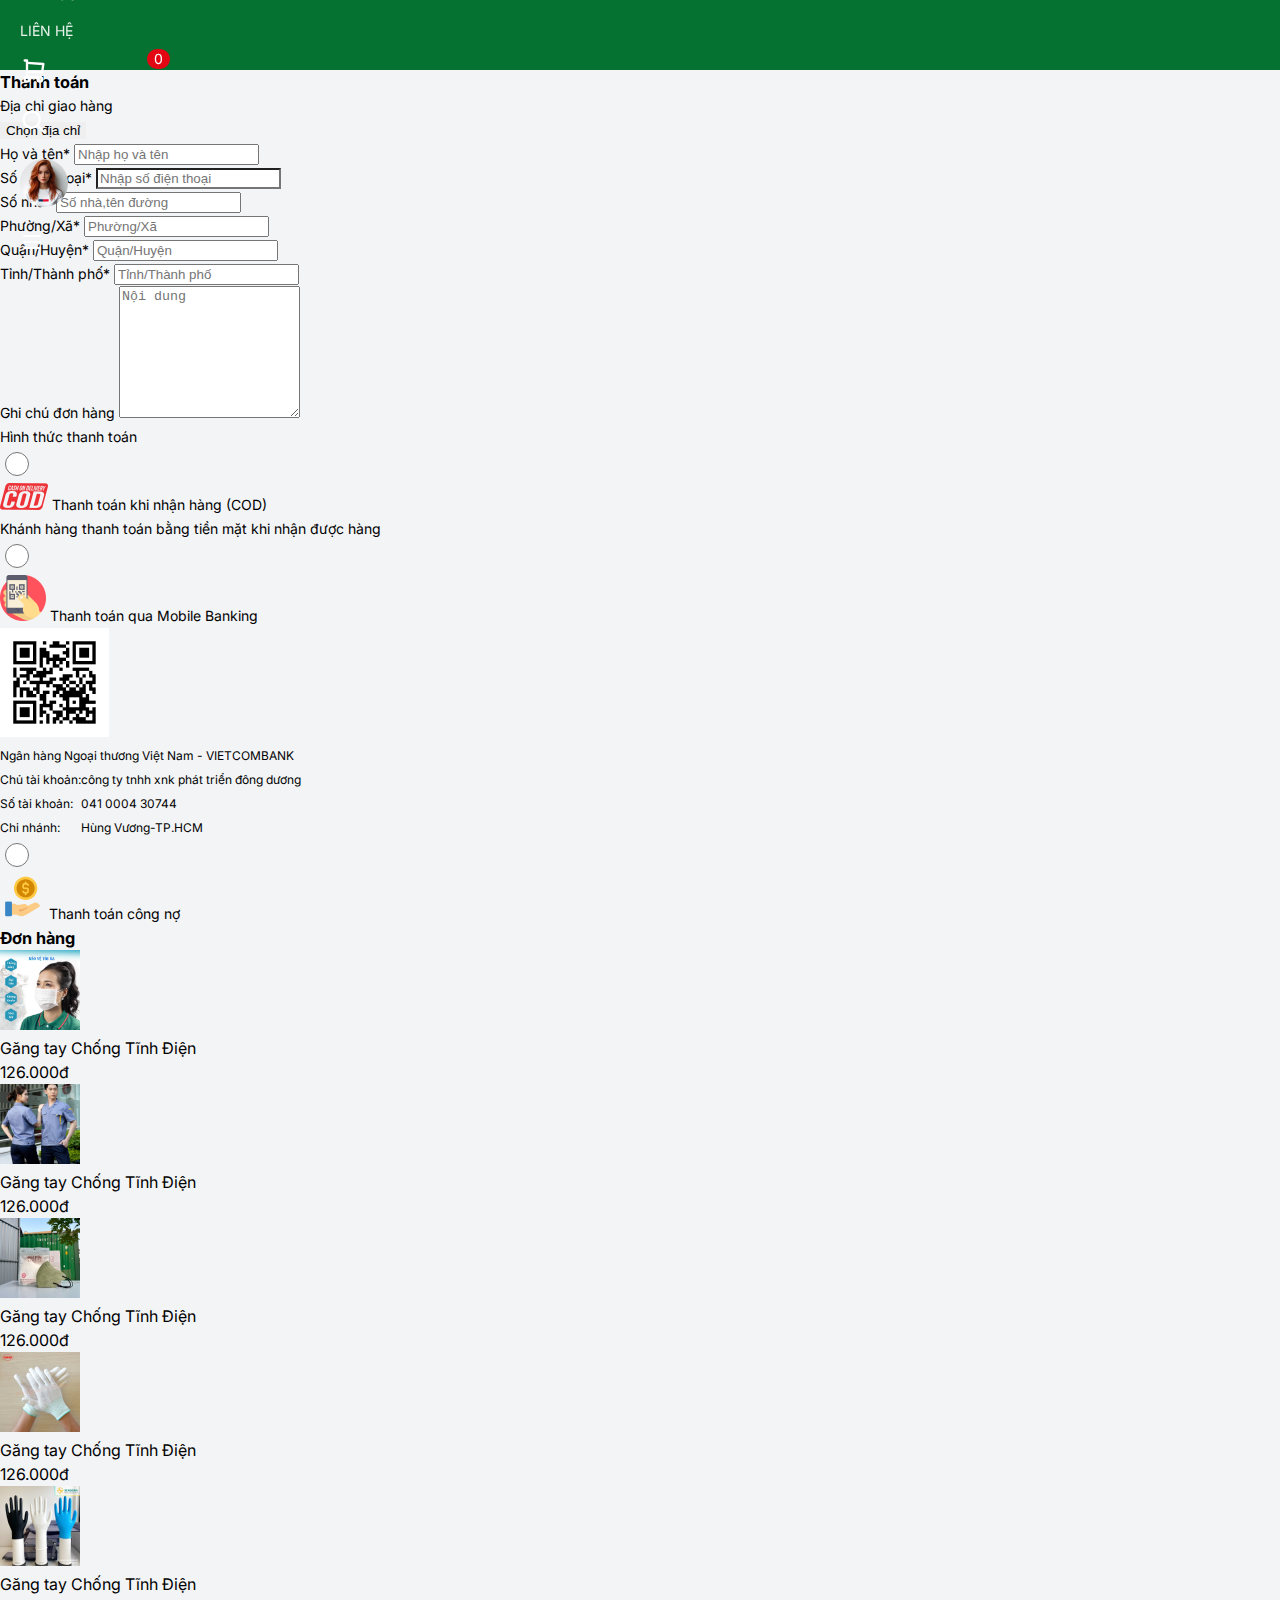
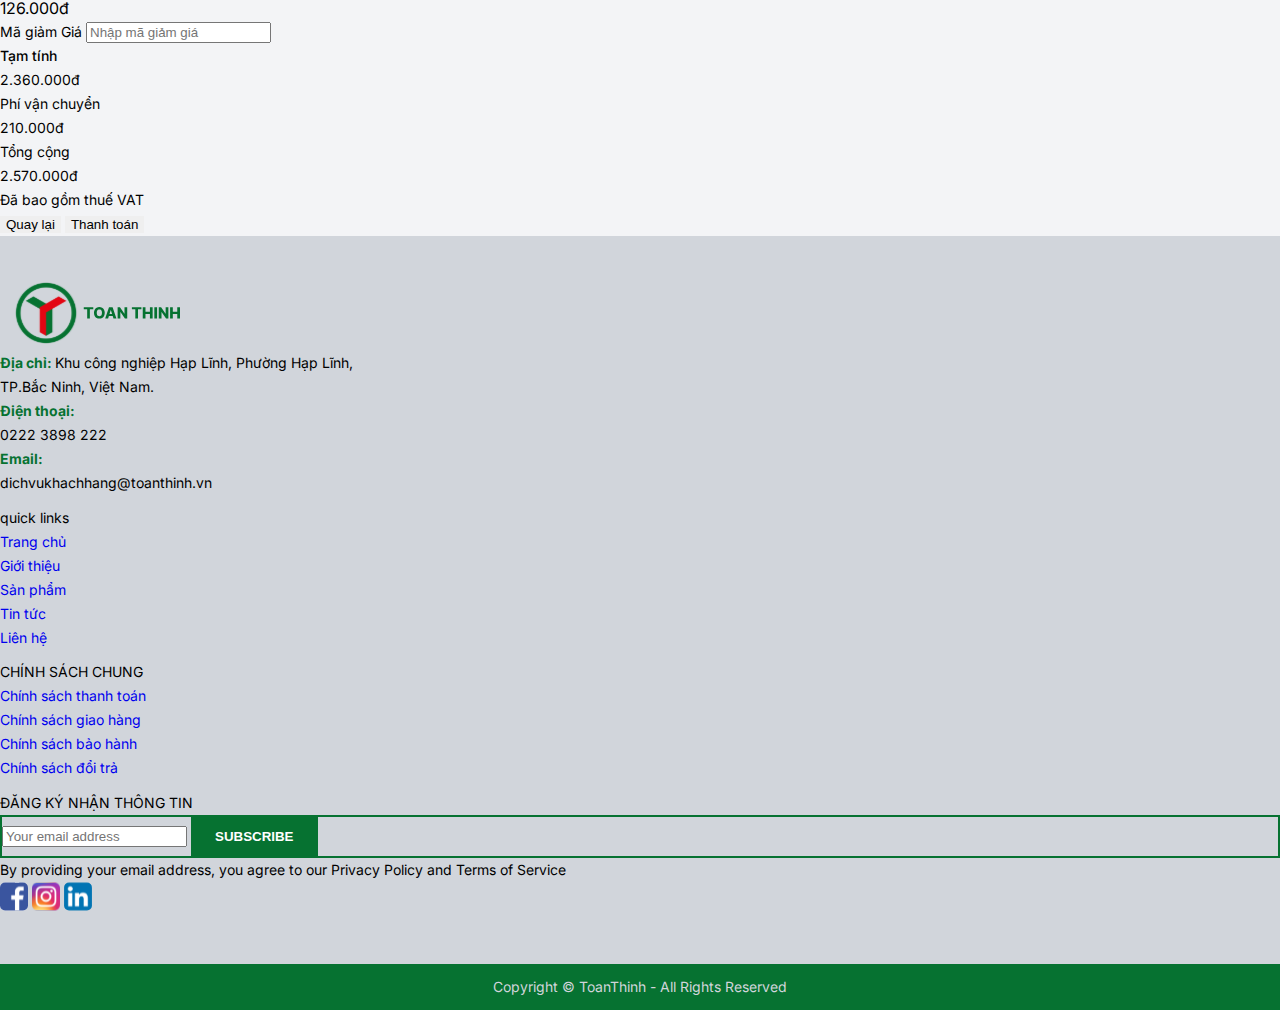
<file: login_pay.html>
<!DOCTYPE html>
<html lang="en">
  <head>
    <meta charset="UTF-8" />
    <meta name="viewport" content="width=device-width, initial-scale=1.0" />
    <link rel="preconnect" href="https://fonts.googleapis.com" />
    <link rel="preconnect" href="https://fonts.gstatic.com" crossorigin />
    <link
      href="https://cdn.jsdelivr.net/npm/bootstrap@5.0.2/dist/css/bootstrap.min.css"
      rel="stylesheet"
      integrity="sha384-EVSTQN3/azprG1Anm3QDgpJLIm9Nao0Yz1ztcQTwFspd3yD65VohhpuuCOmLASjC"
      crossorigin="anonymous"
    />
    <link
      href="https://fonts.googleapis.com/css2?family=Inter:ital,opsz,wght@0,14..32,100..900;1,14..32,100..900&display=swap"
      rel="stylesheet"
    />

    <link rel="stylesheet" href="./assets/css/reset.css" />
    <link rel="stylesheet" href="./assets/css/base.css" />
    <link rel="stylesheet" href="./assets/css/style.css" />
    <link rel="stylesheet" href="./assets/css/login_pay.css" />
    <title>Thanh toán</title>
  </head>
  <body>
    <!-- -- header start -->
    <header class="header header--bgGreen">
      <div class="container">
        <div class="row align-items-center justify-content-between">
          <div class="col-lg-2 col-md-4 col-sm-4 col-4">
            <div class="header__logo">
              <img src="./assets/Logo_White.svg" alt="" />
            </div>
          </div>
          <div class="col d-lg-block d-none">
            <ul
              class="header__menu d-flex justify-content-center align-items-center"
            >
              <li class="header__menu__item">
                <a href="">TRANG CHỦ</a>
              </li>
              <li class="header__menu__item">
                <a href="">GIỚI THIỆU</a>
              </li>
              <li class="header__menu__item item--active">
                <a href="">SẢN PHẨM</a>
              </li>
              <li class="header__menu__item">
                <a href="">TIN TỨC</a>
              </li>
              <li class="header__menu__item">
                <a href="">LIÊN HỆ</a>
              </li>
            </ul>
          </div>
          <div class="col-lg-2 col-md-2 col-sm-4 col-4">
            <ul
              class="list__icon d-flex justify-content-center align-items-center"
            >
              <li class="list__icon__item d-lg-block d-none">
                <a href="">
                  <span class="cart-quantity">0</span>
                  <svg
                    xmlns="http://www.w3.org/2000/svg"
                    width="28"
                    height="28"
                    viewBox="0 0 24 24"
                    fill="none"
                    stroke="currentColor"
                    stroke-width="2"
                    stroke-linecap="round"
                    stroke-linejoin="round"
                    class="icon icon-tabler icons-tabler-outline icon-tabler-shopping-cart"
                  >
                    <path stroke="none" d="M0 0h24v24H0z" fill="none" />
                    <path d="M6 19m-2 0a2 2 0 1 0 4 0a2 2 0 1 0 -4 0" />
                    <path d="M17 19m-2 0a2 2 0 1 0 4 0a2 2 0 1 0 -4 0" />
                    <path d="M17 17h-11v-14h-2" />
                    <path d="M6 5l14 1l-1 7h-13" />
                  </svg>
                </a>
              </li>
              <li class="list__icon__item d-lg-block d-none">
                <a href="">
                  <svg
                    xmlns="http://www.w3.org/2000/svg"
                    width="28"
                    height="28"
                    viewBox="0 0 24 24"
                    fill="none"
                    stroke="currentColor"
                    stroke-width="2"
                    stroke-linecap="round"
                    stroke-linejoin="round"
                    class="icon icon-tabler icons-tabler-outline icon-tabler-search"
                  >
                    <path stroke="none" d="M0 0h24v24H0z" fill="none" />
                    <path d="M10 10m-7 0a7 7 0 1 0 14 0a7 7 0 1 0 -14 0" />
                    <path d="M21 21l-6 -6" />
                  </svg>
                </a>
              </li>
              <li
                class="list__icon__item rounded-pill position-relative"
                id="avt"
              >
                <img src="./assets/images/avt/girl.png" alt="avt" />
                <div
                  class="position-absolute end-0 top-100 header__propper rounded-3 bg-white shadow-sm"
                >
                  <div class="px-1-2rem">
                    <div
                      class="d-flex align-items-center justify-content-between cursor-pointer py-1-2rem border-bottom border-2"
                    >
                      <div
                        class="d-flex gap-2 justify-content-center align-items-center lh-base"
                      >
                        <img
                          width="64px"
                          height="64px"
                          class="rounded-circle border-2 border border-secondary p-1"
                          src="./assets/images/avt/girl.png"
                          alt="avt"
                        />
                        <div class="">
                          <p class="fw-bold">Nguyễn Trâm Anh</p>
                          <span class="text-secondary fs-12 text-gray"
                            >Tramanhnguyen@gmail.com</span
                          >
                        </div>
                      </div>
                      <span
                        ><svg
                          xmlns="http://www.w3.org/2000/svg"
                          width="24"
                          height="24"
                          viewBox="0 0 24 24"
                          fill="none"
                          stroke="#6B7280"
                          stroke-width="2"
                          stroke-linecap="round"
                          stroke-linejoin="round"
                          class="icon icon-tabler icons-tabler-outline icon-tabler-chevron-right"
                        >
                          <path stroke="none" d="M0 0h24v24H0z" fill="none" />
                          <path d="M9 6l6 6l-6 6" /></svg
                      ></span>
                    </div>
                  </div>
                  <div
                    class="d-flex align-items-center justify-content-between p-1-2rem cursor-pointer border-bottom border-2"
                  >
                    <div class="d-flex gap-3 lh-base align-items-center">
                      <span
                        ><svg
                          xmlns="http://www.w3.org/2000/svg"
                          width="24"
                          height="24"
                          viewBox="0 0 24 24"
                          fill="#6B7280"
                          class="icon icon-tabler icons-tabler-filled icon-tabler-briefcase-2"
                        >
                          <path stroke="none" d="M0 0h24v24H0z" fill="none" />
                          <path
                            d="M14 2a3 3 0 0 1 3 3v1h2a3 3 0 0 1 3 3v9a3 3 0 0 1 -3 3h-14a3 3 0 0 1 -3 -3v-9a3 3 0 0 1 3 -3h2v-1a3 3 0 0 1 3 -3zm0 2h-4a1 1 0 0 0 -1 1v1h6v-1a1 1 0 0 0 -1 -1"
                          /></svg
                      ></span>
                      <p class="fw-bold">Quản lý đơn hàng</p>
                    </div>
                    <span
                      ><svg
                        xmlns="http://www.w3.org/2000/svg"
                        width="24"
                        height="24"
                        viewBox="0 0 24 24"
                        fill="none"
                        stroke="#6B7280"
                        stroke-width="2"
                        stroke-linecap="round"
                        stroke-linejoin="round"
                        class="icon icon-tabler icons-tabler-outline icon-tabler-chevron-right"
                      >
                        <path stroke="none" d="M0 0h24v24H0z" fill="none" />
                        <path d="M9 6l6 6l-6 6" /></svg
                    ></span>
                  </div>
                  <div
                    class="d-flex align-items-center justify-content-between p-1-2rem cursor-pointer border-bottom border-2"
                  >
                    <div class="d-flex gap-3 lh-base align-items-center">
                      <span>
                        <svg
                          xmlns="http://www.w3.org/2000/svg"
                          width="24"
                          height="24"
                          viewBox="0 0 24 24"
                          fill="#6B7280"
                          class="icon icon-tabler icons-tabler-filled icon-tabler-clock"
                        >
                          <path stroke="none" d="M0 0h24v24H0z" fill="none" />
                          <path
                            d="M17 3.34a10 10 0 1 1 -14.995 8.984l-.005 -.324l.005 -.324a10 10 0 0 1 14.995 -8.336zm-5 2.66a1 1 0 0 0 -.993 .883l-.007 .117v5l.009 .131a1 1 0 0 0 .197 .477l.087 .1l3 3l.094 .082a1 1 0 0 0 1.226 0l.094 -.083l.083 -.094a1 1 0 0 0 0 -1.226l-.083 -.094l-2.707 -2.708v-4.585l-.007 -.117a1 1 0 0 0 -.993 -.883z"
                          />
                        </svg>
                      </span>
                      <p class="fw-bold">Lịch sử mua hàng</p>
                    </div>
                    <span
                      ><svg
                        xmlns="http://www.w3.org/2000/svg"
                        width="24"
                        height="24"
                        viewBox="0 0 24 24"
                        fill="none"
                        stroke="#6B7280"
                        stroke-width="2"
                        stroke-linecap="round"
                        stroke-linejoin="round"
                        class="icon icon-tabler icons-tabler-outline icon-tabler-chevron-right"
                      >
                        <path stroke="none" d="M0 0h24v24H0z" fill="none" />
                        <path d="M9 6l6 6l-6 6" /></svg
                    ></span>
                  </div>
                  <div
                    class="d-flex align-items-center justify-content-between p-1-2rem cursor-pointer border-bottom border-2"
                  >
                    <div class="d-flex gap-3 lh-base align-items-center">
                      <span>
                        <svg
                          xmlns="http://www.w3.org/2000/svg"
                          width="24"
                          height="24"
                          viewBox="0 0 24 24"
                          fill="#6B7280"
                          class="icon icon-tabler icons-tabler-filled icon-tabler-bell"
                        >
                          <path stroke="none" d="M0 0h24v24H0z" fill="none" />
                          <path
                            d="M14.235 19c.865 0 1.322 1.024 .745 1.668a3.992 3.992 0 0 1 -2.98 1.332a3.992 3.992 0 0 1 -2.98 -1.332c-.552 -.616 -.158 -1.579 .634 -1.661l.11 -.006h4.471z"
                          />
                          <path
                            d="M12 2c1.358 0 2.506 .903 2.875 2.141l.046 .171l.008 .043a8.013 8.013 0 0 1 4.024 6.069l.028 .287l.019 .289v2.931l.021 .136a3 3 0 0 0 1.143 1.847l.167 .117l.162 .099c.86 .487 .56 1.766 -.377 1.864l-.116 .006h-16c-1.028 0 -1.387 -1.364 -.493 -1.87a3 3 0 0 0 1.472 -2.063l.021 -.143l.001 -2.97a8 8 0 0 1 3.821 -6.454l.248 -.146l.01 -.043a3.003 3.003 0 0 1 2.562 -2.29l.182 -.017l.176 -.004z"
                          />
                        </svg>
                      </span>
                      <p class="fw-bold">Thông báo</p>
                    </div>
                    <span
                      ><svg
                        xmlns="http://www.w3.org/2000/svg"
                        width="24"
                        height="24"
                        viewBox="0 0 24 24"
                        fill="none"
                        stroke="#6B7280"
                        stroke-width="2"
                        stroke-linecap="round"
                        stroke-linejoin="round"
                        class="icon icon-tabler icons-tabler-outline icon-tabler-chevron-right"
                      >
                        <path stroke="none" d="M0 0h24v24H0z" fill="none" />
                        <path d="M9 6l6 6l-6 6" /></svg
                    ></span>
                  </div>
                  <div
                    class="d-flex align-items-center justify-content-between p-1-2rem cursor-pointer border-bottom border-2"
                  >
                    <div class="d-flex gap-3 lh-base align-items-center">
                      <span>
                        <svg
                          xmlns="http://www.w3.org/2000/svg"
                          width="24"
                          height="24"
                          viewBox="0 0 24 24"
                          fill="#6B7280"
                          class="icon icon-tabler icons-tabler-filled icon-tabler-map-pin"
                        >
                          <path stroke="none" d="M0 0h24v24H0z" fill="none" />
                          <path
                            d="M18.364 4.636a9 9 0 0 1 .203 12.519l-.203 .21l-4.243 4.242a3 3 0 0 1 -4.097 .135l-.144 -.135l-4.244 -4.243a9 9 0 0 1 12.728 -12.728zm-6.364 3.364a3 3 0 1 0 0 6a3 3 0 0 0 0 -6z"
                          />
                        </svg>
                      </span>
                      <p class="fw-bold">Địa chỉ giao hàng</p>
                    </div>
                    <span
                      ><svg
                        xmlns="http://www.w3.org/2000/svg"
                        width="24"
                        height="24"
                        viewBox="0 0 24 24"
                        fill="none"
                        stroke="#6B7280"
                        stroke-width="2"
                        stroke-linecap="round"
                        stroke-linejoin="round"
                        class="icon icon-tabler icons-tabler-outline icon-tabler-chevron-right"
                      >
                        <path stroke="none" d="M0 0h24v24H0z" fill="none" />
                        <path d="M9 6l6 6l-6 6" /></svg
                    ></span>
                  </div>
                  <div
                    class="d-flex align-items-center justify-content-between p-1-2rem cursor-pointer border-bottom border-2"
                  >
                    <div class="d-flex gap-3 lh-base align-items-center">
                      <span>
                        <svg
                          xmlns="http://www.w3.org/2000/svg"
                          width="24"
                          height="24"
                          viewBox="0 0 24 24"
                          fill="#6B7280"
                          class="icon icon-tabler icons-tabler-filled icon-tabler-message"
                        >
                          <path stroke="none" d="M0 0h24v24H0z" fill="none" />
                          <path
                            d="M18 3a4 4 0 0 1 4 4v8a4 4 0 0 1 -4 4h-4.724l-4.762 2.857a1 1 0 0 1 -1.508 -.743l-.006 -.114v-2h-1a4 4 0 0 1 -3.995 -3.8l-.005 -.2v-8a4 4 0 0 1 4 -4zm-4 9h-6a1 1 0 0 0 0 2h6a1 1 0 0 0 0 -2m2 -4h-8a1 1 0 1 0 0 2h8a1 1 0 0 0 0 -2"
                          />
                        </svg>
                      </span>
                      <p class="fw-bold">Tư vấn</p>
                    </div>
                    <span
                      ><svg
                        xmlns="http://www.w3.org/2000/svg"
                        width="24"
                        height="24"
                        viewBox="0 0 24 24"
                        fill="none"
                        stroke="#6B7280"
                        stroke-width="2"
                        stroke-linecap="round"
                        stroke-linejoin="round"
                        class="icon icon-tabler icons-tabler-outline icon-tabler-chevron-right"
                      >
                        <path stroke="none" d="M0 0h24v24H0z" fill="none" />
                        <path d="M9 6l6 6l-6 6" /></svg
                    ></span>
                  </div>
                  <div
                    class="d-flex align-items-center justify-content-between p-1-2rem cursor-pointer"
                  >
                    <div class="d-flex gap-3 lh-base align-items-center">
                      <span>
                        <svg
                          xmlns="http://www.w3.org/2000/svg"
                          width="24"
                          height="24"
                          viewBox="0 0 24 24"
                          fill="#6B7280"
                          class="icon icon-tabler icons-tabler-filled icon-tabler-settings"
                        >
                          <path stroke="none" d="M0 0h24v24H0z" fill="none" />
                          <path
                            d="M14.647 4.081a.724 .724 0 0 0 1.08 .448c2.439 -1.485 5.23 1.305 3.745 3.744a.724 .724 0 0 0 .447 1.08c2.775 .673 2.775 4.62 0 5.294a.724 .724 0 0 0 -.448 1.08c1.485 2.439 -1.305 5.23 -3.744 3.745a.724 .724 0 0 0 -1.08 .447c-.673 2.775 -4.62 2.775 -5.294 0a.724 .724 0 0 0 -1.08 -.448c-2.439 1.485 -5.23 -1.305 -3.745 -3.744a.724 .724 0 0 0 -.447 -1.08c-2.775 -.673 -2.775 -4.62 0 -5.294a.724 .724 0 0 0 .448 -1.08c-1.485 -2.439 1.305 -5.23 3.744 -3.745a.722 .722 0 0 0 1.08 -.447c.673 -2.775 4.62 -2.775 5.294 0zm-2.647 4.919a3 3 0 1 0 0 6a3 3 0 0 0 0 -6z"
                          />
                        </svg>
                      </span>
                      <p class="fw-bold">Cài đặt</p>
                    </div>
                  </div>
                  <div class="px-1-2rem">
                    <div
                      class="d-flex align-items-center justify-content-between py-1-2rem cursor-pointer border-2 border-bottom"
                    >
                      <div class="d-flex gap-3 lh-base align-items-center">
                        <span>
                          <svg
                            xmlns="http://www.w3.org/2000/svg"
                            width="24"
                            height="24"
                            viewBox="0 0 24 24"
                            fill="#6B7280"
                            class="icon icon-tabler icons-tabler-filled icon-tabler-shield-check"
                          >
                            <path stroke="none" d="M0 0h24v24H0z" fill="none" />
                            <path
                              d="M11.998 2l.118 .007l.059 .008l.061 .013l.111 .034a.993 .993 0 0 1 .217 .112l.104 .082l.255 .218a11 11 0 0 0 7.189 2.537l.342 -.01a1 1 0 0 1 1.005 .717a13 13 0 0 1 -9.208 16.25a1 1 0 0 1 -.502 0a13 13 0 0 1 -9.209 -16.25a1 1 0 0 1 1.005 -.717a11 11 0 0 0 7.531 -2.527l.263 -.225l.096 -.075a.993 .993 0 0 1 .217 -.112l.112 -.034a.97 .97 0 0 1 .119 -.021l.115 -.007zm3.71 7.293a1 1 0 0 0 -1.415 0l-3.293 3.292l-1.293 -1.292l-.094 -.083a1 1 0 0 0 -1.32 1.497l2 2l.094 .083a1 1 0 0 0 1.32 -.083l4 -4l.083 -.094a1 1 0 0 0 -.083 -1.32z"
                            />
                          </svg>
                        </span>
                        <p class="fw-bold">Chính sách & điều khoản sử dụng</p>
                      </div>
                    </div>
                  </div>
                  <div
                    class="d-flex align-items-center justify-content-between p-1-2rem cursor-pointer"
                  >
                    <div class="d-flex gap-3 lh-base align-items-center">
                      <span>
                        <svg
                          xmlns="http://www.w3.org/2000/svg"
                          width="24"
                          height="24"
                          viewBox="0 0 24 24"
                          fill="none"
                          stroke="#E30613"
                          stroke-width="2"
                          stroke-linecap="round"
                          stroke-linejoin="round"
                          class="icon icon-tabler icons-tabler-outline icon-tabler-logout-2"
                        >
                          <path stroke="none" d="M0 0h24v24H0z" fill="none" />
                          <path
                            d="M10 8v-2a2 2 0 0 1 2 -2h7a2 2 0 0 1 2 2v12a2 2 0 0 1 -2 2h-7a2 2 0 0 1 -2 -2v-2"
                          />
                          <path d="M15 12h-12l3 -3" />
                          <path d="M6 15l-3 -3" />
                        </svg>
                      </span>
                      <p class="fw-bold text-red">Đăng xuất</p>
                    </div>
                  </div>
                  <div
                    class="d-flex align-items-center justify-content-between pb-1-2rem px-1-2rem cursor-pointer gap-3"
                  >
                    <button
                      class="w-100 py-2 rounded-pill d-flex align-items-center gap-1 justify-content-center"
                    >
                      <img
                        src="./assets/images/avt/icon_profile/mobile.svg"
                        alt="mobile"
                      />
                      <span>Tải App</span>
                    </button>
                    <button
                      class="w-100 py-2 rounded-pill d-flex align-items-center justify-content-center gap-1"
                    >
                      <img
                        src="./assets/images/avt/icon_profile/facebook.svg"
                        alt="mobile"
                      />
                      <span>Fanpage</span>
                    </button>
                  </div>
                </div>
              </li>
              <li class="list__icon__item d-lg-none d-md-block">
                <a class="list__icon--dropdown">
                  <svg
                    xmlns="http://www.w3.org/2000/svg"
                    width="24"
                    height="24"
                    viewBox="0 0 24 24"
                    fill="none"
                    stroke="currentColor"
                    stroke-width="2"
                    stroke-linecap="round"
                    stroke-linejoin="round"
                    class="icon icon-tabler icons-tabler-outline icon-tabler-menu-2"
                  >
                    <path stroke="none" d="M0 0h24v24H0z" fill="none" />
                    <path d="M4 6l16 0" />
                    <path d="M4 12l16 0" />
                    <path d="M4 18l16 0" />
                  </svg>
                </a>
              </li>
            </ul>
          </div>
        </div>
      </div>
      <ul class="header__dropdown">
        <li>
          <a href="">Trang chủ</a>
        </li>
        <li>
          <a href="">Giới thiệu</a>
        </li>
        <li>
          <a href="">Sản phẩm</a>
        </li>
        <li>
          <a href="">Tin tức</a>
        </li>
        <li>
          <a href="">Liên hệ</a>
        </li>
      </ul>
    </header>
    <!-- -- header end -->
    <div class="pay py-5">
      <div class="container-lg p-lg-0 container-fluid p-2">
        <div class="row">
          <div class="col-lg-7 col-12">
            <h3 class="fw-bold mb-4">Thanh toán</h3>
            <div class="p-3 border bg-white">
              <div
                class="d-flex justify-content-between align-items-center mb-4"
              >
                <div class="fw-bold fs-4">Địa chỉ giao hàng</div>
                <button
                  class="btn btn-success text-white border-0 px-4 py-2 rounded-pill" id="address__btn"
                >
                  Chọn địa chỉ
                </button>
              </div>
              <form>
                <div class="address__fill active">
                  <div class="mb-3">
                    <label for="fullname" class="form-label"
                      >Họ và tên<span class="text-danger">*</span></label
                    >
                    <input
                      type="text"
                      class="form-control py-3"
                      id="fullname"
                      placeholder="Nhập họ và tên"
                    />
                    <span class="form-text"></span>
                  </div>
                  <div class="mb-3">
                    <label for="phone" class="form-label"
                      >Số điện thoại<span class="text-danger">*</span></label
                    >
                    <input
                      type="number"
                      class="form-control py-3"
                      id="phone"
                      placeholder="Nhập số điện thoại"
                    />
                    <span class="form-text"></span>
                  </div>
                  <div class="mb-3">
                    <label for="houseNumber" class="form-label"
                      >Số nhà<span class="text-danger">*</span></label
                    >
                    <input
                      type="text"
                      class="form-control py-3"
                      id="houseNumber"
                      placeholder="Số nhà,tên đường"
                    />
                    <span class="form-text"></span>
                  </div>
                  <div class="mb-3">
                    <label for="district" class="form-label"
                      >Phường/Xã<span class="text-danger">*</span></label
                    >
                    <input
                      type="text"
                      class="form-control py-3"
                      id="district"
                      placeholder="Phường/Xã"
                    />
                    <span class="form-text"></span>
                  </div>
                  <div class="mb-3">
                    <label for="province" class="form-label"
                      >Quận/Huyện<span class="text-danger">*</span></label
                    >
                    <input
                      type="text"
                      class="form-control py-3"
                      id="province"
                      placeholder="Quận/Huyện"
                    />
                    <span class="form-text"></span>
                  </div>
                  <div>
                    <label for="city" class="form-label"
                      >Tỉnh/Thành phố<span class="text-danger">*</span></label
                    >
                    <input
                      type="text"
                      class="form-control py-3"
                      id="city"
                      placeholder="Tỉnh/Thành phố"
                    />
                    <span class="form-text"></span>
                  </div>
                </div>
                <div class="border p-3 p-3 address__default">
                  <div class="fw-bold p-1 d-flex align-items-center gap-1 mb-2">
                      <svg
                        xmlns="http://www.w3.org/2000/svg"
                        width="18"
                        height="18"
                        viewBox="0 0 24 24"
                        fill="#067231"
                        class="icon icon-tabler icons-tabler-filled icon-tabler-circle-check"
                      >
                        <path stroke="none" d="M0 0h24v24H0z" fill="none" />
                        <path
                          d="M17 3.34a10 10 0 1 1 -14.995 8.984l-.005 -.324l.005 -.324a10 10 0 0 1 14.995 -8.336zm-1.293 5.953a1 1 0 0 0 -1.32 -.083l-.094 .083l-3.293 3.292l-1.293 -1.292l-.094 -.083a1 1 0 0 0 -1.403 1.403l.083 .094l2 2l.094 .083a1 1 0 0 0 1.226 0l.094 -.083l4 -4l.083 -.094a1 1 0 0 0 -.083 -1.32z"
                        />
                      </svg>
                      <span class="text-green">Địa chỉ mặc định</span>
                  </div>
                  <div class="table-responsive fs-12">
                    <table class="table table-borderless mb-0">
                      <tbody class="">
                        <tr class="">
                          <td class="p-1 fs-16 lh-base">Họ và tên:</td>
                          <td class="p-1 fs-16 lh-base fw-bold">
                            Đào Quyết Thắng
                          </td>
                        </tr>
                        <tr class="">
                          <td class="p-1 fs-16 lh-base">Địa chỉ:</td>
                          <td class="p-1 fs-16 lh-base fw-bold">Khu công nghiệp Hạp Lĩnh, Phường Hạp Lĩnh, Thành phố Bắc Ninh</td>
                        </tr>
                        <tr class="">
                          <td class="p-1 fs-16 lh-base">Điện thoại:</td>
                          <td class="p-1 fs-16 lh-base fw-bold">0869 256 123</td>
                        </tr>
                      </tbody>
                    </table>
                  </div>
                </div>
                <div class="my-5">
                  <label for="note" class="form-label fw-bold fs-4 mb-3"
                    >Ghi chú đơn hàng</label
                  >
                  <textarea
                    class="form-control pay__textarea"
                    id="note"
                    placeholder="Nội dung"
                  ></textarea>
                </div>
                <div class="mb-4">
                  <div class="form-label fw-bold fs-4 mb-4">
                    Hình thức thanh toán
                  </div>
                  <div class="d-flex gap-3 pt-2 pb-4 border-bottom">
                    <input
                      type="radio"
                      class=""
                      name="pay_option"
                      height="24"
                    />
                    <div class="">
                      <div class="d-flex align-items-center gap-3">
                        <img src="./assets/images/pay/COD.png" alt="COD" />
                        <span class="fw-bold"
                          >Thanh toán khi nhận hàng (COD)</span
                        >
                      </div>
                      <p class="text-secondary mt-2">
                        Khánh hàng thanh toán bằng tiền mặt khi nhận được hàng
                      </p>
                    </div>
                  </div>
                  <div class="d-flex gap-3 pt-2 pb-4 border-bottom">
                    <input
                      type="radio"
                      class="mt-2"
                      name="pay_option"
                      height="24"
                    />
                    <div class="">
                      <div class="d-flex align-items-center gap-3">
                        <img src="./assets/images/pay/Banking.png" alt="COD" />
                        <span class="fw-bold"
                          >Thanh toán qua Mobile Banking</span
                        >
                      </div>
                      <div
                        class="d-md-flex align-items-center gap-3 mt-2 d-block"
                      >
                        <img
                          src="./assets/images/pay/QrCode.png"
                          alt="QrCode"
                        />
                        <div class="">
                          <div class="table-responsive fs-12">
                            <table class="table table-borderless mb-0">
                              <tbody class="">
                                <tr>
                                  <td colspan="2" class="fw-bold p-1">
                                    Ngân hàng Ngoại thương Việt Nam -
                                    VIETCOMBANK
                                  </td>
                                </tr>
                                <tr class="">
                                  <td class="p-1">Chủ tài khoản:</td>
                                  <td class="p-1 text-uppercase">
                                    công ty tnhh xnk phát triển đông dương
                                  </td>
                                </tr>
                                <tr class="">
                                  <td class="p-1">Số tài khoản:</td>
                                  <td class="p-1">041 0004 30744</td>
                                </tr>
                                <tr class="">
                                  <td class="p-1">Chi nhánh:</td>
                                  <td class="p-1">Hùng Vương-TP.HCM</td>
                                </tr>
                              </tbody>
                            </table>
                          </div>
                        </div>
                      </div>
                    </div>
                  </div>
                  <div class="d-flex gap-3 pt-2">
                    <input
                      type="radio"
                      class="mt-3"
                      name="pay_option"
                      height="24"
                    />
                    <div class="">
                      <div class="d-flex align-items-center gap-3">
                        <img src="./assets/images/pay/Owe.png" alt="COD" />
                        <span class="fw-bold">Thanh toán công nợ</span>
                      </div>
                    </div>
                  </div>
                </div>
              </form>
            </div>
          </div>
          <div class="col-lg-5 col-12 mt-lg-0 mt-3">
            <h3 class="fw-bold mb-4">Đơn hàng</h3>
            <div class="border px-3 pb-4 bg-white">
              <div class="order mb-4">
                <div
                  class="d-flex align-items-center justify-content-between py-4 border-bottom"
                >
                  <div class="d-flex align-items-center gap-3">
                    <img
                      src="./assets/images/products_detail/1.png"
                      width="80px"
                      height="80px"
                      alt="#"
                    />
                    <p class="fw-bold lh-base order__title">
                      Găng tay Chống Tĩnh Điện
                    </p>
                  </div>
                  <p class="fw-bold">126.000đ</p>
                </div>
                <div
                  class="d-flex align-items-center justify-content-between py-4 border-bottom"
                >
                  <div class="d-flex align-items-center gap-3">
                    <img
                      src="./assets/images/products_detail/5.png"
                      width="80px"
                      height="80px"
                      alt="#"
                    />
                    <p class="fw-bold lh-base order__title">
                      Găng tay Chống Tĩnh Điện
                    </p>
                  </div>
                  <p class="fw-bold">126.000đ</p>
                </div>
                <div
                  class="d-flex align-items-center justify-content-between py-4 border-bottom"
                >
                  <div class="d-flex align-items-center gap-3">
                    <img
                      src="./assets/images/products_detail/6.png"
                      width="80px"
                      height="80px"
                      alt="#"
                    />
                    <p class="fw-bold lh-base order__title">
                      Găng tay Chống Tĩnh Điện
                    </p>
                  </div>
                  <p class="fw-bold">126.000đ</p>
                </div>
                <div
                  class="d-flex align-items-center justify-content-between py-4 border-bottom"
                >
                  <div class="d-flex align-items-center gap-3">
                    <img
                      src="./assets/images/products_detail/7.png"
                      width="80px"
                      height="80px"
                      alt="#"
                    />
                    <p class="fw-bold lh-base order__title">
                      Găng tay Chống Tĩnh Điện
                    </p>
                  </div>
                  <p class="fw-bold">126.000đ</p>
                </div>
                <div
                  class="d-flex align-items-center justify-content-between py-4 border-bottom"
                >
                  <div class="d-flex align-items-center gap-3">
                    <img
                      src="./assets/images/products_detail/8.png"
                      width="80px"
                      height="80px"
                      alt="#"
                    />
                    <p class="fw-bold lh-base order__title">
                      Găng tay Chống Tĩnh Điện
                    </p>
                  </div>
                  <p class="fw-bold">126.000đ</p>
                </div>
              </div>
              <div class="mb-4">
                <label for="discount" class="form-label fw-bold"
                  >Mã giảm Giá</label
                >
                <input
                  type="text"
                  class="form-control py-3"
                  id="discount"
                  placeholder="Nhập mã giảm giá"
                />
                <span class="form-text"></span>
              </div>
              <div
                class="mb-3 d-flex align-content-center justify-content-between"
              >
                <p class="fwsembold">Tạm tính</p>
                <p class="fw-bold fs-5">2.360.000đ</p>
              </div>
              <div
                class="mb-4 d-flex align-content-center justify-content-between pb-4 border-bottom"
              >
                <p class="fwsemibold">Phí vận chuyển</p>
                <p class="fw-bold fs-5">210.000đ</p>
              </div>
              <div class="d-flex align-content-center justify-content-between">
                <p class="fwsemibold">Tổng cộng</p>
                <p class="fw-bold fs-5 text-danger">2.570.000đ</p>
              </div>
              <div
                class="d-flex align-content-center justify-content-between mt-2"
              >
                <p></p>
                <p class="text-secondary">Đã bao gồm thuế VAT</p>
              </div>
            </div>
            <div class="d-flex gap-3 mt-3">
              <button
                class="btn btn-secondary text-white border-0 py-3 rounded-0 w-100"
              >
                Quay lại
              </button>
              <button
                class="btn btn-danger text-white border-0 py-3 rounded-0 w-100"
              >
                Thanh toán
              </button>
            </div>
          </div>
        </div>
      </div>
    </div>

    <!-- introduce end -->
    <!-- footer start -->
    <footer class="footer">
      <div class="footer__wrapper">
        <div class="container h-100">
          <div class="row h-100">
            <div class="col-lg-5 col-md-6 col-12">
              <div
                class="h-100 footer__wrapper__content__introduce d-flex justify-content-between flex-column"
              >
                <a href="#" class="mb-3">
                  <img
                    src="./assets/Frame 45994.svg"
                    height="62px"
                    width="196px"
                  />
                </a>
                <div class="lh-base mb-3">
                  <span class="footer__wrapper__content__text">Địa chỉ: </span
                  >Khu công nghiệp Hạp Lĩnh, Phường Hạp Lĩnh, TP.Bắc Ninh, Việt
                  Nam.
                </div>
                <div class="lh-base mb-3">
                  <div class="footer__wrapper__content__text">Điện thoại:</div>
                  <span> 0222 3898 222</span>
                </div>
                <div class="lh-base mb-3">
                  <div class="footer__wrapper__content__text">Email:</div>
                  <span>dichvukhachhang@toanthinh.vn</span>
                </div>
              </div>
            </div>
            <div
              class="col-lg-2 footer__wrapper__content__detail col-md-3 col-6"
            >
              <div class="text-uppercase fw-bold mb-4">quick links</div>
              <p class="mb-3"><a href="#" class="text-dark">Trang chủ</a></p>
              <p class="mb-3"><a href="#" class="text-dark">Giới thiệu</a></p>
              <p class="mb-3"><a href="#" class="text-dark">Sản phẩm</a></p>
              <p class="mb-3"><a href="#" class="text-dark">Tin tức</a></p>
              <p><a href="#" class="text-dark">Liên hệ</a></p>
            </div>
            <div
              class="col-lg-2 footer__wrapper__content__detail col-md-3 col-6"
            >
              <div class="text-uppercase fw-bold mb-4">CHÍNH SÁCH CHUNG</div>
              <p class="mb-3">
                <a href="#" class="text-dark">Chính sách thanh toán</a>
              </p>
              <p class="mb-3">
                <a href="#" class="text-dark">Chính sách giao hàng</a>
              </p>
              <p class="mb-3">
                <a href="#" class="text-dark">Chính sách bảo hành</a>
              </p>
              <p class="mb-3">
                <a href="#" class="text-dark">Chính sách đổi trả</a>
              </p>
            </div>
            <div
              class="d-flex flex-column justify-content-between h-100 col-lg-3 col-12 footer__wrapper__content__detail"
            >
              <div class="text-uppercase fw-bold mb-4">
                ĐĂNG KÝ NHẬN THÔNG TIN
              </div>
              <div
                class="d-flex justify-content-between footer__wrapper__content__detail__register w-100 mb-4"
              >
                <input
                  type="text"
                  class="p-3 w-100"
                  placeholder="Your email address"
                />
                <button
                  class="text-uppercase btn__custom btn__custom--green w-75 p-0"
                >
                  SUBSCRIBE
                </button>
              </div>
              <p class="lh-base mb-4">
                By providing your email address, you agree to our Privacy Policy
                and Terms of Service
              </p>
              <div class="mb-4">
                <a href="#" class="me-2">
                  <img
                    src="./assets/images/social-icon/facebook.svg"
                    alt="facebook"
                  />
                </a>
                <a href="#" class="me-2">
                  <img
                    src="./assets/images/social-icon/instagram.svg"
                    alt="instagram"
                  />
                </a>
                <a href="#" class="me-2">
                  <img
                    src="./assets/images/social-icon/linkin.svg"
                    alt="linkin"
                  />
                </a>
              </div>
            </div>
            <!-- <div class="col-7 footer__wrapper__content__detail">
            <div class="row h-100">
           
            </div>
           </div> -->
          </div>
        </div>
      </div>
      <div class="footer__copyright">
        <span>Copyright © ToanThinh - All Rights Reserved</span>
      </div>
    </footer>
    <!-- footer end -->
    <!-- -- Bootstrap -->
    <script
      src="https://cdn.jsdelivr.net/npm/bootstrap@5.0.2/dist/js/bootstrap.bundle.min.js"
      integrity="sha384-MrcW6ZMFYlzcLA8Nl+NtUVF0sA7MsXsP1UyJoMp4YLEuNSfAP+JcXn/tWtIaxVXM"
      crossorigin="anonymous"
    ></script>
    <!-- -- Bootstrap -->
    <!-- avt js -->
    <script src="./assets/js/script.js"></script>
    <script src="./assets/js/login_pay.js"></script>

  </body>
</html>
</file>
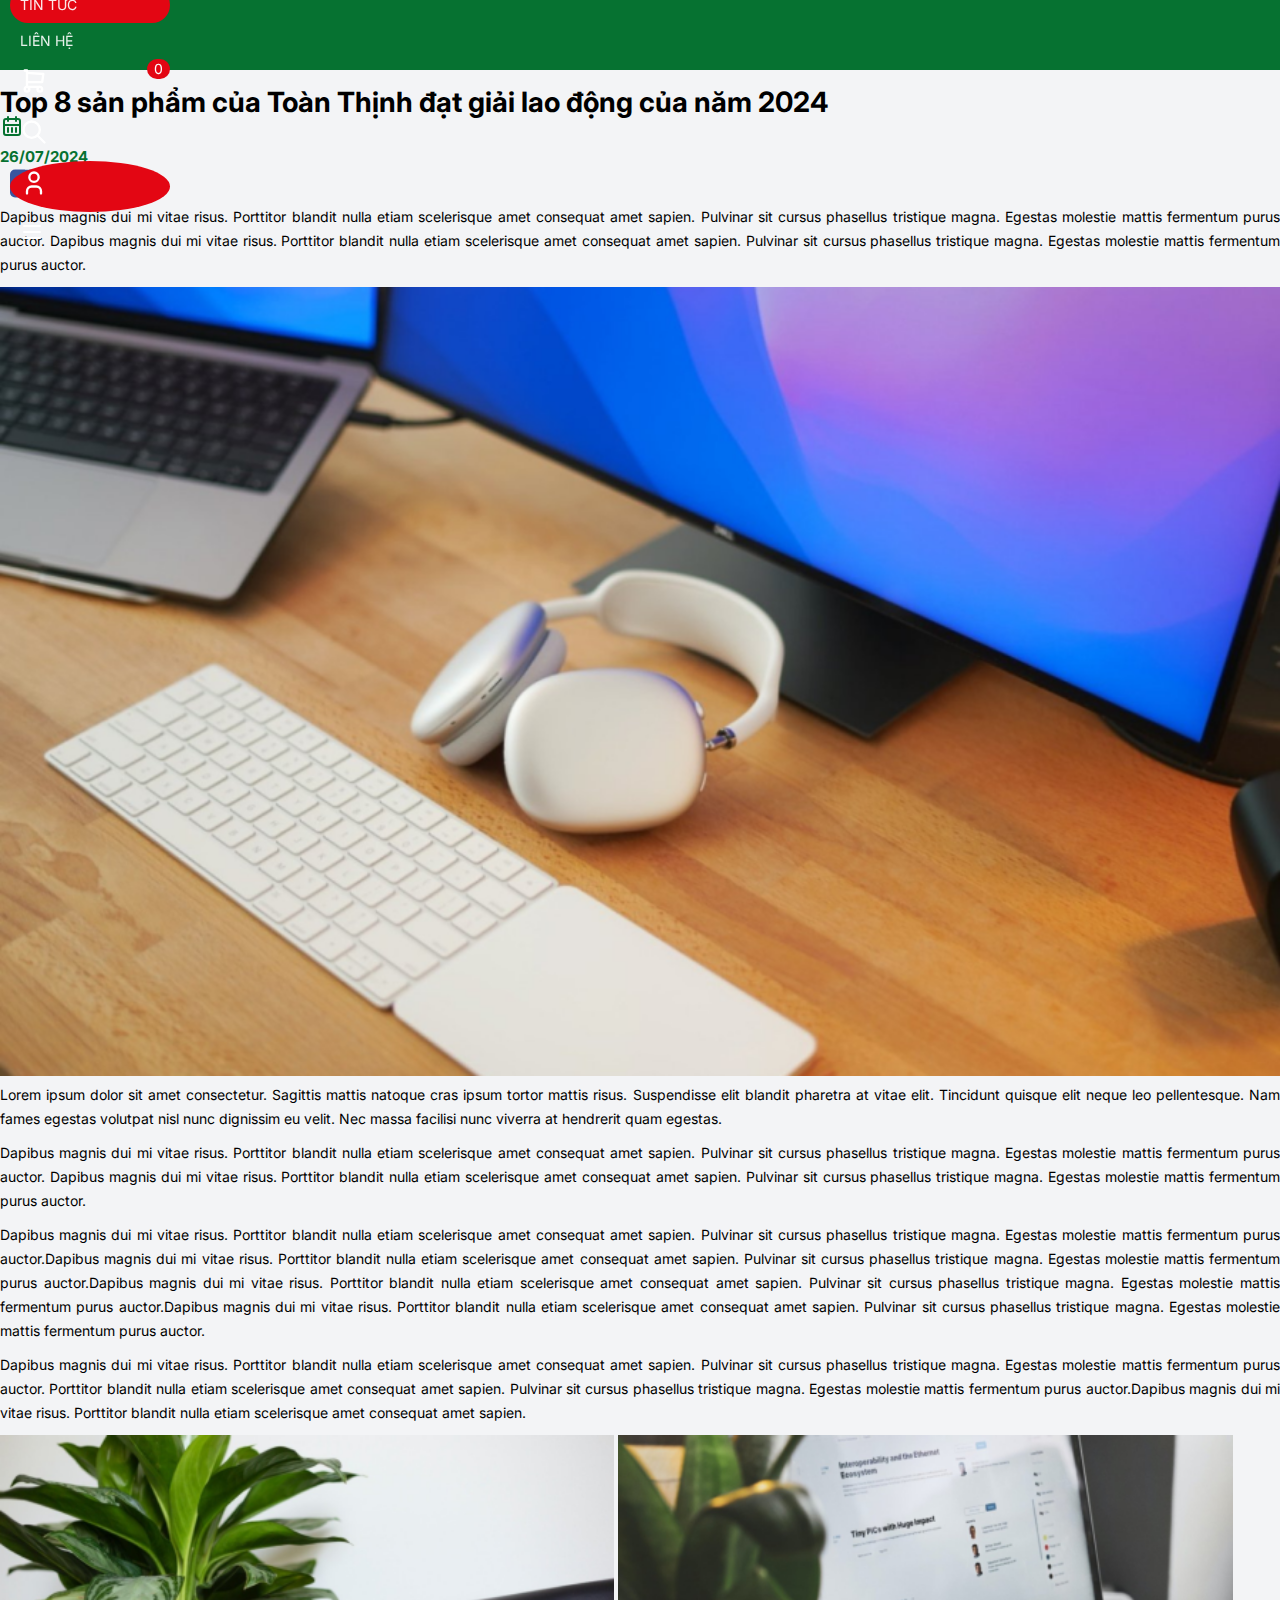
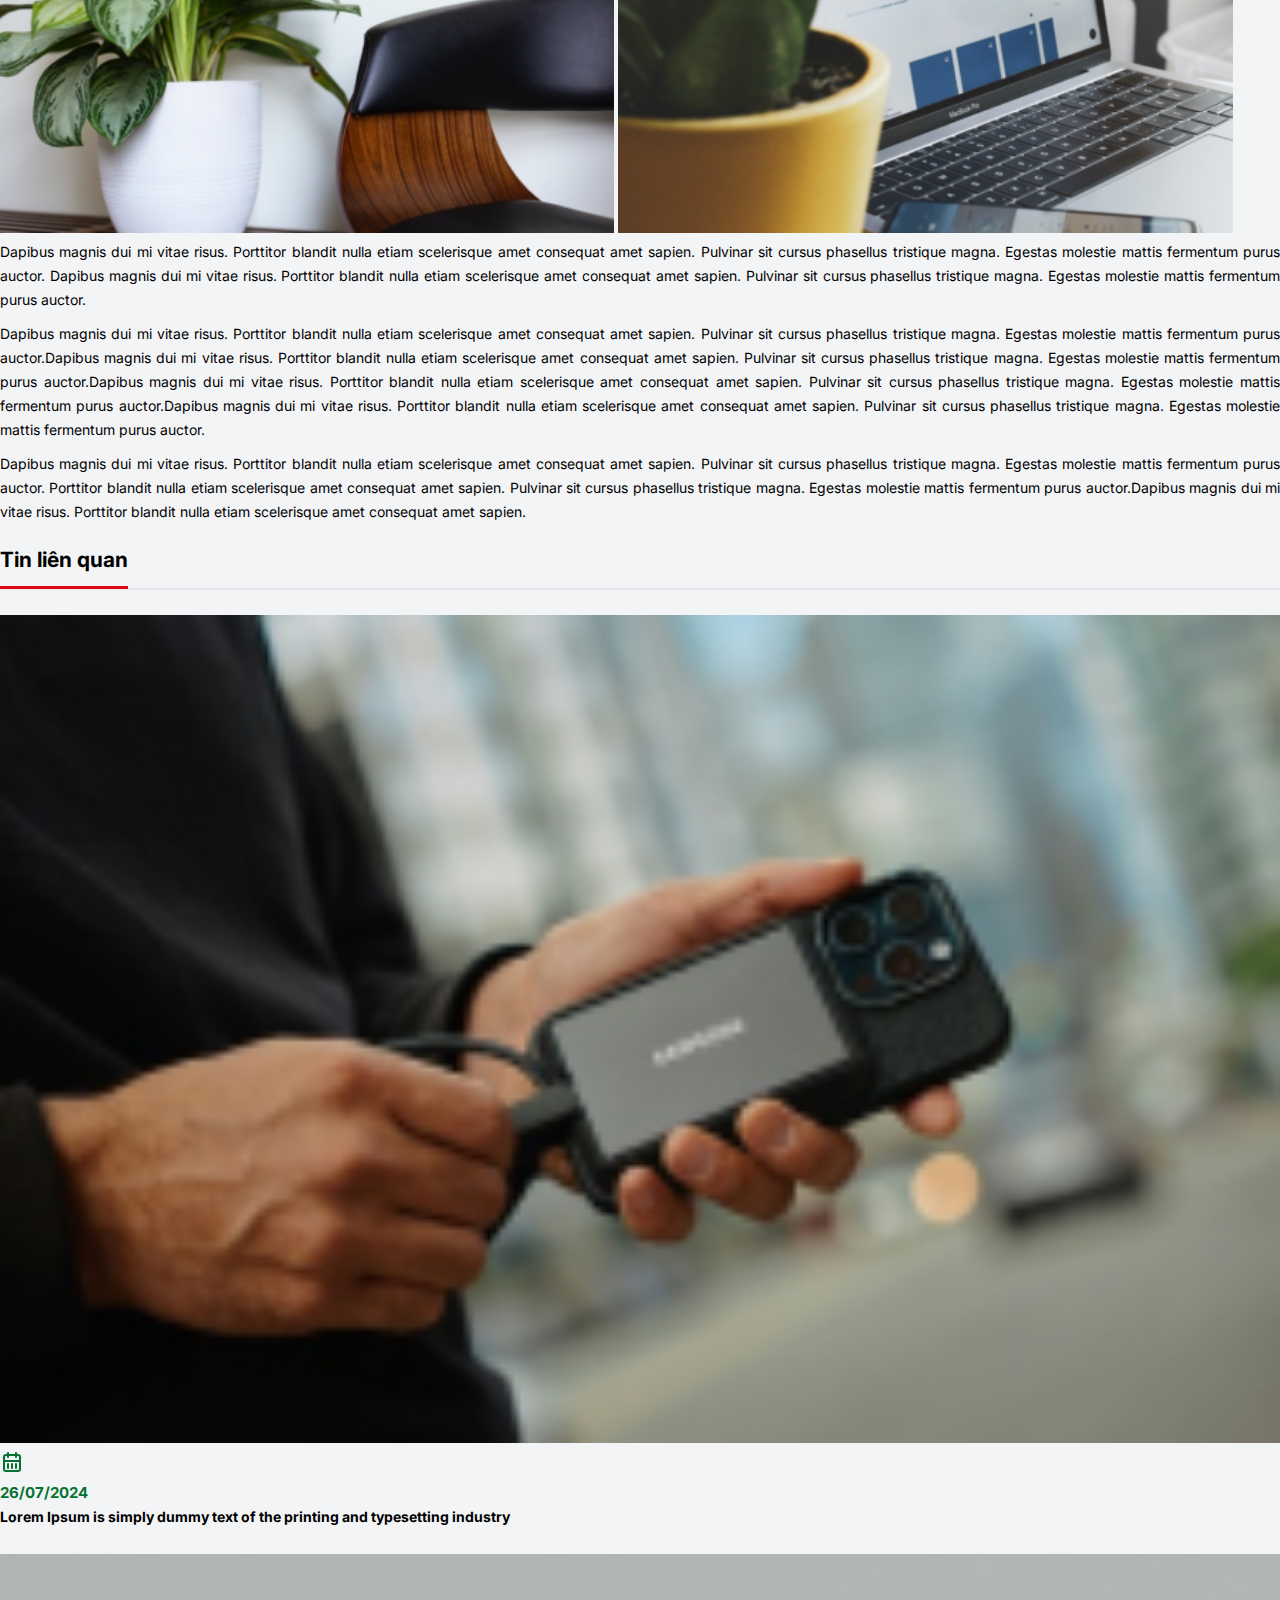
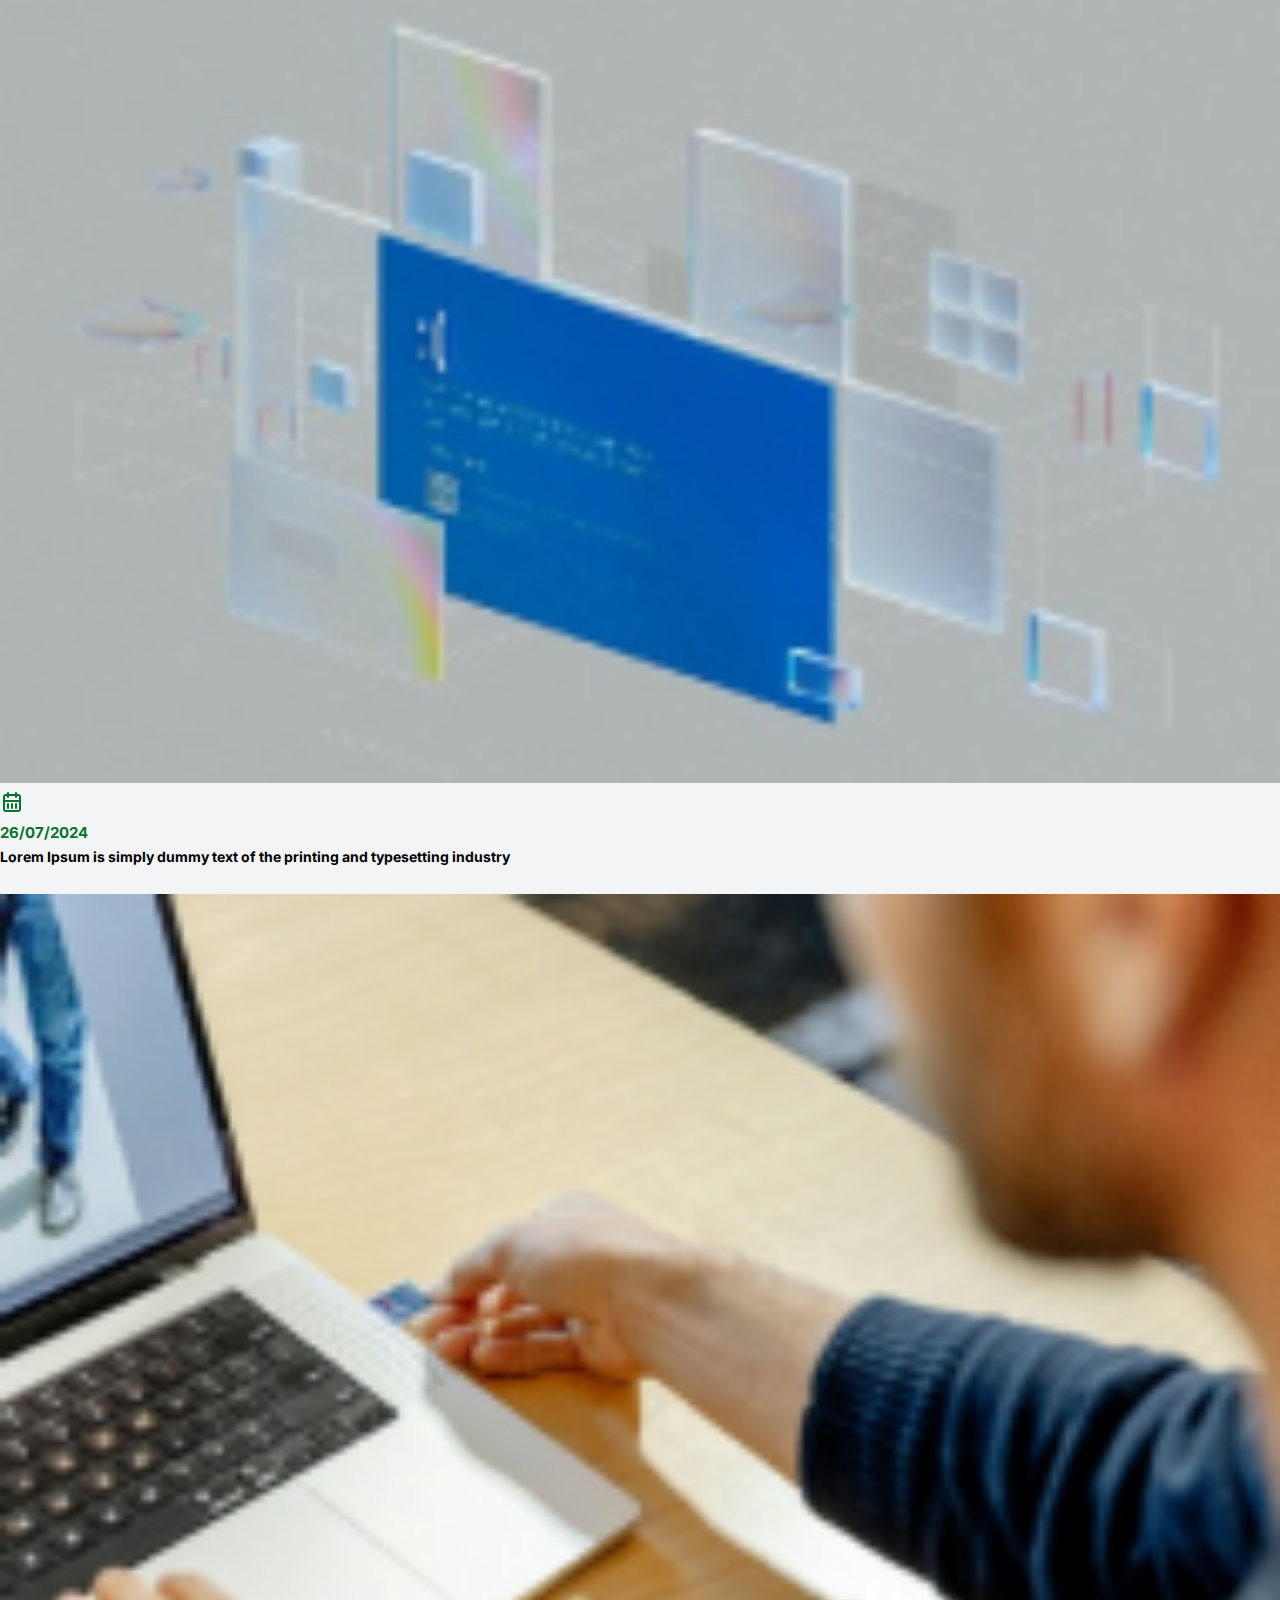
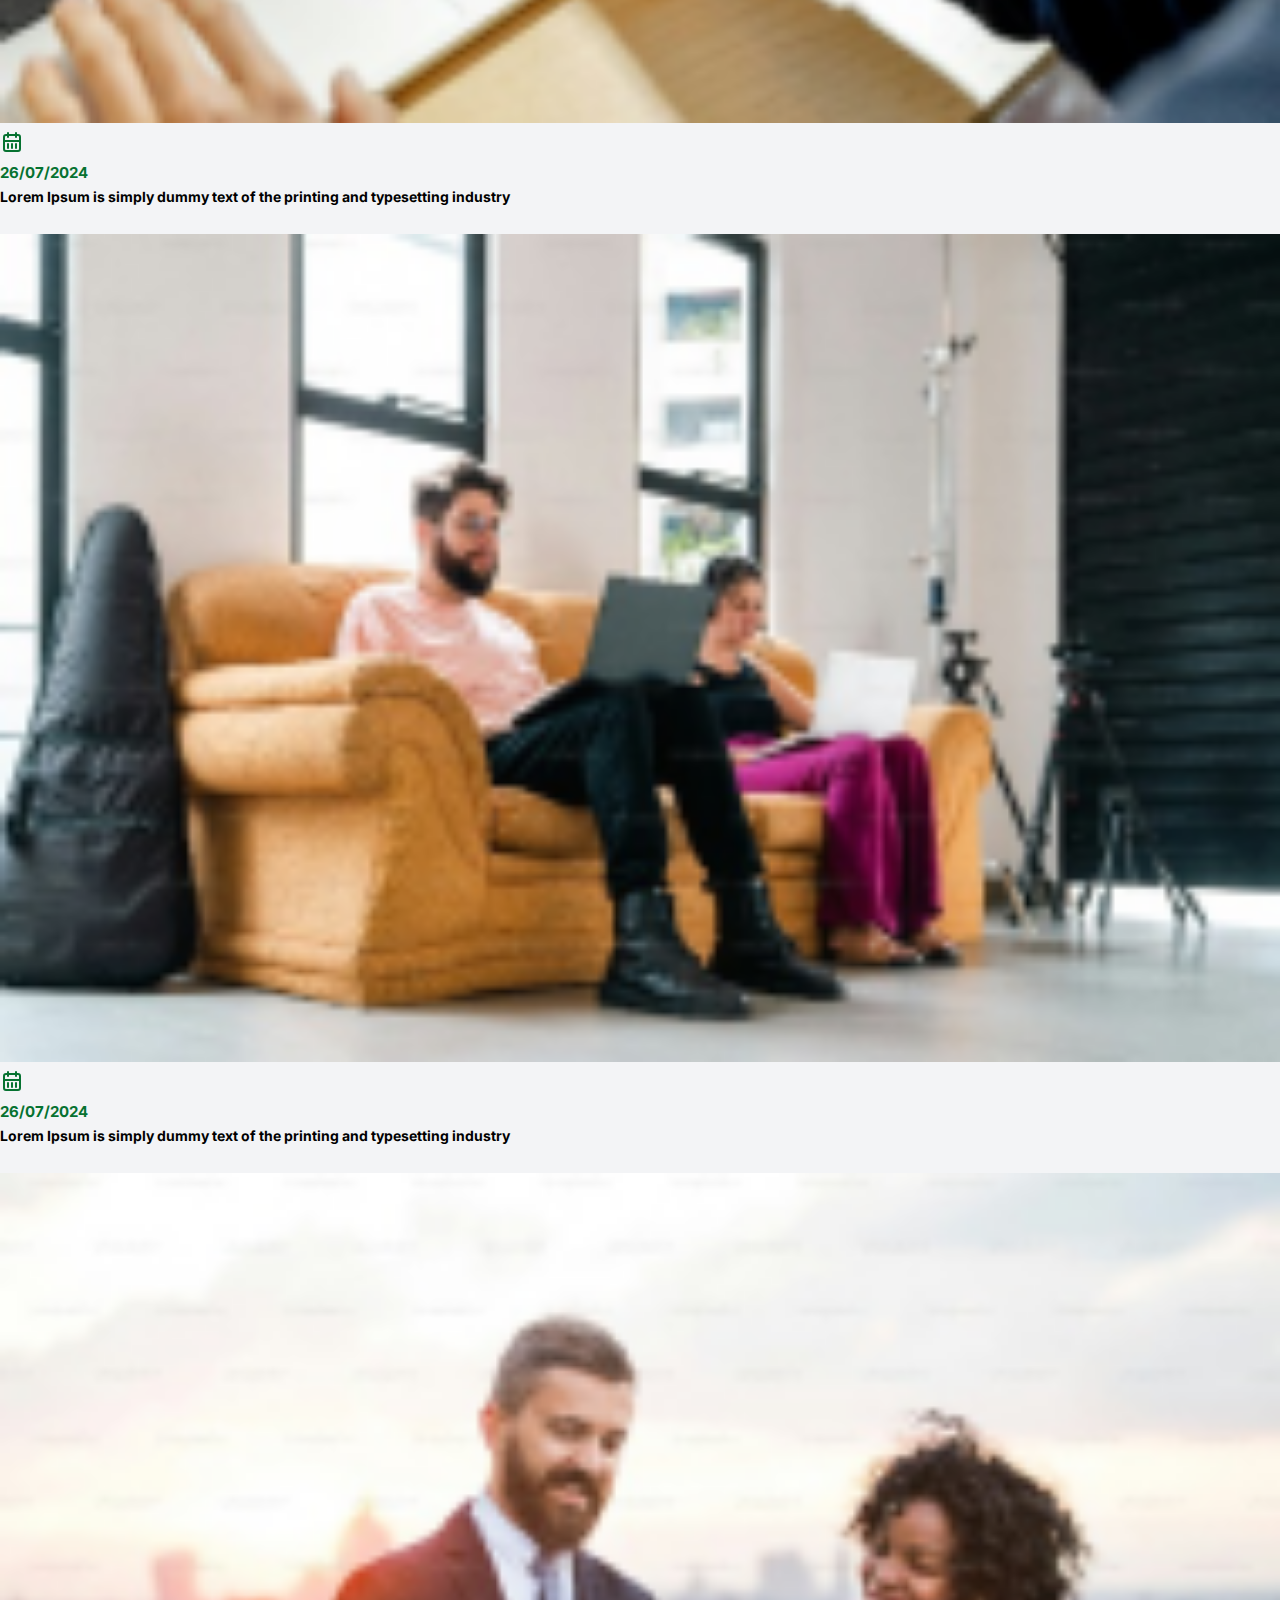
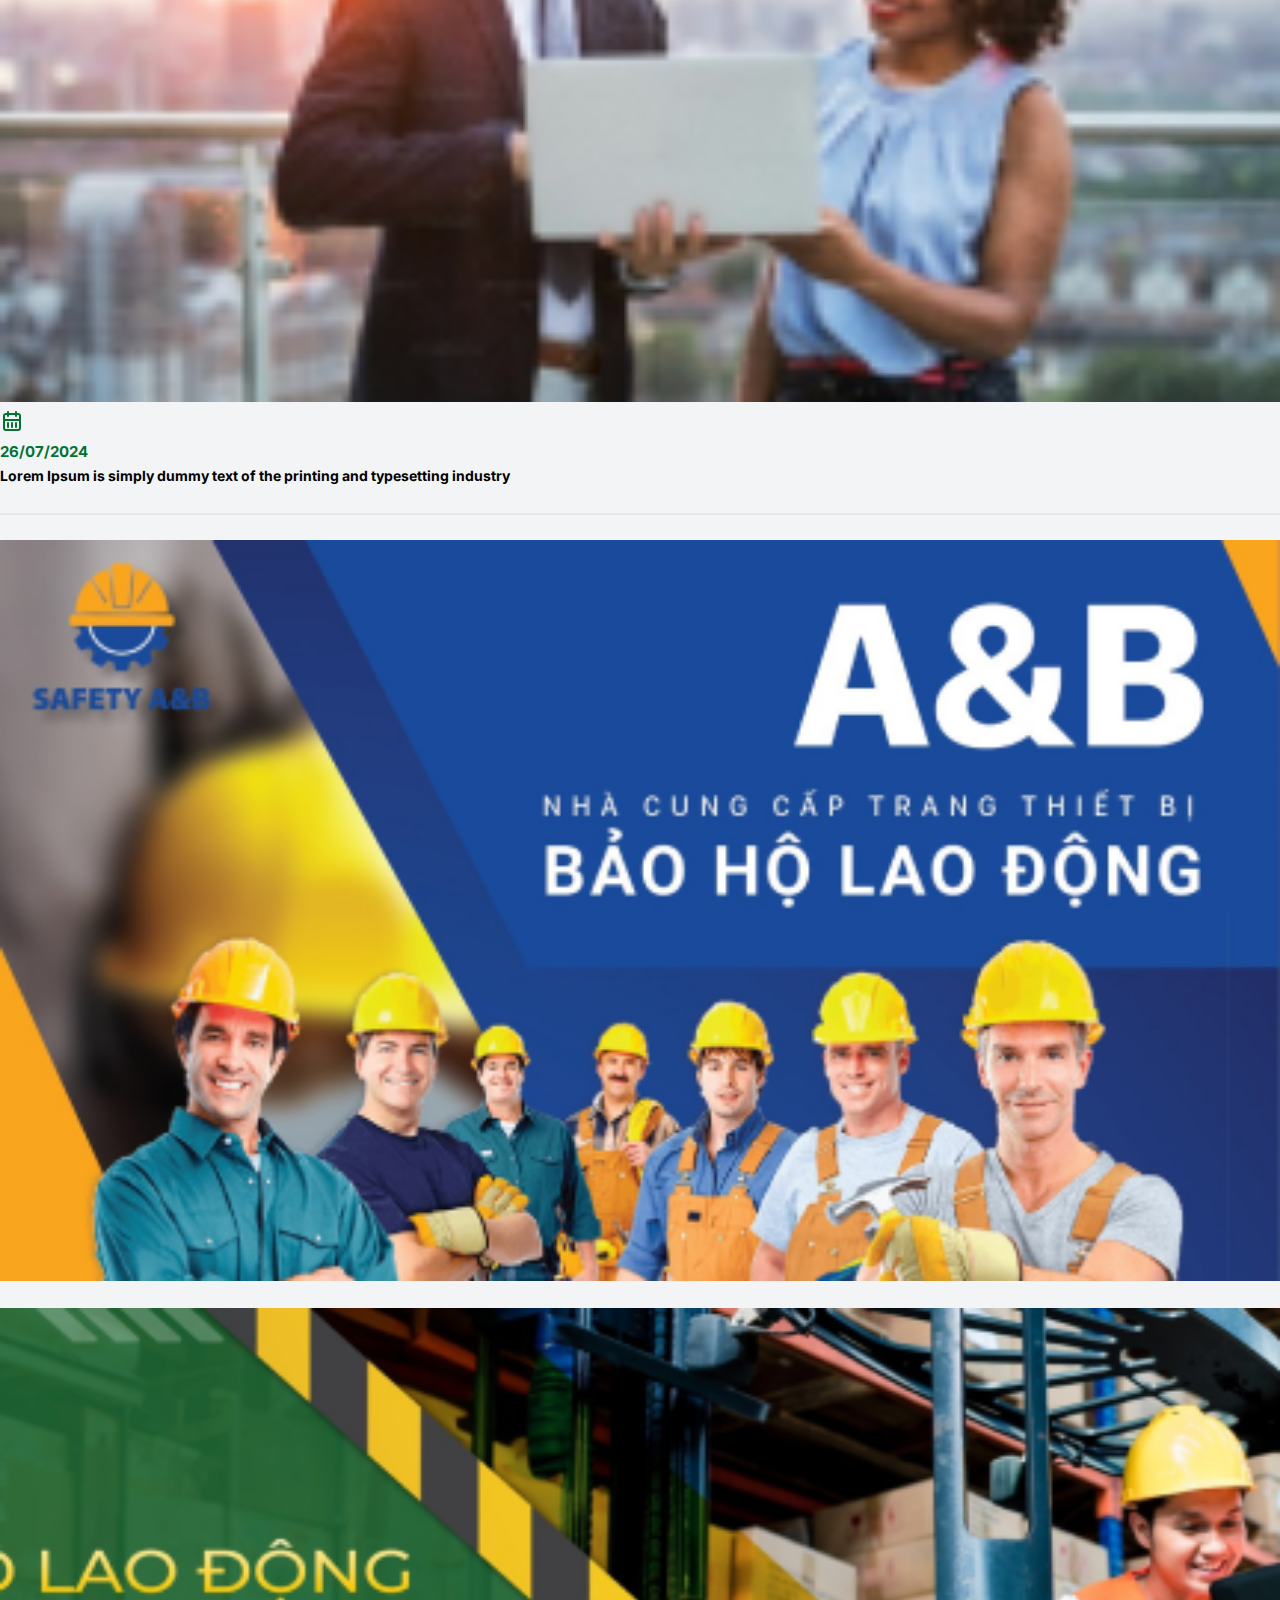
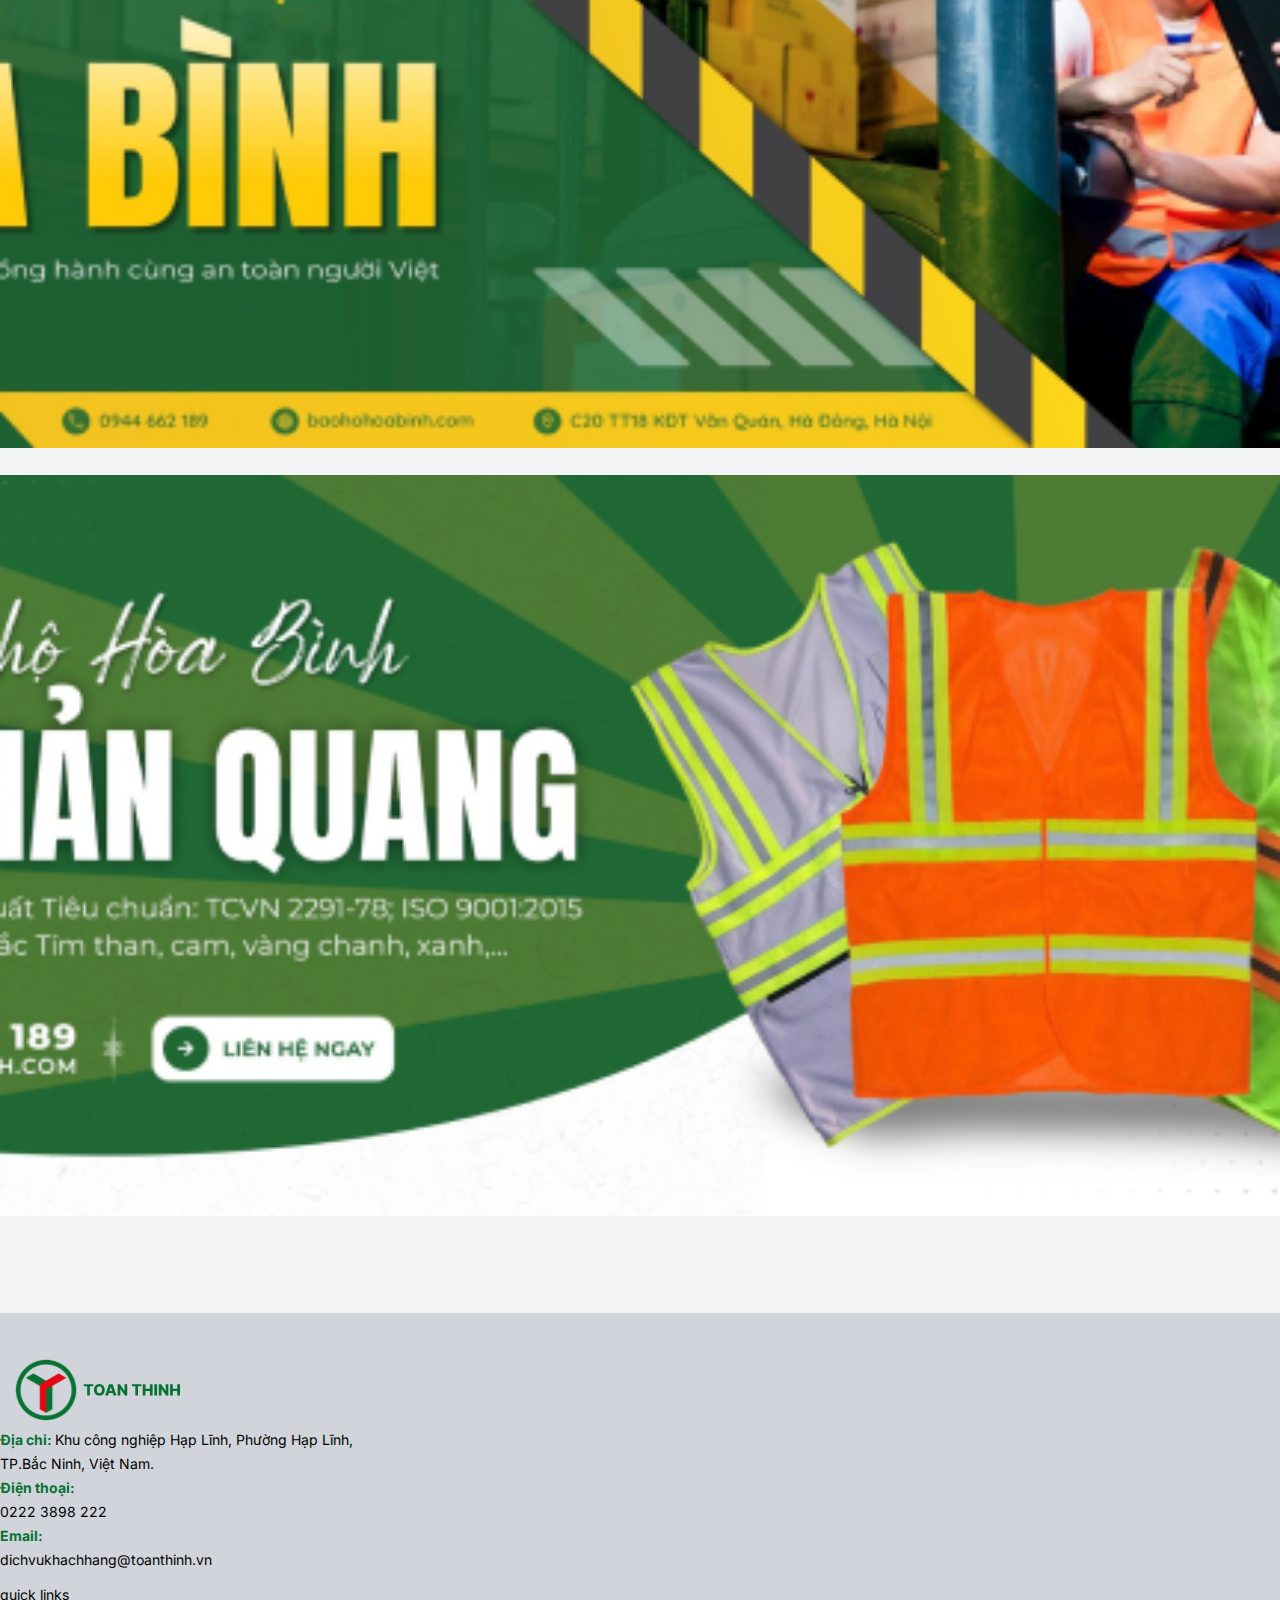
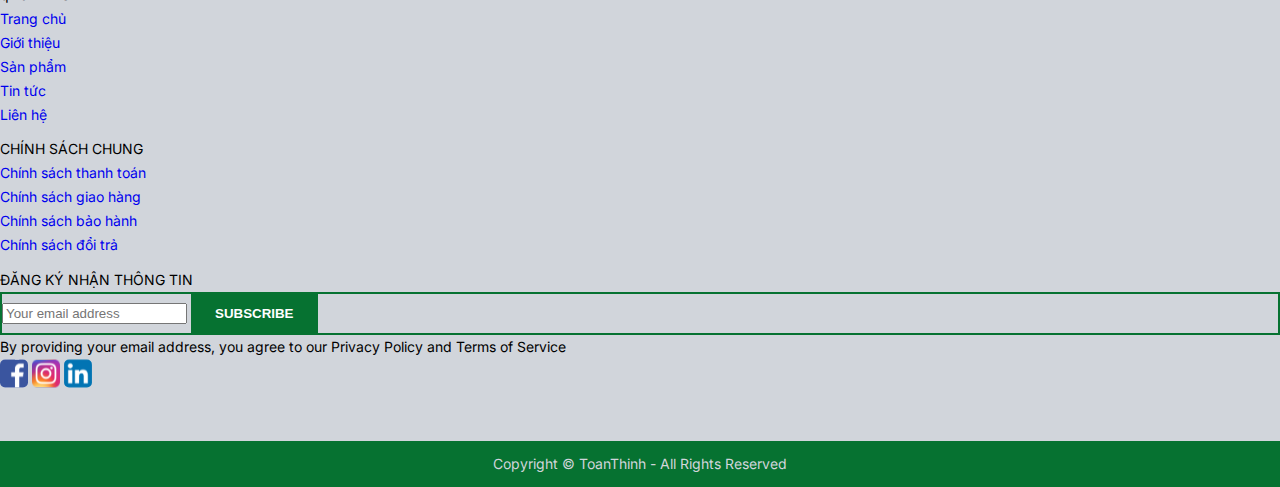
<file: news-detail.html>
<!DOCTYPE html>
<html lang="en">

<head>
    <meta charset="UTF-8" />
    <meta name="viewport" content="width=device-width, initial-scale=1.0" />
    <link rel="preconnect" href="https://fonts.googleapis.com" />
    <link rel="preconnect" href="https://fonts.gstatic.com" crossorigin />
    <link href="https://cdn.jsdelivr.net/npm/bootstrap@5.0.2/dist/css/bootstrap.min.css" rel="stylesheet" integrity="sha384-EVSTQN3/azprG1Anm3QDgpJLIm9Nao0Yz1ztcQTwFspd3yD65VohhpuuCOmLASjC" crossorigin="anonymous" />
    <link href="https://fonts.googleapis.com/css2?family=Inter:ital,opsz,wght@0,14..32,100..900;1,14..32,100..900&display=swap" rel="stylesheet" />
    <link rel="stylesheet" href="./assets/css/reset.css" />
    <link rel="stylesheet" href="./assets/css/base.css" />
    <link rel="stylesheet" href="./assets/css/style.css" />
    <link rel="stylesheet" href="./assets/css/news-detail.css">
    <title>Liên hệ</title>
</head>

<body class="bg-layout">
    <!-- -- header start -->
     <header class="header header--bgGreen">
    <div class="container">
      <div class="row align-items-center justify-content-between">
        <div class="col-lg-2 col-md-4 col-sm-4 col-4">
          <div class="header__logo">
            <img src="./assets/Logo_White.svg" alt="">
          </div>  
        </div>
        <div class="col d-lg-block d-none">
          <ul class="header__menu d-flex justify-content-center align-items-center">
            <li class="header__menu__item">
              <a href="">TRANG CHỦ</a>
            </li>
            <li class="header__menu__item">
              <a href="">GIỚI THIỆU</a>
            </li>
            <li class="header__menu__item">
              <a href="">SẢN PHẨM</a>
            </li>
            <li class="header__menu__item item--active">
              <a href="">TIN TỨC</a>
            </li>
            <li class="header__menu__item">
              <a href="">LIÊN HỆ</a>
            </li>
          </ul>
        </div>
        <div class="col-lg-2 col-md-2 col-sm-4 col-4">
          <ul class="list__icon d-flex justify-content-center align-items-center">
            <li class="list__icon__item d-lg-block d-none">
              <a href="">
                <span class="cart-quantity">0</span>
                <svg  xmlns="http://www.w3.org/2000/svg"  width="28"  height="28"  viewBox="0 0 24 24"  fill="none"  stroke="currentColor"  stroke-width="2"  stroke-linecap="round"  stroke-linejoin="round"  class="icon icon-tabler icons-tabler-outline icon-tabler-shopping-cart"><path stroke="none" d="M0 0h24v24H0z" fill="none"/><path d="M6 19m-2 0a2 2 0 1 0 4 0a2 2 0 1 0 -4 0" /><path d="M17 19m-2 0a2 2 0 1 0 4 0a2 2 0 1 0 -4 0" /><path d="M17 17h-11v-14h-2" /><path d="M6 5l14 1l-1 7h-13" /></svg>
              </a>
            </li>
            <li class="list__icon__item d-lg-block d-none">
              <a href="" >
                <svg xmlns="http://www.w3.org/2000/svg" width="28" height="28" viewBox="0 0 24 24" fill="none" stroke="currentColor" stroke-width="2" stroke-linecap="round" stroke-linejoin="round" class="icon icon-tabler icons-tabler-outline icon-tabler-search">
                  <path stroke="none" d="M0 0h24v24H0z" fill="none" />
                  <path d="M10 10m-7 0a7 7 0 1 0 14 0a7 7 0 1 0 -14 0" />
                  <path d="M21 21l-6 -6" />
                </svg>
              </a>
            </li>
            <li class="list__icon__item list__icon__item--radius ">
              <a href="" class="">
                <svg  xmlns="http://www.w3.org/2000/svg"  width="28"  height="28"  viewBox="0 0 24 24"  fill="none"  stroke="currentColor"  stroke-width="2"  stroke-linecap="round"  stroke-linejoin="round"  class="icon icon-tabler icons-tabler-outline icon-tabler-user"><path stroke="none" d="M0 0h24v24H0z" fill="none"/><path d="M8 7a4 4 0 1 0 8 0a4 4 0 0 0 -8 0" /><path d="M6 21v-2a4 4 0 0 1 4 -4h4a4 4 0 0 1 4 4v2" /></svg>
              </a>
            </li>
            <li class="list__icon__item d-lg-none d-md-block">
              <a class="list__icon--dropdown">
                <svg  xmlns="http://www.w3.org/2000/svg"  width="24"  height="24"  viewBox="0 0 24 24"  fill="none"  stroke="currentColor"  stroke-width="2"  stroke-linecap="round"  stroke-linejoin="round"  class="icon icon-tabler icons-tabler-outline icon-tabler-menu-2"><path stroke="none" d="M0 0h24v24H0z" fill="none"/><path d="M4 6l16 0" /><path d="M4 12l16 0" /><path d="M4 18l16 0" /></svg>
              </a>
            </li>
          </ul>     
        </div>
      </div>
    </div>
    <ul class="header__dropdown ">
      <li>
        <a href="">Trang chủ</a>
      </li>
      <li>
        <a href="">Giới thiệu</a>
      </li>
      <li>
        <a href="">Sản phẩm</a>
      </li>
      <li>
        <a href="">Tin tức</a>
      </li>
      <li>
        <a href="">Liên hệ</a>
      </li>
    </ul>
  </header>
    <!-- -- header end -->

    <!-- main start -->
    <div class="newsDetail">
        <div class="container">
            <div class="row">
                <div class="col-lg-7 col-12">
                    <div class="newsDetail__content">
                        <h1 class="newsDetail__title my-3">
                            Top 8 sản phẩm của Toàn Thịnh đạt giải lao động của năm 2024
                        </h1>
                        <div class="newsDetail__icon d-flex justify-content-between align-items-center">
                            <div class="newsDetail__date d-flex align-items-center">
                                <div>
                                    <svg  xmlns="http://www.w3.org/2000/svg"  width="24"  height="24"  viewBox="0 0 24 24"  fill="none"  stroke="currentColor"  stroke-width="2"  stroke-linecap="round"  stroke-linejoin="round"  class="icon icon-tabler icons-tabler-outline icon-tabler-calendar-week"><path stroke="none" d="M0 0h24v24H0z" fill="none"/><path d="M4 7a2 2 0 0 1 2 -2h12a2 2 0 0 1 2 2v12a2 2 0 0 1 -2 2h-12a2 2 0 0 1 -2 -2v-12z" /><path d="M16 3v4" /><path d="M8 3v4" /><path d="M4 11h16" /><path d="M8 14v4" /><path d="M12 14v4" /><path d="M16 14v4" /></svg>
                                </div>
                                <div>
                                    26/07/2024
                                </div>
                            </div>
                            <div class="newsDetail__social">
                                <img src="./assets/images/social-icon/facebook.svg" alt="">
                                <img src="./assets/images/social-icon/instagram.svg" alt="">
                                <img src="./assets/images/social-icon/linkin.svg" alt="">
                            </div>
                            
                        </div>
                        <div class="newsDetail__des my-3">
                            <div>
                                <p>
                                    Dapibus magnis dui mi vitae risus. Porttitor blandit nulla etiam scelerisque amet consequat amet sapien. Pulvinar sit cursus phasellus tristique magna. Egestas molestie mattis fermentum purus auctor. Dapibus magnis dui mi vitae risus. Porttitor blandit nulla etiam scelerisque amet consequat amet sapien. Pulvinar sit cursus phasellus tristique magna. Egestas molestie mattis fermentum purus auctor. 
                                </p>
                                <img src="./assets/images/news-detail/Rectangle 902.png" width="100%" alt="">
                                <p>
                                    Lorem ipsum dolor sit amet consectetur. Sagittis mattis natoque cras ipsum tortor mattis risus. Suspendisse elit blandit pharetra at vitae elit. Tincidunt quisque elit neque leo pellentesque. Nam fames egestas volutpat nisl nunc dignissim eu velit. Nec massa facilisi nunc viverra at hendrerit quam egestas. 
                                </p>
                                <p>
                                    Dapibus magnis dui mi vitae risus. Porttitor blandit nulla etiam scelerisque amet consequat amet sapien. Pulvinar sit cursus phasellus tristique magna. Egestas molestie mattis fermentum purus auctor. Dapibus magnis dui mi vitae risus. Porttitor blandit nulla etiam scelerisque amet consequat amet sapien. Pulvinar sit cursus phasellus tristique magna. Egestas molestie mattis fermentum purus auctor. 
                                </p>
                                <p>
                                    Dapibus magnis dui mi vitae risus. Porttitor blandit nulla etiam scelerisque amet consequat amet sapien. Pulvinar sit cursus phasellus tristique magna. Egestas molestie mattis fermentum purus auctor.Dapibus magnis dui mi vitae risus. Porttitor blandit nulla etiam scelerisque amet consequat amet sapien. Pulvinar sit cursus phasellus tristique magna. Egestas molestie mattis fermentum purus auctor.Dapibus magnis dui mi vitae risus. Porttitor blandit nulla etiam scelerisque amet consequat amet sapien. Pulvinar sit cursus phasellus tristique magna. Egestas molestie mattis fermentum purus auctor.Dapibus magnis dui mi vitae risus. Porttitor blandit nulla etiam scelerisque amet consequat amet sapien. Pulvinar sit cursus phasellus tristique magna. Egestas molestie mattis fermentum purus auctor. 
                                </p>
                                <p>
                                    Dapibus magnis dui mi vitae risus. Porttitor blandit nulla etiam scelerisque amet consequat amet sapien. Pulvinar sit cursus phasellus tristique magna. Egestas molestie mattis fermentum purus auctor. Porttitor blandit nulla etiam scelerisque amet consequat amet sapien. Pulvinar sit cursus phasellus tristique magna. Egestas molestie mattis fermentum purus auctor.Dapibus magnis dui mi vitae risus. Porttitor blandit nulla etiam scelerisque amet consequat amet sapien. 
                                </p>
                                <div class="d-flex justify-content-between">
                                    <img src="./assets/images/news-detail/Rectangle 914.png" width="48%" alt="">
                                    <img src="./assets/images/news-detail/Rectangle 915.png" width="48%" alt="">
                                </div>
                                <p>
                                    Dapibus magnis dui mi vitae risus. Porttitor blandit nulla etiam scelerisque amet consequat amet sapien. Pulvinar sit cursus phasellus tristique magna. Egestas molestie mattis fermentum purus auctor. Dapibus magnis dui mi vitae risus. Porttitor blandit nulla etiam scelerisque amet consequat amet sapien. Pulvinar sit cursus phasellus tristique magna. Egestas molestie mattis fermentum purus auctor. 
                                </p>
                                <p>
                                    Dapibus magnis dui mi vitae risus. Porttitor blandit nulla etiam scelerisque amet consequat amet sapien. Pulvinar sit cursus phasellus tristique magna. Egestas molestie mattis fermentum purus auctor.Dapibus magnis dui mi vitae risus. Porttitor blandit nulla etiam scelerisque amet consequat amet sapien. Pulvinar sit cursus phasellus tristique magna. Egestas molestie mattis fermentum purus auctor.Dapibus magnis dui mi vitae risus. Porttitor blandit nulla etiam scelerisque amet consequat amet sapien. Pulvinar sit cursus phasellus tristique magna. Egestas molestie mattis fermentum purus auctor.Dapibus magnis dui mi vitae risus. Porttitor blandit nulla etiam scelerisque amet consequat amet sapien. Pulvinar sit cursus phasellus tristique magna. Egestas molestie mattis fermentum purus auctor. 
                                </p>
                                <p>
                                    Dapibus magnis dui mi vitae risus. Porttitor blandit nulla etiam scelerisque amet consequat amet sapien. Pulvinar sit cursus phasellus tristique magna. Egestas molestie mattis fermentum purus auctor. Porttitor blandit nulla etiam scelerisque amet consequat amet sapien. Pulvinar sit cursus phasellus tristique magna. Egestas molestie mattis fermentum purus auctor.Dapibus magnis dui mi vitae risus. Porttitor blandit nulla etiam scelerisque amet consequat amet sapien. 
                                </p>
                            </div>
                        </div>
                    </div>
                </div>
                <div class="col-lg-5 col-12">
                    <div class="newsDetail__sliderbar">
                        <div class="sliderbar__title">
                            <h2>Tin liên quan</h2>
                        </div>
                        <ul class="sliderbar__listNews">
                            <li class="news__item">
                                <a href="">
                                    <div class="row align-items-center">
                                        <div class="col-6">
                                            <div class="news__item__image">
                                                <img src="./assets/images/news-detail/Rectangle 6226.png" alt="">
                                            </div>
                                        </div>
                                        <div class="col-6">
                                            <div class="news__item__date my-2 d-flex align-items-center">
                                                <div>
                                                    <svg  xmlns="http://www.w3.org/2000/svg"  width="24"  height="24"  viewBox="0 0 24 24"  fill="none"  stroke="currentColor"  stroke-width="2"  stroke-linecap="round"  stroke-linejoin="round"  class="icon icon-tabler icons-tabler-outline icon-tabler-calendar-week"><path stroke="none" d="M0 0h24v24H0z" fill="none"/><path d="M4 7a2 2 0 0 1 2 -2h12a2 2 0 0 1 2 2v12a2 2 0 0 1 -2 2h-12a2 2 0 0 1 -2 -2v-12z" /><path d="M16 3v4" /><path d="M8 3v4" /><path d="M4 11h16" /><path d="M8 14v4" /><path d="M12 14v4" /><path d="M16 14v4" /></svg>
                                                </div>
                                                <div>
                                                    26/07/2024
                                                </div>
                                            </div>
                                            <div class="news__item__title my-2">
                                                Lorem Ipsum is simply dummy text of the printing and typesetting industry
                                            </div>
                                        </div>
                                    </div>
                                    

                                </a>
                            </li>
                            <li class="news__item">
                                <a href="">
                                    <div class="row align-items-center">
                                        <div class="col-6">
                                            <div class="news__item__image">
                                                <img src="./assets/images/news-detail/Rectangle 6227.png" alt="">
                                            </div>
                                        </div>
                                        <div class="col-6">
                                            <div class="news__item__date my-2 d-flex align-items-center">
                                                <div>
                                                    <svg  xmlns="http://www.w3.org/2000/svg"  width="24"  height="24"  viewBox="0 0 24 24"  fill="none"  stroke="currentColor"  stroke-width="2"  stroke-linecap="round"  stroke-linejoin="round"  class="icon icon-tabler icons-tabler-outline icon-tabler-calendar-week"><path stroke="none" d="M0 0h24v24H0z" fill="none"/><path d="M4 7a2 2 0 0 1 2 -2h12a2 2 0 0 1 2 2v12a2 2 0 0 1 -2 2h-12a2 2 0 0 1 -2 -2v-12z" /><path d="M16 3v4" /><path d="M8 3v4" /><path d="M4 11h16" /><path d="M8 14v4" /><path d="M12 14v4" /><path d="M16 14v4" /></svg>
                                                </div>
                                                <div>
                                                    26/07/2024
                                                </div>
                                            </div>
                                            <div class="news__item__title my-2">
                                                Lorem Ipsum is simply dummy text of the printing and typesetting industry
                                            </div>
                                        </div>
                                    </div>
                                    

                                </a>
                            </li>
                            <li class="news__item">
                                <a href="">
                                    <div class="row align-items-center">
                                        <div class="col-6">
                                            <div class="news__item__image">
                                                <img src="./assets/images/news-detail/Rectangle 6228.png" alt="">
                                            </div>
                                        </div>
                                        <div class="col-6">
                                            <div class="news__item__date my-2 d-flex align-items-center">
                                                <div>
                                                    <svg  xmlns="http://www.w3.org/2000/svg"  width="24"  height="24"  viewBox="0 0 24 24"  fill="none"  stroke="currentColor"  stroke-width="2"  stroke-linecap="round"  stroke-linejoin="round"  class="icon icon-tabler icons-tabler-outline icon-tabler-calendar-week"><path stroke="none" d="M0 0h24v24H0z" fill="none"/><path d="M4 7a2 2 0 0 1 2 -2h12a2 2 0 0 1 2 2v12a2 2 0 0 1 -2 2h-12a2 2 0 0 1 -2 -2v-12z" /><path d="M16 3v4" /><path d="M8 3v4" /><path d="M4 11h16" /><path d="M8 14v4" /><path d="M12 14v4" /><path d="M16 14v4" /></svg>
                                                </div>
                                                <div>
                                                    26/07/2024
                                                </div>
                                            </div>
                                            <div class="news__item__title my-2">
                                                Lorem Ipsum is simply dummy text of the printing and typesetting industry
                                            </div>
                                        </div>
                                    </div>
                                    

                                </a>
                            </li>
                            <li class="news__item">
                                <a href="">
                                    <div class="row align-items-center">
                                        <div class="col-6">
                                            <div class="news__item__image">
                                                <img src="./assets/images/news-detail/Rectangle 6229.png" alt="">
                                            </div>
                                        </div>
                                        <div class="col-6">
                                            <div class="news__item__date my-2 d-flex align-items-center">
                                                <div>
                                                    <svg  xmlns="http://www.w3.org/2000/svg"  width="24"  height="24"  viewBox="0 0 24 24"  fill="none"  stroke="currentColor"  stroke-width="2"  stroke-linecap="round"  stroke-linejoin="round"  class="icon icon-tabler icons-tabler-outline icon-tabler-calendar-week"><path stroke="none" d="M0 0h24v24H0z" fill="none"/><path d="M4 7a2 2 0 0 1 2 -2h12a2 2 0 0 1 2 2v12a2 2 0 0 1 -2 2h-12a2 2 0 0 1 -2 -2v-12z" /><path d="M16 3v4" /><path d="M8 3v4" /><path d="M4 11h16" /><path d="M8 14v4" /><path d="M12 14v4" /><path d="M16 14v4" /></svg>
                                                </div>
                                                <div>
                                                    26/07/2024
                                                </div>
                                            </div>
                                            <div class="news__item__title my-2">
                                                Lorem Ipsum is simply dummy text of the printing and typesetting industry
                                            </div>
                                        </div>
                                    </div>
                                    

                                </a>
                            </li>
                            <li class="news__item">
                                <a href="">
                                    <div class="row align-items-center">
                                        <div class="col-6">
                                            <div class="news__item__image">
                                                <img src="./assets/images/news-detail/Rectangle 6230.png" alt="">
                                            </div>
                                        </div>
                                        <div class="col-6">
                                            <div class="news__item__date my-2 d-flex align-items-center">
                                                <div>
                                                    <svg  xmlns="http://www.w3.org/2000/svg"  width="24"  height="24"  viewBox="0 0 24 24"  fill="none"  stroke="currentColor"  stroke-width="2"  stroke-linecap="round"  stroke-linejoin="round"  class="icon icon-tabler icons-tabler-outline icon-tabler-calendar-week"><path stroke="none" d="M0 0h24v24H0z" fill="none"/><path d="M4 7a2 2 0 0 1 2 -2h12a2 2 0 0 1 2 2v12a2 2 0 0 1 -2 2h-12a2 2 0 0 1 -2 -2v-12z" /><path d="M16 3v4" /><path d="M8 3v4" /><path d="M4 11h16" /><path d="M8 14v4" /><path d="M12 14v4" /><path d="M16 14v4" /></svg>
                                                </div>
                                                <div>
                                                    26/07/2024
                                                </div>
                                            </div>
                                            <div class="news__item__title my-2">
                                                Lorem Ipsum is simply dummy text of the printing and typesetting industry
                                            </div>
                                        </div>
                                    </div>
                                    

                                </a>
                            </li>
                        </ul>
                        <ul class="sliderbar__listThumbnail">
                            <li class="">
                                <a href="">
                                    <img src="./assets/images/news-detail/Rectangle 19680.png" width="100%" alt="">
                                </a>
                            </li>
                            <li class="">
                                <a href="">
                                    <img src="./assets/images/news-detail/Rectangle 19681.png" width="100%" alt="">
                                </a>
                            </li>
                            <li class="">
                                <a href="">
                                    <img src="./assets/images/news-detail/Rectangle 19682.png" width="100%" alt="">
                                </a>
                            </li>
                        </ul>
                    </div>
                </div>
            </div>
        </div>
    </div>
    
    <!-- main end -->

    <!-- footer start -->
    <footer class="footer">
    <div class="footer__wrapper">
      <div class="container h-100">
        <div class="row h-100">
          <div class="col-lg-5 col-md-6 col-12">
            <div class="h-100 footer__wrapper__content__introduce d-flex justify-content-between flex-column">
              <a href="#" class="mb-3">
                <img src="./assets/Frame 45994.svg" height="62px" width="196px" />
              </a>
              <div class="lh-base mb-3">
                <span class="footer__wrapper__content__text"
                  >Địa chỉ: </span
                >Khu công nghiệp Hạp Lĩnh, Phường Hạp Lĩnh, TP.Bắc Ninh, Việt Nam.
              </div>
              <div class="lh-base mb-3">
                <div class="footer__wrapper__content__text">
                  Điện thoại:
                </div>
                <span> 0222 3898 222</span>
              </div>
              <div class="lh-base mb-3">
                <div class="footer__wrapper__content__text">
                  Email:
                </div>
                <span>dichvukhachhang@toanthinh.vn</span>
              </div>
            </div>
          </div>
          <div class="col-lg-2 footer__wrapper__content__detail col-md-3 col-6">
            <div class="text-uppercase fw-bold mb-4">quick links</div>
            <p class="mb-3"><a href="#" class="text-dark">Trang chủ</a></p>
            <p class="mb-3"><a href="#" class="text-dark">Giới thiệu</a></p>
            <p class="mb-3"><a href="#" class="text-dark">Sản phẩm</a></p>
            <p class="mb-3"><a href="#" class="text-dark">Tin tức</a></p>
            <p><a href="#" class="text-dark">Liên hệ</a></p>
          </div>
          <div class="col-lg-2 footer__wrapper__content__detail col-md-3 col-6">
            <div class="text-uppercase fw-bold mb-4">CHÍNH SÁCH CHUNG</div>
            <p class="mb-3">
              <a href="#" class="text-dark">Chính sách thanh toán</a>
            </p>
            <p class="mb-3">
              <a href="#" class="text-dark">Chính sách giao hàng</a>
            </p>
            <p class="mb-3">
              <a href="#" class="text-dark">Chính sách bảo hành</a>
            </p>
            <p class="mb-3">
              <a href="#" class="text-dark">Chính sách đổi trả</a>
            </p>
          </div>
          <div class=" d-flex flex-column justify-content-between h-100 col-lg-3 col-12  footer__wrapper__content__detail">
            <div class="text-uppercase fw-bold mb-4">ĐĂNG KÝ NHẬN THÔNG TIN</div>
            <div
              class="d-flex justify-content-between footer__wrapper__content__detail__register w-100 mb-4"
            >
              <input type="text" class="p-3 w-100 " placeholder="Your email address"/>
              <button class="text-uppercase btn__custom btn__custom--green w-75 p-0">SUBSCRIBE</button>
            </div>
            <p class="lh-base mb-4">
              By providing your email address, you agree to our Privacy Policy and Terms of Service
            </p>
            <div class="mb-4">
              <a href="#" class="me-2">
                <img src="./assets/images/social-icon/facebook.svg" alt="facebook">
              </a>
              <a href="#" class="me-2">
                <img src="./assets/images/social-icon/instagram.svg" alt="instagram">
              </a>
              <a href="#" class="me-2">
                <img src="./assets/images/social-icon/linkin.svg" alt="linkin">
              </a>
            </div>
          </div>
         <!-- <div class="col-7 footer__wrapper__content__detail">
          <div class="row h-100">
         
          </div>
         </div> -->
        </div>
      </div>
    </div>
    <div class="footer__copyright">
      <span>Copyright © ToanThinh - All Rights Reserved</span>
    </div>
  </footer>
    <!-- footer end -->

    <!-- -- Bootstrap -->
    <script src="https://cdn.jsdelivr.net/npm/bootstrap@5.0.2/dist/js/bootstrap.bundle.min.js" integrity="sha384-MrcW6ZMFYlzcLA8Nl+NtUVF0sA7MsXsP1UyJoMp4YLEuNSfAP+JcXn/tWtIaxVXM" crossorigin="anonymous"></script>
    <!-- -- Bootstrap -->
     <script src="./assets/js/script.js"></script>
</body>

</html>
</file>
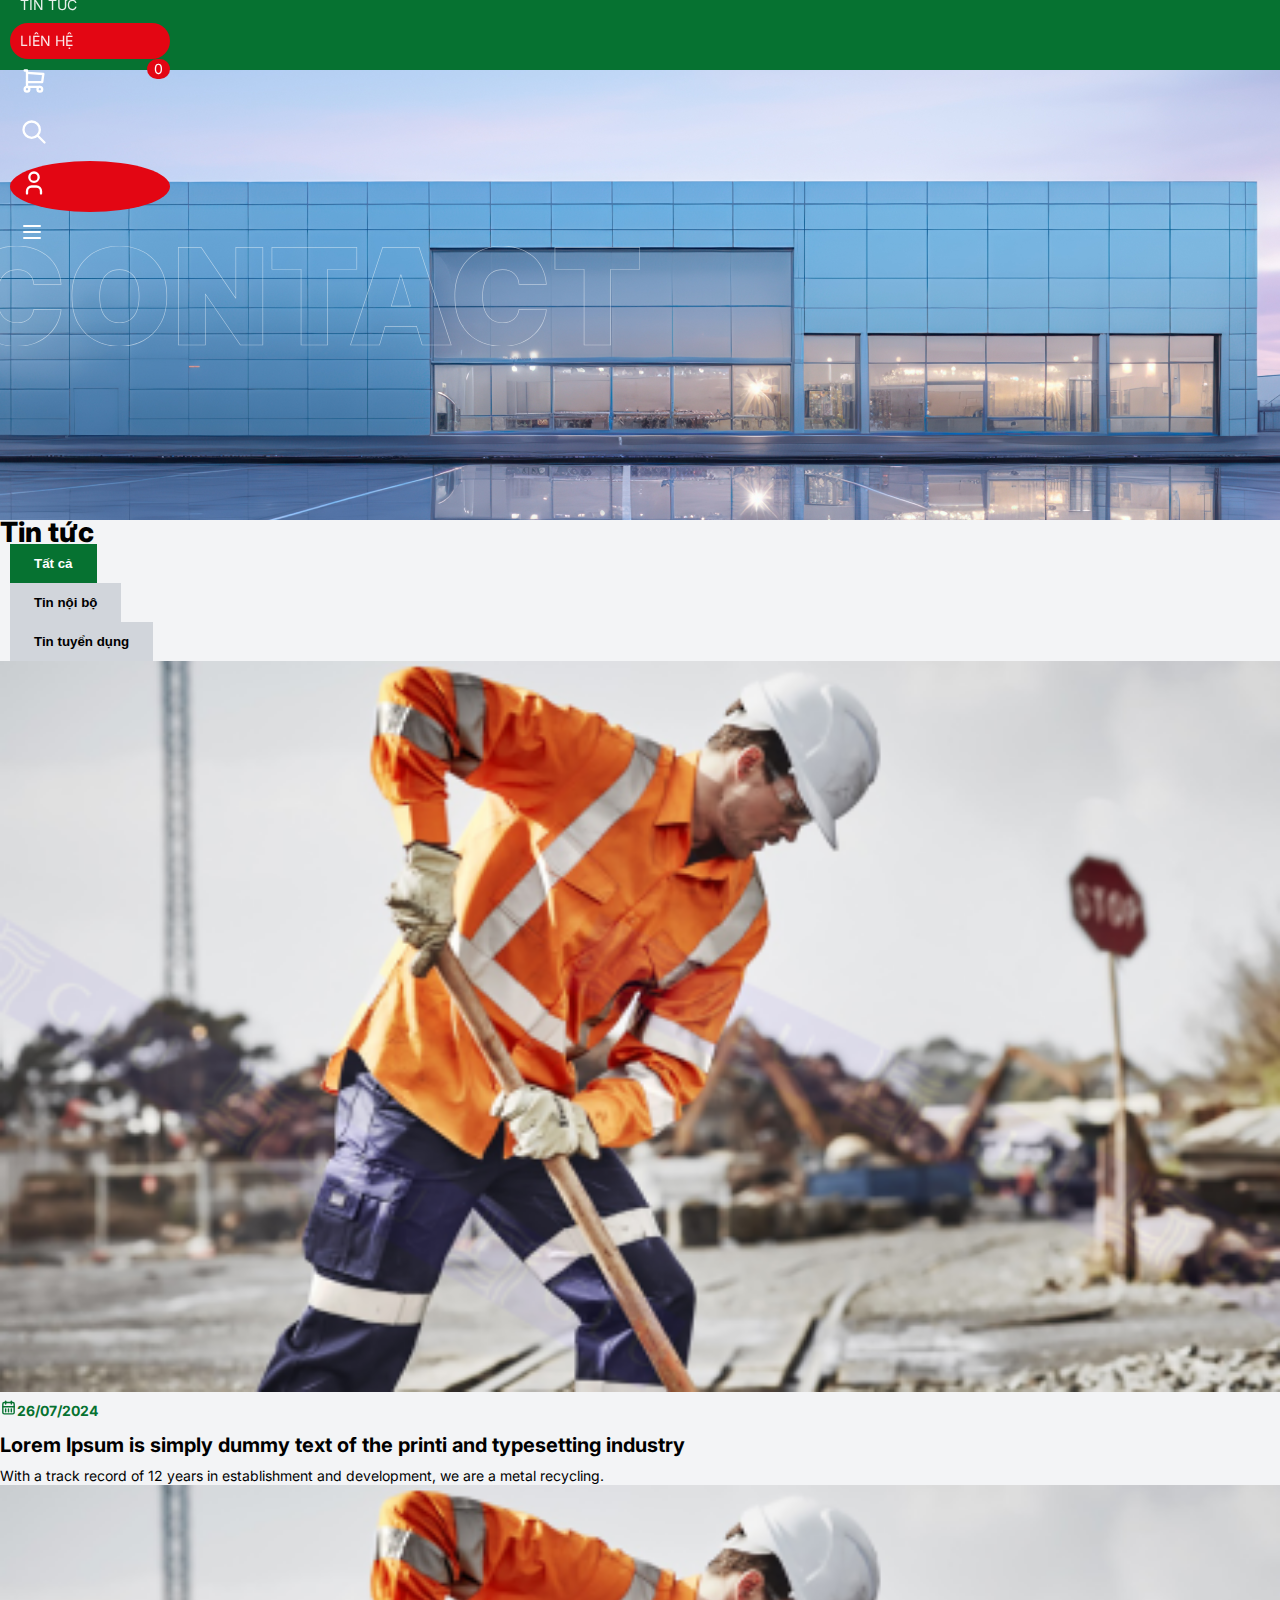
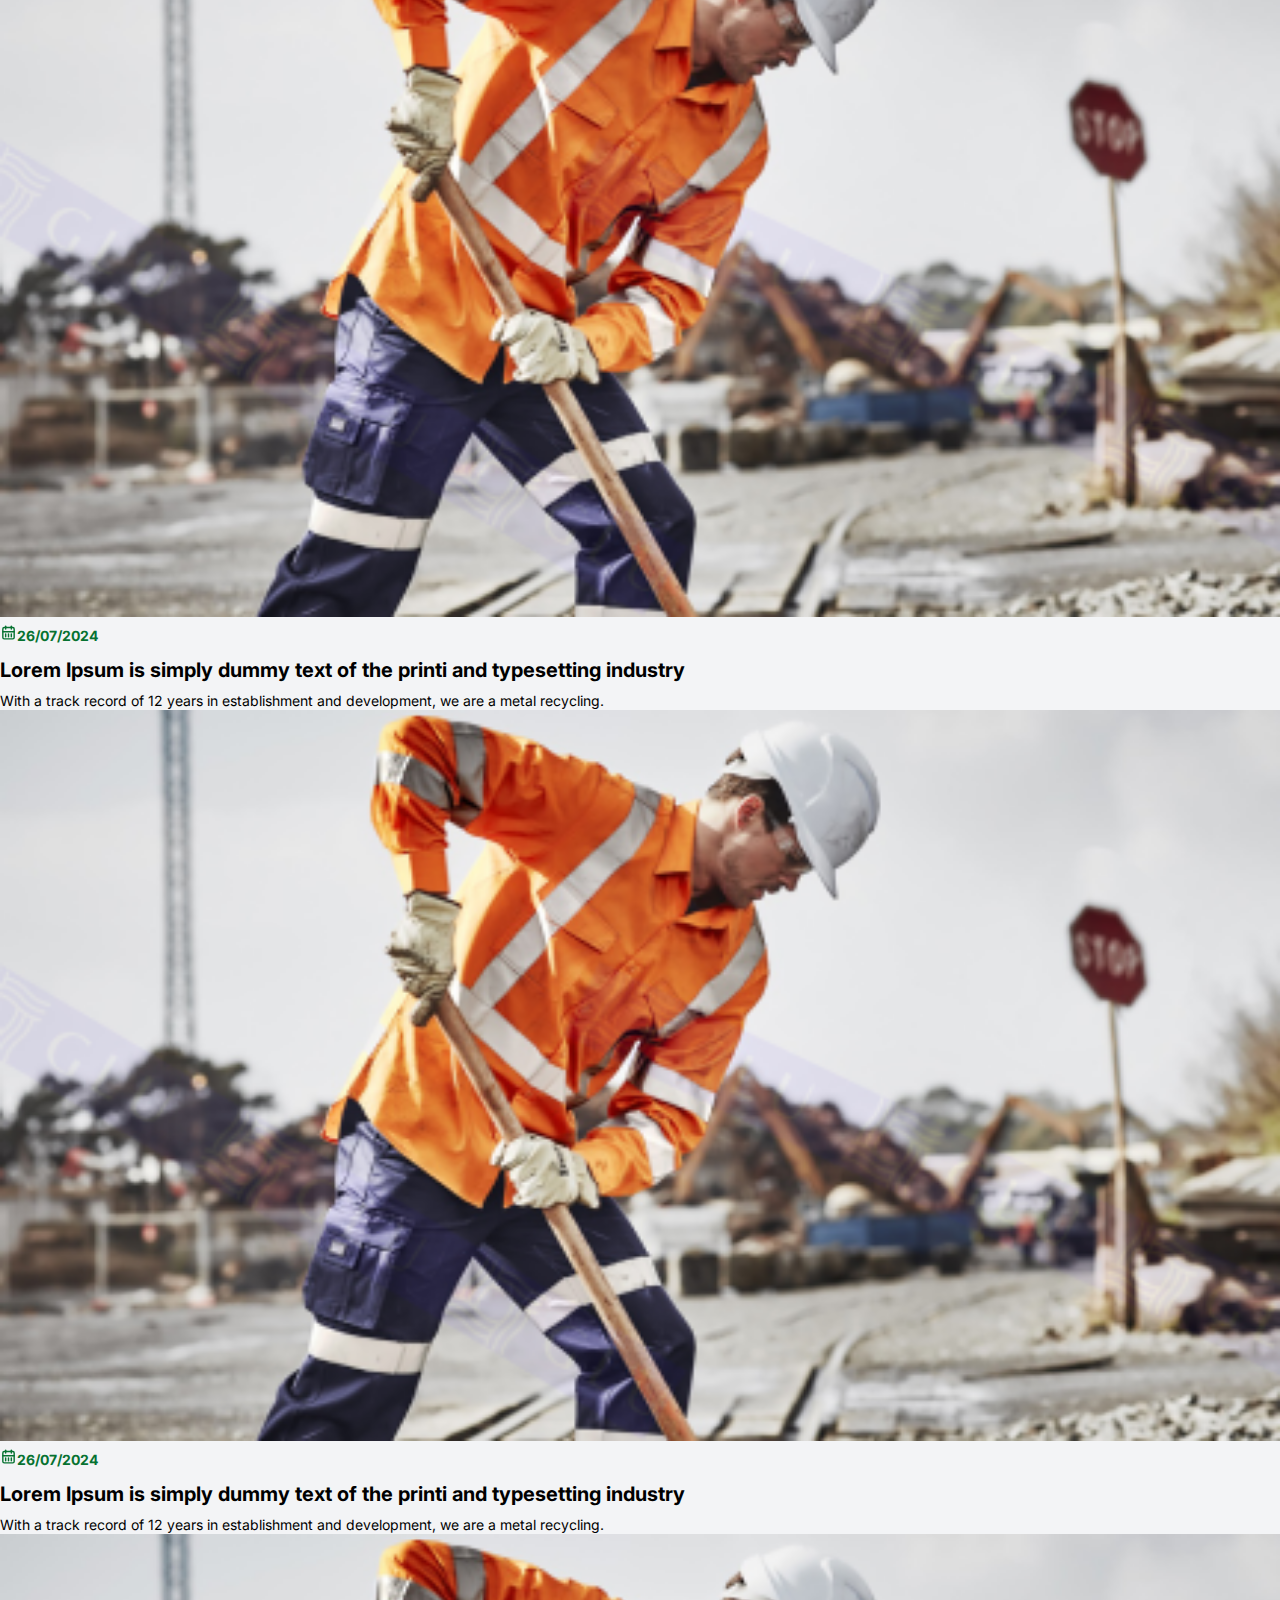
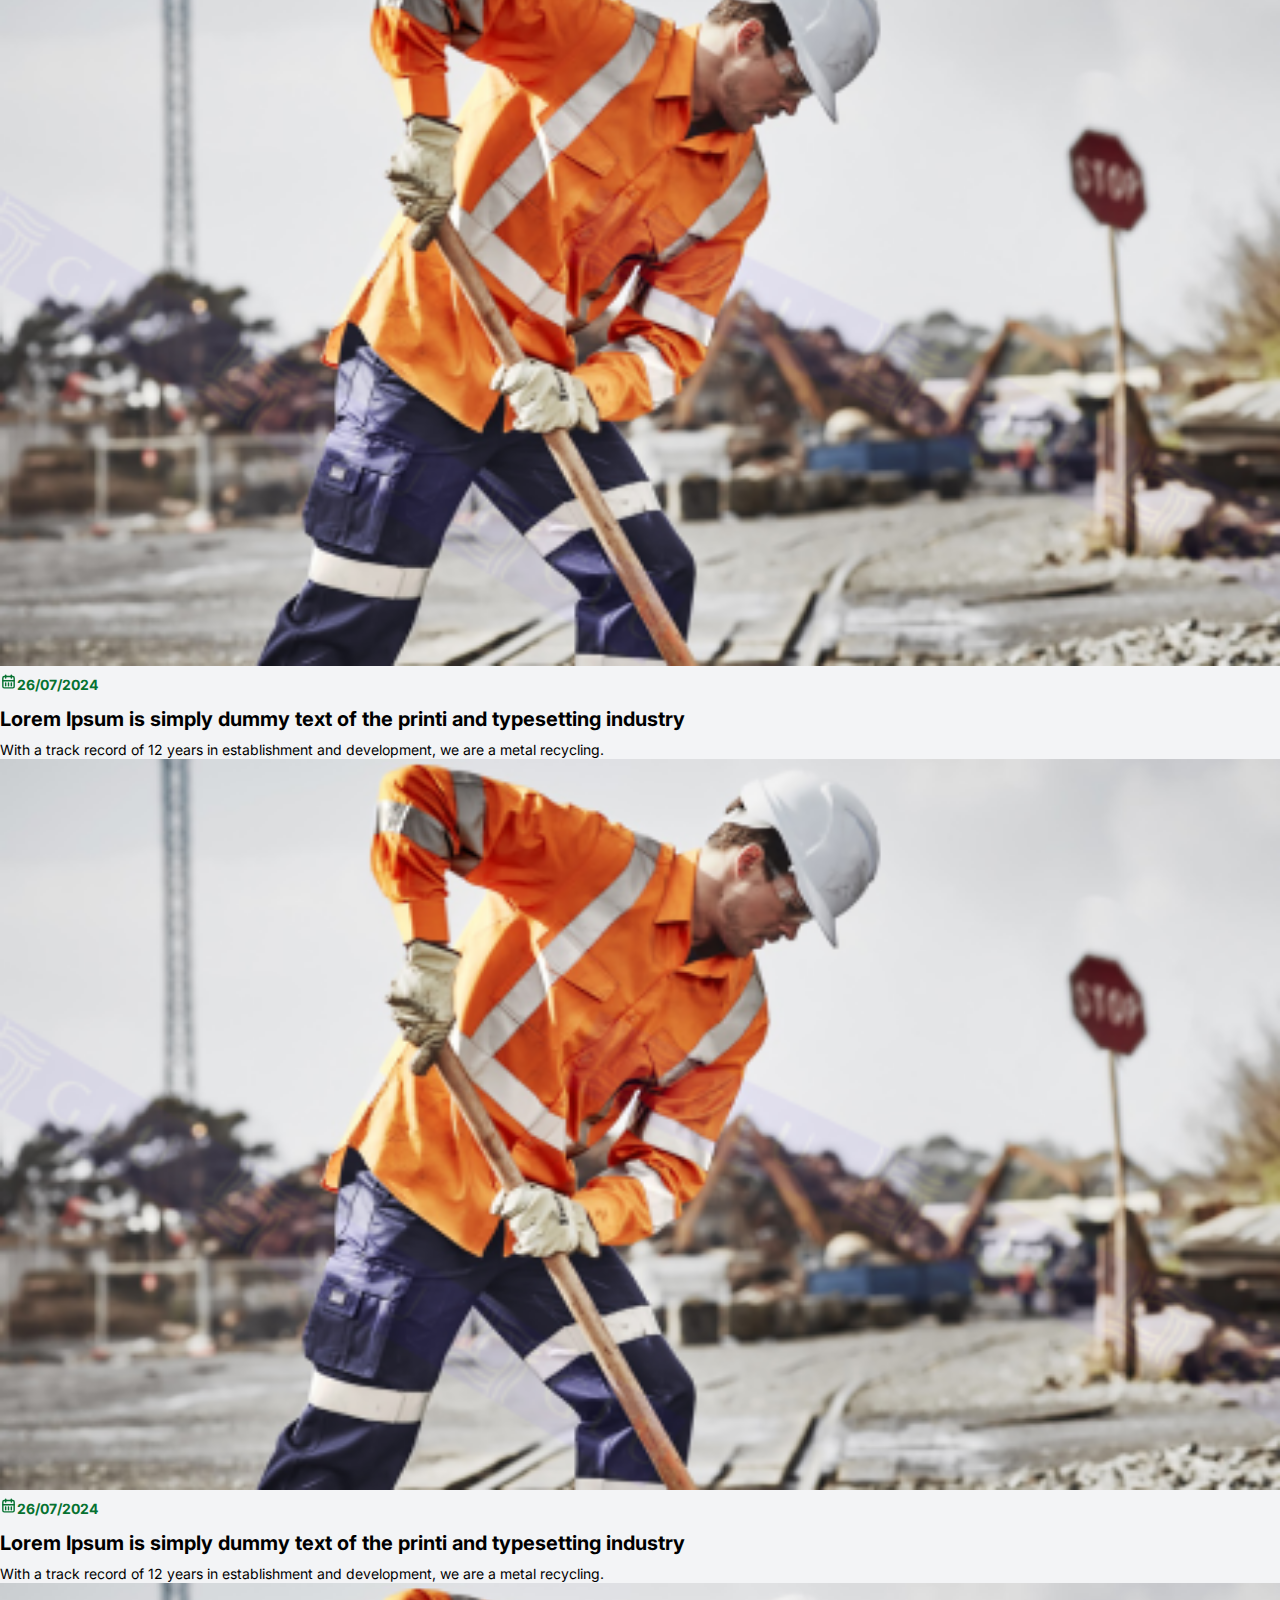
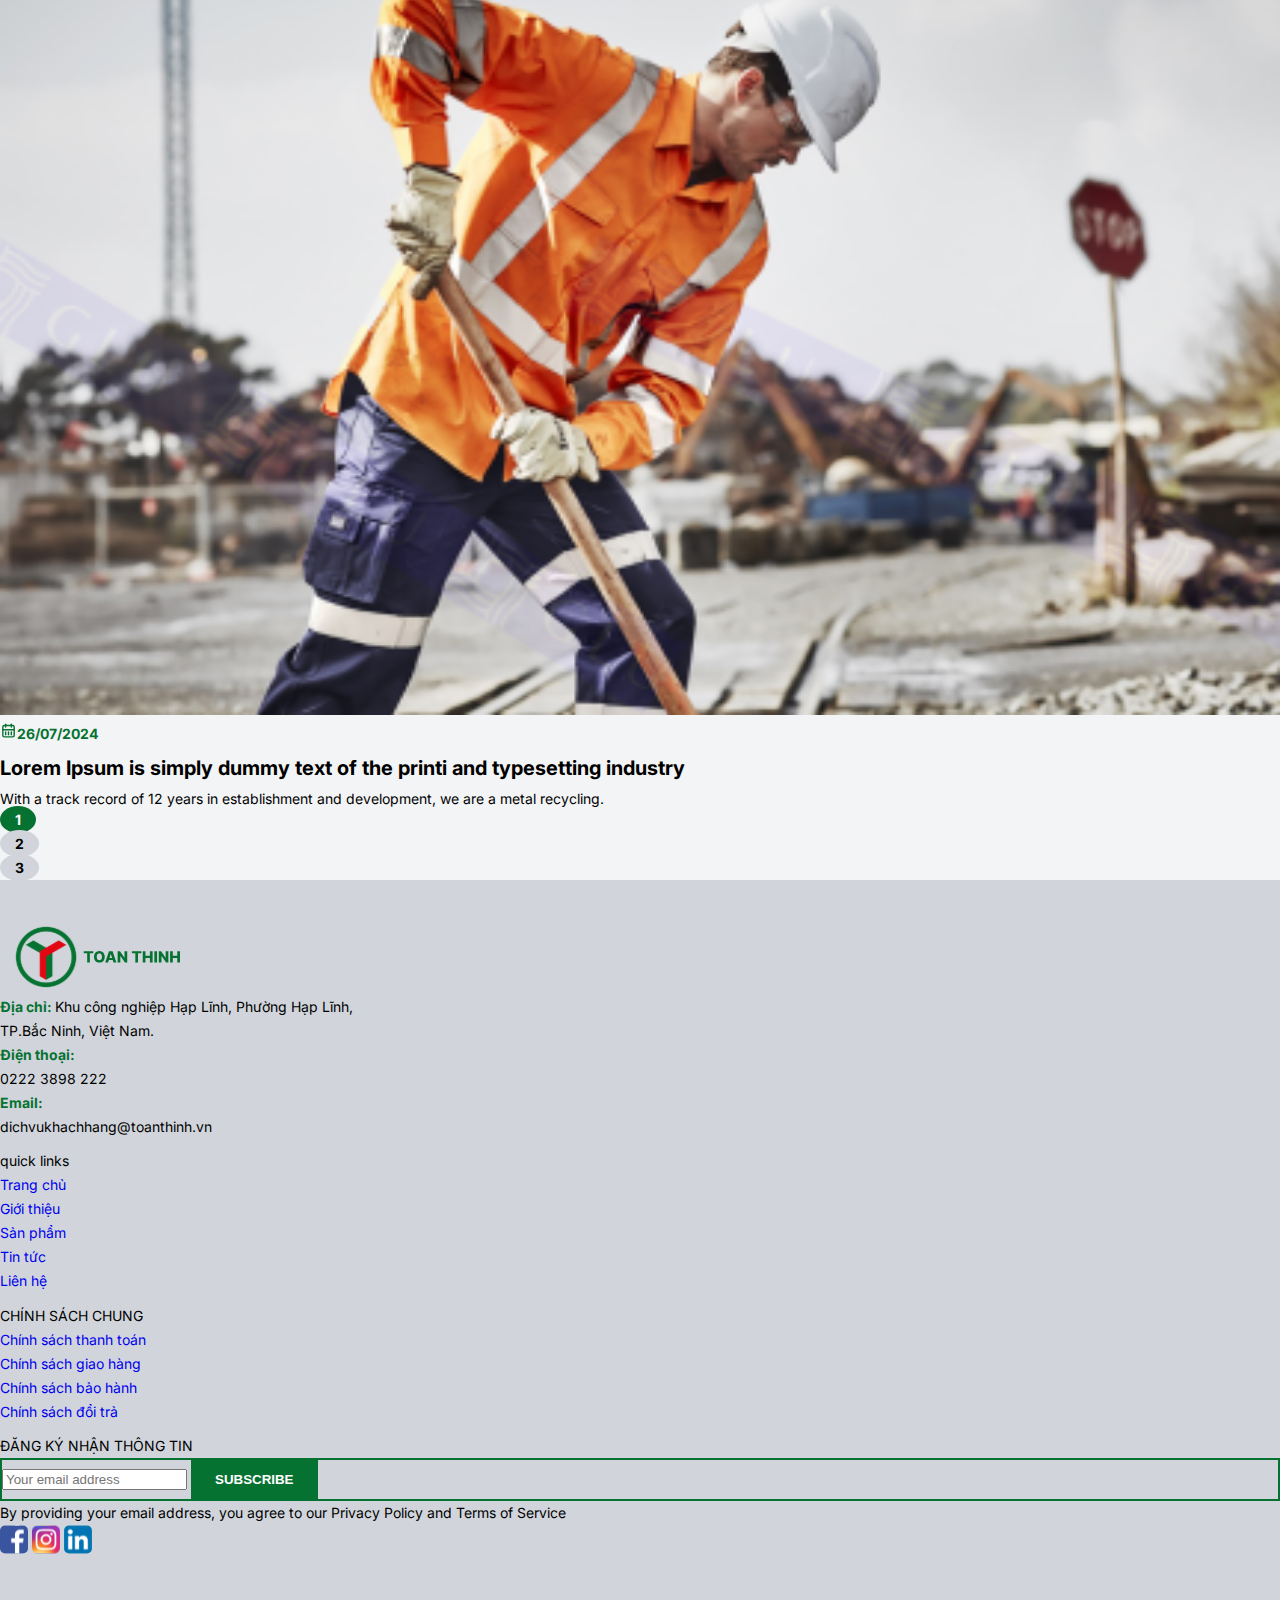
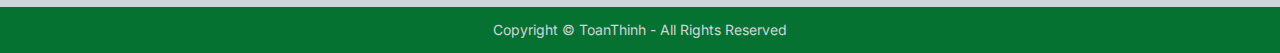
<file: news.html>
<!DOCTYPE html>
<html lang="en">

<head>
    <meta charset="UTF-8" />
    <meta name="viewport" content="width=device-width, initial-scale=1.0" />
    <link rel="preconnect" href="https://fonts.googleapis.com" />
    <link rel="preconnect" href="https://fonts.gstatic.com" crossorigin />
    <link href="https://cdn.jsdelivr.net/npm/bootstrap@5.0.2/dist/css/bootstrap.min.css" rel="stylesheet" integrity="sha384-EVSTQN3/azprG1Anm3QDgpJLIm9Nao0Yz1ztcQTwFspd3yD65VohhpuuCOmLASjC" crossorigin="anonymous" />
    <link href="https://fonts.googleapis.com/css2?family=Inter:ital,opsz,wght@0,14..32,100..900;1,14..32,100..900&display=swap" rel="stylesheet" />
    <link rel="stylesheet" href="./assets/css/reset.css" />
    <link rel="stylesheet" href="./assets/css/base.css" />
    <link rel="stylesheet" href="./assets/css/style.css" />
    <link rel="stylesheet" href="./assets/css/contact.css" />
    <link rel="stylesheet" href="./assets/css/news.css">
    <title>Liên hệ</title>
</head>

<body class="bg-layout">
    <!-- -- header start -->
     <header class="header header--bgGreen">
    <div class="container">
      <div class="row align-items-center justify-content-between">
        <div class="col-lg-2 col-md-4 col-sm-4 col-4">
          <div class="header__logo">
            <img src="./assets/Logo_White.svg" alt="">
          </div>  
        </div>
        <div class="col d-lg-block d-none">
          <ul class="header__menu d-flex justify-content-center align-items-center">
            <li class="header__menu__item">
              <a href="">TRANG CHỦ</a>
            </li>
            <li class="header__menu__item">
              <a href="">GIỚI THIỆU</a>
            </li>
            <li class="header__menu__item">
              <a href="">SẢN PHẨM</a>
            </li>
            <li class="header__menu__item">
              <a href="">TIN TỨC</a>
            </li>
            <li class="header__menu__item item--active">
              <a href="">LIÊN HỆ</a>
            </li>
          </ul>
        </div>
        <div class="col-lg-2 col-md-2 col-sm-4 col-4">
          <ul class="list__icon d-flex justify-content-center align-items-center">
            <li class="list__icon__item d-lg-block d-none">
              <a href="">
                <span class="cart-quantity">0</span>
                <svg  xmlns="http://www.w3.org/2000/svg"  width="28"  height="28"  viewBox="0 0 24 24"  fill="none"  stroke="currentColor"  stroke-width="2"  stroke-linecap="round"  stroke-linejoin="round"  class="icon icon-tabler icons-tabler-outline icon-tabler-shopping-cart"><path stroke="none" d="M0 0h24v24H0z" fill="none"/><path d="M6 19m-2 0a2 2 0 1 0 4 0a2 2 0 1 0 -4 0" /><path d="M17 19m-2 0a2 2 0 1 0 4 0a2 2 0 1 0 -4 0" /><path d="M17 17h-11v-14h-2" /><path d="M6 5l14 1l-1 7h-13" /></svg>
              </a>
            </li>
            <li class="list__icon__item d-lg-block d-none">
              <a href="" >
                <svg xmlns="http://www.w3.org/2000/svg" width="28" height="28" viewBox="0 0 24 24" fill="none" stroke="currentColor" stroke-width="2" stroke-linecap="round" stroke-linejoin="round" class="icon icon-tabler icons-tabler-outline icon-tabler-search">
                  <path stroke="none" d="M0 0h24v24H0z" fill="none" />
                  <path d="M10 10m-7 0a7 7 0 1 0 14 0a7 7 0 1 0 -14 0" />
                  <path d="M21 21l-6 -6" />
                </svg>
              </a>
            </li>
            <li class="list__icon__item list__icon__item--radius ">
              <a href="" class="">
                <svg  xmlns="http://www.w3.org/2000/svg"  width="28"  height="28"  viewBox="0 0 24 24"  fill="none"  stroke="currentColor"  stroke-width="2"  stroke-linecap="round"  stroke-linejoin="round"  class="icon icon-tabler icons-tabler-outline icon-tabler-user"><path stroke="none" d="M0 0h24v24H0z" fill="none"/><path d="M8 7a4 4 0 1 0 8 0a4 4 0 0 0 -8 0" /><path d="M6 21v-2a4 4 0 0 1 4 -4h4a4 4 0 0 1 4 4v2" /></svg>
              </a>
            </li>
            <li class="list__icon__item d-lg-none d-md-block">
              <a class="list__icon--dropdown">
                <svg  xmlns="http://www.w3.org/2000/svg"  width="24"  height="24"  viewBox="0 0 24 24"  fill="none"  stroke="currentColor"  stroke-width="2"  stroke-linecap="round"  stroke-linejoin="round"  class="icon icon-tabler icons-tabler-outline icon-tabler-menu-2"><path stroke="none" d="M0 0h24v24H0z" fill="none"/><path d="M4 6l16 0" /><path d="M4 12l16 0" /><path d="M4 18l16 0" /></svg>
              </a>
            </li>
          </ul>     
        </div>
      </div>
    </div>
    <ul class="header__dropdown ">
      <li>
        <a href="">Trang chủ</a>
      </li>
      <li>
        <a href="">Giới thiệu</a>
      </li>
      <li>
        <a href="">Sản phẩm</a>
      </li>
      <li>
        <a href="">Tin tức</a>
      </li>
      <li>
        <a href="">Liên hệ</a>
      </li>
    </ul>
  </header>
    <!-- -- header end -->

    <!-- intro start -->
    <div class="intro">
        <img class="intro__banner" src="./assets/images/contact/Rectangle 950.png" alt="">
        <img class="intro__title" src="./assets/images/contact/CONTACT.svg" alt="">
    </div>
    <!-- intro end -->
    <div class="news my-3">
      <div class="container">
        <div class="news__head d-flex justify-content-between flex-wrap">
            <h1 class="news__title">Tin tức</h1>
            <ul class="news__listButton d-flex">
              <li><button class="btn__custom btn__custom--green ">Tất cả</button></li>
              <li><button class="btn__custom btn__custom--secondary ">Tin nội bộ</button></li>
              <li><button class="btn__custom btn__custom--secondary ">Tin tuyển dụng</button></li>
            </ul>
        </div>
        <div class="news__body">
          <div class="row my-3">
            <div class="col-md-4 col-6 my-3 news__item">
              <a href="">
                <div class="item__img">
                    <img src="./assets/images/news/Rectangle 935 (1).png" alt="">
                </div>
              </a>
              <div class="item__content">
                <div class="item__date">
                  <div>
                  <svg  xmlns="http://www.w3.org/2000/svg"  width="24"  height="24"  viewBox="0 0 24 24"  fill="none"  stroke="currentColor"  stroke-width="2"  stroke-linecap="round"  stroke-linejoin="round"  class="icon icon-tabler icons-tabler-outline icon-tabler-calendar-week"><path stroke="none" d="M0 0h24v24H0z" fill="none"/><path d="M4 7a2 2 0 0 1 2 -2h12a2 2 0 0 1 2 2v12a2 2 0 0 1 -2 2h-12a2 2 0 0 1 -2 -2v-12z" /><path d="M16 3v4" /><path d="M8 3v4" /><path d="M4 11h16" /><path d="M8 14v4" /><path d="M12 14v4" /><path d="M16 14v4" /></svg>
                </div>
                  <div>  
                  26/07/2024
                </div>
                </div>
                <h5 class="item__title">
                  <a href="">
                    Lorem Ipsum is simply dummy text of the printi and typesetting industry
                  </a>
                </h5>
                <div class="item__des">
                  With a track record of 12 years in establishment and development, we are a metal recycling.
                </div>
              </div>
            </div>
            <div class="col-md-4 col-6 my-3 news__item">
              <a href="">
                <div class="item__img">
                    <img src="./assets/images/news/Rectangle 935 (1).png" alt="">
                </div>
              </a>
              <div class="item__content">
                <div class="item__date">
                  <div>
                  <svg  xmlns="http://www.w3.org/2000/svg"  width="24"  height="24"  viewBox="0 0 24 24"  fill="none"  stroke="currentColor"  stroke-width="2"  stroke-linecap="round"  stroke-linejoin="round"  class="icon icon-tabler icons-tabler-outline icon-tabler-calendar-week"><path stroke="none" d="M0 0h24v24H0z" fill="none"/><path d="M4 7a2 2 0 0 1 2 -2h12a2 2 0 0 1 2 2v12a2 2 0 0 1 -2 2h-12a2 2 0 0 1 -2 -2v-12z" /><path d="M16 3v4" /><path d="M8 3v4" /><path d="M4 11h16" /><path d="M8 14v4" /><path d="M12 14v4" /><path d="M16 14v4" /></svg>
                </div>
                  <div>  
                  26/07/2024
                </div>
                </div>
                <h5 class="item__title">
                  <a href="">
                    Lorem Ipsum is simply dummy text of the printi and typesetting industry
                  </a>
                </h5>
                <div class="item__des">
                  With a track record of 12 years in establishment and development, we are a metal recycling.
                </div>
              </div>
            </div>
            <div class="col-md-4 col-6 my-3 news__item">
              <a href="">
                <div class="item__img">
                    <img src="./assets/images/news/Rectangle 935 (1).png" alt="">
                </div>
              </a>
              <div class="item__content">
                <div class="item__date">
                  <div>
                  <svg  xmlns="http://www.w3.org/2000/svg"  width="24"  height="24"  viewBox="0 0 24 24"  fill="none"  stroke="currentColor"  stroke-width="2"  stroke-linecap="round"  stroke-linejoin="round"  class="icon icon-tabler icons-tabler-outline icon-tabler-calendar-week"><path stroke="none" d="M0 0h24v24H0z" fill="none"/><path d="M4 7a2 2 0 0 1 2 -2h12a2 2 0 0 1 2 2v12a2 2 0 0 1 -2 2h-12a2 2 0 0 1 -2 -2v-12z" /><path d="M16 3v4" /><path d="M8 3v4" /><path d="M4 11h16" /><path d="M8 14v4" /><path d="M12 14v4" /><path d="M16 14v4" /></svg>
                </div>
                  <div>  
                  26/07/2024
                </div>
                </div>
                <h5 class="item__title">
                  <a href="">
                    Lorem Ipsum is simply dummy text of the printi and typesetting industry
                  </a>
                </h5>
                <div class="item__des">
                  With a track record of 12 years in establishment and development, we are a metal recycling.
                </div>
              </div>
              
            </div>
            <div class="col-md-4 col-6 my-3 news__item">
              <a href="">
                <div class="item__img">
                    <img src="./assets/images/news/Rectangle 935 (1).png" alt="">
                </div>
              </a>
              <div class="item__content">
                <div class="item__date">
                  <div>
                  <svg  xmlns="http://www.w3.org/2000/svg"  width="24"  height="24"  viewBox="0 0 24 24"  fill="none"  stroke="currentColor"  stroke-width="2"  stroke-linecap="round"  stroke-linejoin="round"  class="icon icon-tabler icons-tabler-outline icon-tabler-calendar-week"><path stroke="none" d="M0 0h24v24H0z" fill="none"/><path d="M4 7a2 2 0 0 1 2 -2h12a2 2 0 0 1 2 2v12a2 2 0 0 1 -2 2h-12a2 2 0 0 1 -2 -2v-12z" /><path d="M16 3v4" /><path d="M8 3v4" /><path d="M4 11h16" /><path d="M8 14v4" /><path d="M12 14v4" /><path d="M16 14v4" /></svg>
                </div>
                  <div>  
                  26/07/2024
                </div>
                </div>
                <h5 class="item__title">
                  <a href="">
                    Lorem Ipsum is simply dummy text of the printi and typesetting industry
                  </a>
                </h5>
                <div class="item__des">
                  With a track record of 12 years in establishment and development, we are a metal recycling.
                </div>
              </div>
            </div>
            <div class="col-md-4 col-6 my-3 news__item">
              <a href="">
                <div class="item__img">
                    <img src="./assets/images/news/Rectangle 935 (1).png" alt="">
                </div>
              </a>
              <div class="item__content">
                <div class="item__date">
                  <div>
                  <svg  xmlns="http://www.w3.org/2000/svg"  width="24"  height="24"  viewBox="0 0 24 24"  fill="none"  stroke="currentColor"  stroke-width="2"  stroke-linecap="round"  stroke-linejoin="round"  class="icon icon-tabler icons-tabler-outline icon-tabler-calendar-week"><path stroke="none" d="M0 0h24v24H0z" fill="none"/><path d="M4 7a2 2 0 0 1 2 -2h12a2 2 0 0 1 2 2v12a2 2 0 0 1 -2 2h-12a2 2 0 0 1 -2 -2v-12z" /><path d="M16 3v4" /><path d="M8 3v4" /><path d="M4 11h16" /><path d="M8 14v4" /><path d="M12 14v4" /><path d="M16 14v4" /></svg>
                </div>
                  <div>  
                  26/07/2024
                </div>
                </div>
                <h5 class="item__title">
                  <a href="">
                    Lorem Ipsum is simply dummy text of the printi and typesetting industry
                  </a>
                </h5>
                <div class="item__des">
                  With a track record of 12 years in establishment and development, we are a metal recycling.
                </div>
              </div>
            </div>
            <div class="col-md-4 col-6 my-3 news__item">
              <a href="">
                <div class="item__img">
                    <img src="./assets/images/news/Rectangle 935 (1).png" alt="">
                </div>
              </a>
              <div class="item__content">
                <div class="item__date">
                  <div>
                  <svg  xmlns="http://www.w3.org/2000/svg"  width="24"  height="24"  viewBox="0 0 24 24"  fill="none"  stroke="currentColor"  stroke-width="2"  stroke-linecap="round"  stroke-linejoin="round"  class="icon icon-tabler icons-tabler-outline icon-tabler-calendar-week"><path stroke="none" d="M0 0h24v24H0z" fill="none"/><path d="M4 7a2 2 0 0 1 2 -2h12a2 2 0 0 1 2 2v12a2 2 0 0 1 -2 2h-12a2 2 0 0 1 -2 -2v-12z" /><path d="M16 3v4" /><path d="M8 3v4" /><path d="M4 11h16" /><path d="M8 14v4" /><path d="M12 14v4" /><path d="M16 14v4" /></svg>
                </div>
                  <div>  
                  26/07/2024
                </div>
                </div>
                <h5 class="item__title">
                  <a href="">
                    Lorem Ipsum is simply dummy text of the printi and typesetting industry
                  </a>
                </h5>
                <div class="item__des">
                  With a track record of 12 years in establishment and development, we are a metal recycling.
                </div>
              </div>
              
            </div>
             
          </div>
          
        </div>
        <div class="news__pagination">
          <nav aria-label="Page navigation example">
            <ul class="pagination justify-content-center">
              <li class="page-item page-item-active mx-2"><a class="page-link" href="#">1</a></li>
              <li class="page-item mx-2"><a class="page-link" href="#">2</a></li>
              <li class="page-item mx-2"><a class="page-link" href="#">3</a></li>
            </ul>
          </nav>
        </div>
      </div>
    </div>
    

    <!-- footer start -->
    <footer class="footer">
    <div class="footer__wrapper">
      <div class="container h-100">
        <div class="row h-100">
          <div class="col-lg-5 col-md-6 col-12">
            <div class="h-100 footer__wrapper__content__introduce d-flex justify-content-between flex-column">
              <a href="#" class="mb-3">
                <img src="./assets/Frame 45994.svg" height="62px" width="196px" />
              </a>
              <div class="lh-base mb-3">
                <span class="footer__wrapper__content__text"
                  >Địa chỉ: </span
                >Khu công nghiệp Hạp Lĩnh, Phường Hạp Lĩnh, TP.Bắc Ninh, Việt Nam.
              </div>
              <div class="lh-base mb-3">
                <div class="footer__wrapper__content__text">
                  Điện thoại:
                </div>
                <span> 0222 3898 222</span>
              </div>
              <div class="lh-base mb-3">
                <div class="footer__wrapper__content__text">
                  Email:
                </div>
                <span>dichvukhachhang@toanthinh.vn</span>
              </div>
            </div>
          </div>
          <div class="col-lg-2 footer__wrapper__content__detail col-md-3 col-6">
            <div class="text-uppercase fw-bold mb-4">quick links</div>
            <p class="mb-3"><a href="#" class="text-dark">Trang chủ</a></p>
            <p class="mb-3"><a href="#" class="text-dark">Giới thiệu</a></p>
            <p class="mb-3"><a href="#" class="text-dark">Sản phẩm</a></p>
            <p class="mb-3"><a href="#" class="text-dark">Tin tức</a></p>
            <p><a href="#" class="text-dark">Liên hệ</a></p>
          </div>
          <div class="col-lg-2 footer__wrapper__content__detail col-md-3 col-6">
            <div class="text-uppercase fw-bold mb-4">CHÍNH SÁCH CHUNG</div>
            <p class="mb-3">
              <a href="#" class="text-dark">Chính sách thanh toán</a>
            </p>
            <p class="mb-3">
              <a href="#" class="text-dark">Chính sách giao hàng</a>
            </p>
            <p class="mb-3">
              <a href="#" class="text-dark">Chính sách bảo hành</a>
            </p>
            <p class="mb-3">
              <a href="#" class="text-dark">Chính sách đổi trả</a>
            </p>
          </div>
          <div class=" d-flex flex-column justify-content-between h-100 col-lg-3 col-12  footer__wrapper__content__detail">
            <div class="text-uppercase fw-bold mb-4">ĐĂNG KÝ NHẬN THÔNG TIN</div>
            <div
              class="d-flex justify-content-between footer__wrapper__content__detail__register w-100 mb-4"
            >
              <input type="text" class="p-3 w-100 " placeholder="Your email address"/>
              <button class="text-uppercase btn__custom btn__custom--green w-75 p-0">SUBSCRIBE</button>
            </div>
            <p class="lh-base mb-4">
              By providing your email address, you agree to our Privacy Policy and Terms of Service
            </p>
            <div class="mb-4">
              <a href="#" class="me-2">
                <img src="./assets/images/social-icon/facebook.svg" alt="facebook">
              </a>
              <a href="#" class="me-2">
                <img src="./assets/images/social-icon/instagram.svg" alt="instagram">
              </a>
              <a href="#" class="me-2">
                <img src="./assets/images/social-icon/linkin.svg" alt="linkin">
              </a>
            </div>
          </div>
         <!-- <div class="col-7 footer__wrapper__content__detail">
          <div class="row h-100">
         
          </div>
         </div> -->
        </div>
      </div>
    </div>
    <div class="footer__copyright">
      <span>Copyright © ToanThinh - All Rights Reserved</span>
    </div>
  </footer>
    <!-- footer end -->

    <!-- -- Bootstrap -->
    <script src="https://cdn.jsdelivr.net/npm/bootstrap@5.0.2/dist/js/bootstrap.bundle.min.js" integrity="sha384-MrcW6ZMFYlzcLA8Nl+NtUVF0sA7MsXsP1UyJoMp4YLEuNSfAP+JcXn/tWtIaxVXM" crossorigin="anonymous"></script>
    <!-- -- Bootstrap -->
     <script src="./assets/js/script.js"></script>
</body>

</html>
</file>
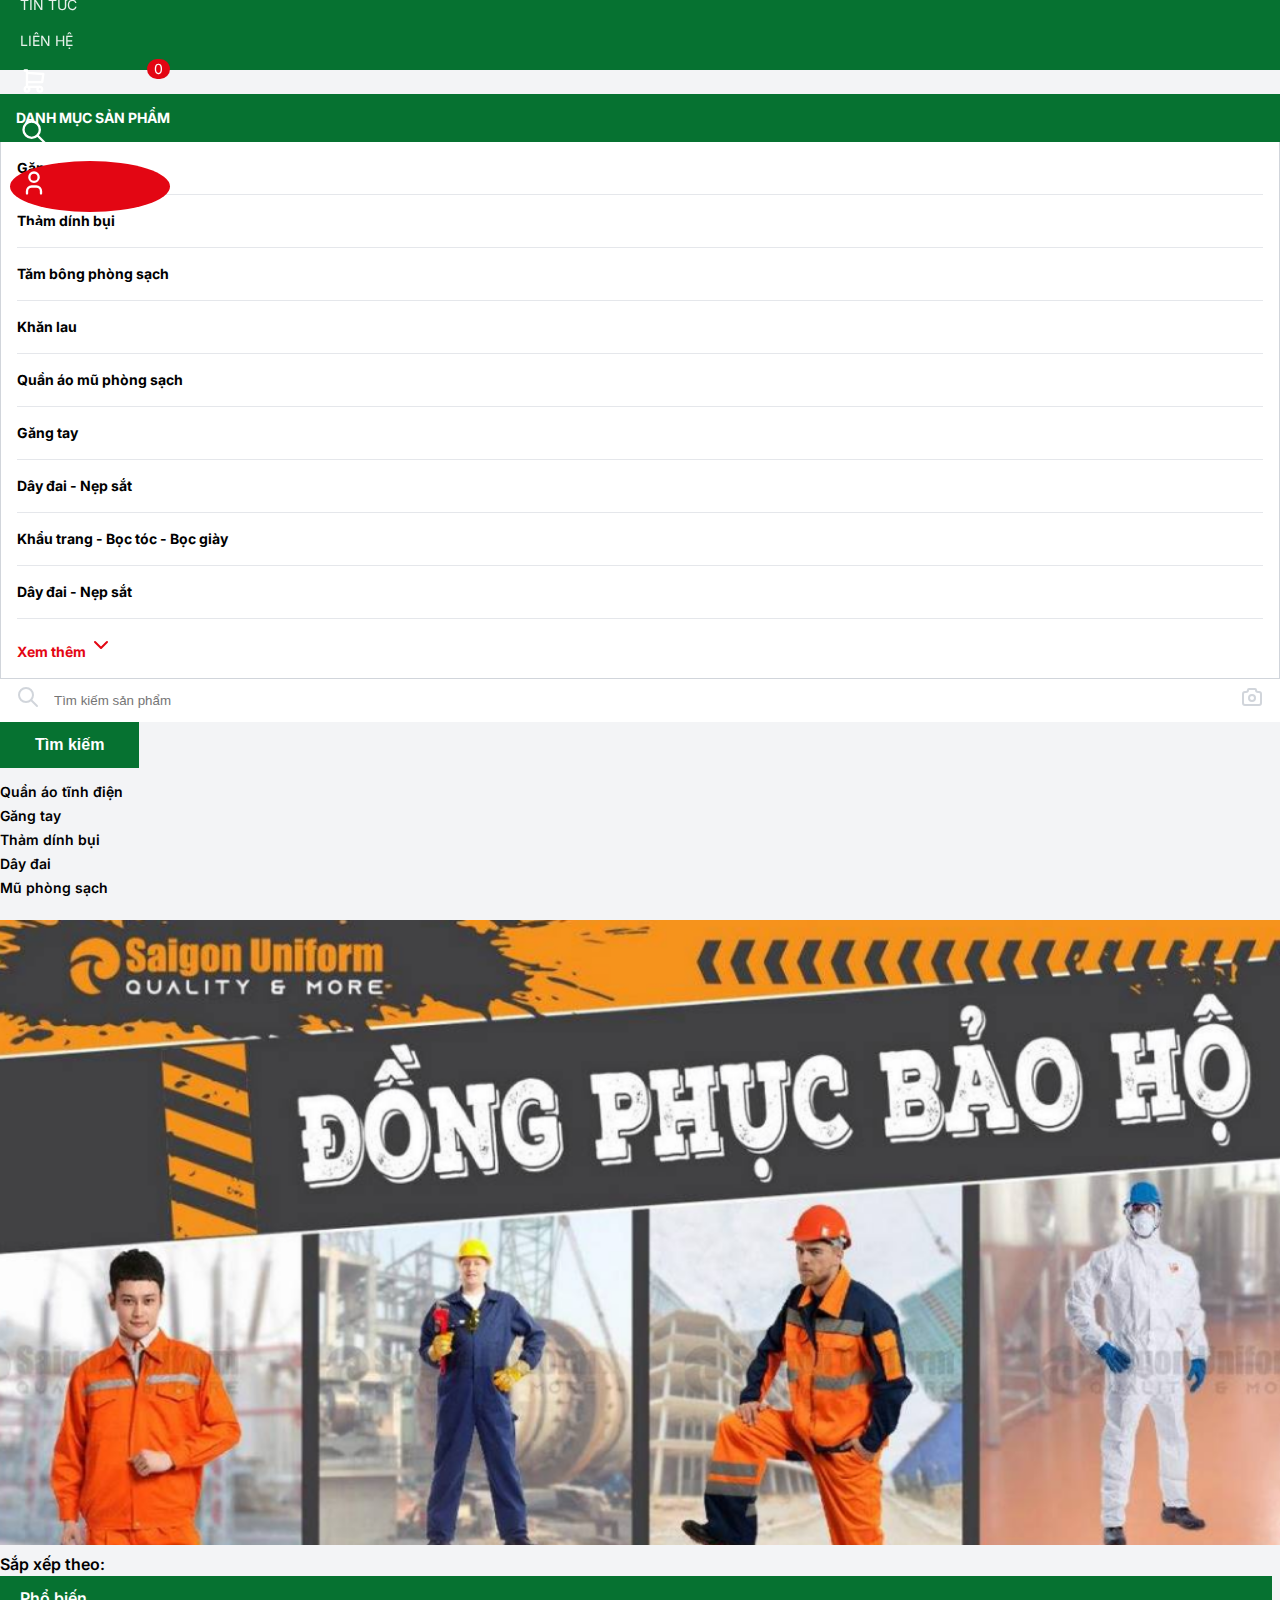
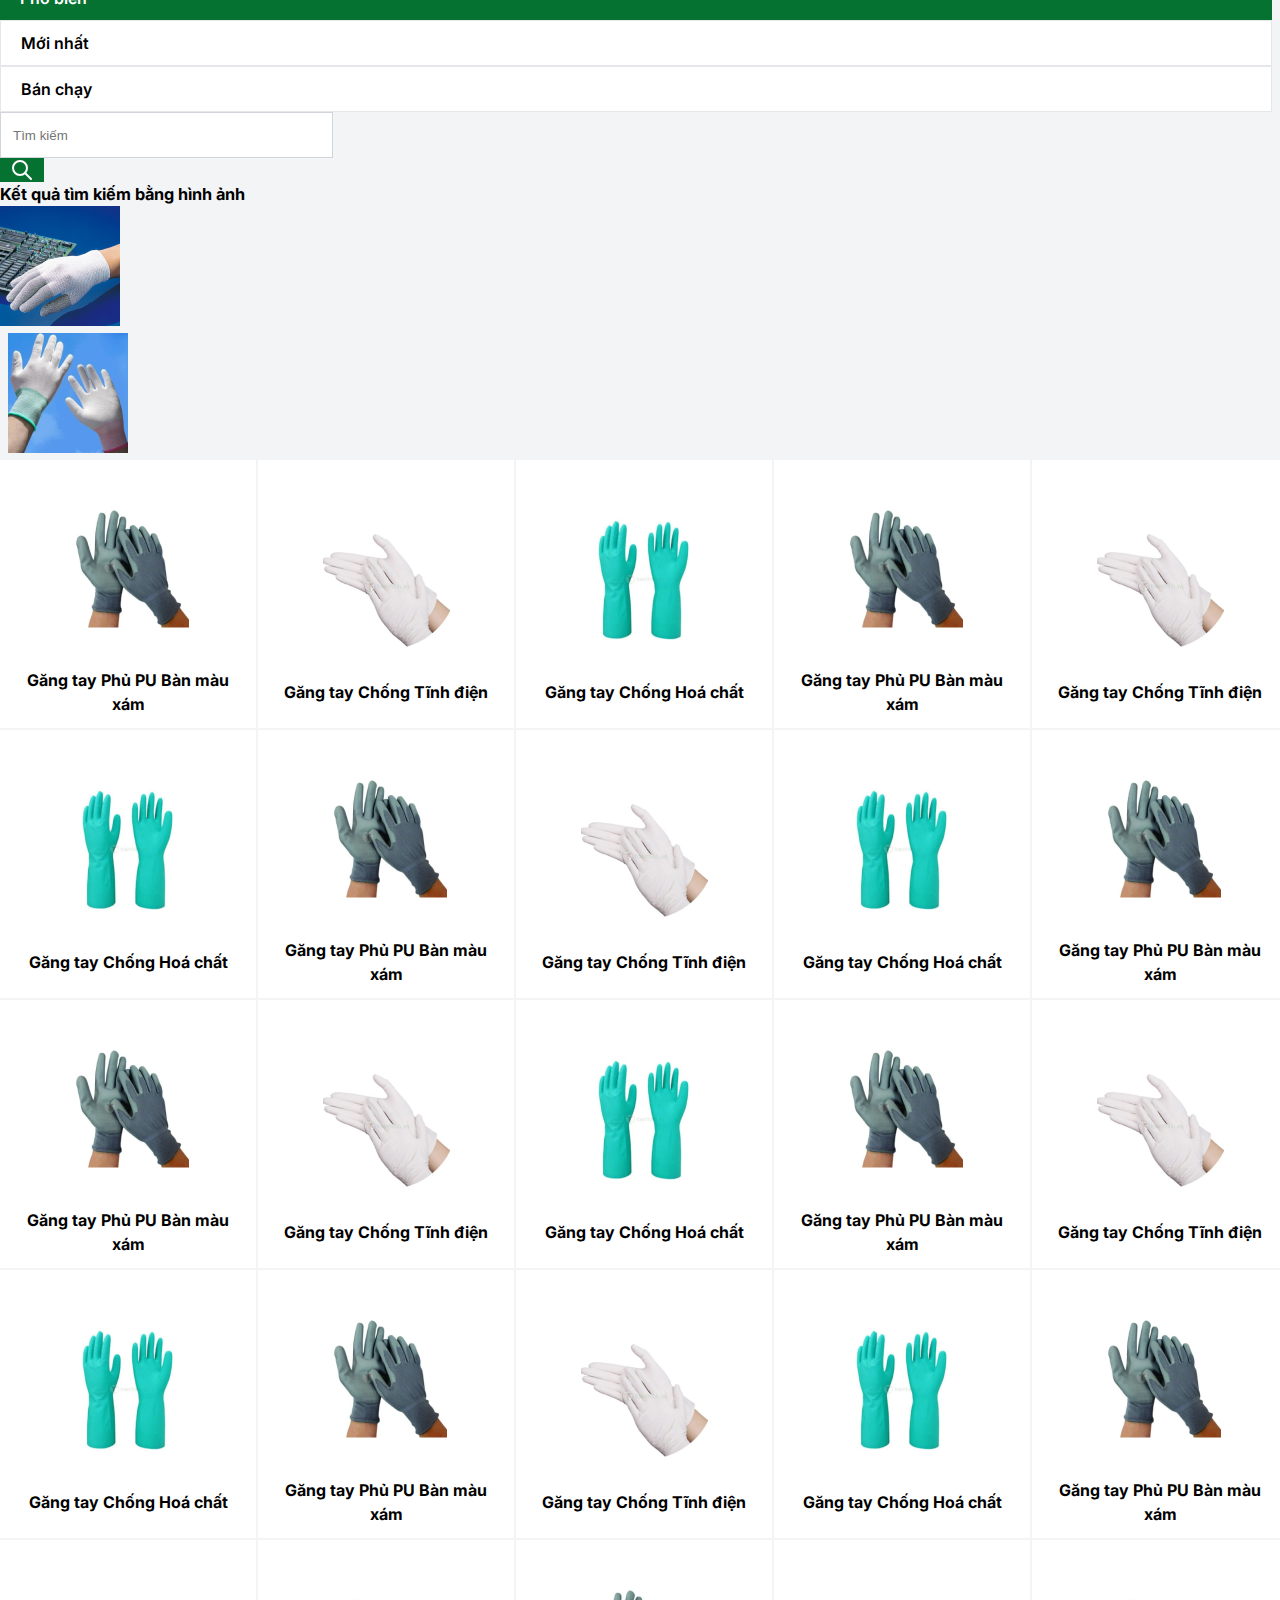
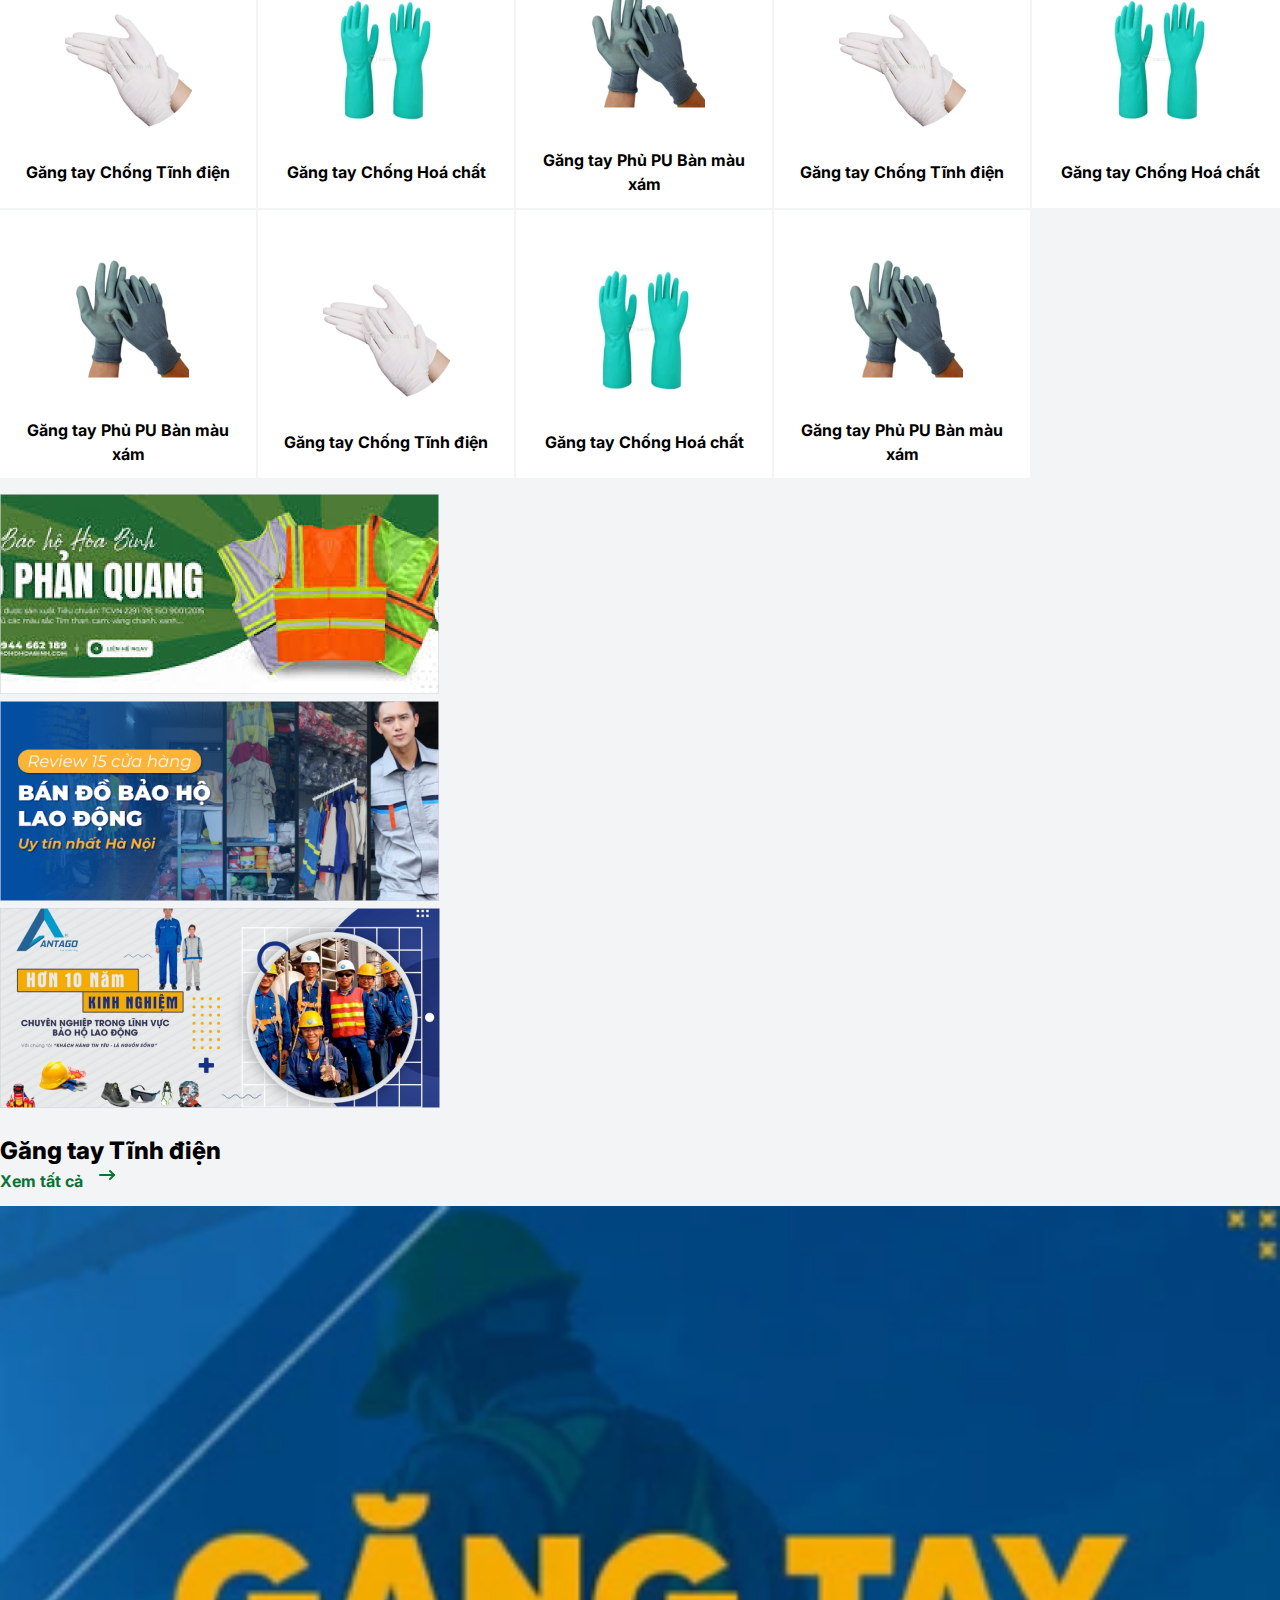
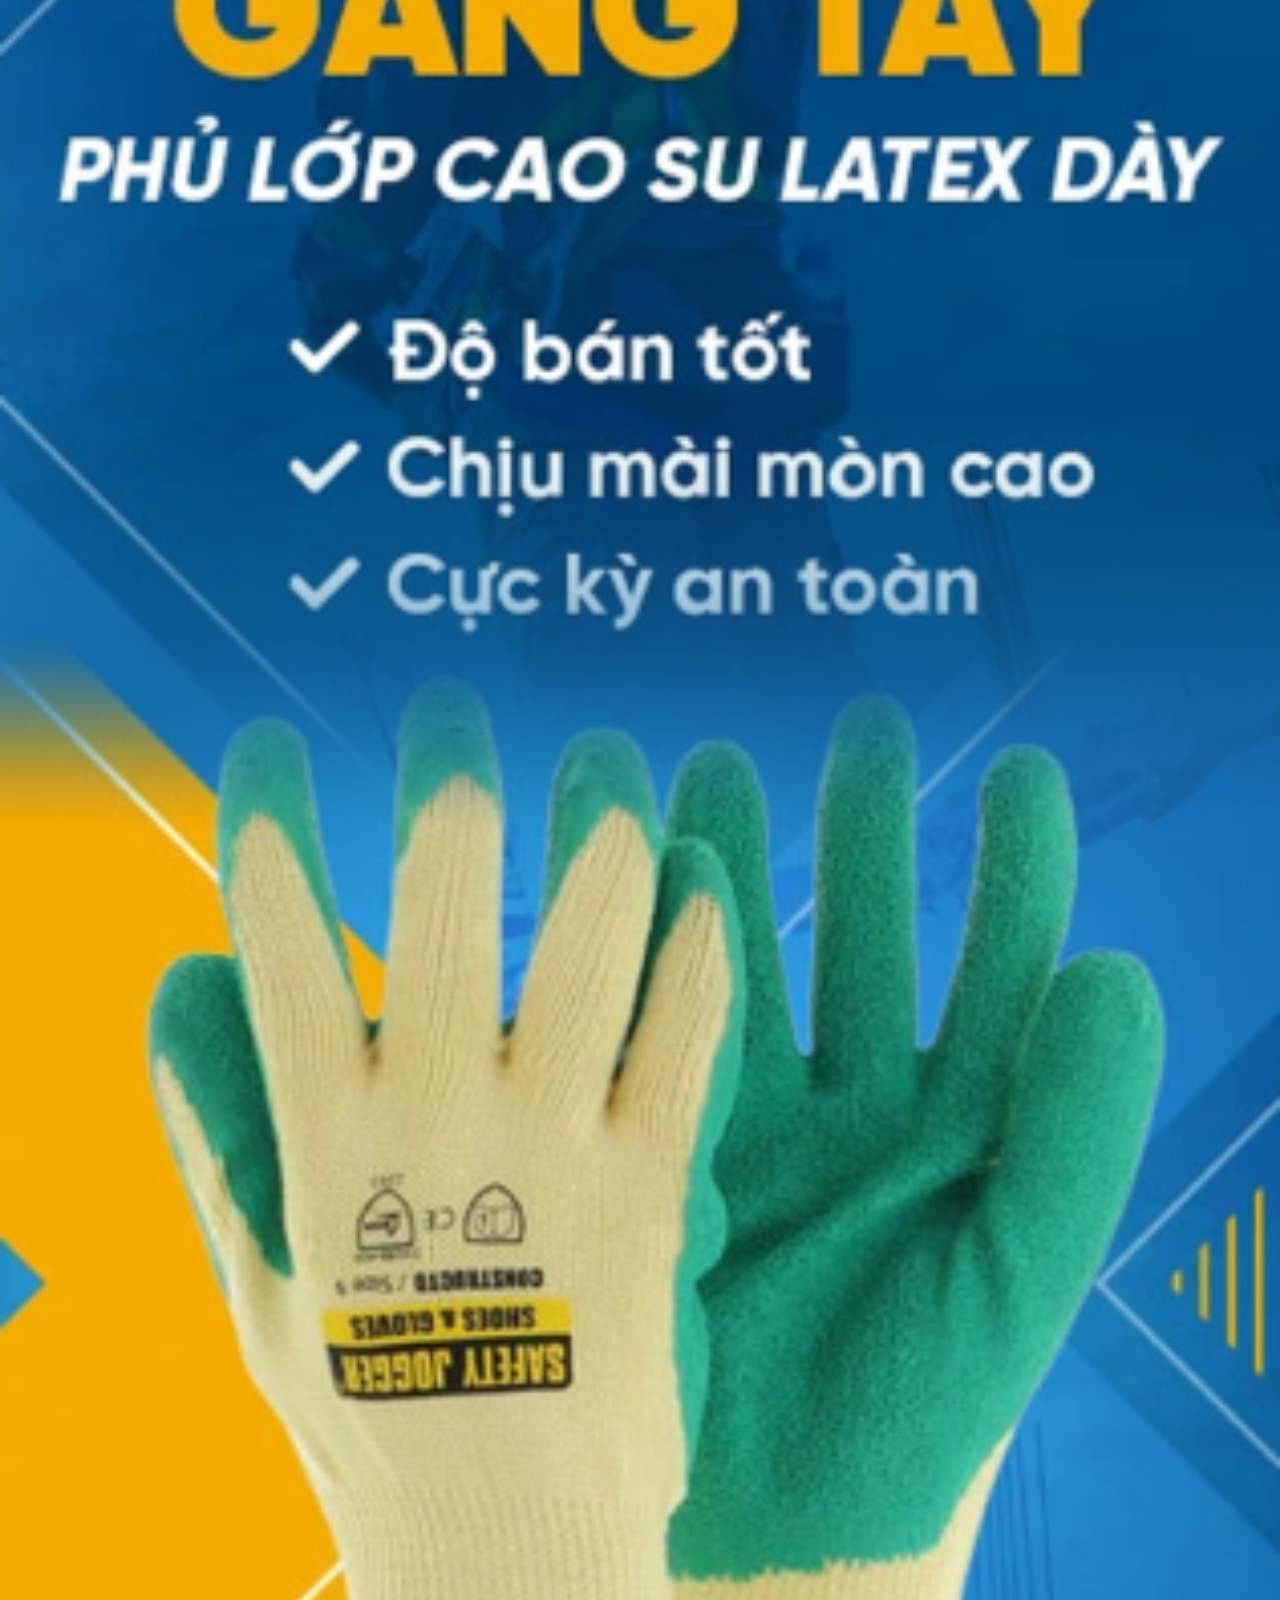
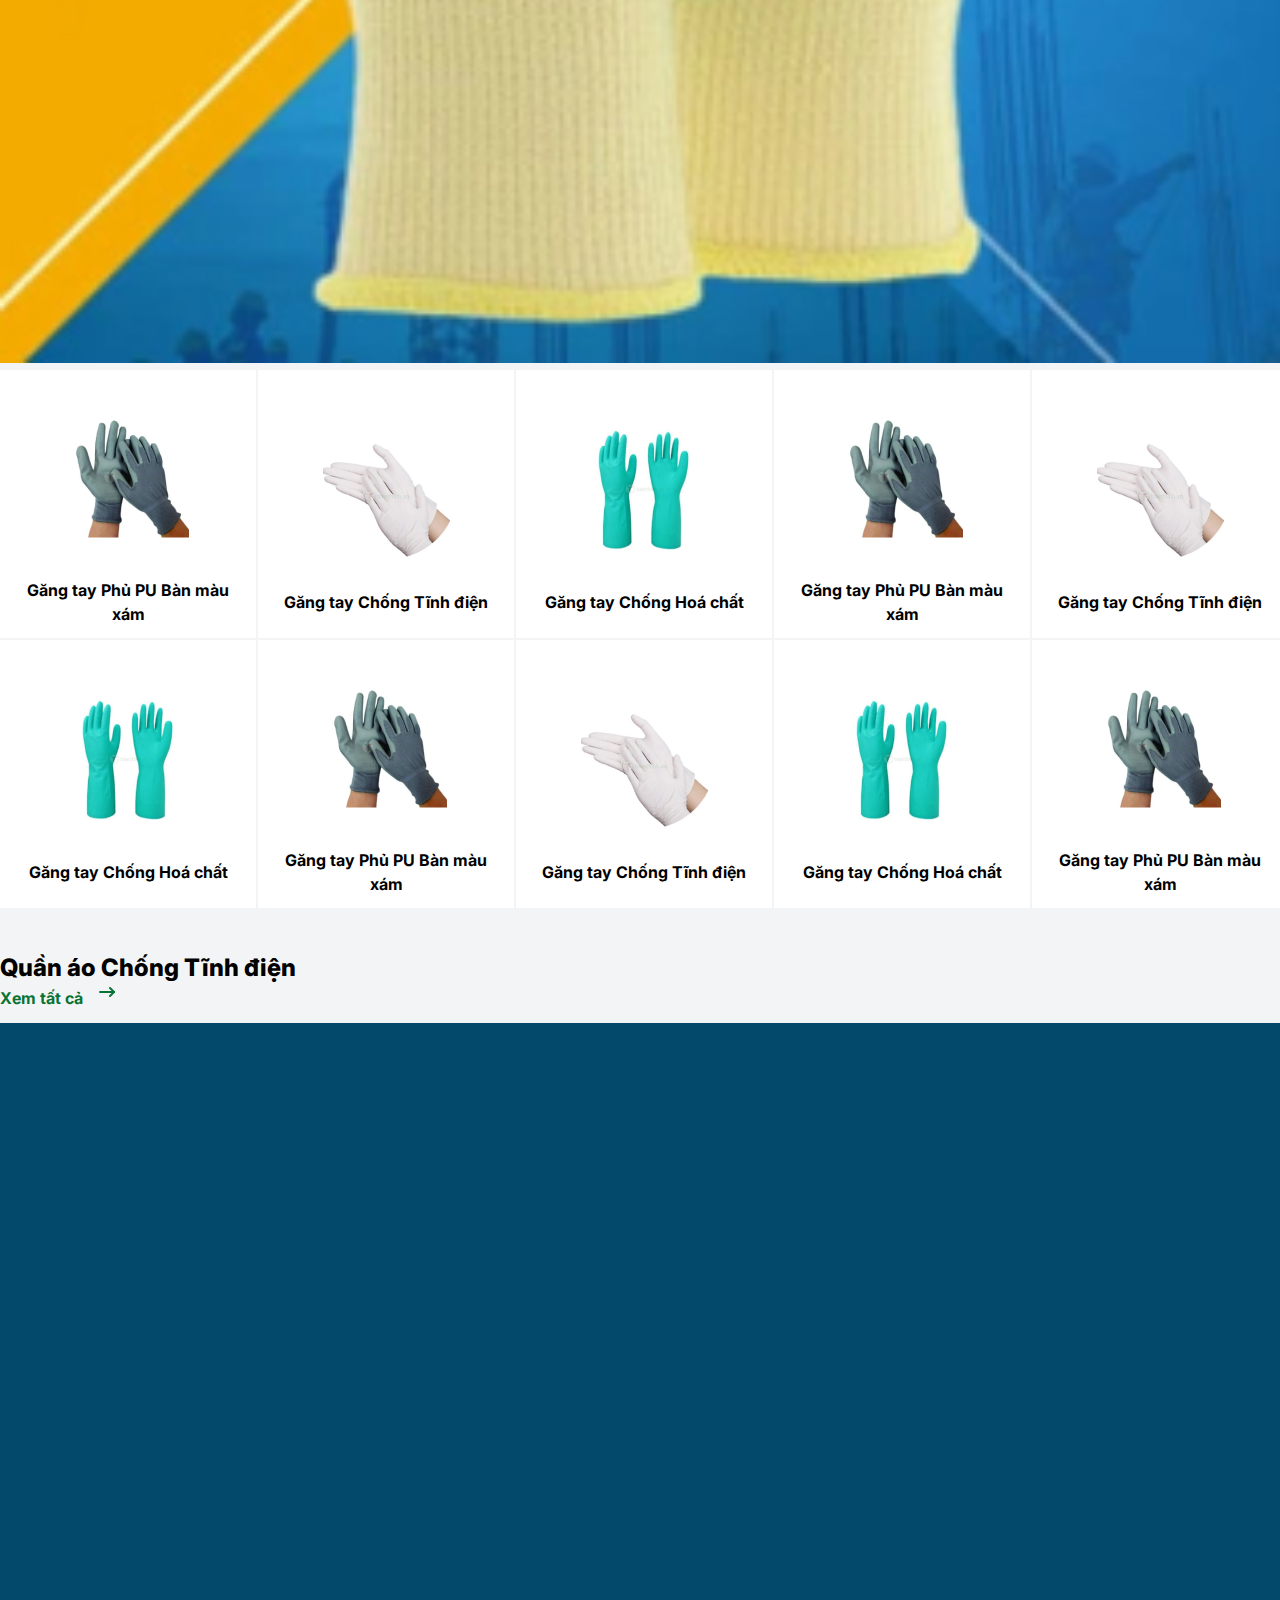
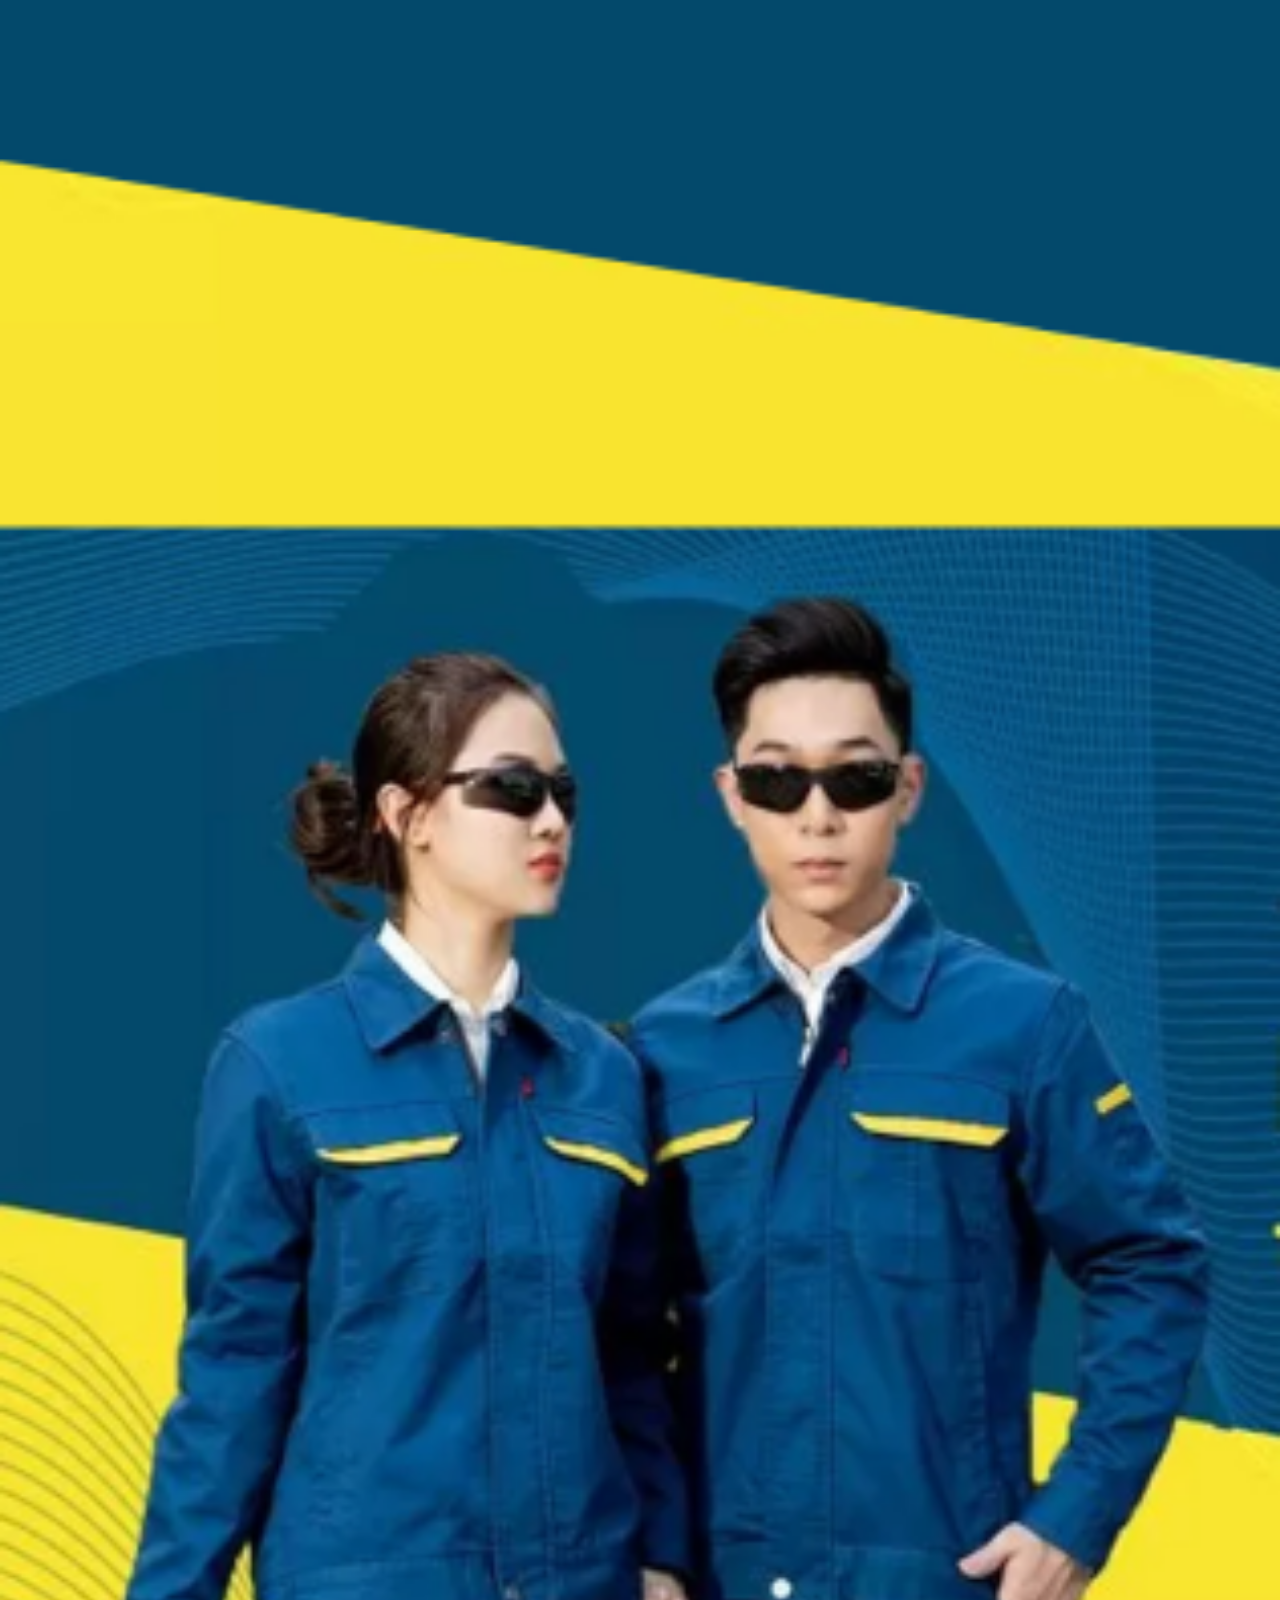
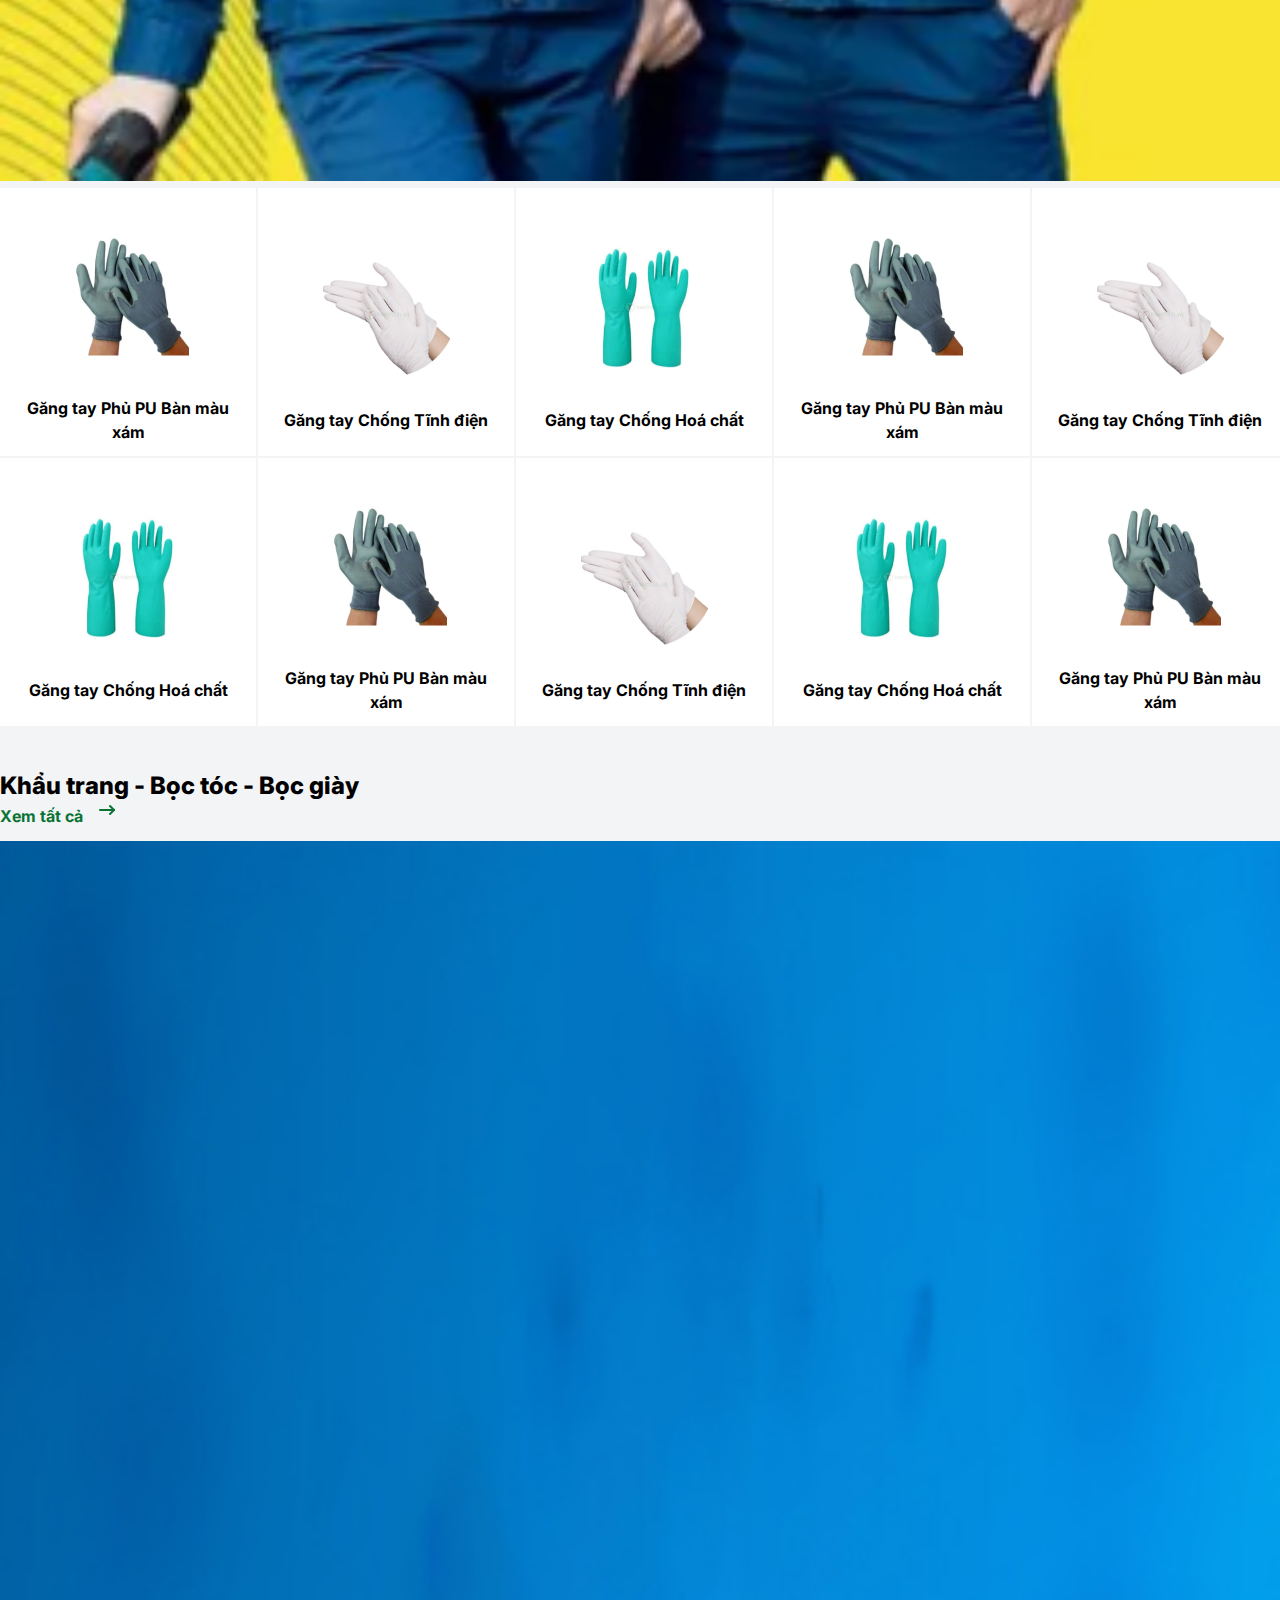
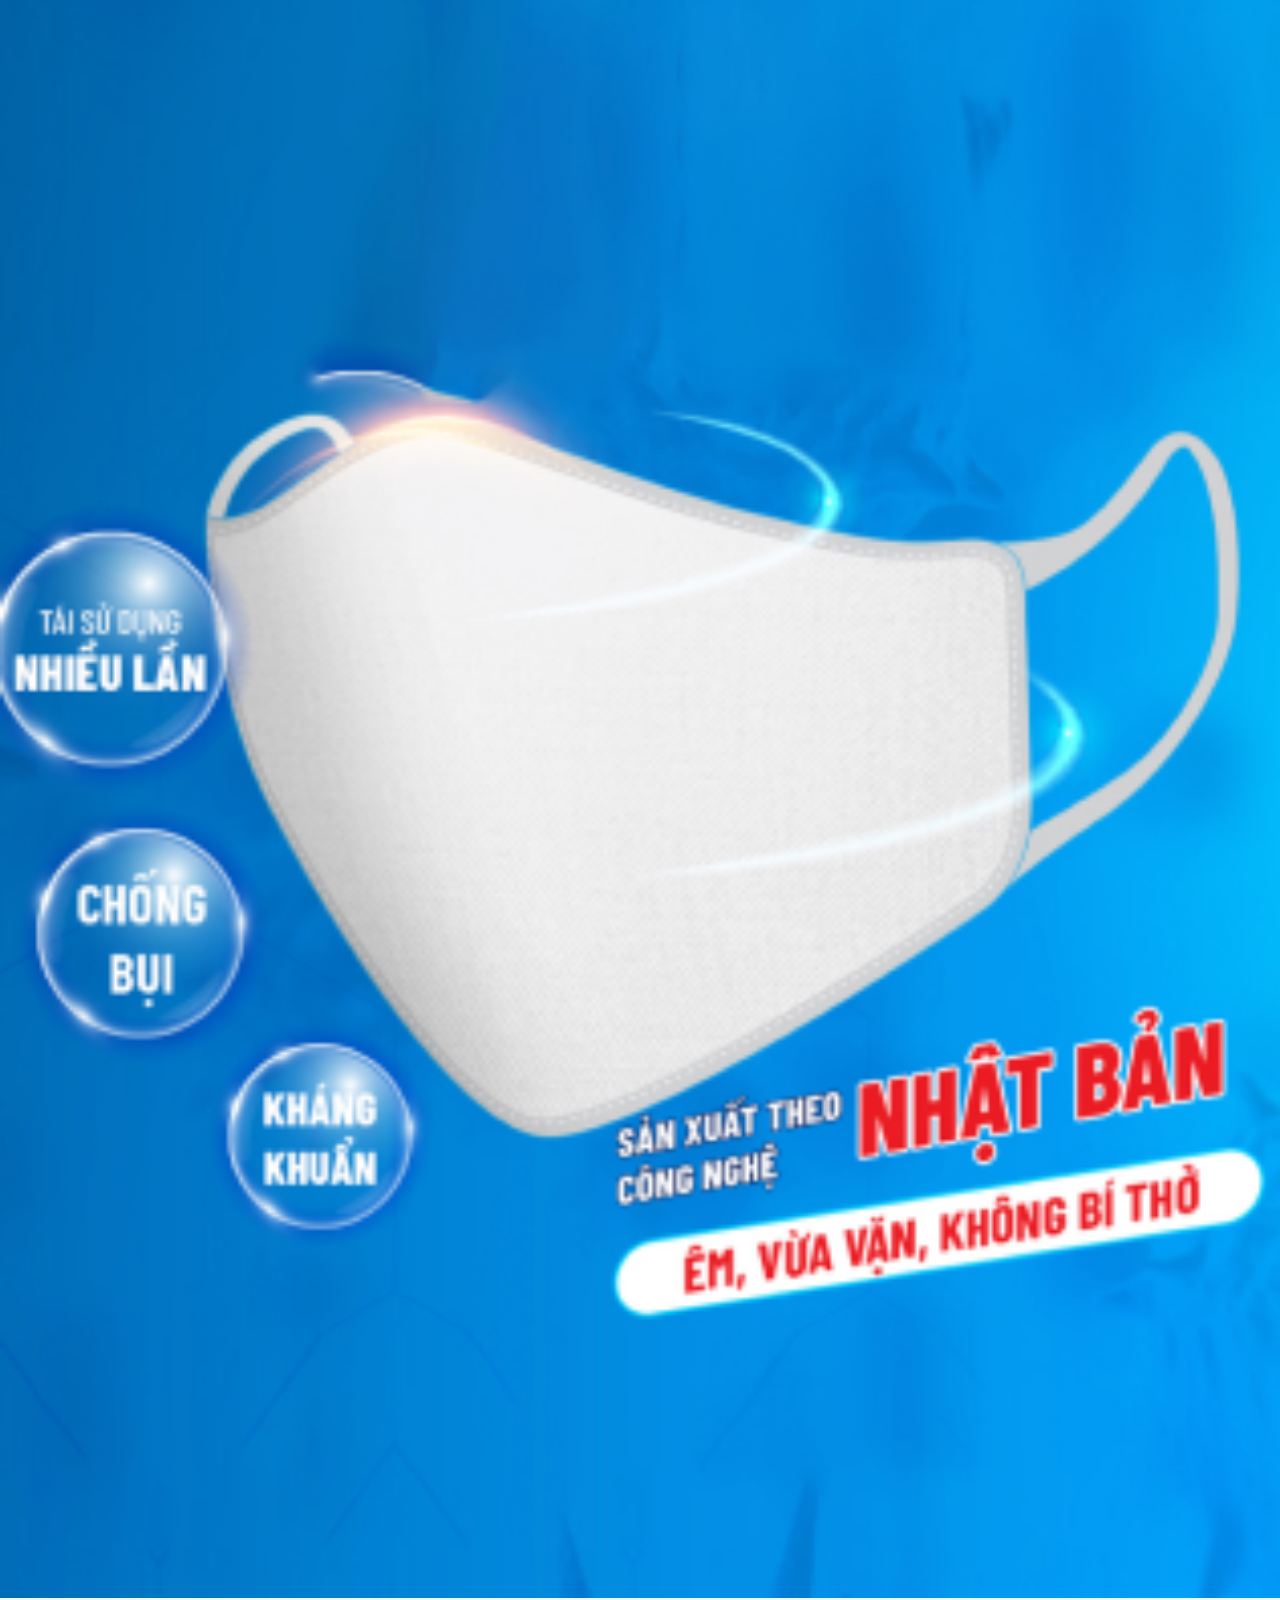
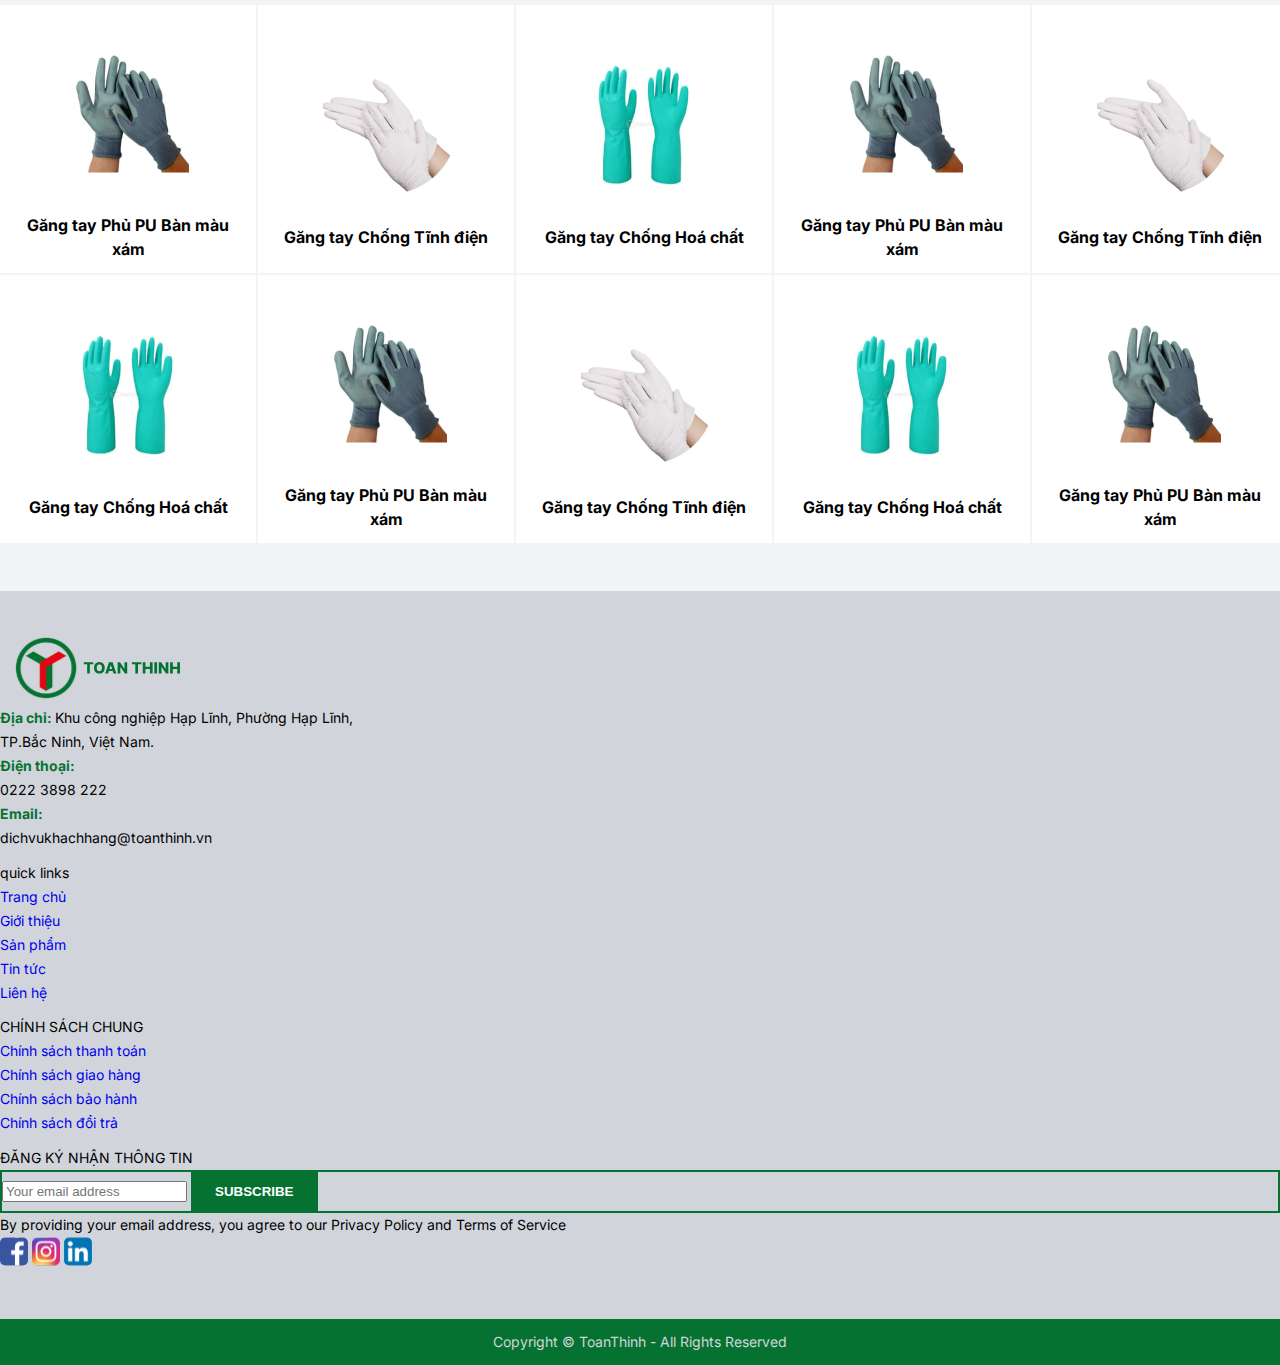
<file: products.html>
<!DOCTYPE html>
<html lang="en">

<head>
    <meta charset="UTF-8" />
    <meta name="viewport" content="width=device-width, initial-scale=1.0" />
    <link rel="preconnect" href="https://fonts.googleapis.com" />
    <link rel="preconnect" href="https://fonts.gstatic.com" crossorigin />
    <link href="https://cdn.jsdelivr.net/npm/bootstrap@5.0.2/dist/css/bootstrap.min.css" rel="stylesheet" integrity="sha384-EVSTQN3/azprG1Anm3QDgpJLIm9Nao0Yz1ztcQTwFspd3yD65VohhpuuCOmLASjC" crossorigin="anonymous" />
    <link href="https://fonts.googleapis.com/css2?family=Inter:ital,opsz,wght@0,14..32,100..900;1,14..32,100..900&display=swap" rel="stylesheet" />

    <link rel="stylesheet" href="./assets/css/reset.css" />
    <link rel="stylesheet" href="./assets/css/base.css" />
    <link rel="stylesheet" href="./assets/css/style.css" />
    <link rel="stylesheet" href="./assets/css/products.css" />
    <title>Sản phẩm</title>
</head>

<body class="bg-layout">
    <!-- -- header start -->
    <header class="header header--bgGreen">
    <div class="container">
      <div class="row align-items-center justify-content-between">
        <div class="col-lg-2 col-md-4 col-sm-4 col-4">
          <div class="header__logo">
            <img src="./assets/Logo_White.svg" alt="">
          </div>  
        </div>
        <div class="col d-lg-block d-none">
          <ul class="header__menu d-flex justify-content-center align-items-center">
            <li class="header__menu__item">
              <a href="">TRANG CHỦ</a>
            </li>
            <li class="header__menu__item">
              <a href="">GIỚI THIỆU</a>
            </li>
            <li class="header__menu__item item--active">
              <a href="">SẢN PHẨM</a>
            </li>
            <li class="header__menu__item">
              <a href="">TIN TỨC</a>
            </li>
            <li class="header__menu__item">
              <a href="">LIÊN HỆ</a>
            </li>
          </ul>
        </div>
        <div class="col-lg-2 col-md-2 col-sm-4 col-4">
          <ul class="list__icon d-flex justify-content-center align-items-center">
            <li class="list__icon__item d-lg-block d-none">
              <a href="">
                <span class="cart-quantity">0</span>
                <svg  xmlns="http://www.w3.org/2000/svg"  width="28"  height="28"  viewBox="0 0 24 24"  fill="none"  stroke="currentColor"  stroke-width="2"  stroke-linecap="round"  stroke-linejoin="round"  class="icon icon-tabler icons-tabler-outline icon-tabler-shopping-cart"><path stroke="none" d="M0 0h24v24H0z" fill="none"/><path d="M6 19m-2 0a2 2 0 1 0 4 0a2 2 0 1 0 -4 0" /><path d="M17 19m-2 0a2 2 0 1 0 4 0a2 2 0 1 0 -4 0" /><path d="M17 17h-11v-14h-2" /><path d="M6 5l14 1l-1 7h-13" /></svg>
              </a>
            </li>
            <li class="list__icon__item d-lg-block d-none">
              <a href="" >
                <svg xmlns="http://www.w3.org/2000/svg" width="28" height="28" viewBox="0 0 24 24" fill="none" stroke="currentColor" stroke-width="2" stroke-linecap="round" stroke-linejoin="round" class="icon icon-tabler icons-tabler-outline icon-tabler-search">
                  <path stroke="none" d="M0 0h24v24H0z" fill="none" />
                  <path d="M10 10m-7 0a7 7 0 1 0 14 0a7 7 0 1 0 -14 0" />
                  <path d="M21 21l-6 -6" />
                </svg>
              </a>
            </li>
            <li class="list__icon__item list__icon__item--radius ">
              <a href="" class="">
                <svg  xmlns="http://www.w3.org/2000/svg"  width="28"  height="28"  viewBox="0 0 24 24"  fill="none"  stroke="currentColor"  stroke-width="2"  stroke-linecap="round"  stroke-linejoin="round"  class="icon icon-tabler icons-tabler-outline icon-tabler-user"><path stroke="none" d="M0 0h24v24H0z" fill="none"/><path d="M8 7a4 4 0 1 0 8 0a4 4 0 0 0 -8 0" /><path d="M6 21v-2a4 4 0 0 1 4 -4h4a4 4 0 0 1 4 4v2" /></svg>
              </a>
            </li>
            <li class="list__icon__item d-lg-none d-md-block">
              <a class="list__icon--dropdown">
                <svg  xmlns="http://www.w3.org/2000/svg"  width="24"  height="24"  viewBox="0 0 24 24"  fill="none"  stroke="currentColor"  stroke-width="2"  stroke-linecap="round"  stroke-linejoin="round"  class="icon icon-tabler icons-tabler-outline icon-tabler-menu-2"><path stroke="none" d="M0 0h24v24H0z" fill="none"/><path d="M4 6l16 0" /><path d="M4 12l16 0" /><path d="M4 18l16 0" /></svg>
              </a>
            </li>
          </ul>     
        </div>
      </div>
    </div>
    <ul class="header__dropdown ">
      <li>
        <a href="">Trang chủ</a>
      </li>
      <li>
        <a href="">Giới thiệu</a>
      </li>
      <li>
        <a href="">Sản phẩm</a>
      </li>
      <li>
        <a href="">Tin tức</a>
      </li>
      <li>
        <a href="">Liên hệ</a>
      </li>
    </ul>
    </header>
    <!-- -- header end -->


    <!-- search field -->
    <div class="search-field">
        <div class="search-field__wrapper">
            <div class="container">
                <div class="row">
                    <div class="search-field__sidebar col-lg-3 mb-3 mb-lg-0">
                        <div class="search-field__sidebar__header bg-green">
                            <p class="font-weight-700 font-size-14 text-light">DANH MỤC SẢN PHẨM</p>
                          </div>
                          <ul class="search-field__sidebar__list">
                            <li class="search-field__sidebar__list__item">Găng tay</li>
                            <li class="search-field__sidebar__list__item">Thảm dính bụi</li>
                            <li class="search-field__sidebar__list__item">Tăm bông phòng sạch</li>
                            <li class="search-field__sidebar__list__item">Khăn lau</li>
                            <li class="search-field__sidebar__list__item">Quần áo mũ phòng sạch</li>
                            <li class="search-field__sidebar__list__item">Găng tay</li>
                            <li class="search-field__sidebar__list__item">Dây đai - Nẹp sắt</li>
                            <li class="search-field__sidebar__list__item">Khẩu trang - Bọc tóc - Bọc giày</li>
                            <li class="search-field__sidebar__list__item">Dây đai - Nẹp sắt</li>
                            <li class="text-red d-flex justify-content-between align-items-center">
                                Xem thêm 
                                <svg  xmlns="http://www.w3.org/2000/svg"  width="24"  height="24"  viewBox="0 0 24 24"  fill="none"  stroke="currentColor"  stroke-width="2"  stroke-linecap="round"  stroke-linejoin="round"  class="icon icon-tabler icons-tabler-outline icon-tabler-chevron-down"><path stroke="none" d="M0 0h24v24H0z" fill="none"/><path d="M6 9l6 6l6 -6" /></svg>
                            </li>
                        </ul>
                    </div>

                    <div class="search-field__content col-lg-9">
                        <div class="search-field__content__search d-flex justify-content-between">
                            <div class="search-field__content__search-input">
                              <label for="search">
                                <svg  xmlns="http://www.w3.org/2000/svg"  width="24"  height="24"  viewBox="0 0 24 24"  fill="none"  stroke="currentColor"  stroke-width="2"  stroke-linecap="round"  stroke-linejoin="round"  class="icon icon-tabler icons-tabler-outline icon-tabler-search"><path stroke="none" d="M0 0h24v24H0z" fill="none"/><path d="M10 10m-7 0a7 7 0 1 0 14 0a7 7 0 1 0 -14 0" /><path d="M21 21l-6 -6" /></svg>
                              </label>
                              <input type="text" id="search" placeholder="Tìm kiếm sản phẩm"> 
                              <label for="" class="search-field__search-by-image">
                                <svg  xmlns="http://www.w3.org/2000/svg"  width="24"  height="24"  viewBox="0 0 24 24"  fill="none"  stroke="currentColor"  stroke-width="2"  stroke-linecap="round"  stroke-linejoin="round"  class="icon icon-tabler icons-tabler-outline icon-tabler-camera"><path stroke="none" d="M0 0h24v24H0z" fill="none"/><path d="M5 7h1a2 2 0 0 0 2 -2a1 1 0 0 1 1 -1h6a1 1 0 0 1 1 1a2 2 0 0 0 2 2h1a2 2 0 0 1 2 2v9a2 2 0 0 1 -2 2h-14a2 2 0 0 1 -2 -2v-9a2 2 0 0 1 2 -2" /><path d="M9 13a3 3 0 1 0 6 0a3 3 0 0 0 -6 0" /></svg>
                              </label>
                            </div>
                            <button class="search-field__content__search-button">
                                Tìm kiếm
                            </button>
                        </div>
                        <ul class="search-field__content__suggestion d-flex">
                          <li><a href="#">Quần áo tĩnh điện</a></li>
                          <li><a href="#">Găng tay</a></li>
                          <li><a href="#">Thảm dính bụi</a></li>
                          <li><a href="#">Dây đai</a></li>
                          <li><a href="#">Mũ phòng sạch</a></li>
                        </ul>
                        <div class="search-field__content__banner">
                          <img src="./assets/images/banner/products_banner.png" alt="">
                        </div>
                    </div>

                    <!-- Click vao icon camera sẽ bật lên phần tìm kiếm bằng hình ảnh -->
                    <div class="search-field__image-search col-lg-9 none">
                      <div class="search-field__image-search__search-and-sort row align-items-center mb-4">
                        <div class="sort d-flex align-items-center col-lg-8 col-sm-12 mb-lg-0 mb-sm-3">
                          <p>Sắp xếp theo:</p>
                          <ul class="d-flex">
                            <li class="active">Phổ biến</li>
                            <li>Mới nhất</li>
                            <li>Bán chạy</li>
                          </ul>
                        </div>
                        <div class="search d-flex col-lg-4 col-sm-12">
                          <input type="text" id="search-input" placeholder="Tìm kiếm">
                          <button>
                            <svg  xmlns="http://www.w3.org/2000/svg"  width="24"  height="24"  viewBox="0 0 24 24"  fill="none"  stroke="currentColor"  stroke-width="2"  stroke-linecap="round"  stroke-linejoin="round"  class="icon icon-tabler icons-tabler-outline icon-tabler-search"><path stroke="none" d="M0 0h24v24H0z" fill="none"/><path d="M10 10m-7 0a7 7 0 1 0 14 0a7 7 0 1 0 -14 0" /><path d="M21 21l-6 -6" /></svg>
                          </button>
                        </div>
                      </div>

                      <div class="search-field__image-search__result">
                        <h3 class="fw-bold mb-3">Kết quả tìm kiếm bằng hình ảnh</h3>

                        <ul class="search-field__image-search__result__input d-flex mb-4">
                          <li>
                            <img src="./assets/images/products/input1.png" alt="">
                          </li>
                          <li class="ml-8">
                            <img src="./assets/images/products/input2.png" alt="">
                          </li>
                        </ul>

                        <ul class="products__list mb-4">
              <li class="products__list__item">
                <div>
                  <img src="./assets/images/products/gloves2.png" alt="">
                </div>
                <p>Găng tay Phủ PU Bàn màu xám</p>
              </li>
              <li class="products__list__item">
                <div>
                  <img src="./assets/images/products/gloves3.png" alt="">
                </div>
                <p>Găng tay Chống Tĩnh điện</p>
              </li>
              <li class="products__list__item">
                <div>
                  <img src="./assets/images/products/gloves1.png" alt="">
                </div>
                <p>Găng tay Chống Hoá chất</p>
              </li>
              <li class="products__list__item">
                <div>
                  <img src="./assets/images/products/gloves2.png" alt="">
                </div>
                <p>Găng tay Phủ PU Bàn màu xám</p>
              </li>
              <li class="products__list__item">
                <div>
                  <img src="./assets/images/products/gloves3.png" alt="">
                </div>
                <p>Găng tay Chống Tĩnh điện</p>
              </li>
              <li class="products__list__item">
                <div>
                  <img src="./assets/images/products/gloves1.png" alt="">
                </div>
                <p>Găng tay Chống Hoá chất</p>
              </li>
              <li class="products__list__item">
                <div>
                  <img src="./assets/images/products/gloves2.png" alt="">
                </div>
                <p>Găng tay Phủ PU Bàn màu xám</p>
              </li>
              <li class="products__list__item">
                <div>
                  <img src="./assets/images/products/gloves3.png" alt="">
                </div>
                <p>Găng tay Chống Tĩnh điện</p>
              </li>
              <li class="products__list__item">
                <div>
                  <img src="./assets/images/products/gloves1.png" alt="">
                </div>
                <p>Găng tay Chống Hoá chất</p>
              </li>
              <li class="products__list__item">
                <div>
                  <img src="./assets/images/products/gloves2.png" alt="">
                </div>
                <p>Găng tay Phủ PU Bàn màu xám</p>
              </li>
               <li class="products__list__item">
                <div>
                  <img src="./assets/images/products/gloves2.png" alt="">
                </div>
                <p>Găng tay Phủ PU Bàn màu xám</p>
              </li>
              <li class="products__list__item">
                <div>
                  <img src="./assets/images/products/gloves3.png" alt="">
                </div>
                <p>Găng tay Chống Tĩnh điện</p>
              </li>
              <li class="products__list__item">
                <div>
                  <img src="./assets/images/products/gloves1.png" alt="">
                </div>
                <p>Găng tay Chống Hoá chất</p>
              </li>
              <li class="products__list__item">
                <div>
                  <img src="./assets/images/products/gloves2.png" alt="">
                </div>
                <p>Găng tay Phủ PU Bàn màu xám</p>
              </li>
              <li class="products__list__item">
                <div>
                  <img src="./assets/images/products/gloves3.png" alt="">
                </div>
                <p>Găng tay Chống Tĩnh điện</p>
              </li>
              <li class="products__list__item">
                <div>
                  <img src="./assets/images/products/gloves1.png" alt="">
                </div>
                <p>Găng tay Chống Hoá chất</p>
              </li>
              <li class="products__list__item">
                <div>
                  <img src="./assets/images/products/gloves2.png" alt="">
                </div>
                <p>Găng tay Phủ PU Bàn màu xám</p>
              </li>
              <li class="products__list__item">
                <div>
                  <img src="./assets/images/products/gloves3.png" alt="">
                </div>
                <p>Găng tay Chống Tĩnh điện</p>
              </li>
              <li class="products__list__item">
                <div>
                  <img src="./assets/images/products/gloves1.png" alt="">
                </div>
                <p>Găng tay Chống Hoá chất</p>
              </li>
              <li class="products__list__item">
                <div>
                  <img src="./assets/images/products/gloves2.png" alt="">
                </div>
                <p>Găng tay Phủ PU Bàn màu xám</p>
              </li>
              <li class="products__list__item">
                <div>
                  <img src="./assets/images/products/gloves3.png" alt="">
                </div>
                <p>Găng tay Chống Tĩnh điện</p>
              </li>
              <li class="products__list__item">
                <div>
                  <img src="./assets/images/products/gloves1.png" alt="">
                </div>
                <p>Găng tay Chống Hoá chất</p>
              </li>
              <li class="products__list__item">
                <div>
                  <img src="./assets/images/products/gloves2.png" alt="">
                </div>
                <p>Găng tay Phủ PU Bàn màu xám</p>
              </li>
              <li class="products__list__item">
                <div>
                  <img src="./assets/images/products/gloves3.png" alt="">
                </div>
                <p>Găng tay Chống Tĩnh điện</p>
              </li>
              <li class="products__list__item">
                <div>
                  <img src="./assets/images/products/gloves1.png" alt="">
                </div>
                <p>Găng tay Chống Hoá chất</p>
              </li>
              <li class="products__list__item">
                <div>
                  <img src="./assets/images/products/gloves2.png" alt="">
                </div>
                <p>Găng tay Phủ PU Bàn màu xám</p>
              </li>
              <li class="products__list__item">
                <div>
                  <img src="./assets/images/products/gloves3.png" alt="">
                </div>
                <p>Găng tay Chống Tĩnh điện</p>
              </li>
              <li class="products__list__item">
                <div>
                  <img src="./assets/images/products/gloves1.png" alt="">
                </div>
                <p>Găng tay Chống Hoá chất</p>
              </li>
              <li class="products__list__item">
                <div>
                  <img src="./assets/images/products/gloves2.png" alt="">
                </div>
                <p>Găng tay Phủ PU Bàn màu xám</p>
              </li>
                        </ul>
                      </div>
                    </div>
                </div>
            </div>
        </div>
    </div>
    <!-- end search field -->


    <!-- banner -->
    <div class="banner mb-24">
      <div class="container">
        <div class="row banner__list">
          <div class="col-4">
            <img src="./assets/images/banner/sub_banner1.png" alt="">
          </div>
          <div class="col-4">
            <img src="./assets/images/banner/sub_banner2.png" alt="">
          </div>
          <div class="col-4">
            <img src="./assets/images/banner/sub_banner3.png" alt="">
          </div>
        </div>
      </div>
    </div>
    <!-- end banner -->


    <!-- products -->
    <div class="products">
      <div class="container">
        <div class="products__container">
          <div class="products__header d-flex justify-content-between">
            <p>Găng tay Tĩnh điện</p>
            <a href="#" class="text-green d-flex align-items-center">
              Xem tất cả
              <svg  xmlns="http://www.w3.org/2000/svg"  width="24"  height="24"  viewBox="0 0 24 24"  fill="none"  stroke="currentColor"  stroke-width="2"  stroke-linecap="round"  stroke-linejoin="round"  class="ml-8 icon icon-tabler icons-tabler-outline icon-tabler-arrow-narrow-right"><path stroke="none" d="M0 0h24v24H0z" fill="none"/><path d="M5 12l14 0" /><path d="M15 16l4 -4" /><path d="M15 8l4 4" /></svg>
            </a>
          </div>
          <div class="row g-0">
            <div class="col-lg-3 col-sm-12 products__banner">
              <img src="./assets/images/products/product_banner1.png" alt="">
            </div>
            <ul class="col-lg-9 col-sm-12 products__list">
              <li class="products__list__item">
                <div>
                  <img src="./assets/images/products/gloves2.png" alt="">
                </div>
                <p>Găng tay Phủ PU Bàn màu xám</p>
              </li>
              <li class="products__list__item">
                <div>
                  <img src="./assets/images/products/gloves3.png" alt="">
                </div>
                <p>Găng tay Chống Tĩnh điện</p>
              </li>
              <li class="products__list__item">
                <div>
                  <img src="./assets/images/products/gloves1.png" alt="">
                </div>
                <p>Găng tay Chống Hoá chất</p>
              </li>
              <li class="products__list__item">
                <div>
                  <img src="./assets/images/products/gloves2.png" alt="">
                </div>
                <p>Găng tay Phủ PU Bàn màu xám</p>
              </li>
              <li class="products__list__item">
                <div>
                  <img src="./assets/images/products/gloves3.png" alt="">
                </div>
                <p>Găng tay Chống Tĩnh điện</p>
              </li>
              <li class="products__list__item">
                <div>
                  <img src="./assets/images/products/gloves1.png" alt="">
                </div>
                <p>Găng tay Chống Hoá chất</p>
              </li>
              <li class="products__list__item">
                <div>
                  <img src="./assets/images/products/gloves2.png" alt="">
                </div>
                <p>Găng tay Phủ PU Bàn màu xám</p>
              </li>
              <li class="products__list__item">
                <div>
                  <img src="./assets/images/products/gloves3.png" alt="">
                </div>
                <p>Găng tay Chống Tĩnh điện</p>
              </li>
              <li class="products__list__item">
                <div>
                  <img src="./assets/images/products/gloves1.png" alt="">
                </div>
                <p>Găng tay Chống Hoá chất</p>
              </li>
              <li class="products__list__item">
                <div>
                  <img src="./assets/images/products/gloves2.png" alt="">
                </div>
                <p>Găng tay Phủ PU Bàn màu xám</p>
              </li>
            </ul>
          </div>
        </div>

        <div class="products__container">
          <div class="products__header d-flex justify-content-between">
            <p>Quần áo Chống Tĩnh điện</p>
            <a href="#" class="text-green d-flex align-items-center">
              Xem tất cả
              <svg  xmlns="http://www.w3.org/2000/svg"  width="24"  height="24"  viewBox="0 0 24 24"  fill="none"  stroke="currentColor"  stroke-width="2"  stroke-linecap="round"  stroke-linejoin="round"  class="ml-8 icon icon-tabler icons-tabler-outline icon-tabler-arrow-narrow-right"><path stroke="none" d="M0 0h24v24H0z" fill="none"/><path d="M5 12l14 0" /><path d="M15 16l4 -4" /><path d="M15 8l4 4" /></svg>
            </a>
          </div>
          <div class="row g-0">
            <div class="col-lg-3 col-sm-12 products__banner">
              <img src="./assets/images/products/product_banner2.png" alt="">
            </div>
            <ul class="col-lg-9 col-sm-12 products__list">
              <li class="products__list__item">
                <div>
                  <img src="./assets/images/products/gloves2.png" alt="">
                </div>
                <p>Găng tay Phủ PU Bàn màu xám</p>
              </li>
              <li class="products__list__item">
                <div>
                  <img src="./assets/images/products/gloves3.png" alt="">
                </div>
                <p>Găng tay Chống Tĩnh điện</p>
              </li>
              <li class="products__list__item">
                <div>
                  <img src="./assets/images/products/gloves1.png" alt="">
                </div>
                <p>Găng tay Chống Hoá chất</p>
              </li>
              <li class="products__list__item">
                <div>
                  <img src="./assets/images/products/gloves2.png" alt="">
                </div>
                <p>Găng tay Phủ PU Bàn màu xám</p>
              </li>
              <li class="products__list__item">
                <div>
                  <img src="./assets/images/products/gloves3.png" alt="">
                </div>
                <p>Găng tay Chống Tĩnh điện</p>
              </li>
              <li class="products__list__item">
                <div>
                  <img src="./assets/images/products/gloves1.png" alt="">
                </div>
                <p>Găng tay Chống Hoá chất</p>
              </li>
              <li class="products__list__item">
                <div>
                  <img src="./assets/images/products/gloves2.png" alt="">
                </div>
                <p>Găng tay Phủ PU Bàn màu xám</p>
              </li>
              <li class="products__list__item">
                <div>
                  <img src="./assets/images/products/gloves3.png" alt="">
                </div>
                <p>Găng tay Chống Tĩnh điện</p>
              </li>
              <li class="products__list__item">
                <div>
                  <img src="./assets/images/products/gloves1.png" alt="">
                </div>
                <p>Găng tay Chống Hoá chất</p>
              </li>
              <li class="products__list__item">
                <div>
                  <img src="./assets/images/products/gloves2.png" alt="">
                </div>
                <p>Găng tay Phủ PU Bàn màu xám</p>
              </li>
            </ul>
          </div>
        </div>

        <div class="products__container">
          <div class="products__header d-flex justify-content-between">
            <p>Khẩu trang - Bọc tóc - Bọc giày</p>
            <a href="#" class="text-green d-flex align-items-center">
              Xem tất cả
              <svg  xmlns="http://www.w3.org/2000/svg"  width="24"  height="24"  viewBox="0 0 24 24"  fill="none"  stroke="currentColor"  stroke-width="2"  stroke-linecap="round"  stroke-linejoin="round"  class="ml-8 icon icon-tabler icons-tabler-outline icon-tabler-arrow-narrow-right"><path stroke="none" d="M0 0h24v24H0z" fill="none"/><path d="M5 12l14 0" /><path d="M15 16l4 -4" /><path d="M15 8l4 4" /></svg>
            </a>
          </div>
          <div class="row g-0">
            <div class="col-lg-3 col-sm-12 products__banner">
              <img src="./assets/images/products/product_banner3.png" alt="">
            </div>
            <ul class="col-lg-9 col-sm-12 products__list">
              <li class="products__list__item">
                <div>
                  <img src="./assets/images/products/gloves2.png" alt="">
                </div>
                <p>Găng tay Phủ PU Bàn màu xám</p>
              </li>
              <li class="products__list__item">
                <div>
                  <img src="./assets/images/products/gloves3.png" alt="">
                </div>
                <p>Găng tay Chống Tĩnh điện</p>
              </li>
              <li class="products__list__item">
                <div>
                  <img src="./assets/images/products/gloves1.png" alt="">
                </div>
                <p>Găng tay Chống Hoá chất</p>
              </li>
              <li class="products__list__item">
                <div>
                  <img src="./assets/images/products/gloves2.png" alt="">
                </div>
                <p>Găng tay Phủ PU Bàn màu xám</p>
              </li>
              <li class="products__list__item">
                <div>
                  <img src="./assets/images/products/gloves3.png" alt="">
                </div>
                <p>Găng tay Chống Tĩnh điện</p>
              </li>
              <li class="products__list__item">
                <div>
                  <img src="./assets/images/products/gloves1.png" alt="">
                </div>
                <p>Găng tay Chống Hoá chất</p>
              </li>
              <li class="products__list__item">
                <div>
                  <img src="./assets/images/products/gloves2.png" alt="">
                </div>
                <p>Găng tay Phủ PU Bàn màu xám</p>
              </li>
              <li class="products__list__item">
                <div>
                  <img src="./assets/images/products/gloves3.png" alt="">
                </div>
                <p>Găng tay Chống Tĩnh điện</p>
              </li>
              <li class="products__list__item">
                <div>
                  <img src="./assets/images/products/gloves1.png" alt="">
                </div>
                <p>Găng tay Chống Hoá chất</p>
              </li>
              <li class="products__list__item">
                <div>
                  <img src="./assets/images/products/gloves2.png" alt="">
                </div>
                <p>Găng tay Phủ PU Bàn màu xám</p>
              </li>
            </ul>
          </div>
        </div>
      </div>
    </div>
    <!-- products end -->


    <!-- footer start -->
    <footer class="footer">
    <div class="footer__wrapper">
      <div class="container h-100">
        <div class="row h-100">
          <div class="col-lg-5 col-md-6 col-12">
            <div class="h-100 footer__wrapper__content__introduce d-flex justify-content-between flex-column">
              <a href="#" class="mb-3">
                <img src="./assets/Frame 45994.svg" height="62px" width="196px" />
              </a>
              <div class="lh-base mb-3">
                <span class="footer__wrapper__content__text"
                  >Địa chỉ: </span
                >Khu công nghiệp Hạp Lĩnh, Phường Hạp Lĩnh, TP.Bắc Ninh, Việt Nam.
              </div>
              <div class="lh-base mb-3">
                <div class="footer__wrapper__content__text">
                  Điện thoại:
                </div>
                <span> 0222 3898 222</span>
              </div>
              <div class="lh-base mb-3">
                <div class="footer__wrapper__content__text">
                  Email:
                </div>
                <span>dichvukhachhang@toanthinh.vn</span>
              </div>
            </div>
          </div>
          <div class="col-lg-2 footer__wrapper__content__detail col-md-3 col-6">
            <div class="text-uppercase fw-bold mb-4">quick links</div>
            <p class="mb-3"><a href="#" class="text-dark">Trang chủ</a></p>
            <p class="mb-3"><a href="#" class="text-dark">Giới thiệu</a></p>
            <p class="mb-3"><a href="#" class="text-dark">Sản phẩm</a></p>
            <p class="mb-3"><a href="#" class="text-dark">Tin tức</a></p>
            <p><a href="#" class="text-dark">Liên hệ</a></p>
          </div>
          <div class="col-lg-2 footer__wrapper__content__detail col-md-3 col-6">
            <div class="text-uppercase fw-bold mb-4">CHÍNH SÁCH CHUNG</div>
            <p class="mb-3">
              <a href="#" class="text-dark">Chính sách thanh toán</a>
            </p>
            <p class="mb-3">
              <a href="#" class="text-dark">Chính sách giao hàng</a>
            </p>
            <p class="mb-3">
              <a href="#" class="text-dark">Chính sách bảo hành</a>
            </p>
            <p class="mb-3">
              <a href="#" class="text-dark">Chính sách đổi trả</a>
            </p>
          </div>
          <div class=" d-flex flex-column justify-content-between h-100 col-lg-3 col-12  footer__wrapper__content__detail">
            <div class="text-uppercase fw-bold mb-4">ĐĂNG KÝ NHẬN THÔNG TIN</div>
            <div
              class="d-flex justify-content-between footer__wrapper__content__detail__register w-100 mb-4"
            >
              <input type="text" class="p-3 w-100 " placeholder="Your email address"/>
              <button class="text-uppercase btn__custom btn__custom--green w-75 p-0">SUBSCRIBE</button>
            </div>
            <p class="lh-base mb-4">
              By providing your email address, you agree to our Privacy Policy and Terms of Service
            </p>
            <div class="mb-4">
              <a href="#" class="me-2">
                <img src="./assets/images/social-icon/facebook.svg" alt="facebook">
              </a>
              <a href="#" class="me-2">
                <img src="./assets/images/social-icon/instagram.svg" alt="instagram">
              </a>
              <a href="#" class="me-2">
                <img src="./assets/images/social-icon/linkin.svg" alt="linkin">
              </a>
            </div>
          </div>
         <!-- <div class="col-7 footer__wrapper__content__detail">
          <div class="row h-100">
         
          </div>
         </div> -->
        </div>
      </div>
    </div>
    <div class="footer__copyright">
      <span>Copyright © ToanThinh - All Rights Reserved</span>
    </div>
    </footer>
    <!-- footer end -->

    <!-- -- Bootstrap -->
    <script src="https://cdn.jsdelivr.net/npm/bootstrap@5.0.2/dist/js/bootstrap.bundle.min.js" integrity="sha384-MrcW6ZMFYlzcLA8Nl+NtUVF0sA7MsXsP1UyJoMp4YLEuNSfAP+JcXn/tWtIaxVXM" crossorigin="anonymous"></script>
    <!-- -- Bootstrap -->
     <script src="./assets/js/script.js"></script>
</body>

</html>
</file>
<file: assets/css/base.css>
:root {
  --color-green: #067231;
  --color-sub-green: #087333;
  --color-second-green: #03c200;
  --color-red: #e30613;
  --color-sub-red:#E02424;
  --color-white: #ffffff;
  --color-gray: #e5e7eb;
  --color-sub-gray: #6b7280;
  --color-bg-gray: #f3f4f6;
  --color-dash-gray: #9ca3af;
  --color-text-gray: #d1d5db;
  --color-blue: #1c64f2;
  --color-orange: #da6817;
  --color-sub-orange: #ff5a1f;
  --color-light-orange:#FEECDC;
  --color-purple: #7e3af2;
  --font: "Inter", sans-serif;
}

html,
body {
    font-family: var(--font);
    font-size: 14px;
    line-height: 24px;
}

button {
  border: none;
  align-items: center;
}

.mb-24 {
    margin-bottom: 24px;
}

.ml-8{
    margin-left: 8px;
}

.py-12  {
    padding: 12px 0;;
}

.cursor-pointer{
    cursor: pointer;
}

.w-full {
    width: 100%;
}

.bg-layout{
  background: var(--color-bg-gray);
}

.font-weight-700{
    font-weight: 700;
}

.font-size-14{
    font-size: 14px;
}

.text-light{
    color: #fff;
}

.text-red {
  color: var(--color-red);
}
.text-sub-red{
    color: var(--color-sub-red);
}
.text-green {
  color: #087333;
}
.text-second-green {
  color: var(--color-second-green);
}
.text-purple {
  color: var(--color-purple);
}
.text-sub-orange{
  color: var(--color-sub-orange);
}

.bg-green{
    background: #067231;
}

.pr-8 {
  padding-right: 8px;
}

.pl-8 {
  padding-left: 8px;
}

.mr-8 {
  margin-right: 8px;
}

.ml-8 {
  margin-left: 8px;
}
.fs-12 {
  font-size: 12px;
}
.fs-18 {
  font-size: 18px;
}
.fs-16 {
  font-size: 16px;
}
.text-gray {
  color: var(--color-sub-gray);
}
.text-sub-orange {
  color: var(--color-sub-orange);
}
.cursor-pointer {
  cursor: pointer;
}
.p-1-2rem {
  padding: 1.2rem;
}
.px-1-2rem {
  padding: 0 1.2rem;
}
.py-1-2rem {
  padding: 1.2rem 0;
}
.pb-1-2rem {
  padding-bottom: 1.2rem;
}
.bg-green {
  background-color: var(--color-green);
}
.bg-gray {
  background-color: var(--color-gray);
}
.bg-dash-gray{
  background-color: var(--color-dash-gray);
}
.bg-light-gray{
  background-color: var( --color-bg-gray);
}
.bg-sub-red{
  background-color: var(--color-sub-red);
}
.border-green{
  border: 3px solid var(--color-green);
}
.border-dash-gray{
  border: 3px solid var(--color-dash-gray);
}
.bg-light-orange{
  background-color: var(--color-light-orange);
}
</file>
<file: assets/css/style.css>
.header {
  transition: ease 0.5s all;
  height: 70px;
  display: flex;
  align-items: center;
  width: 100%;
  position: fixed;
  z-index: 100;
  top: 0;
}
.header--bgGreen {
  background-color: var(--color-green);
}
.header__logo img {
  width: 100%;
  height: 100%;
}
.header__menu .item--active {
  background-color: var(--color-red);
}
.header__menu__item {
  padding: 6px 10px;
  border-radius: 18px;
  margin: 0px 10px;
}
.header__menu__item a {
  color: var(--color-white);
  opacity: 0.9;
}
.header__propper {
  width: 340px;
  display: none;
  max-height: 608px;
}
.header__propper.active {
  display: block;
}
.header__dropdown {
  position: absolute;
  width: 100%;
  text-align: center;
  z-index: 10;
  top: 70px;
  background-color: var(--color-white);
  padding-top: 20px;
  transition: 0.15s all;
  transform: scaleY(0);
  transform-origin: 50% top;
  box-shadow: rgba(0, 0, 0, 0.1) 0px 4px 6px -1px, rgba(0, 0, 0, 0.06) 0px 2px 4px -1px;
}
.header__dropdown--display {
  transform: scaleY(1);
}
.header__dropdown li {
  padding-bottom: 20px;
}
.header__dropdown a {
  font-size: 20px;
  color: var(--color-text-gray);
}
.header__dropdown a:hover {
  color: black;
}

.list__icon--dropdown {
  cursor: pointer;
}
.list__icon__item {
  padding: 8px 10px;
  margin: 0px 10px;
  position: relative;
}
.list__icon__item img {
  cursor: pointer;
}
.list__icon__item--radius {
  background-color: var(--color-red);
  border-radius: 50%;
}
.list__icon__item .cart-quantity {
  position: absolute;
  top: 0%;
  right: 0%;
  padding: 2px 7px;
  background-color: var(--color-red);
  border-radius: 30px;
  line-height: 16px;
}
.list__icon__item a {
  color: var(--color-white);
}
.list__icon__item a i {
  font-size: 20px;
}

.banner {
  position: relative;
}
.banner .container {
  height: 100%;
}
.banner .container .row {
  height: 100%;
}
.banner .container .row .row {
  height: 100%;
}
.banner__wrapper {
  position: absolute;
  z-index: 5;
  width: 100%;
  height: 100%;
}
.banner__content {
  color: var(--color-white);
  margin-top: 40%;
  height: 60%;
  justify-content: space-between;
  display: flex;
  flex-direction: column;
}
.banner__content h1 {
  font-size: 50px;
  font-weight: 700;
}
.banner__content .banner__catalog li {
  display: flex;
  align-items: center;
}
.banner #carouselExampleIndicators.carousel.slide .carousel-indicators {
  z-index: 8;
}
.banner #carouselExampleIndicators.carousel.slide button {
  width: 3px;
  padding: 3.5px;
  border-radius: 50%;
}

.footer {
  display: flex;
  flex-direction: column;
}
.footer__copyright {
  height: 46px;
  display: flex;
  justify-content: center;
  align-items: center;
  background-color: var(--color-green);
}
.footer__copyright span {
  color: var(--color-text-gray);
  font-size: 14px;
}
.footer__wrapper {
  flex: 1;
  background-color: var(--color-text-gray);
  padding: 46px 0;
}
.footer__wrapper__content__detail {
  padding-top: 10.5px;
}
.footer__wrapper__content__detail__register {
  border: 2px solid var(--color-green);
}
.footer__wrapper__content__introduce {
  width: 360px;
}
.footer__wrapper__content__text {
  font-weight: 700;
  color: var(--color-green);
}

.btn__custom {
  padding: 12px 24px;
  color: var(--color-white);
  font-weight: 700;
  transition: ease 0.8s all;
}
.btn__custom--green {
  background-color: var(--color-green);
}
.btn__custom--green--outline {
  color: var(--color-green);
  background-color: var(--color-white);
  border: 1px solid var(--color-green);
}
.btn__custom--green--outline:hover {
  background-color: var(--color-green);
  color: var(--color-white);
}
.btn__custom--secondary {
  background-color: #D1D5DB;
  color: black;
}
.btn__custom--green:hover {
  opacity: 0.8;
}

@media only screen and (max-width: 992px) {
  .banner__content {
    margin-top: 20%;
  }
  .banner__content h3 {
    font-size: 18px;
  }
  .banner__content h1 {
    font-size: 30px;
  }
  .header__propper {
    max-height: 395px;
  }
}
@media only screen and (max-width: 768px) {
  .banner__content {
    margin-top: 22%;
  }
  .banner__content h3 {
    font-size: 13px;
  }
  .banner__content h1 {
    font-size: 20px;
    margin: 0 !important;
    margin-bottom: 5px;
  }
  .banner__content .banner__catalog li {
    font-size: 10px;
    margin: 0 !important;
    line-height: 14px;
  }
  .header .list__icon__item {
    margin: 0;
  }
  .header__propper {
    max-height: 276px;
  }
}

/*# sourceMappingURL=style.css.map */
</file>
<file: assets/css/index.css>
.introduce {
  padding: 70px 0;
  background-color: var(--color-gray);
  background-image: url(../images/char/A.png);
  background-repeat: no-repeat;
  background-position: left top;
}
.introduce__des p {
  text-align: justify;
  font-size: 13px;
  line-height: 18px;
  font-weight: 600;
}
.introduce__content h1 {
  color: var(--color-green);
  font-weight: 700;
  font-size: 40px;
}
.introduce__content--undercase {
  display: inline-block;
  width: 25px;
  height: 10px;
  border-bottom: 1px solid gray;
  margin-right: 5px;
}
.introduce__button {
  margin-top: 35px;
}
.introduce__quantity {
  padding: 20px 50px;
  margin-left: 0px 50px;
}
.introduce__item--wrapper {
  margin-bottom: 40px;
}
.introduce__item--wrapper h1 {
  color: var(--color-green);
  font-weight: 800;
  font-size: 40px;
  margin-bottom: 10px;
  position: relative;
  display: inline-block;
}
.introduce__item--wrapper h1 sup {
  position: absolute;
  right: -15px;
  font-size: 30px;
  font-weight: 600 !important;
}
.introduce__item--dec {
  font-weight: 600;
}

.feature {
  margin: 55px;
}
.feature .display-button-swiper {
  position: relative;
}
.feature .swiper-button-prev {
  position: absolute;
  left: -3%;
  top: 50%;
  transform: translateY(-50%);
}
.feature .swiper-button-next {
  position: absolute;
  right: -3%;
  transform: translateY(-50%);
}
.feature .swiper-button-prev::after, .feature .swiper-button-next::after {
  font-size: 20px;
  padding: 15px 20px;
  background-color: var(--color-gray);
  color: black;
  border-radius: 50%;
}
.feature__item:hover .feature__action .feature__action--icon {
  color: white;
  background-color: var(--color-green);
  padding: 5px 5px;
  border-radius: 50%;
}
.feature__link {
  user-select: none;
  width: 300px;
}
.feature__img img {
  height: auto;
  width: 100%;
}
.feature__title {
  font-weight: 800;
}
.feature__product__title {
  font-weight: 700;
  color: black;
}
.feature__action--icon {
  color: var(--color-green);
  display: inline-block;
  transition: ease 0.3s all;
}
.feature__head {
  margin-bottom: 30px;
}

.swiper {
  width: 100%;
}

.partner {
  margin-bottom: 50px;
}
.partner__title {
  display: flex;
  align-items: center;
}
.partner__title h3 {
  font-weight: 800;
  margin-right: 20px;
}
.partner__undercorse {
  flex: 1;
  height: 10px;
  border-bottom: 2px solid var(--color-gray);
}
.partner__list {
  display: flex;
  align-items: center;
  justify-content: space-between;
  flex-wrap: wrap;
}
.partner__list img {
  width: 150px;
  height: auto;
}

/*# sourceMappingURL=index.css.map */
</file>
<file: assets/css/contact.css>
.intro {
    width: 100%;
    height: 50vh;
    margin-top: 70px;
    position: relative;
}

.intro>* {
    object-fit: cover;
}

.intro__banner {
    width: 100%;
    height: 100%;
    position: absolute;
    z-index: 50;
}

.intro__title {
    width: 50%;
    top: calc(50% - 98.45px/2);
    position: absolute;
    z-index: 60;
}

.contact {
    padding: 48px 0;
    font-size: 18px;
    line-height: 28.8px;
}

.contact__info__content>li {
    display: flex;
    padding-bottom: 36px;
}

.contact__info__content>li>*:first-child {
    color: var(--color-sub-green);
    font-weight: 700;
    width: 110px;
}

.contact__info__content>li>*:last-child {
    width: calc(100% - 110px);
}

.contact__info__brand>li {
    margin-right: 12px;
}

.contact__form__content>li {
    display: flex;
    margin-bottom: 12px;
}

.contact__form__content>li:not(.textarea) {
    align-items: center;
}

.contact__form__content>li>*:first-child {
    width: 145px;
    font-weight: 700;
    font-size: 16px;
}

.contact__form__content>li>*:last-child {
    width: calc(100% - 145px);
    border: 0.6px solid var(--color-sub-gray);
    opacity: 0.8;
    border-radius: 2px;
    padding: 12px 8px;
    resize: none;
}

.contact__form button {
    color: white;
    background-color: var(--color-orange);
    padding: 8px 38px;
    font-size: 14px;
    font-weight: 700;
    display: flex;
    float: right;
    margin-top: 8px;
}

.content__header {
    font-weight: 800;
    font-size: 26px;
    margin-bottom: 39px;
}
</file>
<file: assets/css/about.css>
.main {
  margin: 50px 0px;
}
.main__desOne .desOne__content {
  padding-right: 20px;
}
.main__desOne .desOne__title {
  font-weight: 700;
}
.main__desOne .desOne__des p {
  margin-bottom: 10px;
  text-align: justify;
}
.main__desTwo {
  margin: 40px 0px 80px 0px;
}
.main__desTwo .desTwo__des p {
  margin-bottom: 10px;
  text-align: justify;
}

/*# sourceMappingURL=about.css.map */
</file>
<file: assets/css/detail.css>
.products__banner img {
    width: 100%;
    height: 100%;
}

.products__header {
    margin-bottom: 24px;
}

.products__header p {
    font-weight: 800;
    font-size: 24px;
}

.products__container {
    margin-bottom: 48px;
    margin-top: 24px;
}

.products__list {
    display: grid;
    grid-template-columns: 20% 20% 20% 20% 20%;
    grid-gap: 2px;
}

.products__list__item {
    background: #fff;
    padding: 12px;
    text-align: center;
    display: flex;
    flex-direction: column;
    justify-content: center;
    align-items: center;
    color: var(--color-text-black);
    font-size: 16px;
    font-weight: 700;
}

.products__list__item img {
    width: 100%;
}

.product img {
    height: 100%;
    width: 100%;
}

.product {
    margin-top: 70px;
    padding: 24px 0 16px;
}

.product__wrapper {
    border: 1px solid var(--color-gray);
    padding: 12px;
    background: #fff;
}

.product__image {
    display: flex;
}

.product__image__list {
    display: flex;
    flex-direction: column;
    overflow: hidden;
    justify-content: space-between;
    position: relative;
    margin-right: 12px;
}

.product__image__list li {
    cursor: pointer;
    width: 119px;
    height: 119px;
}

.product__image__list li:not(.end) {
    margin-bottom: 12px;
}

.product__image__list__item.active{
    opacity: 0.5;
}

.product__image__list__button {
    position: absolute;
    border: 1px solid #fff;
    color: #fff;
    background: #000;
    border-radius: 50%;
    padding: 4px;
    opacity: 0.6;
    cursor: pointer;
    transition: .25s;
}

.product__image__list__button:hover {
    opacity: .8;
    transition: .25s;
}

.product__image__list__up {
    top: 12px;
    left: 50%;
    transform: translate(-50%);
}

.product__image__list__down {
    bottom: 12px;
    right: 50%;
    transform: translate(50%);
}

.product__info__header{
    margin-top: 18px;
    border-bottom: 1px solid var(--color-gray);
    padding-bottom: 32px;
}

.product__info__header h3{
    font-size: 24px;
    margin-bottom: 6px; 
}

.product__info__code p{
    font-size: 16px;
    font-weight: 600;
    margin-right: 8px;
    color: #4B5563;
}

.product__info__code a {
    font-size: 16px;
    color: #1A56DB;
}

.product__info__content{
    font-size: 16px;
    font-weight: 500;
    color: var(--color-text-black);
    padding: 32px 0;
    border-bottom: 1px solid var(--color-gray);
}

.product__info__detail {
    margin-top: 24px;
}

.product__info__detail__title{
    font-size: 16px;
    font-weight: 600;
    padding-right: 32px;
    color: var(--color-sub-gray)
}

.product__info__detail__title > li {
    margin-bottom: 12px;
}

.product__info__detail__data {
    font-size: 16px;
    font-weight: 700;
}

.product__info__detail__data>li {
    margin-bottom: 12px;
}

.product__detail-info__wrapper{
    border: 1px solid var(--color-gray);
    padding: 12px;
    background: #fff;
}

.product__detail-info__content{
    padding: 12px 8px 24px;
}

.product__detail-info__content h4 {
    font-weight: 800;
    font-size: 20px;;
    margin-bottom: 12px;
}

.product__detail-info__content p {
    font-weight: 500;
    font-size: 16px;
    margin-bottom: 12px;
    text-align: justify;
}

@media (max-width: 575.98px) {
    .products__list {
        grid-template-columns: 50% 50%;
    }

        .product__image {
            flex-direction: column;
        }
    
        .product__image__list {
            order: 2;
        }
    
        .product__image__main {
            order: 1;
        }
    
        .product__image__list {
            flex-direction: row;
            justify-content: space-between;
            margin: 12px 0 0;
        }
    
        .product__image__list li {
            width: 79px !important;
            height: 79px !important;
        }
    
        .product__image__list__up {
            top: 50%;
            left: 12px;
            transform: translateY(-50%) rotate(-90deg);
        }
    
        .product__image__list__down {
            bottom: 50%;
            right: 12px;
            transform: translateY(50%) rotate(-90deg);
        }
}

@media (max-width: 767.98px) {
    .products__list {
        grid-template-columns: 33.3333% 33.3333% 33.3333%;
    }

    .product__image {
        flex-direction: column;
    }

    .product__image__list {
        order: 2;
    }

    .product__image__main {
        order: 1;
    }

    .product__image__list {
        flex-direction: row;
        justify-content: space-between;
        margin: 12px 0 0;
    }

    .product__image__list__up {
        top: 50%;
        left: 12px;
        transform: translateY(-50%) rotate(-90deg);
    }

    .product__image__list__down {
        bottom: 50%;
        right: 12px;
        transform: translateY(50%) rotate(-90deg);
    }
}

@media (max-width: 1300px) {
    .product__image {
        flex-direction: column;
    }

    .product__image__list {
        order: 2;
    }

    .product__image__main {
        order: 1;
    }

    .product__image__list {
        flex-direction: row;
        justify-content: space-between;
        margin: 12px 0 0;
    }

    .product__image__list__up {
        top: 50%;
        left: 12px;
        transform: translateY(-50%) rotate(-90deg);
    }

    .product__image__list__down {
        bottom: 50%;
        right: 12px;
        transform: translateY(50%) rotate(-90deg);
    }

    .product__image__list {
        flex-direction: row;
        justify-content: space-between;
        margin: 12px 0 0;
    }

    .product__image__list__up {
        top: 50%;
        left: 12px;
        transform: translateY(-50%) rotate(-90deg);
    }

    .product__image__list__down {
        bottom: 50%;
        right: 12px;
        transform: translateY(50%) rotate(-90deg);
    }
}
</file>
<file: assets/css/hire-detail.css>
.content {
    margin-top: 120px;
}

.content__blog__header {
    font-size: 36px;
    font-weight: 700;
    margin-bottom: 24px;
}

.content__blog__sub-header {
    font-size: 14px;
    font-weight: 600;
    display: flex;
    align-items: center;
    margin-bottom: 20px;
}

.content__blog__sub-header>*:first-child {
    display: flex;
    align-items: center;
}

.content__blog__sub-header>*:last-child>* {
    padding-left: 8px;
}

.content__blog__sub-header>*:last-child img {
    width: 23px;
    height: 23px;
}

.content__blog__content-item {
    margin-bottom: 42px;
}

.content__blog__content-item>h4 {
    font-size: 16px;
    font-weight: 800;
    margin-bottom: 8px;
}

.content__blog__content-item>p {
    font-size: 16px;
    font-weight: 400;
    line-height: 27.2px;
}

.content__form__wrapper {
    border: 1px solid var(--color-green);
}

.content__form__header {
    background-color: var(--color-green);
    color: white;
    font-size: 16px;
    font-weight: 700;
    text-align: center;
    padding: 16px 0;
}

.content__form__content {
    padding: 16px 12px;
}

.content__form__content>div {
    margin-bottom: 24px;
    display: flex;
    flex-direction: column;
}

.content__form__content>div>label {
    font-size: 16px;
    font-weight: 600;
}

.content__form__content>div:not(.file)>input {
    border: 0.6px solid var(--color-sub-gray);
    opacity: 0.8;
    border-radius: 2px;
    padding: 12px 8px;
    margin-top: 8px;
}

.content__form__content>button {
    width: 100%;
    color: #fff;
    font-size: 16px;
    font-weight: 700;
    background: var(--color-red);
    padding: 16px 0;
}

.content__form__content>.file {
    border: 1px dashed var(--color-dash-gray);
    padding: 8px;
    border-radius: 2px;
    display: flex;
    flex-direction: column;
    align-items: center;
}

.content__form__content>.file>div {
    margin-top: 12px;
    display: flex;
    align-items: center;
}

.content__form__content>.file>div>button {
    margin-left: 8px;
    color: white;
    border-radius: 4px;
    background: var(--color-blue);
    font-weight: 700;
    font-size: 12px;
    padding: 6px 20px;
}
</file>
<file: assets/css/login_cart.css>
@charset "UTF-8";
.cart {
  margin-top: 70.3px;
  background-color: var(--color-bg-gray);
}
.cart__number {
  width: 124px;
  padding: 13px 15px;
  border: 2px solid var(--color-gray);
}

.toast {
  background-color: var(--color-sub-green);
  box-shadow: 0px 0px 3px var(--color-gray);
  border: 3px solid var(--color-white);
}
.toast-container {
  z-index: 1055; /* Z-index cao hơn các thành phần khác của Bootstrap */
  position: fixed;
  top: 80px;
  right: 0;
}
.toast-body {
  padding: 15px;
  color: var(--color-white);
  font-size: 16px;
  font-weight: bold;
}

/*# sourceMappingURL=login_cart.css.map */
</file>
<file: assets/css/login_info.css>
@charset "UTF-8";
.info {
  margin-top: 70px;
  background-color: var(--color-bg-gray);
}
.info__main {
  min-height: 682px;
}
.info__item {
  display: none;
  width: 100%;
  height: 100%;
  background-color: transparent;
}
.info__item.active {
  display: block;
}

.form-check-input {
  width: 24px;
  height: 24px;
}

.order-item {
  height: 100px;
}

.bar-process {
  height: 3px;
  width: 100%;
}

.border--custom {
  border-left: 2px solid #ccc; /* Màu xám cho các cạnh bên */
  border-right: 2px solid #ccc;
  border-bottom: 2px solid #ccc;
  padding: 20px;
  position: relative; /* Đặt cho phần tử gốc để có thể thêm phần tử giả */
}
.border--custom::before {
  content: "";
  position: absolute;
  top: 0;
  left: 0;
  width: 100%;
  height: 4px; /* Chiều cao đường viền trên */
  background: repeating-linear-gradient(45deg, #99ccff 0, #99ccff 40px, transparent 40px, transparent 50px, #ff9999 50px, #ff9999 90px, transparent 90px, transparent 100px);
}

.input-note {
  width: 100%;
  padding: 20px 100px 20px 10px;
  font-size: 16px;
  border: 1px solid var(--color-gray);
  z-index: 1;
}

.submit-icon {
  position: absolute;
  top: 50%;
  transform: translateY(-50%);
  right: 20px;
  z-index: 100;
  background: transparent;
}

/*# sourceMappingURL=login_info.css.map */
</file>
<file: assets/css/login_pay.css>
.pay {
  margin-top: 70.3px;
  background-color: var(--color-bg-gray);
}
.pay__textarea {
  height: 126px;
}

.order {
  font-size: 16px;
}
.order__title {
  max-width: 202px;
}

input[type=radio] {
  width: 24px;
  height: 24px;
}

.fwsembold {
  font-weight: 500;
}

.address__fill {
  display: none;
}
.address__fill.active {
  display: block;
}
.address__default {
  display: none;
}
.address__default.active {
  display: block;
}

/*# sourceMappingURL=login_pay.css.map */
</file>
<file: assets/css/news-detail.css>
.newsDetail {
  margin: 90px 0px;
}
.newsDetail__title {
  font-weight: 700;
}
.newsDetail__date {
  color: var(--color-green);
  font-weight: 700;
  font-size: 15px;
}
.newsDetail__date div {
  margin-right: 3px;
}
.newsDetail__des p {
  text-align: justify;
  margin-bottom: 10px;
}
.newsDetail__social img {
  margin-left: 10px;
}
.newsDetail__sliderbar .sliderbar__title {
  padding: 14px 0px;
  border-bottom: 2px solid var(--color-gray);
}
.newsDetail__sliderbar .sliderbar__title h2 {
  font-weight: 700;
  border-bottom: 3px solid #E30613;
  display: inline;
  padding-bottom: 14px;
}
.newsDetail__sliderbar .sliderbar__listNews {
  border-bottom: 2px solid var(--color-gray);
  padding-bottom: 25px;
}
.newsDetail__sliderbar .sliderbar__listNews .news__item {
  margin-top: 25px;
}
.newsDetail__sliderbar .sliderbar__listNews .news__item__image img {
  width: 100%;
  object-fit: contain;
  height: auto;
}
.newsDetail__sliderbar .sliderbar__listNews .news__item__title {
  color: black;
  font-weight: 700;
}
.newsDetail__sliderbar .sliderbar__listNews .news__item__date {
  color: var(--color-green);
  font-weight: 700;
  font-size: 15px;
}
.newsDetail__sliderbar .sliderbar__listNews .news__item__date div {
  margin-right: 3px;
}
.newsDetail__sliderbar .sliderbar__listThumbnail {
  margin-top: 25px;
}
.newsDetail__sliderbar .sliderbar__listThumbnail li {
  margin-bottom: 20px;
}

/*# sourceMappingURL=news-detail.css.map */
</file>
<file: assets/css/news.css>
.news__title {
  font-weight: 800;
}
.news__listButton li {
  margin-left: 10px;
}
.news .item__img img {
  width: 100%;
  aspect-ratio: 7/4;
  object-fit: contains;
}
.news .item__date {
  display: flex;
  align-items: center;
  color: var(--color-green);
  font-weight: 700;
}
.news .item__date svg {
  width: 17px;
  height: 17px;
}
.news .item__title {
  margin: 10px 0px;
  text-align: justify;
  font-weight: 700;
  font-size: 20px;
}
.news .item__title a {
  color: black;
}
.news .item__des {
  line-height: 18px;
  text-align: justify;
}
.news .pagination .page-item a {
  border-radius: 50%;
  padding: 5px 15px;
  color: black;
  background-color: #D1D5DB;
  font-weight: 700;
}
.news .pagination .page-item-active a {
  background-color: var(--color-green);
  color: white;
}

/*# sourceMappingURL=news.css.map */
</file>
<file: assets/css/products.css>
.search-field__wrapper{
    margin-top: 70px;
    padding: 24px 0 16px;
}

.search-field__sidebar__header{
    padding: 12px 16px;
}

.search-field__sidebar__list{
    padding: 0 16px;
     background: #fff;
    border-right: 1px solid #D1D5DB;
    border-left: 1px solid #D1D5DB;
    border-bottom: 1px solid #D1D5DB;
}

.search-field__sidebar__list > li{
    font-size: 14px;
    font-weight: 700;
    padding: 14px 0;
    cursor: pointer;
    transition: .25s;
}

.search-field__sidebar__list__item{
    border-bottom: 1px solid #E5E7EB;
}

.search-field__sidebar__list > li:hover{
    opacity: 0.6;
    transition: .25s;
}

.search-field__content__search-button{
    padding: 14px 35px;
    font-weight: 600;
    color: #fff;
    font-size: 16px;
    background: var(--color-green);
}

.search-field__content__search-input{
    padding: 0 10px;
    background: #fff;
    display: flex;
    justify-content: space-between;
    align-items: center;
    flex: 1;
}

.search-field__content__search-input > input{
    flex: 1;
    padding: 14px 8px;
    border: none;
    outline: none;
}

.search-field__content__search-input > label{
    padding: 0 6px;
    color: var(--color-text-gray);
    cursor: pointer;
}

.search-field__content__suggestion {
    padding: 12px 0;
    margin-bottom: 8px;
}

.search-field__content__suggestion a{
    padding-right: 24px;
    font-size: 14px;
    font-weight: 600;
    color: var(--color-text-black);
    cursor: pointer;
}

.search-field__content__banner > img {
    width: 100%;
    object-fit: contain;
}

.banner__list img{
    max-width: 100%;
    object-fit: contain;
}

.products__banner img{
    width: 100%;
    height: 100%;
}

.products__header{
    margin-bottom: 12px;
}

.products__header p{
    font-weight: 800;
    font-size: 24px;
}

.products__header a{
    font-weight: 700;
    font-size: 16px;
}

.products__container{
    margin-bottom: 48px;
}

.products__list{
    display: grid;
    grid-template-columns: 20% 20% 20% 20% 20%;
    grid-gap: 2px;
}

.products__list__item{
    background: #fff;
    padding: 12px;
    text-align: center;
    display: flex;
    flex-direction: column;
    justify-content: center;
    align-items: center;
    color: var(--color-text-black);
    font-size: 16px;
    font-weight: 700;
}

.products__list__item  img{
    width: 100%;
}

.sort p {
    font-size: 16px;
    font-weight: 600;
    padding-right: 12px;
}

.sort ul>li{
    font-size: 16px;
    font-weight: 600;
    padding: 10px 20px;
    background: #fff;
    margin-right: 8px;
    cursor: pointer;
    transition: .25s;
    border: 1px solid var(--color-gray);
}

.sort ul>li:hover{
    transition: .25s;
    opacity: 0.6;
}

.sort ul>li.active{
    border: none;
    background: var(--color-green);
    color: #fff;
}

.search>input{
    height: 44px;
    width: 307px;
    border: 1px solid var(--color-text-gray);
    outline: none;
    padding: 0 12px;
}

.search>button{
    color: #fff;
    background: var(--color-green);
    display: flex;
    align-items: center;
    padding: 0 10px;
    cursor: pointer;
}

@media (max-width: 575.98px) { 
    .search-field__content__search-button{
        padding: 14px 12px;
    }

    .search-field__content__suggestion{
        display: none !important;
    }

    .search-field__content__search{
        margin-bottom: 12px;
    }

    .banner{
        display: none !important;
    }

    .products__list {
        grid-template-columns: 50% 50%;
    }
}

@media (max-width: 767.98px) {
    .products__list {
        grid-template-columns: 33.3333% 33.3333% 33.3333%;
    }
}

@media (max-width: 991.98px) {  }
</file>
